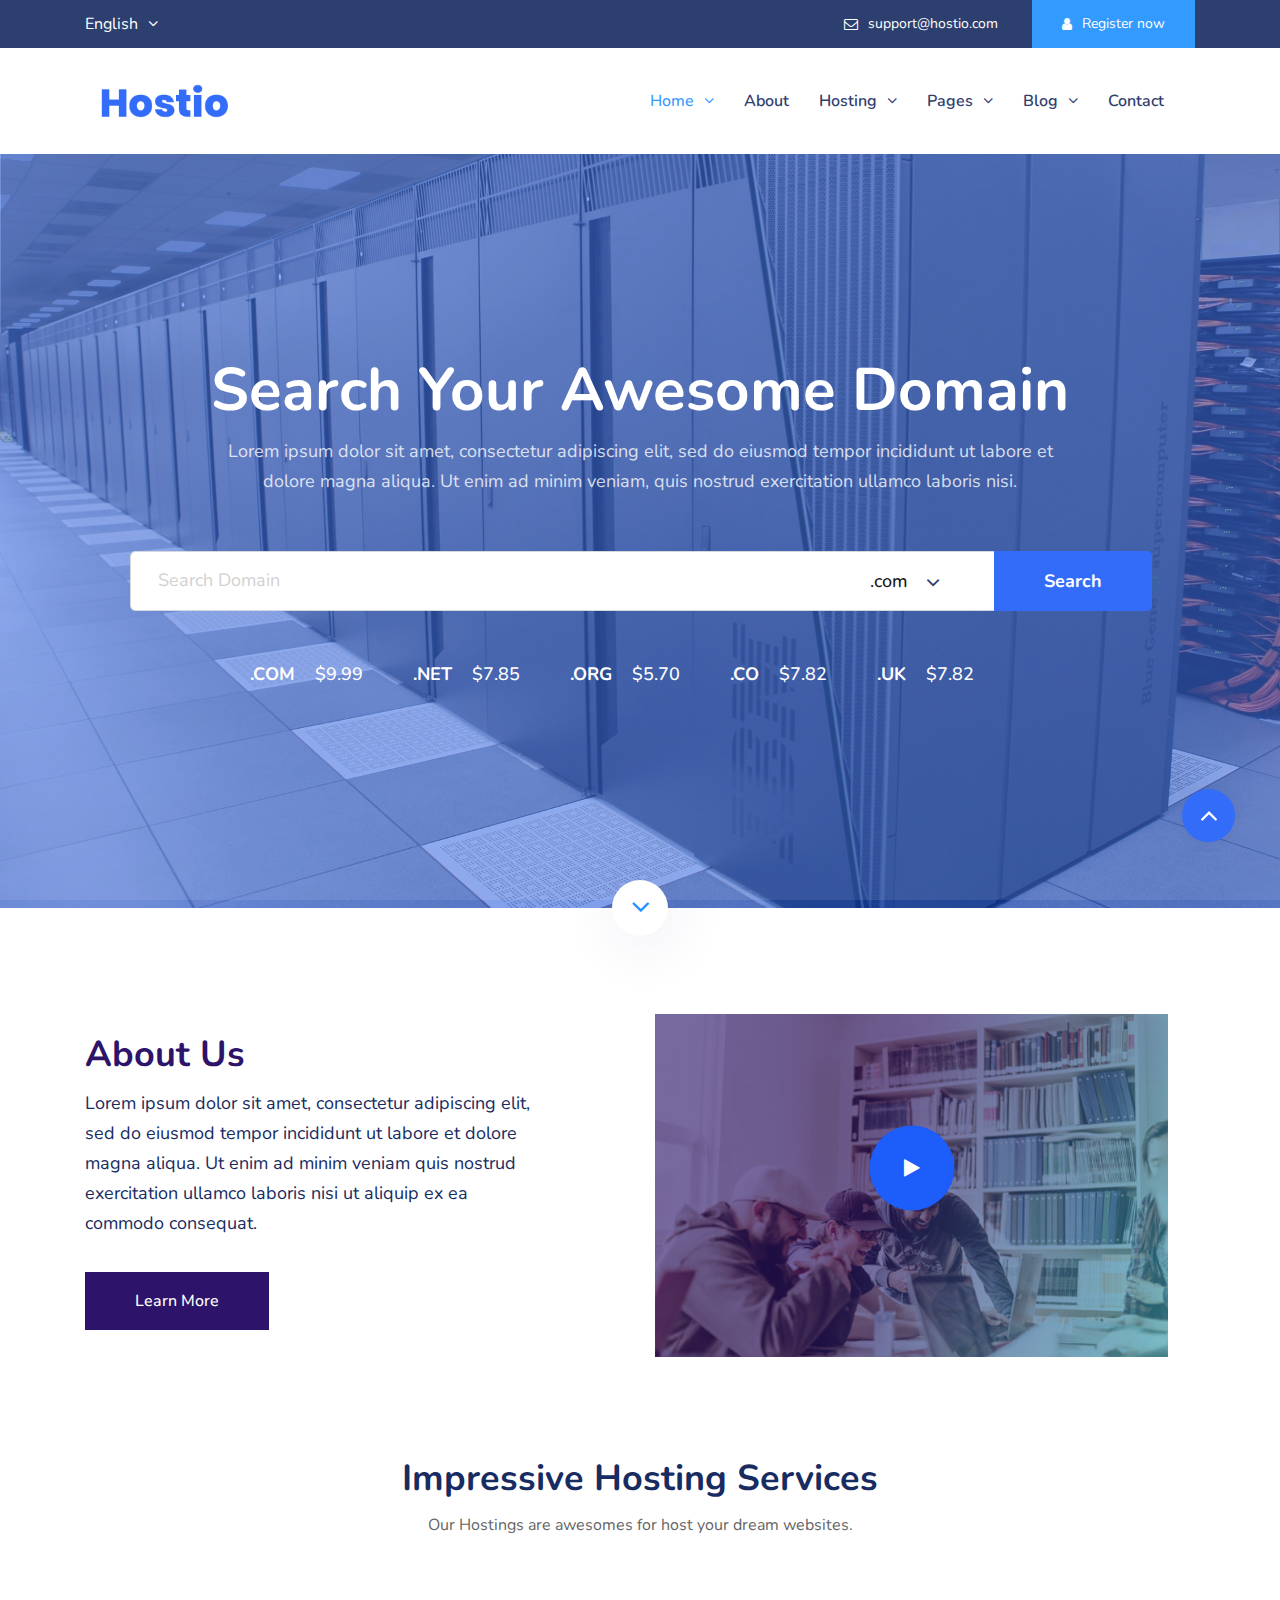
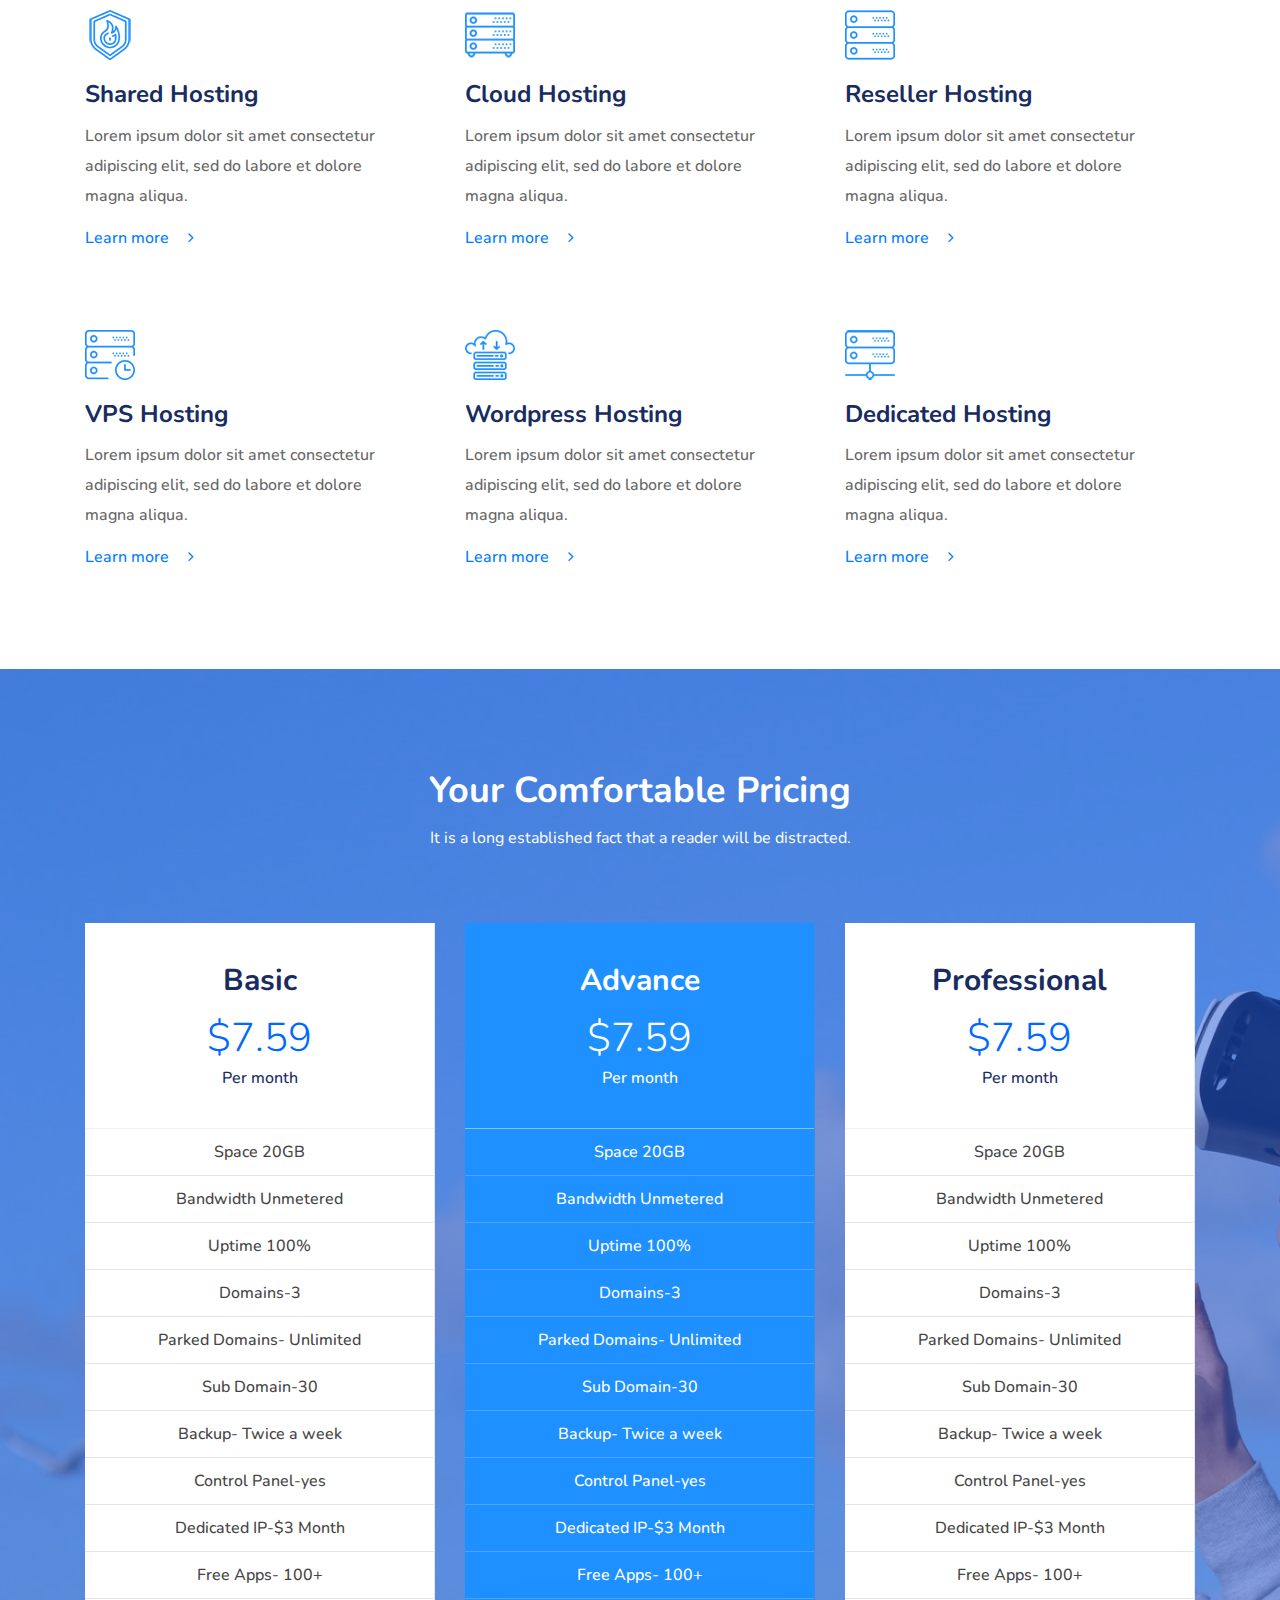
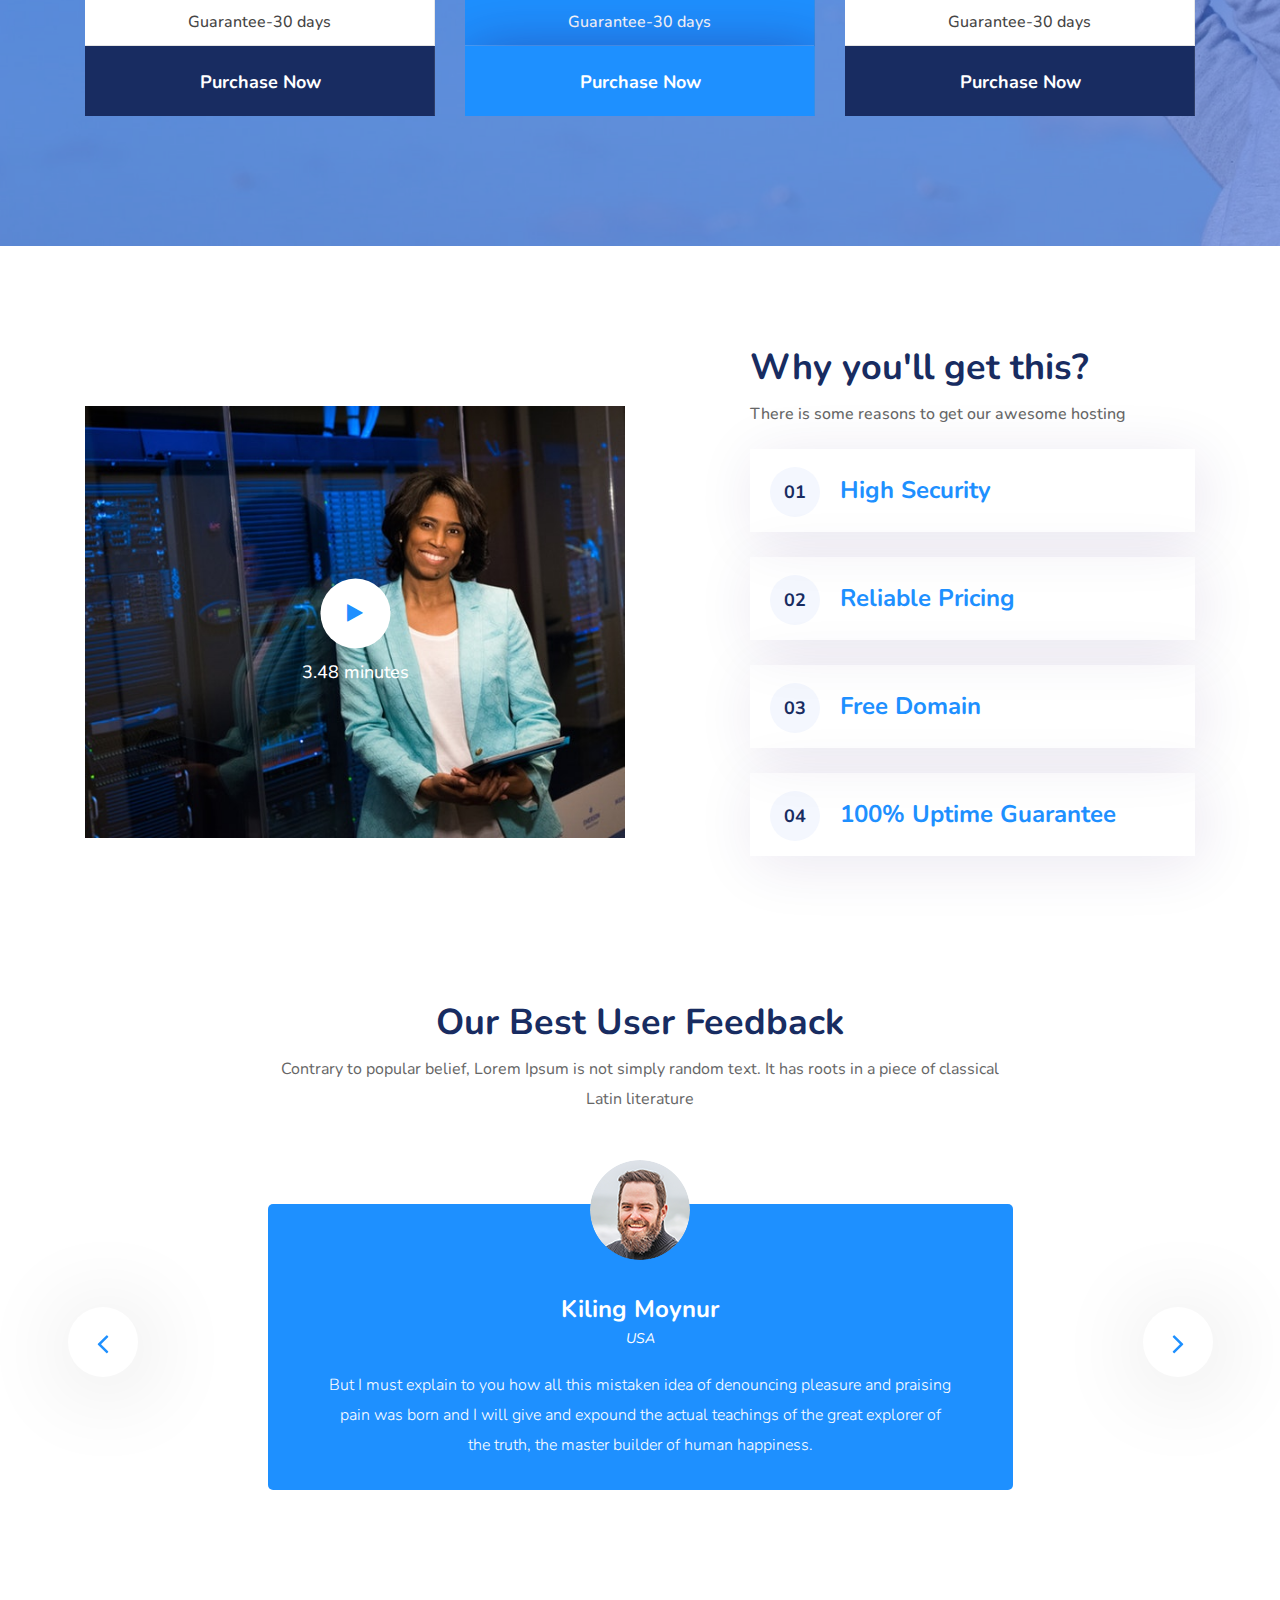
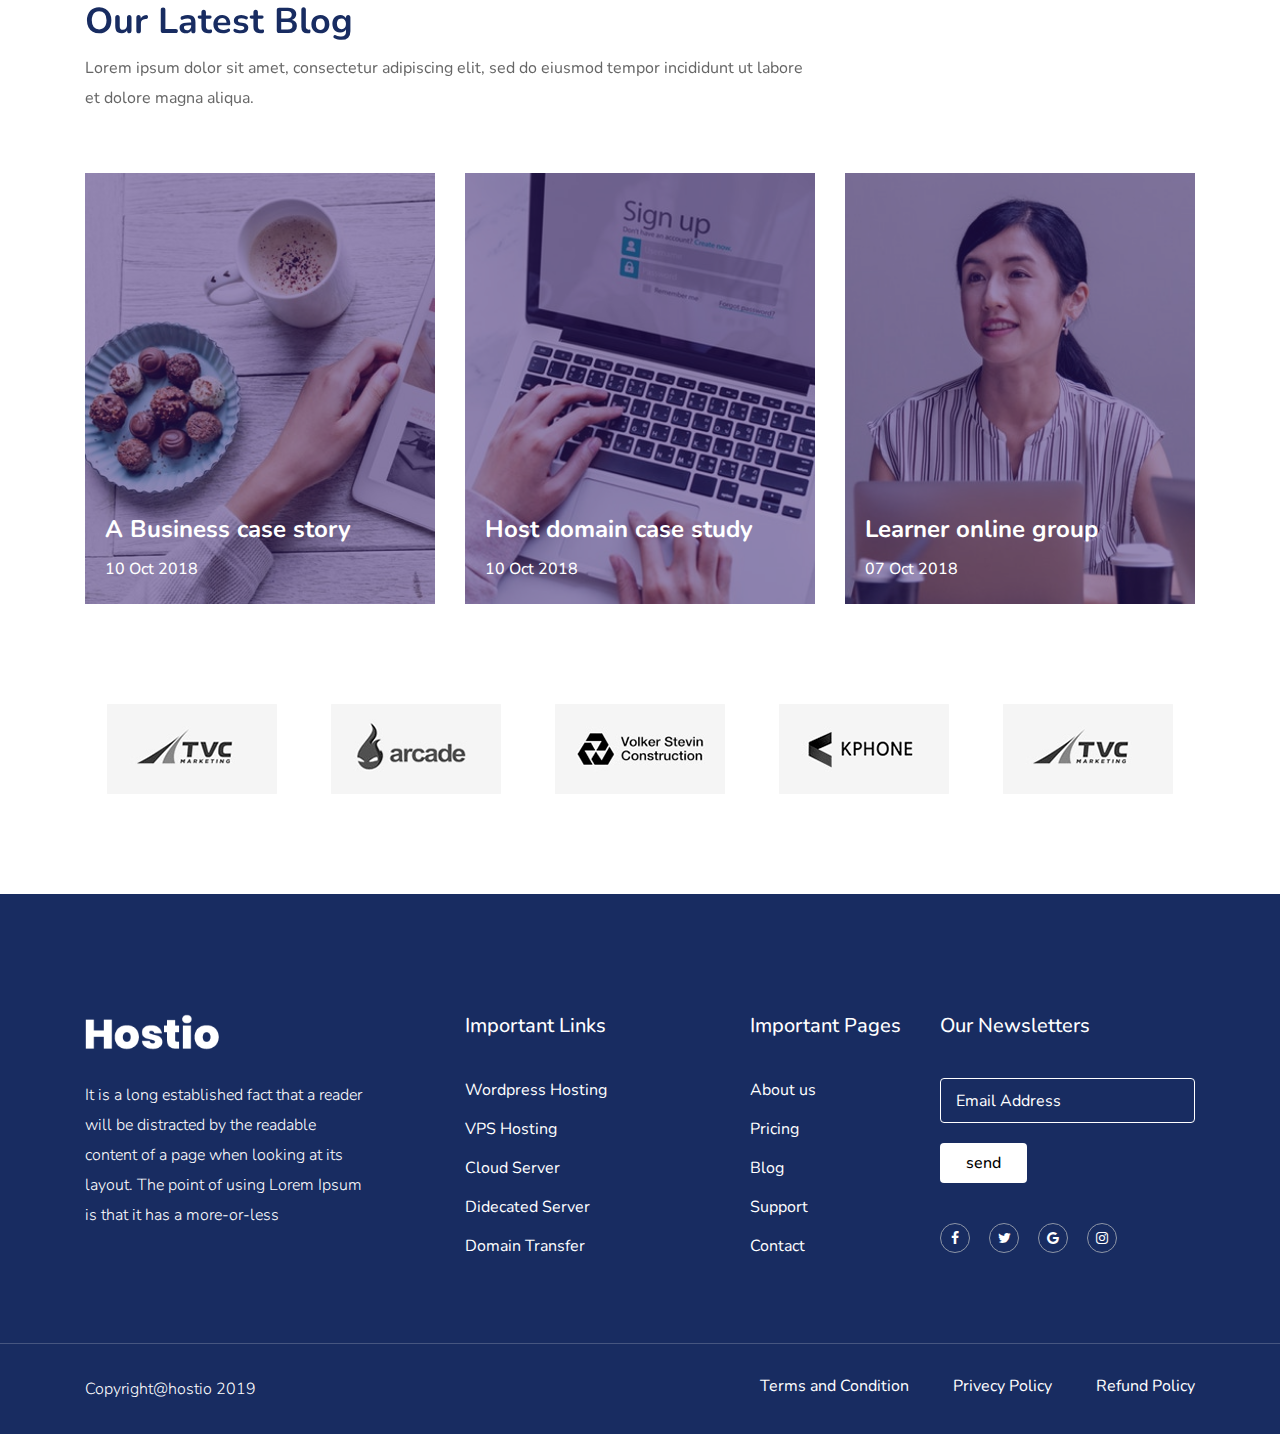
<file: demo/index.html>
<!DOCTYPE html>
<html class="no-js" lang="en">
<head>
	<meta charset="UTF-8">
    <meta http-equiv="x-ua-compatible" content="ie=edge">	
    <meta name="viewport" content="width=device-width, initial-scale=1.0">
    <title>hostio &mdash; Domain and Web hosting HTML Template</title>
	<!-- Favicon -->
	<link rel="shortcut icon" type="image/x-icon"  href="images/favicon.ico">
	<!-- Google Fonts -->
	<link href="https://fonts.googleapis.com/css?family=Nunito:300,400,600,700" rel="stylesheet">
	<link rel="stylesheet" href="css/assets/font-awesome.min.css"> 
	<link rel="stylesheet" href="css/assets/bootstrap.min.css" >
    <link rel="stylesheet" href="css/assets/flaticon.css">
    <link rel="stylesheet" href="css/assets/magnific-popup.css">
    <link rel="stylesheet" href="css/assets/meanmenu.css">
	<!-- owl carousel -->
	<link rel="stylesheet" href="css/assets/owl.carousel.min.css">
	<link rel="stylesheet" href="css/assets/owl.theme.default.min.css">
	<!-- Main Css -->
	<link rel="stylesheet" href="css/assets/stl.css">	
    <link rel="stylesheet" href="css/assets/rs.css">	
    <link rel="stylesheet" href="css/assets/ms.css">
    <link rel="stylesheet" href="css/main.css">
    <link rel="stylesheet" href="css/assets/inner-pages.css">
    <link rel="stylesheet" href="css/assets/inner-pages-responsive.css">
</head>
<body class="home-hostio" id="home-hostio">
<!-- Preloader -->
<div id="preloader">
    <div id="status">&nbsp;</div>
</div>
<header class="banner-area dark-overlay">
	<!--banner nav-->
	<div class="nav-header">
		<!-- header-top -->
		<div class="header-top">
			<div class="container">
				<div class="top-flex">
					<div class="top-area-left">
						<div class="left-header-top">
							<ul>
								<li class="nav-item dropdown_area">
		    		                <span>English<i class="fa fa-angle-down language_icon"></i></span>
					    		    <div class="dropdown_menu">
					    		      <a class="dropdown_item" href="#">French</a>
					    		      <a class="dropdown_item" href="#">German</a>
					    		      <a class="dropdown_item" href="#">Spanish</a>
					    		    </div>
			    		  		</li>
							</ul>
						</div>
					</div>
					<div class="top-area-right text-right">
						<div class="right-header-top">
							<ul class="">
								<li><a href="#" class="d-flex"><span><i class="fa fa-envelope-o"></i></span><p>support@hostio.com</p></a></li>
								<li class="active"><a href="#" class="d-flex"><span><i class="fa fa-user"></i></span><p>Register now</p></a></li>
							</ul>
						</div>
					</div>
				</div>
			</div>
		</div>
		<!-- nav-menu -->
		<div class="eco_nav">
			<div class="container">
                <nav class="navbar navbar-expand-md navbar-light bg-faded">
                    <a class="navbar-brand navbar-logo" href="index.html"><img src="images/logo_g.png" alt=""></a>
                    <div class="collapse navbar-collapse main-menu" id="navbarSupportedContent">
                        <ul class="navbar-nav nav ml-auto">
                            <li class="nav-item p-nav"><a href="index.html" class="nav-link active nav-menu">Home<i class="fa fa-angle-down"></i></a>
                                <ul class="nav_mega">
                                   <li>
                                        <div class="mega_menu_container">
                                            
                                            <div class="row pb-20">
                                                <div class="col-md-6 col-lg-4">
                                                    <div class="mega_menu_box">
                                                        <a href="">
                                                            <img src="images/demo/1.jpg" alt="thumbnail" class="img-fluid" />
                                                        </a>
                                                        <h4 class="mega_menu_heading"><a href="" class="">Home 1</a></h4>
                                                    </div>
                                                </div>                                                
                                                <div class="col-md-6 col-lg-4">
                                                    <div class="mega_menu_box">
                                                        <a href="">
                                                            <img src="images/demo/1.jpg" alt="thumbnail" class="img-fluid" />
                                                        </a>
                                                        <h4 class="mega_menu_heading"><a href="" class="">Home 1</a></h4>
                                                    </div>
                                                </div>

                                                <div class="col-md-6 col-lg-4">
                                                    <div class="mega_menu_box">
                                                        <a href="">
                                                            <img src="images/demo/1.jpg" alt="thumbnail" class="img-fluid" />
                                                        </a>
                                                        <h4 class="mega_menu_heading"><a href="" class="">Home 2</a></h4>
                                                    </div>
                                                </div>
                                            </div>
                                            
                                            <div class="row">
                                                <div class="col-md-6 col-lg-4">
                                                    <div class="mega_menu_box">
                                                        <a href="">
                                                            <img src="images/demo/1.jpg" alt="thumbnail" class="img-fluid" />
                                                        </a>
                                                        <h4 class="mega_menu_heading"><a href="" class="">Home 3</a></h4>
                                                    </div>
                                                </div>                                                
                                                <div class="col-md-6 col-lg-4">
                                                    <div class="mega_menu_box">
                                                        <a href="">
                                                            <img src="images/demo/1.jpg" alt="thumbnail" class="img-fluid" />
                                                        </a>
                                                        <h4 class="mega_menu_heading"><a href="" class="">Home 4</a></h4>
                                                    </div>
                                                </div>

                                                <div class="col-md-6 col-lg-4">
                                                    <div class="mega_menu_box">
                                                        <a href="">
                                                            <img src="images/demo/1.jpg" alt="thumbnail" class="img-fluid" />
                                                        </a>
                                                        <h4 class="mega_menu_heading"><a href="" class="">Home 5</a></h4>
                                                    </div>
                                                </div>
                                            </div>
											
                                        </div>
                                    </li>
                                </ul>                           
                            </li>                                                                    
                            <li class="nav-item single_nav"><a href="about.html" class="nav-link nav-menu">About</a>    
                            </li>
                            <li class="nav-item single_nav"><a href="#" class="nav-link dropdown_icon nav-menu">Hosting<i class="fa fa-angle-down"></i></a>
                                <ul class="navbar-nav nav mx-auto">
                                    <li class="nav-item"><a href="dedicated-hosting.html" class="nav-link">Shared Hosting</a></li>
                                    <li class="nav-item"><a href="vps-hosting.html" class="nav-link">VPS Hosting</a></li>
                                </ul>
                            </li>
                            <li class="nav-item single_nav"><a href="#" class="nav-link nav-menu">Pages<i class="fa fa-angle-down"></i></a>
                                <ul class="navbar-nav nav mx-auto">
                                    <li class="nav-item"><a href="faq.html" class="nav-link">FAQ</a></li> 
                                    <li class="nav-item"><a href="login.html" class="nav-link">Login</a></li>
                                    <li class="nav-item"><a href="register.html" class="nav-link">Register</a></li>
                                </ul>                            
                            </li> 
                            <li class="nav-item single_nav"><a href="#" class="nav-link nav-menu">Blog<i class="fa fa-angle-down"></i></a>
                                <ul class="navbar-nav nav mx-auto">
                                    <li class="nav-item"><a href="blog.html" class="nav-link">Blog</a></li>
                                    <li class="nav-item"><a href="blog-details.html" class="nav-link">Blog Details</a></li>
                                </ul>   
                            </li>    
                            <li class="nav-item p-nav"><a href="contact.html" class="nav-link nav-menu">Contact</a></li>
                        </ul>
                    </div>    
                </nav><!-- END NAVBAR -->
            </div> 
        </div> 
	</div>
	<!--banner area-->
	<div class="banner-body">
		<div class="container">
			<div class="col-md-12">
				<div class="banner-content text-center">
					<h2>Search Your Awesome Domain</h2>
					<p>Lorem ipsum dolor sit amet, consectetur adipiscing elit, sed do eiusmod tempor incididunt ut labore et <br/>dolore magna aliqua. Ut enim ad minim veniam, quis nostrud exercitation ullamco laboris nisi.</p>
				</div>
			</div>
		</div>
	</div>
	<!--banner search-->
	<div class="banner-search-area pb-150">
		<div class="container">
			<div class="col-md-12">
				<div class="search-banner pr-30 pl-30 pb-70">
					<input class="form-control search-inner" type="text" placeholder="Search Domain">			
					<div class="search-option"><i class="fa fa-angle-down "></i>
					  	<select name="search-option">
						    <option value=".com">.com</option>
						    <option value=".net">.net</option>
						    <option value=".org">.org</option>
						    <option value=".co">.co</option>
						    <option value=".uk">.uk</option>
					  	</select>
				 	</div>
					 <div class="search-submit">
						<input type="submit" value="Search">
					</div>
					<div class="site-search">
						<ul>
							<li>.com<span>$9.99</span></li>
							<li>.net<span>$7.85</span></li>
							<li>.org<span>$5.70</span></li>
							<li>.co<span>$7.82</span></li>
							<li>.uk<span>$7.82</span></li>
						</ul>
					</div>
				</div>		
			</div>
		</div>
	</div>
</header>
<a href="#about-section" class="icon-down myBtn"><i class="fa fa-angle-down"></i></a>
<!-- End Header -->

<div class="about_top_wrapper" id="about-section">
    <div class="container">            
        <div class="row">
            <div class="col-12 col-sm-12 col-md-12 col-lg-6 d-xl-flex d-lg-flex d-block align-items-center">
                <div class="title">
                    <h2 class="wow fadeInUp" data-wow-duration="2s" data-wow-delay=".2s">About Us</h2>
                    <p class="wow fadeInUp" data-wow-duration="2s" data-wow-delay=".3s">Lorem ipsum dolor sit amet, consectetur adipiscing elit, sed do eiusmod tempor incididunt ut labore et dolore magna aliqua. Ut enim ad minim veniam quis nostrud exercitation ullamco laboris nisi ut aliquip ex ea commodo consequat.</p>
                    <a href="#" title="" class="view-more-btn g-btn">Learn More</a>
                 </div>
            </div>
            <div class="col-12 col-sm-12 col-md-12 col-lg-6">
                <div class="video_wrapper">
                    <div class="video_banner">
                        <img src="images/about_banner_1.jpg" alt="" class=" img_a1 img-fluid">
                    </div>
                    <div class="video_play">
                        <div class="video-play-btn  wow zoomIn" data-wow-duration="2s" data-wow-delay=".1s">
                            <a href="https://www.youtube.com/watch?v=YJ5q8Wrkbdw" class="video-iframe"><i class="fa fa-play"></i></a>
                        </div>
                    </div> 
                 </div>
            </div>
        </div>
    </div>
</div>



<div class="service-section pb-100" id="service-section">
	<div class="container">
		<div class="row">
			<div class="col-md-2"></div>		
			<div class="col-md-8">	
				<div class="bestsite-head text-center pt-50 pb-70">
					<div class="section-title">
						<h2>Impressive Hosting Services</h2>
					</div>
					<div class="section-content">
						<p>Our Hostings are awesomes for host your dream websites.</p>
					</div>
				</div>
			</div>	
			<div class="col-md-2"></div>	
		</div>
		<div class="service-option">
			<div class="row">
				<!-- star service -->
				<div class="col-md-4">
					<div class="service-area">
						<div class="service-top">
							<div class="service-img">
					 			<img src="images/hv3-service-one.png" alt="service image">
					 		</div>
					  		<div class="service-body">
					   		 	<h5 class="card-title">Shared Hosting</h5>
					   			 <p class="card-text">Lorem ipsum dolor sit amet consectetur adipiscing elit, sed do labore et dolore magna aliqua. </p>
					    		<a href="#">Learn more <i class="fa fa-angle-right"></i></a>
						    </div>
						</div>
					</div>
					<div class="service-area">
						<div class="service-bottom">
							<div class="service-img">
					 			<img src="images/hv3-service-four.png" alt="service image">
					 		</div>
					  		<div class="service-body">
					   		 	<h5 class="card-title">VPS Hosting</h5>
					   			 <p class="card-text">Lorem ipsum dolor sit amet consectetur adipiscing elit, sed do labore et dolore magna aliqua. </p>
					    		<a href="#">Learn more <i class="fa fa-angle-right"></i></a>
						    </div>
						</div>
					</div>
				</div><!-- end service -->

				<!-- star service -->
				<div class="col-md-4">
					<div class="service-area">
						<div class="service-top">
							<div class="service-img">
					 			<img src="images/hv3-service-two.png" alt="service image">
					 		</div>
					  		<div class="service-body">
					   		 	<h5 class="card-title">Cloud Hosting</h5>
					   			 <p class="card-text">Lorem ipsum dolor sit amet consectetur adipiscing elit, sed do labore et dolore magna aliqua. </p>
					    		<a href="#">Learn more <i class="fa fa-angle-right"></i></a>
						    </div>
						</div>
					</div>
					<div class="service-area">
						<div class="service-bottom">
							<div class="service-img">
					 			<img src="images/hv3-service-five.png" alt="service image">
					 		</div>
					  		<div class="service-body">
					   		 	<h5 class="card-title">Wordpress Hosting</h5>
					   			 <p class="card-text">Lorem ipsum dolor sit amet consectetur adipiscing elit, sed do labore et dolore magna aliqua. </p>
					    		<a href="#">Learn more <i class="fa fa-angle-right"></i></a>
						    </div>
						</div>
					</div>
				</div><!-- end service -->

				<!-- star service -->
				<div class="col-md-4">
					<div class="service-area">
						<div class="service-top">
							<div class="service-img">
					 			<img src="images/hv3-service-three.png" alt="service image">
					 		</div>
					  		<div class="service-body">
					   		 	<h5 class="card-title">Reseller Hosting</h5>
					   			 <p class="card-text">Lorem ipsum dolor sit amet consectetur adipiscing elit, sed do labore et dolore magna aliqua. </p>
					    		<a href="#">Learn more <i class="fa fa-angle-right"></i></a>
						    </div>
						</div>
					</div>
					<div class="service-area">
						<div class="service-bottom">
							<div class="service-img">
					 			<img src="images/hv3-service-six.png" alt="service image">
					 		</div>
					  		<div class="service-body">
					   		 	<h5 class="card-title">Dedicated Hosting</h5>
					   			 <p class="card-text">Lorem ipsum dolor sit amet consectetur adipiscing elit, sed do labore et dolore magna aliqua. </p>
					    		<a href="#">Learn more <i class="fa fa-angle-right"></i></a>
						    </div>
						</div>
					</div>
				</div><!-- end service -->
			</div>
		</div>
	</div>
</div><!-- End service section -->

<!-- start price section -->
<div class="price-hv3-section dark-overlay pb-130">
	<div class="container">
		<div class="row">
		<div class="col-md-2"></div>		
		<div class="col-md-8">	
			<div class="bestsite-head text-center pt-100 pb-70">
				<div class="section-title">
					<h2>Your Comfortable Pricing</h2>
				</div>
				<div class="section-content">
					<p>It is a long established fact that a reader will be distracted.</p>
				</div>
			</div>
		</div>	
		<div class="col-md-2"></div>	
		</div>

		<div class="pricing-area text-center">
			<div class="row">
				<div class="col-12 col-md-6 col-lg-4 price_3_sigle">
					<div class="pricing-single">
						<div class="b-area">
			          	<div class="price-header">
			            	<h3>Basic</h3>
			            	<h4 class="price-title">$7.59 <span>Per month</span></h4>
			         	</div>		         	
			          	<div class="price-body">			            	
			            	<ul>
			              		<li>Space 20GB</li>
			              		<li>Bandwidth Unmetered</li>
			              		<li>Uptime 100%</li>
			              		<li>Domains-3</li>
			              		<li>Parked Domains- Unlimited</li>
			              		<li>Sub Domain-30</li>
			              		<li>Backup- Twice a week</li>
			              		<li>Control Panel-yes</li>
			              		<li>Dedicated IP-$3 Month</li>
			              		<li>Free Apps- 100+</li>
			              		<li>Guarantee-30 days</li>
			            	</ul>
			            	
			          </div>
			          </div>
			          		<a href="#" class="btn">Purchase Now</a>
			        </div>
				</div>
				<div class="col-12 col-md-6 col-lg-4 price_3_sigle">
					<div class="pricing-single active">
						<div class="b-area">
			          	<div class="price-header">
			            	<h3>Advance</h3>
			            	<h4 class="price-title">$7.59 <span>Per month</span></h4>
			         	</div>		         	
			          	<div class="price-body">			            	
			            	<ul>
			              		<li>Space 20GB</li>
			              		<li>Bandwidth Unmetered</li>
			              		<li>Uptime 100%</li>
			              		<li>Domains-3</li>
			              		<li>Parked Domains- Unlimited</li>
			              		<li>Sub Domain-30</li>
			              		<li>Backup- Twice a week</li>
			              		<li>Control Panel-yes</li>
			              		<li>Dedicated IP-$3 Month</li>
			              		<li>Free Apps- 100+</li>
			              		<li>Guarantee-30 days</li>
			            	</ul>
			            	
			          </div>
			          </div>
			          		<a href="#" class="btn">Purchase Now</a>
			        </div>
				</div>
				<div class="col-12 col-md-6 col-lg-4 price_3_sigle">
					<div class="pricing-single">
						<div class="b-area">
			          	<div class="price-header">
			            	<h3>Professional</h3>
			            	<h4 class="price-title">$7.59 <span>Per month</span></h4>
			         	</div>		         	
			          	<div class="price-body">			            	
			            	<ul>
			              		<li>Space 20GB</li>
			              		<li>Bandwidth Unmetered</li>
			              		<li>Uptime 100%</li>
			              		<li>Domains-3</li>
			              		<li>Parked Domains- Unlimited</li>
			              		<li>Sub Domain-30</li>
			              		<li>Backup- Twice a week</li>
			              		<li>Control Panel-yes</li>
			              		<li>Dedicated IP-$3 Month</li>
			              		<li>Free Apps- 100+</li>
			              		<li>Guarantee-30 days</li>
			            	</ul>
			            	
			          	</div>
			          	</div>
			          		<a href="#" class="btn">Purchase Now</a>
			        </div>
				</div>
				
			</div>
		</div>	
	</div>
</div><!-- End price section -->

<!-- Start choose section -->
<div class="choose-section pb-70 pt-100">
	<div class="container">
		<div class="row d-flex justify-content-between">
			<div class="col-12 col-md-12 col-lg-6">
				<div class="video-here">
					<div class="video-img">
						<img src="images/hv3-video.jpg" alt="">						
					</div>				
					<div class="video-icon text-center">
						<div class="v-icon-area">	
                            <a href="https://www.youtube.com/watch?v=YJ5q8Wrkbdw" class="video-iframe"><i class="fa fa-play"></i></a>		
						</div>		
						<span>3.48 minutes</span>
					</div>
				</div>
			</div>
			<div class="col-12 col-md-12 col-lg-6 col-xl-5">
				<div class="choose-area">
					<div class="choose-title">
						<h2>Why you'll get this?</h2>
						<p>There is some reasons to get our awesome hosting</p>
					</div>
					<ul>
						<li><span>01</span><p>High Security</p></li>
						<li><span>02</span><p>Reliable Pricing</p></li>
						<li><span>03</span><p>Free Domain</p></li>
						<li><span>04</span><p>100% Uptime Guarantee</p></li>
					</ul>
				</div>
			</div>
		</div>
	</div>
</div><!-- End choose section -->

<!-- star Feedback section -->
<div class="Feedback-section feedback_3">
	<div class="container">
		<div class="row">
			<div class="col-md-2"></div>		
			<div class="col-md-8">	
				<div class="bestsite-head  text-center pt-50 pb-40">
					<div class="section-title">
						<h2>Our best user feedback</h2>
					</div>
					<div class="section-content">
						<p>Contrary to popular belief, Lorem Ipsum is not simply random text. It has roots in a piece of classical Latin literature</p>
					</div>
				</div>
			</div>	
			<div class="col-md-2"></div>	
		</div>
		<div class="row d-flex justify-content-center">
			<div class="col-md-9">
				<!-- start testimonial slider  -->
				<div class="slider">
					<div class="testimonial-slider vh3-vh4 owl-carousel owl-theme" id="testimonial_slider_1">
						<!-- start item -->		
						<div class="item">									
							<div class="testimonial-area text-center">
								<div class="iteminner">
									<figure>
										<div class="item-img">
											<img src="images/testimonial-one.png" alt="" class="img-responsive rounded-circle">
										</div>
										<div class="slide-head">
									   		<p>Kiling Moynur <span> USA</span></p>
										</div>
									</figure>								
									<div class="slide-content">
									   <p>But I must explain to you how all this mistaken idea of denouncing pleasure and praising pain was born and I will give and expound the actual teachings of the great explorer of the truth, the master builder of human happiness.</p>
									</div>								
								</div>
							</div>				
						</div><!-- end item -->

						<!-- start item -->		
						<div class="item">									
							<div class="testimonial-area text-center">
								<div class="iteminner">
									<figure>
										<div class="item-img">
											<img src="images/testimonial-two.png" alt="" class="img-responsive rounded-circle">
										</div>
										<div class="slide-head">
									   		<p>Kiling Moynur <span> USA</span></p>
										</div>
									</figure>								
									<div class="slide-content">
									   <p>But I must explain to you how all this mistaken idea of denouncing pleasure and praising pain was born and I will give and expound the actual teachings of the great explorer of the truth, the master builder of human happiness.</p>
									</div>								
								</div>
							</div>				
						</div><!-- end item -->
					</div>		
				</div><!-- end testimonial slider  -->
			</div>
		</div>
	</div>
</div><!-- End Feedback section -->

<!-- star Blog section -->
<div class="blog-section blog-section_3 pb-100">
	<div class="container">
		<div class="row">	
		<div class="col-md-8">	
			<div class="bestsite-head pt-80 pb-60">
				<div class="section-title">
					<h2>Our Latest Blog</h2>
				</div>
				<div class="section-content">
					<p>Lorem ipsum dolor sit amet, consectetur adipiscing elit, sed do eiusmod tempor incididunt ut labore et dolore magna aliqua.</p>
				</div>
			</div>
		</div>	
		<div class="col-md-4"></div>	
		</div>

		<div class="row">
			<div class="col-12 col-md-6 col-lg-4">
				<div class="blog-area">
					<div class="blog-img">
						<a href="" title=""><img src="images/hv2-bussness.jpg" alt=""></a>
					</div>
					<div class="Blog-content-inner">
					<div class="blog-title">
						<h3>A Business case story</h3>
					</div>
					<div class="blog-date">
						<p>10 Oct 2018</p>
					</div>
					</div>
					<div class="blog-btn"><a href="#" class="g-btn">Read Now</a></div>
				</div>
			</div>
			<div class="col-12 col-md-6 col-lg-4">
				<div class="blog-area">
					<div class="blog-img">
						<a href="" title=""><img src="images/hv2-bussness-two.jpg" alt=""></a>
					</div>
					<div class="Blog-content-inner">
					<div class="blog-title">
						<h3>Host domain case study</h3>
					</div>
					<div class="blog-date">
						<p>10 Oct 2018</p>
					</div>
					</div>
					<div class="blog-btn"><a href="#" class="g-btn">Read Now</a></div>
				</div>
			</div>
			<div class="col-12 col-md-6 col-lg-4">
				<div class="blog-area">
					<div class="blog-img">
						<a href="" title=""><img src="images/hv2-bussness-three.jpg" alt=""></a>
					</div>
					<div class="Blog-content-inner">
					<div class="blog-title">
						<h3>Learner online group</h3>
					</div>
					<div class="blog-date">
						<p>07 Oct 2018</p>
					</div>
					</div>
					<div class="blog-btn"><a href="#" class="g-btn">Read Now</a></div>
				</div>
			</div>
		</div>
		<div class="Feedback-logo pt-100">
			<ul>
				<li class="logo-bottom"><a href="#"><img src="images/logo_one.png" alt=""></a></li>
				<li class="logo-bottom"><a href="#"><img src="images/logo_two.png" alt=""></a></li>
				<li class="logo-bottom"><a href="#"><img src="images/logo_three.png" alt=""></a></li>
				<li class="logo-bottom"><a href="#"><img src="images/logo_four.png" alt=""></a></li>
				<li class="logo-bottom"><a href="#"><img src="images/logo_one.png" alt=""></a></li>	
			</ul>
		</div>
	</div>
</div>
<!-- End Blog section -->

<!-- star Footer -->
<footer class="pt-120">
	<div class="container">
		<div class="footer-top pb-70">
		<div class="row">
			<div class="col-12 col-md-6 col-lg-4">
				<div class="footer-title">
					<img src="images/logo.png" alt="" class="f_logo">
					<p>It is a long established fact that a reader will be distracted by the readable content of a page when looking at its layout. The point of using Lorem Ipsum is that it has a more-or-less</p>
				</div>
			</div>
			<div class="col-12 col-md-6 col-lg-3">
				<div class="footer-link">
					<h3>Important Links</h3>
					<ul>
						<li><a href="#">Wordpress Hosting</a></li>
						<li><a href="#">VPS Hosting</a></li>
						<li><a href="#">Cloud Server</a></li>
						<li><a href="#">Didecated Server</a></li>
						<li><a href="#">Domain Transfer</a></li>
					</ul>
				</div>
			</div>
			<div class="col-12 col-md-6 col-lg-2">
				<div class="company-content">
					<h3>Important Pages</h3>
					<ul>
						<li><a href="#">About us</a></li>
						<li><a href="#">Pricing</a></li>
						<li><a href="#">Blog</a></li>
						<li><a href="#">Support</a></li>
						<li><a href="#">Contact</a></li>
					</ul>
				</div>
			</div>
			<div class="col-12 col-md-6 col-lg-3">
				<div class="newspaper-site">
				<h3>Our Newsletters</h3>
				<input type="email" name="email" placeholder="Email Address">
				<div class="btn-send">
					<a href="#">send</a>
				</div>
				<ul class="icon-bottom">
					<li><a href="#"><i class="fa fa-facebook"></i></a></li>
					<li><a href="#"><i class="fa fa-twitter"></i></a></li>
					<li><a href="#"><i class="fa fa-google"></i></a></li>
					<li><a href="#"><i class="fa fa-instagram"></i></a></li>
				</ul>
				</div>
			</div>
		</div>
		</div>
	</div>
	<div class="footer-bottom">
		<div class="container">
			<div class="row">
				<div class="col-md-6">
					<p>Copyright@hostio 2019</p>
				</div>
				<div class="col-md-6 text-right">
					<ul>
						<li><a href="">Terms and Condition</a></li>                  
						<li><a href="">Privecy Policy</a></li>                  
						<li><a href="">Refund Policy</a></li>                  
					</ul>
				</div>
			</div>
		</div>
	</div>
</footer><!-- End Footer -->

    <!--============= { Ccroll Top} ===========-->
    <section id="scroll-top" class="scroll-top">
        <h2 class="disabled">&nbsp;</h2>
        <div class="to-top pos-rtive">
            <a href="#"><i class = "flaticon-up-arrow"></i></a>
        </div>
    </section>
    
    <!-- JavaScript Files -->
    <script src="js/jquery-3.2.1.min.js"></script>
	<script src="js/popper.min.js"></script>
	<script src="js/bootstrap.min.js"></script>
	<script src="js/owl.carousel.min.js"></script>
    <script src="js/jquery.magnific-popup.min.js"></script>    
    <script src="js/jquery.meanmenu.min.js"></script> 	
	<script src="js/main.js"></script>
</body>
</html>
</file>
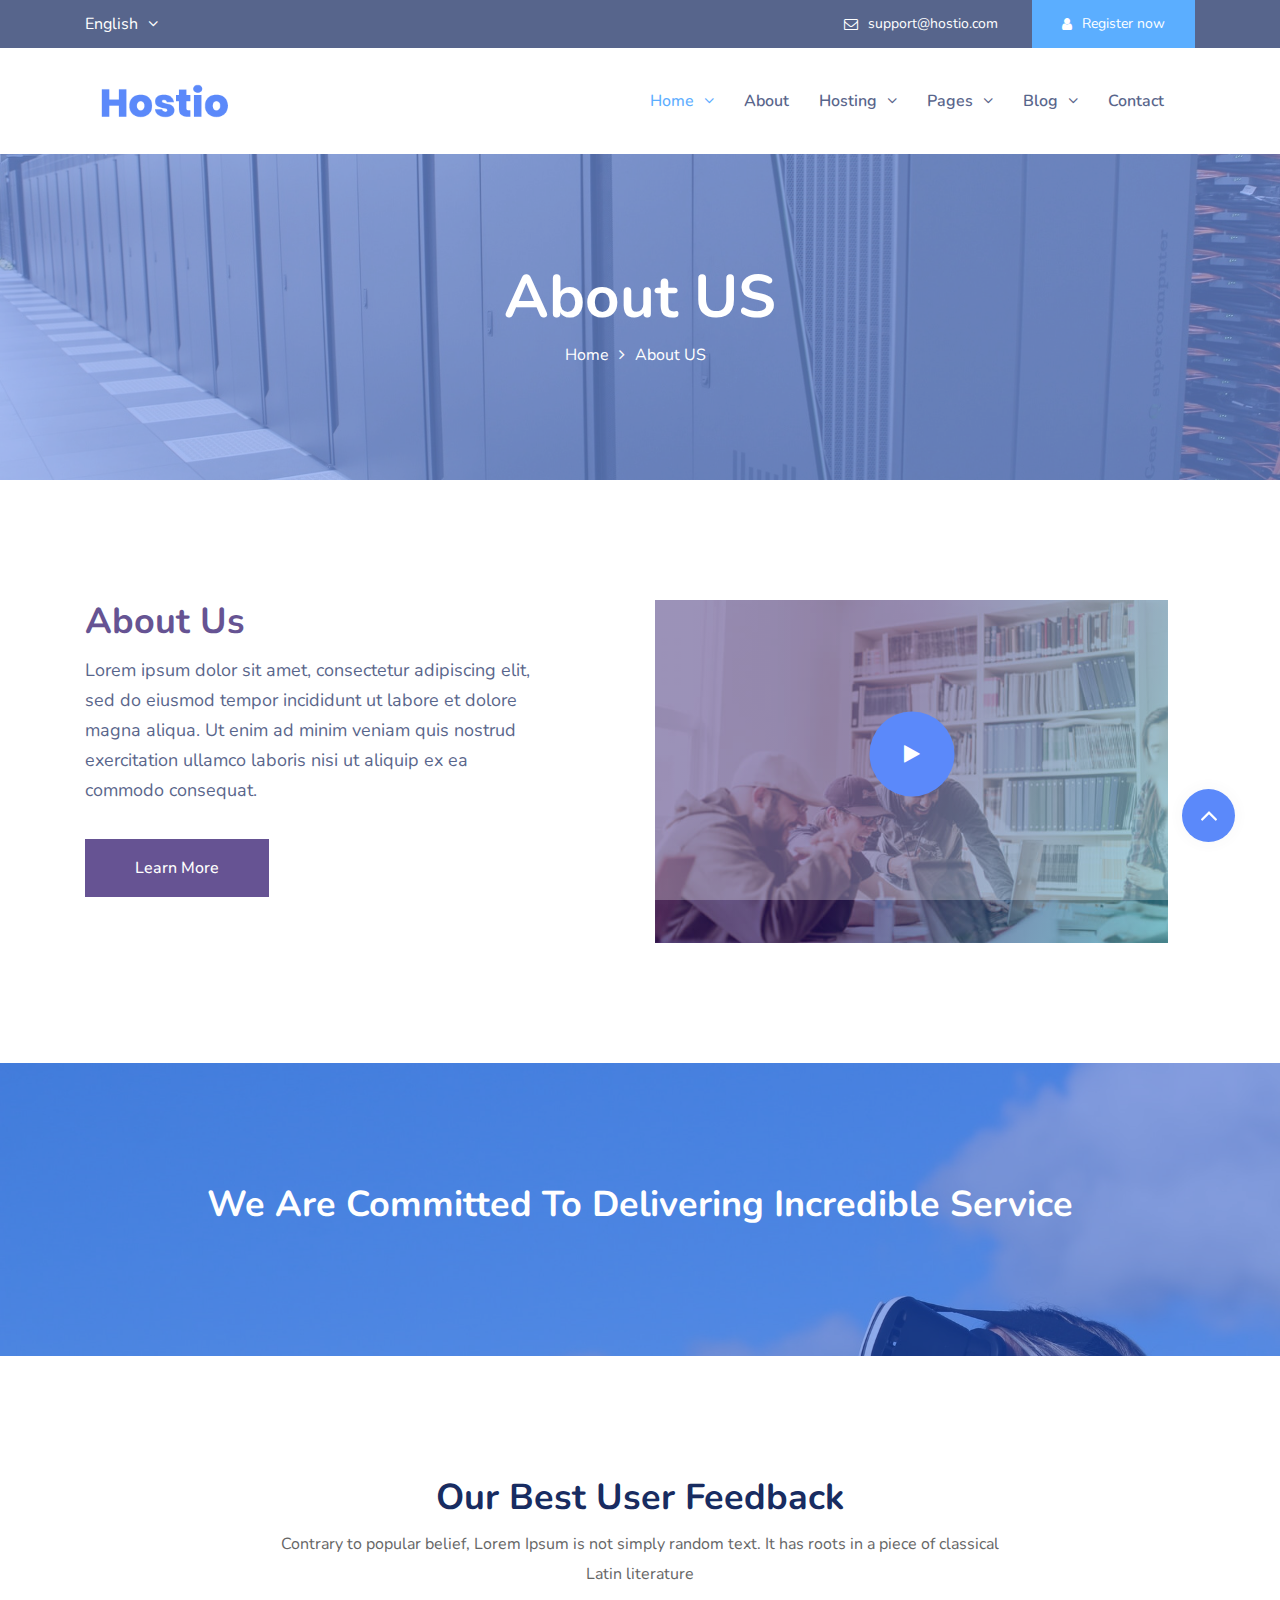
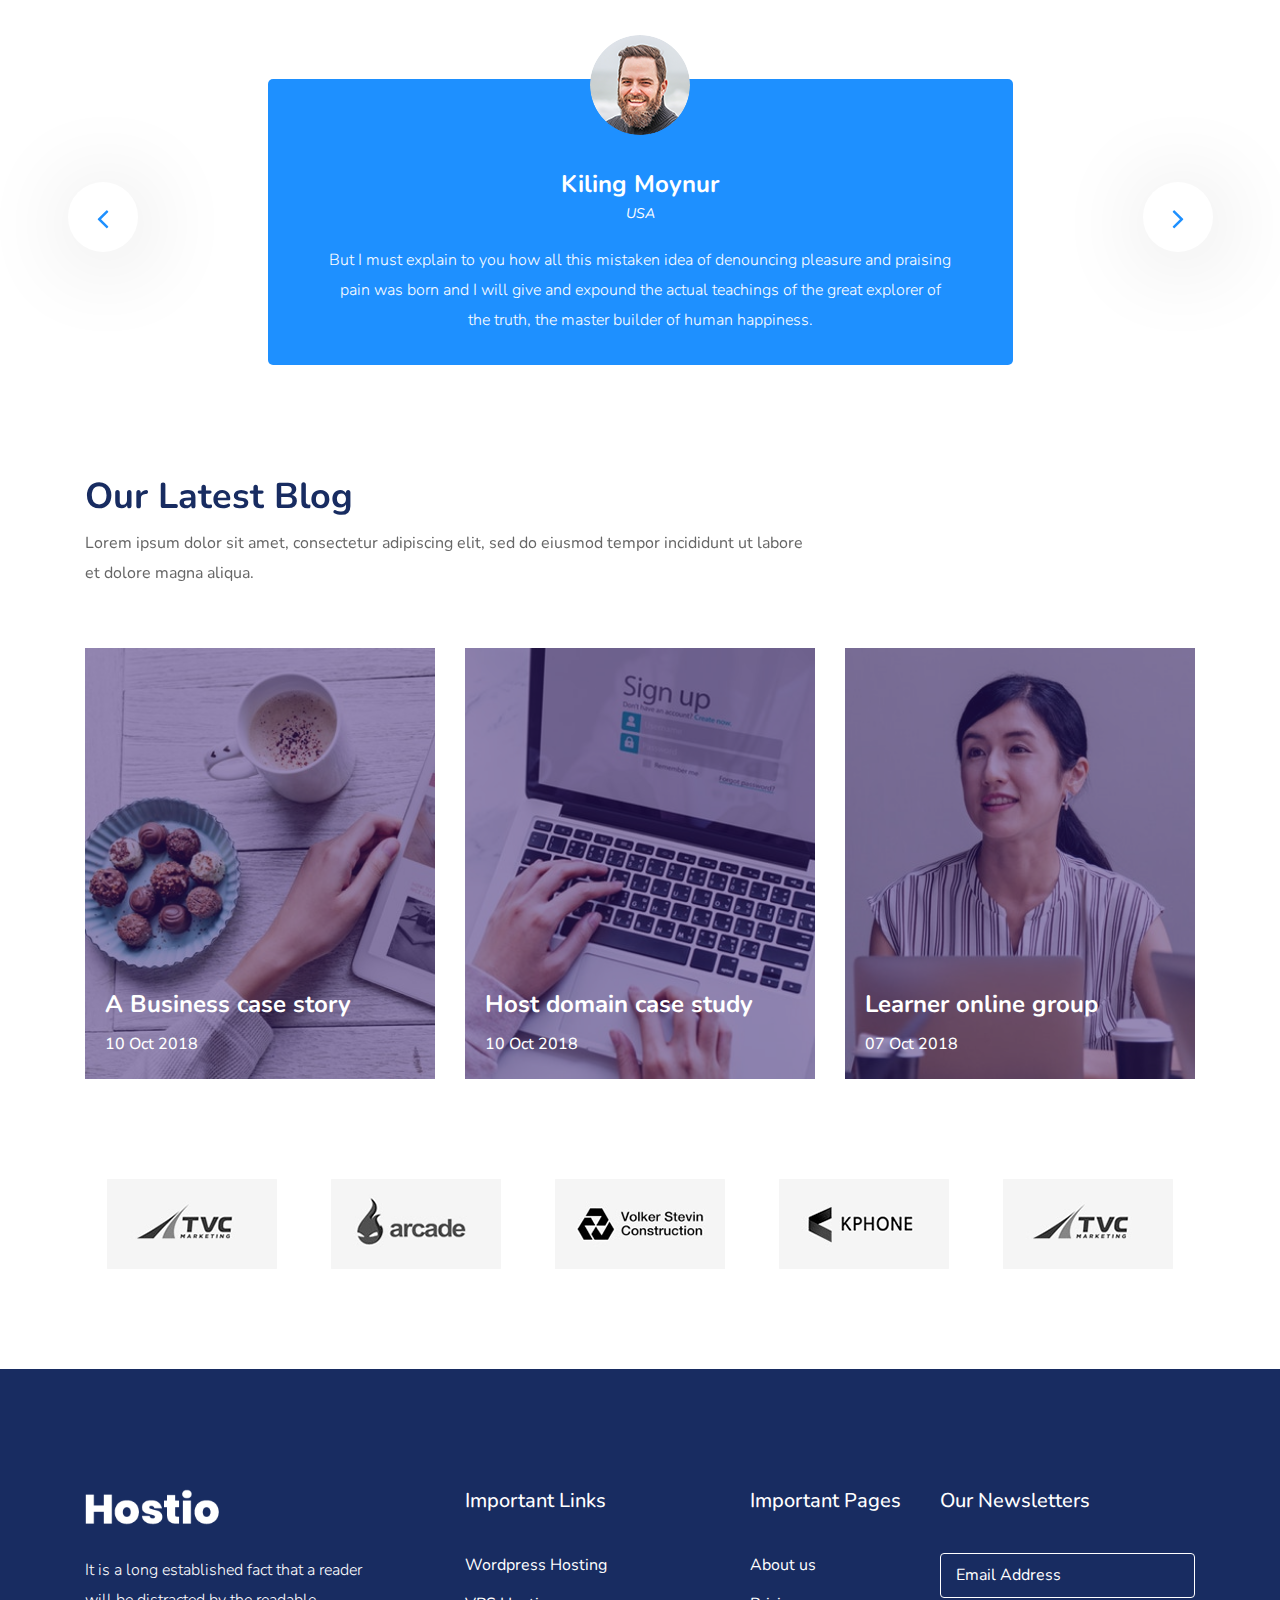
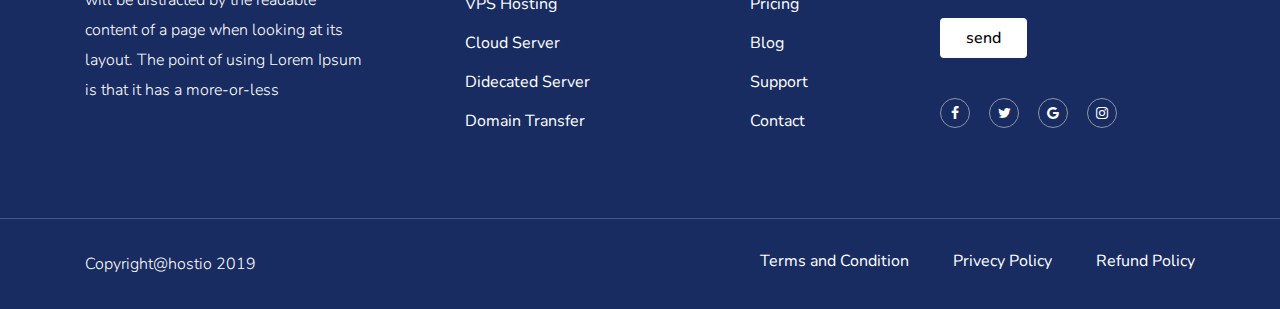
<file: demo/about.html>
<!DOCTYPE html>
<html class="no-js" lang="en">
    <head>
        <meta charset="UTF-8">
        <meta http-equiv="x-ua-compatible" content="ie=edge">	
        <meta name="viewport" content="width=device-width, initial-scale=1.0">
        <title>hostio &mdash; Domain and Web hosting HTML Template</title>
        <!-- Favicon -->
        <link rel="shortcut icon" type="image/x-icon"  href="images/favicon.ico">
        <!-- Google Fonts -->
        <link href="https://fonts.googleapis.com/css?family=Nunito:300,400,600,700" rel="stylesheet">
        <link rel="stylesheet" href="css/assets/font-awesome.min.css"> 
        <link rel="stylesheet" href="css/assets/bootstrap.min.css" >
        <link rel="stylesheet" href="css/assets/flaticon.css">
        <link rel="stylesheet" href="css/assets/magnific-popup.css">
        <link rel="stylesheet" href="css/assets/meanmenu.css">
        <!-- owl carousel -->
        <link rel="stylesheet" href="css/assets/owl.carousel.min.css">
        <link rel="stylesheet" href="css/assets/owl.theme.default.min.css">
        <!-- jquery ui css -->
        <link rel="stylesheet" href="css/assets/jquery-ui.css">
        <!-- Main Css -->
        <link rel="stylesheet" href="css/assets/stl.css">	
        <link rel="stylesheet" href="css/assets/rs.css">	
        <link rel="stylesheet" href="css/assets/ms.css">
        <link rel="stylesheet" href="css/main.css">
        <link rel="stylesheet" href="css/assets/inner-pages.css">
        <link rel="stylesheet" href="css/assets/inner-pages-responsive.css">
    </head>
    <body class="home-hostio" id="home-hostio">
    <!-- Preloader -->
    <div id="preloader">
        <div id="status">&nbsp;</div>
    </div>
    <header class="banner-area dark-overlay">
        <!--banner nav-->
        <div class="nav-header">
            <!-- header-top -->
            <div class="header-top">
                <div class="container">
                    <div class="top-flex">
                        <div class="top-area-left">
                            <div class="left-header-top">
                                <ul>
                                    <li class="nav-item dropdown_area">
                                        <span>English<i class="fa fa-angle-down language_icon"></i></span>
                                        <div class="dropdown_menu">
                                        <a class="dropdown_item" href="#">French</a>
                                        <a class="dropdown_item" href="#">German</a>
                                        <a class="dropdown_item" href="#">Spanish</a>
                                        </div>
                                    </li>
                                </ul>
                            </div>
                        </div>
                        <div class="top-area-right text-right">
                            <div class="right-header-top">
                                <ul class="">
                                    <li><a href="#" class="d-flex"><span><i class="fa fa-envelope-o"></i></span><p>support@hostio.com</p></a></li>
                                    <li class="active"><a href="#" class="d-flex"><span><i class="fa fa-user"></i></span><p>Register now</p></a></li>
                                </ul>
                            </div>
                        </div>
                    </div>
                </div>
            </div>
            <!-- nav-menu -->
            <div class="eco_nav">
                <div class="container">
                    <nav class="navbar navbar-expand-md navbar-light bg-faded">
                        <a class="navbar-brand navbar-logo" href="index.html"><img src="images/logo_g.png" alt=""></a>
                        <div class="collapse navbar-collapse main-menu" id="navbarSupportedContent">
                            <ul class="navbar-nav nav ml-auto">
                                <li class="nav-item p-nav"><a href="index.html" class="nav-link active nav-menu">Home<i class="fa fa-angle-down"></i></a>
                                    <ul class="nav_mega">
                                       <li>
                                            <div class="mega_menu_container">
                                                
                                                <div class="row pb-20">
                                                    <div class="col-md-6 col-lg-4">
                                                        <div class="mega_menu_box">
                                                            <a href="">
                                                                <img src="images/demo/1.jpg" alt="thumbnail" class="img-fluid" />
                                                            </a>
                                                            <h4 class="mega_menu_heading"><a href="" class="">Home 1</a></h4>
                                                        </div>
                                                    </div>                                                
                                                    <div class="col-md-6 col-lg-4">
                                                        <div class="mega_menu_box">
                                                            <a href="">
                                                                <img src="images/demo/1.jpg" alt="thumbnail" class="img-fluid" />
                                                            </a>
                                                            <h4 class="mega_menu_heading"><a href="" class="">Home 1</a></h4>
                                                        </div>
                                                    </div>
    
                                                    <div class="col-md-6 col-lg-4">
                                                        <div class="mega_menu_box">
                                                            <a href="">
                                                                <img src="images/demo/1.jpg" alt="thumbnail" class="img-fluid" />
                                                            </a>
                                                            <h4 class="mega_menu_heading"><a href="" class="">Home 2</a></h4>
                                                        </div>
                                                    </div>
                                                </div>
                                                
                                                <div class="row">
                                                    <div class="col-md-6 col-lg-4">
                                                        <div class="mega_menu_box">
                                                            <a href="">
                                                                <img src="images/demo/1.jpg" alt="thumbnail" class="img-fluid" />
                                                            </a>
                                                            <h4 class="mega_menu_heading"><a href="" class="">Home 3</a></h4>
                                                        </div>
                                                    </div>                                                
                                                    <div class="col-md-6 col-lg-4">
                                                        <div class="mega_menu_box">
                                                            <a href="">
                                                                <img src="images/demo/1.jpg" alt="thumbnail" class="img-fluid" />
                                                            </a>
                                                            <h4 class="mega_menu_heading"><a href="" class="">Home 4</a></h4>
                                                        </div>
                                                    </div>
    
                                                    <div class="col-md-6 col-lg-4">
                                                        <div class="mega_menu_box">
                                                            <a href="">
                                                                <img src="images/demo/1.jpg" alt="thumbnail" class="img-fluid" />
                                                            </a>
                                                            <h4 class="mega_menu_heading"><a href="" class="">Home 5</a></h4>
                                                        </div>
                                                    </div>
                                                </div>
                                                
                                            </div>
                                        </li>
                                    </ul>                           
                                </li>                                                                    
                                <li class="nav-item single_nav"><a href="about.html" class="nav-link nav-menu">About</a>    
                                </li>
                                <li class="nav-item single_nav"><a href="#" class="nav-link dropdown_icon nav-menu">Hosting<i class="fa fa-angle-down"></i></a>
                                    <ul class="navbar-nav nav mx-auto">
                                        <li class="nav-item"><a href="dedicated-hosting.html" class="nav-link">Shared Hosting</a></li>
                                        <li class="nav-item"><a href="vps-hosting.html" class="nav-link">VPS Hosting</a></li>
                                    </ul>
                                </li>
                                <li class="nav-item single_nav"><a href="#" class="nav-link nav-menu">Pages<i class="fa fa-angle-down"></i></a>
                                    <ul class="navbar-nav nav mx-auto">
                                        <li class="nav-item"><a href="faq.html" class="nav-link">FAQ</a></li> 
                                        <li class="nav-item"><a href="login.html" class="nav-link">Login</a></li>
                                        <li class="nav-item"><a href="register.html" class="nav-link">Register</a></li>
                                    </ul>                            
                                </li> 
                                <li class="nav-item single_nav"><a href="#" class="nav-link nav-menu">Blog<i class="fa fa-angle-down"></i></a>
                                    <ul class="navbar-nav nav mx-auto">
                                        <li class="nav-item"><a href="blog.html" class="nav-link">Blog</a></li>
                                        <li class="nav-item"><a href="blog-details.html" class="nav-link">Blog Details</a></li>
                                    </ul>   
                                </li>    
                                <li class="nav-item p-nav"><a href="contact.html" class="nav-link nav-menu">Contact</a></li>
                            </ul>
                        </div>    
                    </nav><!-- END NAVBAR -->
                </div> 
            </div> 
        </div>
    </header>
    <!-- End Header -->

    <!-- breadcrumb begin -->
    <div class="breadcrumb-hostio">
        <div class="container">
            <div class="row justify-content-center">
                <div class="col-xl-6 col-lg-6">
                    <div class="breadcrumb-content">
                        <h2>About US</h2>
                        <ul>
                            <li>
                                <a href="#">Home<i class="fa fa-angle-right"></i></a>
                            </li>
                            <li>About US</li>
                        </ul>
                    </div>
                </div>
            </div>
        </div>
    </div>
    <!-- breadcrumb end -->

    <!-- about begin -->
    <div class="about_top_wrapper about-page" id="about-section">
        <div class="container">            
            <div class="row">
                <div class="col-12 col-sm-12 col-md-12 col-lg-6">
                    <div class="title">
                        <h2 class="wow fadeInUp" data-wow-duration="2s" data-wow-delay=".2s">About Us</h2>
                        <p class="wow fadeInUp" data-wow-duration="2s" data-wow-delay=".3s">Lorem ipsum dolor sit amet, consectetur adipiscing elit, sed do eiusmod tempor incididunt ut labore et dolore magna aliqua. Ut enim ad minim veniam quis nostrud exercitation ullamco laboris nisi ut aliquip ex ea commodo consequat.</p>
                        <a href="#" title="" class="view-more-btn g-btn">Learn More</a>
                     </div>
                </div>
                <div class="col-12 col-sm-12 col-md-12 col-lg-6">
                    <div class="video_wrapper">
                        <div class="video_banner">
                            <img src="images/about_banner_1.jpg" alt="" class=" img_a1 img-fluid">
                        </div>
                        <div class="video_play">
                            <div class="video-play-btn  wow zoomIn" data-wow-duration="2s" data-wow-delay=".1s">
                                <a href="https://www.youtube.com/watch?v=YJ5q8Wrkbdw" class="video-iframe"><i class="fa fa-play"></i></a>
                            </div>
                        </div> 
                     </div>
                </div>
            </div>
        </div>
    </div>
    <!-- about end -->

    <!-- start price section -->
    <div class="price-hv3-section about-page dark-overlay pb-100 pt-100">
        <div class="container">
            
            <div class="row">
                <div class="col-xl-12 col-lg-12 text-center">
                    <div class="section-content">
                        <h2 class="text-white">We Are Committed To Delivering Incredible Service</h2>
                    </div>
                </div>
            </div>
            
        </div>
    </div>
    <!-- End price section -->
    
    <!-- star Feedback section -->
    <div class="Feedback-section feedback_3 about_page">
        <div class="container">
            <div class="row">
                <div class="col-md-2"></div>		
                <div class="col-md-8">	
                    <div class="bestsite-head  text-center pt-120 pb-40">
                        <div class="section-title">
                            <h2>Our best user feedback</h2>
                        </div>
                        <div class="section-content">
                            <p>Contrary to popular belief, Lorem Ipsum is not simply random text. It has roots in a piece of classical Latin literature</p>
                        </div>
                    </div>
                </div>	
                <div class="col-md-2"></div>	
            </div>
            <div class="row d-flex justify-content-center">
                <div class="col-md-9">
                    <!-- start testimonial slider  -->
                    <div class="slider">
                        <div class="testimonial-slider vh3-vh4 owl-carousel owl-theme" id="testimonial_slider_1">
                            <!-- start item -->		
                            <div class="item">									
                                <div class="testimonial-area text-center">
                                    <div class="iteminner">
                                        <figure>
                                            <div class="item-img">
                                                <img src="images/testimonial-one.png" alt="" class="img-responsive rounded-circle">
                                            </div>
                                            <div class="slide-head">
                                                <p>Kiling Moynur <span> USA</span></p>
                                            </div>
                                        </figure>								
                                        <div class="slide-content">
                                        <p>But I must explain to you how all this mistaken idea of denouncing pleasure and praising pain was born and I will give and expound the actual teachings of the great explorer of the truth, the master builder of human happiness.</p>
                                        </div>								
                                    </div>
                                </div>				
                            </div><!-- end item -->

                            <!-- start item -->		
                            <div class="item">									
                                <div class="testimonial-area text-center">
                                    <div class="iteminner">
                                        <figure>
                                            <div class="item-img">
                                                <img src="images/testimonial-two.png" alt="" class="img-responsive rounded-circle">
                                            </div>
                                            <div class="slide-head">
                                                <p>Kiling Moynur <span> USA</span></p>
                                            </div>
                                        </figure>								
                                        <div class="slide-content">
                                        <p>But I must explain to you how all this mistaken idea of denouncing pleasure and praising pain was born and I will give and expound the actual teachings of the great explorer of the truth, the master builder of human happiness.</p>
                                        </div>								
                                    </div>
                                </div>				
                            </div><!-- end item -->
                        </div>		
                    </div><!-- end testimonial slider  -->
                </div>
            </div>
        </div>
    </div>
    <!-- End Feedback section -->

    <!-- star Blog section -->
    <div class="blog-section blog-section_3 pb-100">
        <div class="container">
            <div class="row">	
            <div class="col-md-8">	
                <div class="bestsite-head pt-80 pb-60">
                    <div class="section-title">
                        <h2>Our Latest Blog</h2>
                    </div>
                    <div class="section-content">
                        <p>Lorem ipsum dolor sit amet, consectetur adipiscing elit, sed do eiusmod tempor incididunt ut labore et dolore magna aliqua.</p>
                    </div>
                </div>
            </div>	
            <div class="col-md-4"></div>	
            </div>
    
            <div class="row">
                <div class="col-12 col-md-6 col-lg-4">
                    <div class="blog-area">
                        <div class="blog-img">
                            <a href="" title=""><img src="images/hv2-bussness.jpg" alt=""></a>
                        </div>
                        <div class="Blog-content-inner">
                        <div class="blog-title">
                            <h3>A Business case story</h3>
                        </div>
                        <div class="blog-date">
                            <p>10 Oct 2018</p>
                        </div>
                        </div>
                        <div class="blog-btn"><a href="#" class="g-btn">Read Now</a></div>
                    </div>
                </div>
                <div class="col-12 col-md-6 col-lg-4">
                    <div class="blog-area">
                        <div class="blog-img">
                            <a href="" title=""><img src="images/hv2-bussness-two.jpg" alt=""></a>
                        </div>
                        <div class="Blog-content-inner">
                        <div class="blog-title">
                            <h3>Host domain case study</h3>
                        </div>
                        <div class="blog-date">
                            <p>10 Oct 2018</p>
                        </div>
                        </div>
                        <div class="blog-btn"><a href="#" class="g-btn">Read Now</a></div>
                    </div>
                </div>
                <div class="col-12 col-md-6 col-lg-4">
                    <div class="blog-area">
                        <div class="blog-img">
                            <a href="" title=""><img src="images/hv2-bussness-three.jpg" alt=""></a>
                        </div>
                        <div class="Blog-content-inner">
                        <div class="blog-title">
                            <h3>Learner online group</h3>
                        </div>
                        <div class="blog-date">
                            <p>07 Oct 2018</p>
                        </div>
                        </div>
                        <div class="blog-btn"><a href="#" class="g-btn">Read Now</a></div>
                    </div>
                </div>
            </div>
            <div class="Feedback-logo pt-100">
                <ul>
                    <li class="logo-bottom"><a href="#"><img src="images/logo_one.png" alt=""></a></li>
                    <li class="logo-bottom"><a href="#"><img src="images/logo_two.png" alt=""></a></li>
                    <li class="logo-bottom"><a href="#"><img src="images/logo_three.png" alt=""></a></li>
                    <li class="logo-bottom"><a href="#"><img src="images/logo_four.png" alt=""></a></li>
                    <li class="logo-bottom"><a href="#"><img src="images/logo_one.png" alt=""></a></li>	
                </ul>
            </div>
        </div>
    </div>
    <!-- End Blog section -->

    <!-- star Footer -->
    <footer class="pt-120">
        <div class="container">
            <div class="footer-top pb-70">
            <div class="row">
                <div class="col-12 col-md-6 col-lg-4">
                    <div class="footer-title">
                        <img src="images/logo.png" alt="" class="f_logo">
                        <p>It is a long established fact that a reader will be distracted by the readable content of a page when looking at its layout. The point of using Lorem Ipsum is that it has a more-or-less</p>
                    </div>
                </div>
                <div class="col-12 col-md-6 col-lg-3">
                    <div class="footer-link">
                        <h3>Important Links</h3>
                        <ul>
                            <li><a href="#">Wordpress Hosting</a></li>
                            <li><a href="#">VPS Hosting</a></li>
                            <li><a href="#">Cloud Server</a></li>
                            <li><a href="#">Didecated Server</a></li>
                            <li><a href="#">Domain Transfer</a></li>
                        </ul>
                    </div>
                </div>
                <div class="col-12 col-md-6 col-lg-2">
                    <div class="company-content">
                        <h3>Important Pages</h3>
                        <ul>
                            <li><a href="#">About us</a></li>
                            <li><a href="#">Pricing</a></li>
                            <li><a href="#">Blog</a></li>
                            <li><a href="#">Support</a></li>
                            <li><a href="#">Contact</a></li>
                        </ul>
                    </div>
                </div>
                <div class="col-12 col-md-6 col-lg-3">
                    <div class="newspaper-site">
                    <h3>Our Newsletters</h3>
                    <input type="email" name="email" placeholder="Email Address">
                    <div class="btn-send">
                        <a href="#">send</a>
                    </div>
                    <ul class="icon-bottom">
                        <li><a href="#"><i class="fa fa-facebook"></i></a></li>
                        <li><a href="#"><i class="fa fa-twitter"></i></a></li>
                        <li><a href="#"><i class="fa fa-google"></i></a></li>
                        <li><a href="#"><i class="fa fa-instagram"></i></a></li>
                    </ul>
                    </div>
                </div>
            </div>
            </div>
        </div>
        <div class="footer-bottom">
            <div class="container">
                <div class="row">
                    <div class="col-md-6">
                        <p>Copyright@hostio 2019</p>
                    </div>
                    <div class="col-md-6 text-right">
                        <ul>
                            <li><a href="">Terms and Condition</a></li>                  
                            <li><a href="">Privecy Policy</a></li>                  
                            <li><a href="">Refund Policy</a></li>                  
                        </ul>
                    </div>
                </div>
            </div>
        </div>
    </footer><!-- End Footer -->

    <!--============= { Ccroll Top} ===========-->
    <section id="scroll-top" class="scroll-top">
        <h2 class="disabled">&nbsp;</h2>
        <div class="to-top pos-rtive">
            <a href="#"><i class = "flaticon-up-arrow"></i></a>
        </div>
    </section>
    
    <!-- JavaScript Files -->
    <script src="js/jquery-3.2.1.min.js"></script>
	<script src="js/popper.min.js"></script>
	<script src="js/bootstrap.min.js"></script>
	<script src="js/owl.carousel.min.js"></script>
    <script src="js/jquery.magnific-popup.min.js"></script>    
    <script src="js/jquery.meanmenu.min.js"></script> 	
    <script src="js/jquery-ui.min.js"></script>
    <script src="js/ui-slider-activate.js"></script>
	<script src="js/main.js"></script>
</body>
</html>
</file>
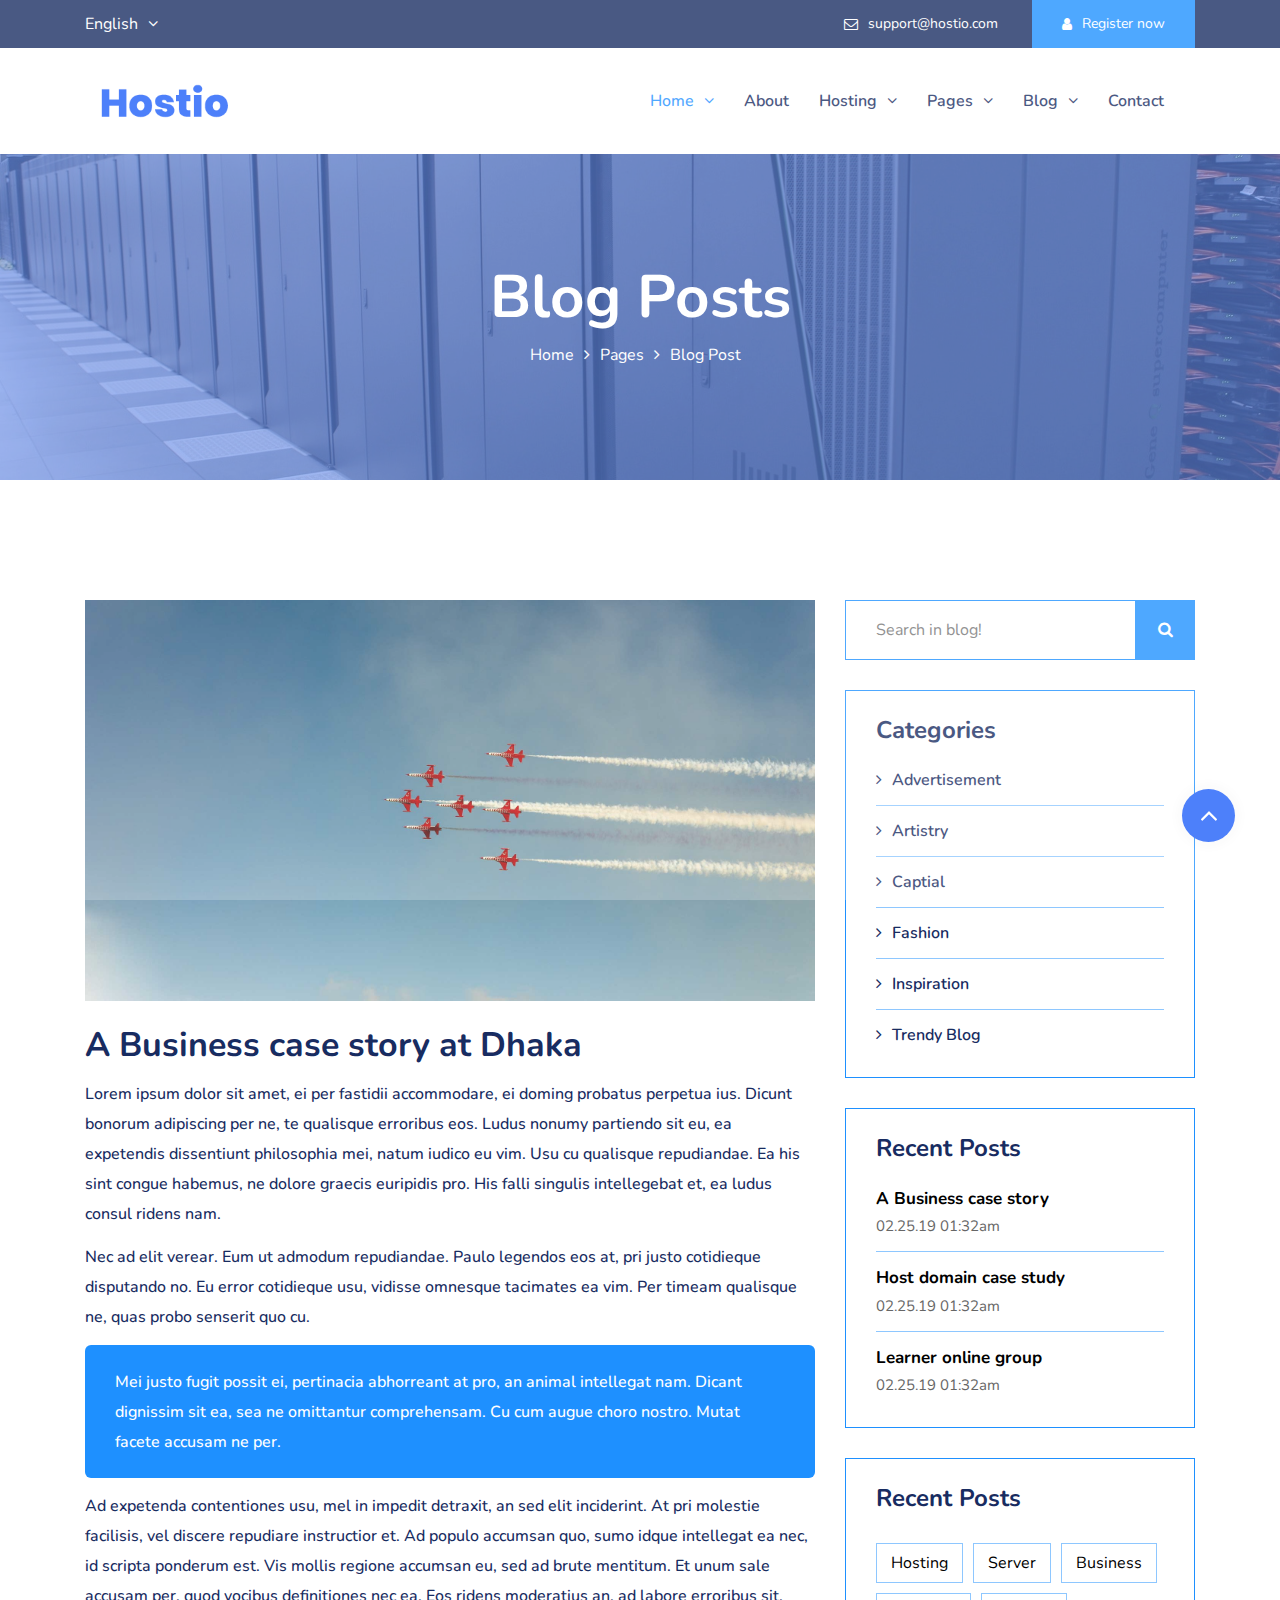
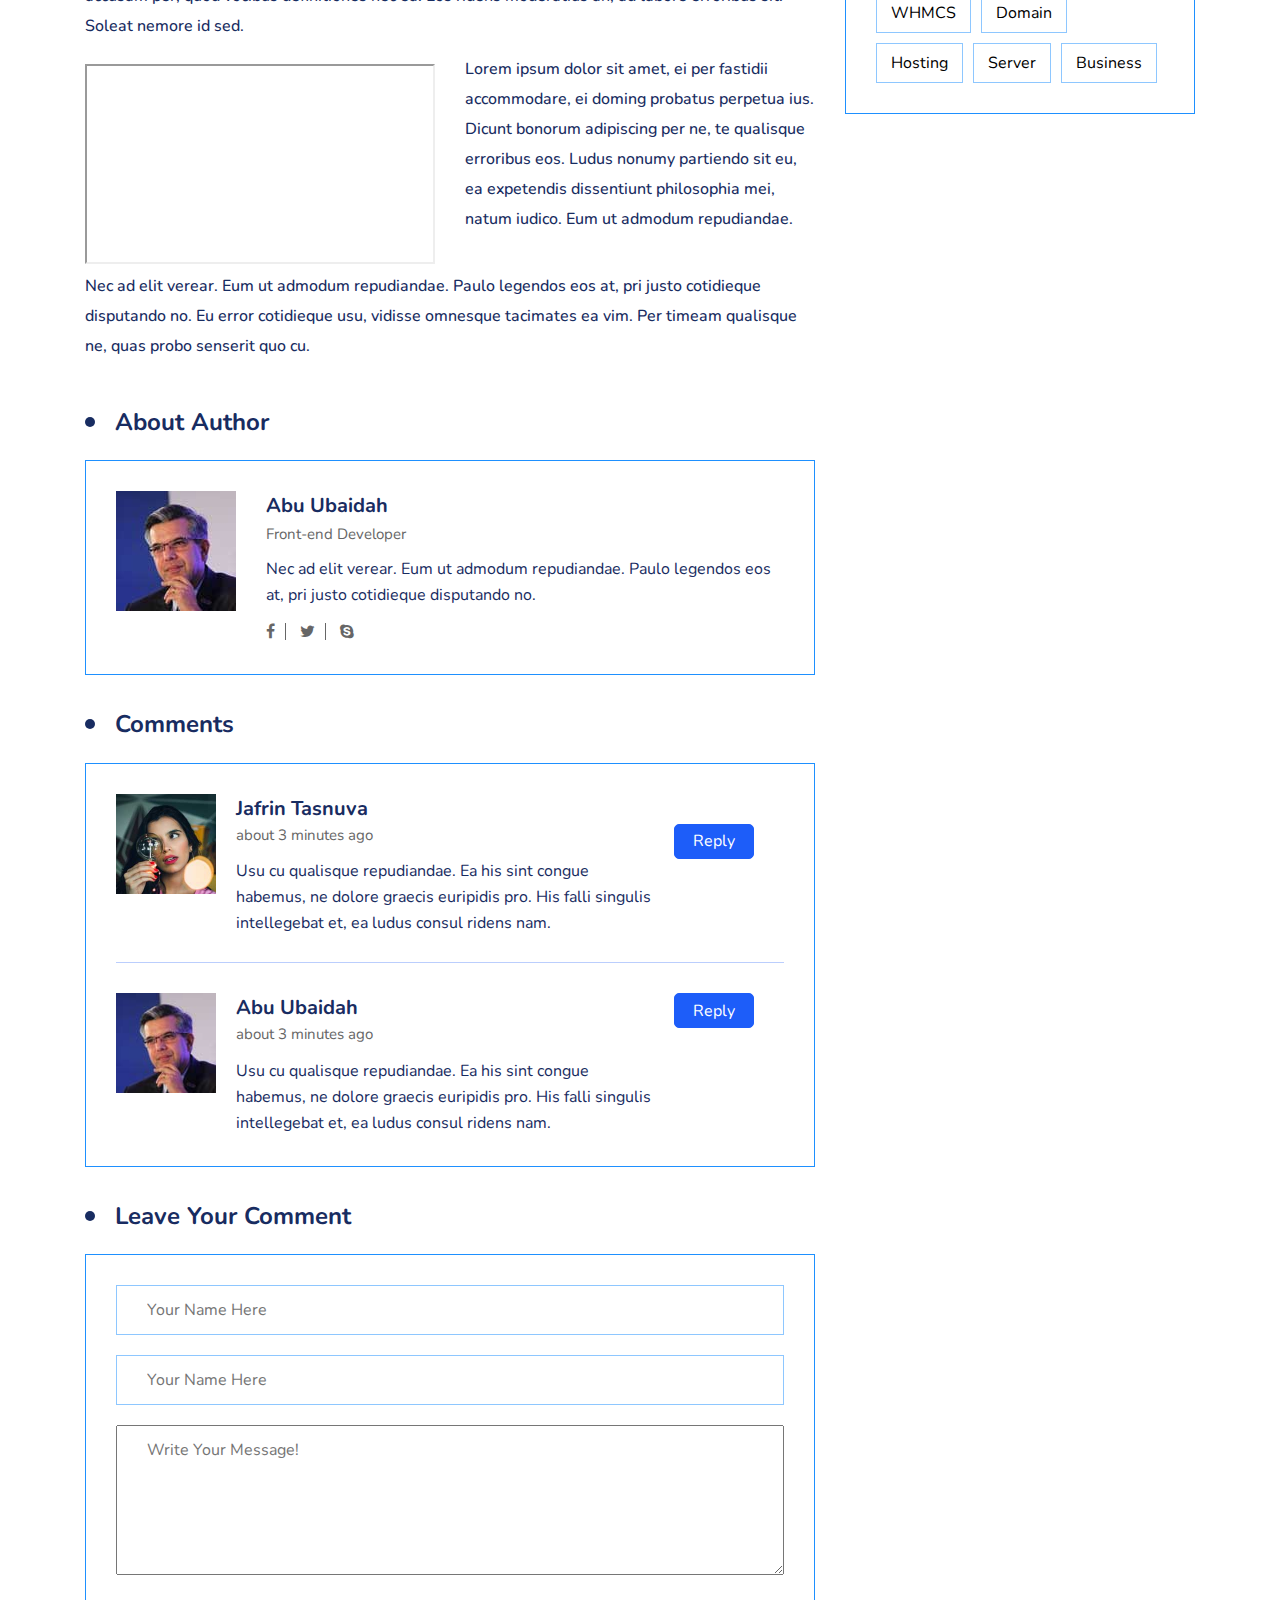
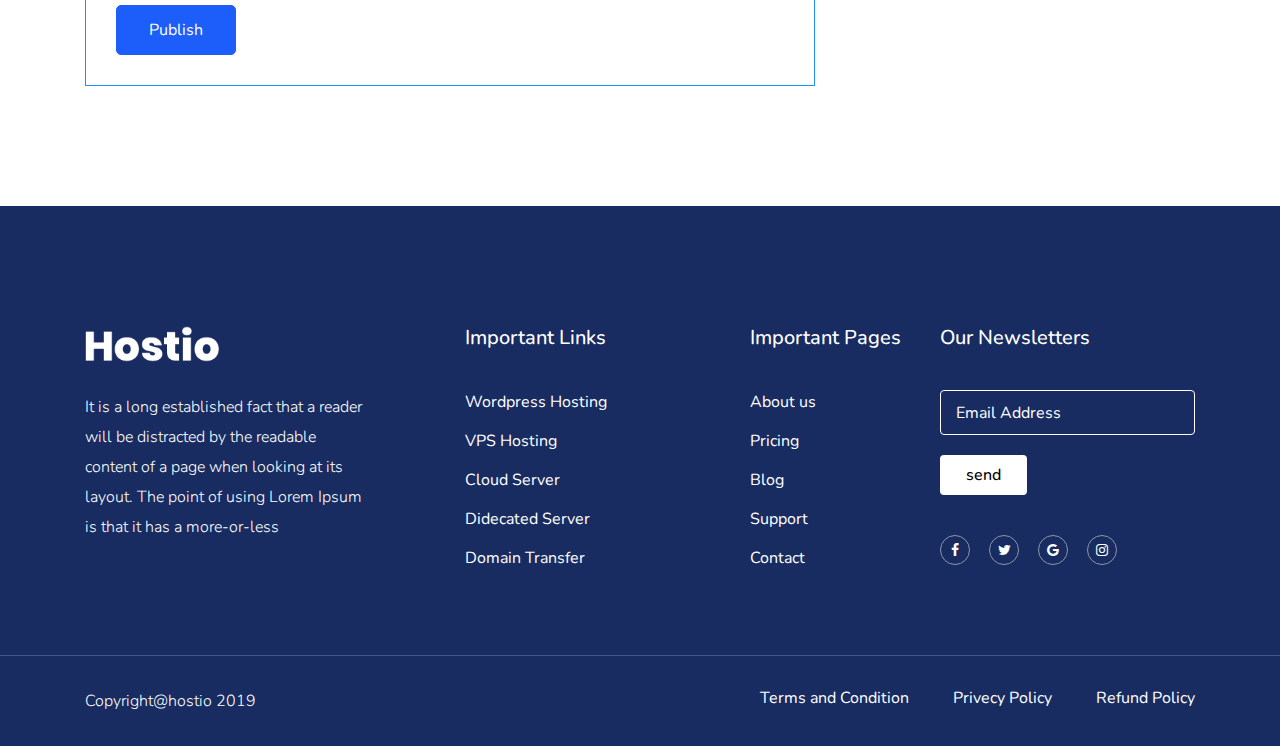
<file: demo/blog-details.html>
<!DOCTYPE html>
<html class="no-js" lang="en">
    <head>
        <meta charset="UTF-8">
        <meta http-equiv="x-ua-compatible" content="ie=edge">	
        <meta name="viewport" content="width=device-width, initial-scale=1.0">
        <title>hostio &mdash; Domain and Web hosting HTML Template</title>
        <!-- Favicon -->
        <link rel="shortcut icon" type="image/x-icon"  href="images/favicon.ico">
        <!-- Google Fonts -->
        <link href="https://fonts.googleapis.com/css?family=Nunito:300,400,600,700" rel="stylesheet">
        <link rel="stylesheet" href="css/assets/font-awesome.min.css"> 
        <link rel="stylesheet" href="css/assets/bootstrap.min.css" >
        <link rel="stylesheet" href="css/assets/flaticon.css">
        <link rel="stylesheet" href="css/assets/magnific-popup.css">
        <link rel="stylesheet" href="css/assets/meanmenu.css">
        <!-- owl carousel -->
        <link rel="stylesheet" href="css/assets/owl.carousel.min.css">
        <link rel="stylesheet" href="css/assets/owl.theme.default.min.css">
        <!-- Main Css -->
        <link rel="stylesheet" href="css/assets/stl.css">	
        <link rel="stylesheet" href="css/assets/rs.css">	
        <link rel="stylesheet" href="css/assets/ms.css">
        <link rel="stylesheet" href="css/main.css">
        <link rel="stylesheet" href="css/assets/inner-pages.css">
        <link rel="stylesheet" href="css/assets/inner-pages-responsive.css">
    </head>
    <body class="home-hostio" id="home-hostio">
    <!-- Preloader -->
    <div id="preloader">
        <div id="status">&nbsp;</div>
    </div>
    <header class="banner-area dark-overlay">
        <!--banner nav-->
        <div class="nav-header">
            <!-- header-top -->
            <div class="header-top">
                <div class="container">
                    <div class="top-flex">
                        <div class="top-area-left">
                            <div class="left-header-top">
                                <ul>
                                    <li class="nav-item dropdown_area">
                                        <span>English<i class="fa fa-angle-down language_icon"></i></span>
                                        <div class="dropdown_menu">
                                        <a class="dropdown_item" href="#">French</a>
                                        <a class="dropdown_item" href="#">German</a>
                                        <a class="dropdown_item" href="#">Spanish</a>
                                        </div>
                                    </li>
                                </ul>
                            </div>
                        </div>
                        <div class="top-area-right text-right">
                            <div class="right-header-top">
                                <ul class="">
                                    <li><a href="#" class="d-flex"><span><i class="fa fa-envelope-o"></i></span><p>support@hostio.com</p></a></li>
                                    <li class="active"><a href="#" class="d-flex"><span><i class="fa fa-user"></i></span><p>Register now</p></a></li>
                                </ul>
                            </div>
                        </div>
                    </div>
                </div>
            </div>
            <!-- nav-menu -->
            <div class="eco_nav">
                <div class="container">
                    <nav class="navbar navbar-expand-md navbar-light bg-faded">
                        <a class="navbar-brand navbar-logo" href="index.html"><img src="images/logo_g.png" alt=""></a>
                        <div class="collapse navbar-collapse main-menu" id="navbarSupportedContent">
                            <ul class="navbar-nav nav ml-auto">
                                <li class="nav-item p-nav"><a href="index.html" class="nav-link active nav-menu">Home<i class="fa fa-angle-down"></i></a>
                                    <ul class="nav_mega">
                                       <li>
                                            <div class="mega_menu_container">
                                                
                                                <div class="row pb-20">
                                                    <div class="col-md-6 col-lg-4">
                                                        <div class="mega_menu_box">
                                                            <a href="">
                                                                <img src="images/demo/1.jpg" alt="thumbnail" class="img-fluid" />
                                                            </a>
                                                            <h4 class="mega_menu_heading"><a href="" class="">Home 1</a></h4>
                                                        </div>
                                                    </div>                                                
                                                    <div class="col-md-6 col-lg-4">
                                                        <div class="mega_menu_box">
                                                            <a href="">
                                                                <img src="images/demo/1.jpg" alt="thumbnail" class="img-fluid" />
                                                            </a>
                                                            <h4 class="mega_menu_heading"><a href="" class="">Home 1</a></h4>
                                                        </div>
                                                    </div>
    
                                                    <div class="col-md-6 col-lg-4">
                                                        <div class="mega_menu_box">
                                                            <a href="">
                                                                <img src="images/demo/1.jpg" alt="thumbnail" class="img-fluid" />
                                                            </a>
                                                            <h4 class="mega_menu_heading"><a href="" class="">Home 2</a></h4>
                                                        </div>
                                                    </div>
                                                </div>
                                                
                                                <div class="row">
                                                    <div class="col-md-6 col-lg-4">
                                                        <div class="mega_menu_box">
                                                            <a href="">
                                                                <img src="images/demo/1.jpg" alt="thumbnail" class="img-fluid" />
                                                            </a>
                                                            <h4 class="mega_menu_heading"><a href="" class="">Home 3</a></h4>
                                                        </div>
                                                    </div>                                                
                                                    <div class="col-md-6 col-lg-4">
                                                        <div class="mega_menu_box">
                                                            <a href="">
                                                                <img src="images/demo/1.jpg" alt="thumbnail" class="img-fluid" />
                                                            </a>
                                                            <h4 class="mega_menu_heading"><a href="" class="">Home 4</a></h4>
                                                        </div>
                                                    </div>
    
                                                    <div class="col-md-6 col-lg-4">
                                                        <div class="mega_menu_box">
                                                            <a href="">
                                                                <img src="images/demo/1.jpg" alt="thumbnail" class="img-fluid" />
                                                            </a>
                                                            <h4 class="mega_menu_heading"><a href="" class="">Home 5</a></h4>
                                                        </div>
                                                    </div>
                                                </div>
                                                
                                            </div>
                                        </li>
                                    </ul>                           
                                </li>                                                                    
                                <li class="nav-item single_nav"><a href="about.html" class="nav-link nav-menu">About</a>    
                                </li>
                                <li class="nav-item single_nav"><a href="#" class="nav-link dropdown_icon nav-menu">Hosting<i class="fa fa-angle-down"></i></a>
                                    <ul class="navbar-nav nav mx-auto">
                                        <li class="nav-item"><a href="dedicated-hosting.html" class="nav-link">Shared Hosting</a></li>
                                        <li class="nav-item"><a href="vps-hosting.html" class="nav-link">VPS Hosting</a></li>
                                    </ul>
                                </li>
                                <li class="nav-item single_nav"><a href="#" class="nav-link nav-menu">Pages<i class="fa fa-angle-down"></i></a>
                                    <ul class="navbar-nav nav mx-auto">
                                        <li class="nav-item"><a href="faq.html" class="nav-link">FAQ</a></li> 
                                        <li class="nav-item"><a href="login.html" class="nav-link">Login</a></li>
                                        <li class="nav-item"><a href="register.html" class="nav-link">Register</a></li>
                                    </ul>                            
                                </li> 
                                <li class="nav-item single_nav"><a href="#" class="nav-link nav-menu">Blog<i class="fa fa-angle-down"></i></a>
                                    <ul class="navbar-nav nav mx-auto">
                                        <li class="nav-item"><a href="blog.html" class="nav-link">Blog</a></li>
                                        <li class="nav-item"><a href="blog-details.html" class="nav-link">Blog Details</a></li>
                                    </ul>   
                                </li>    
                                <li class="nav-item p-nav"><a href="contact.html" class="nav-link nav-menu">Contact</a></li>
                            </ul>
                        </div>    
                    </nav><!-- END NAVBAR -->
                </div> 
            </div> 
        </div>
    </header>
    <!-- End Header -->

    <!-- breadcrumb begin -->
    <div class="breadcrumb-hostio">
        <div class="container">
            <div class="row justify-content-center">
                <div class="col-xl-6 col-lg-6">
                    <div class="breadcrumb-content">
                        <h2>Blog Posts</h2>
                        <ul>
                            <li>
                                <a href="#">Home<i class="fa fa-angle-right"></i></a>
                            </li>
                            <li>
                                <a href="#">Pages<i class="fa fa-angle-right"></i></a>
                            </li>
                            <li>Blog Post</li>
                        </ul>
                    </div>
                </div>
            </div>
        </div>
    </div>
    <!-- breadcrumb end -->

    <!-- star Blog section -->
    <div class="blog-section blog-section_3 blog_page blog-details">
        <div class="container">

            <div class="row">

                <div class="col-xl-8 col-lg-8">
                    <div class="blog-area">
                        <div class="blog-img">
                            <img src="images/blog-details.jpg" alt="">
                        </div>
                        <div class="blog_text">
                            <h3 class="blog_title">A Business case story at Dhaka</h3>
                            <p>Lorem ipsum dolor sit amet, ei per fastidii accommodare, ei doming probatus perpetua ius. Dicunt bonorum adipiscing per ne, te qualisque erroribus eos. Ludus nonumy partiendo sit eu, ea expetendis dissentiunt philosophia mei, natum iudico eu vim. Usu cu qualisque repudiandae. Ea his sint congue habemus, ne dolore graecis euripidis pro. His falli singulis intellegebat et, ea ludus consul ridens nam.</p>
                            <p>Nec ad elit verear. Eum ut admodum repudiandae. Paulo legendos eos at, pri justo cotidieque disputando no. Eu error cotidieque usu, vidisse omnesque tacimates ea vim. Per timeam qualisque ne, quas probo senserit quo cu.</p>
                            <p class="special-text">Mei justo fugit possit ei, pertinacia abhorreant at pro, an animal intellegat nam. Dicant dignissim sit ea, sea ne omittantur comprehensam. Cu cum augue choro nostro. Mutat facete accusam ne per.</p>
                            <p>Ad expetenda contentiones usu, mel in impedit detraxit, an sed elit inciderint. At pri molestie facilisis, vel discere repudiare instructior et. Ad populo accumsan quo, 
                                sumo idque intellegat ea nec, id scripta ponderum est. Vis mollis regione accumsan eu, sed ad brute mentitum. Et unum sale accusam per, quod vocibus definitiones nec ea. Eos ridens moderatius an, 
                                ad labore erroribus sit. Soleat nemore id sed.</p>
                            <div class="row">
                                <div class="col-xl-6 col-lg-6">
                                    <div class="video-area">
                                            <iframe height="200" src="https://www.youtube.com/embed/uBxCEmac5lk" allow="accelerometer; autoplay; encrypted-media; gyroscope; picture-in-picture" allowfullscreen></iframe>
                                    </div>
                                </div>
                                <div class="col-xl-6 col-lg-6">
                                        <p>Lorem ipsum dolor sit amet, ei per fastidii accommodare, ei doming probatus perpetua ius. Dicunt bonorum adipiscing per ne, te qualisque erroribus eos. Ludus nonumy partiendo sit eu, ea expetendis dissentiunt philosophia mei, natum iudico. Eum ut admodum repudiandae. </p>
                                        
                                </div>
                            </div>
                            <p>Nec ad elit verear. Eum ut admodum repudiandae. Paulo legendos eos at, pri justo cotidieque disputando no. Eu error cotidieque usu, vidisse omnesque tacimates ea vim. Per timeam qualisque ne, quas probo senserit quo cu.</p>
                            
                        </div>
                        <h3 class="blog_sub_title">About Author</h3>
                        <div class="part-author">
                            <div class="author_pic">
                                <img src="images/commentor_pic.jpg" alt="">
                            </div>
                            <div class="author_details">
                                <span class="author_name">Abu Ubaidah</span>
                                <span class="author_position">Front-end Developer</span>
                                <p class="author_about">Nec ad elit verear. Eum ut admodum repudiandae. Paulo legendos eos at, pri justo cotidieque disputando no.</p>
                                <ul class="author_social">
                                    <li>
                                        <a href="#"><i class="fa fa-facebook-f"></i></a>
                                    </li>
                                    <li>
                                        <a href="#"><i class="fa fa-twitter"></i></a>
                                    </li>
                                    <li>
                                        <a href="#"><i class="fa fa-skype"></i></a>
                                    </li>
                                </ul>
                            </div>
                        </div>
                        <h3 class="blog_sub_title">Comments</h3>
                        <div class="blog_comment">
                            <div class="single_comment">
                                <div class="commentor_pic">
                                    <img src="images/author_pic.jpg" alt="">
                                </div>
                                <div class="commentor_text">
                                    <span class="commnentor_name">Jafrin Tasnuva</span>
                                    <span class="commnent_time">about 3 minutes ago</span>
                                    <p class="comment_text">Usu cu qualisque repudiandae. Ea his sint congue habemus, ne dolore graecis euripidis pro. His falli singulis intellegebat et, ea ludus consul ridens nam.</p>
                                </div>
                                <button class="reply_button">Reply</button>
                            </div>
                            <div class="single_comment">
                                <div class="commentor_pic">
                                    <img src="images/commentor_pic.jpg" alt="">
                                </div>
                                <div class="commentor_text">
                                    <span class="commnentor_name">Abu Ubaidah</span>
                                    <span class="commnent_time">about 3 minutes ago</span>
                                    <p class="comment_text">Usu cu qualisque repudiandae. Ea his sint congue habemus, ne dolore graecis euripidis pro. His falli singulis intellegebat et, ea ludus consul ridens nam.</p>
                                </div>
                                <button class="reply_button">Reply</button>
                            </div>
                        </div>
                        <h3 class="blog_sub_title">Leave Your Comment</h3>
                        <div class="blog_comment_box">
                            <form>
                                <input class="form_input" type="text" placeholder="Your Name Here">
                                <input class="form_input" type="email" placeholder="Your Name Here">
                                <textarea placeholder="Write Your Message!"></textarea>
                                <button class="submit_button">Publish</button>
                            </form>
                        </div>
                    </div>
                </div>

                <div class="col-xl-4 col-lg-4">
                    <div class="sidebar">
                        <div class="single-widget">
                            <div class="search_bar">
                                <form>
                                    <input type="text" placeholder="Search in blog!">
                                    <button><i class="fa fa-search"></i></button>
                                </form>
                            </div>
                        </div>
                        <div class="single-widget">
                            <div class="category">
                                <h3 class="widget_title">Categories</h3>
                                <ul>
                                    <li><a href="#"><i class="fa fa-angle-right"></i>Advertisement</a></li>
                                    <li><a href="#"><i class="fa fa-angle-right"></i>Artistry</a></li>
                                    <li><a href="#"><i class="fa fa-angle-right"></i>Captial</a></li>
                                    <li><a href="#"><i class="fa fa-angle-right"></i>Fashion</a></li>
                                    <li><a href="#"><i class="fa fa-angle-right"></i>Inspiration</a></li>
                                    <li><a href="#"><i class="fa fa-angle-right"></i>Trendy Blog</a></li>
                                </ul>
                            </div>
                        </div>
                        <div class="single-widget">
                            <div class="recent-post">
                                <h3 class="widget_title">Recent Posts</h3>
                                <div class="single_recent_post">
                                    <a href="#">A Business case story</a>
                                    <span class="date">02.25.19</span>
                                    <span class="time">01:32am</span>
                                </div>
                                <div class="single_recent_post">
                                    <a href="#">Host domain case study</a>
                                    <span class="date">02.25.19</span>
                                    <span class="time">01:32am</span>
                                </div>
                                <div class="single_recent_post">
                                    <a href="#">Learner online group</a>
                                    <span class="date">02.25.19</span>
                                    <span class="time">01:32am</span>
                                </div>
                            </div>
                        </div>
                        <div class="single-widget">
                            <div class="tags">
                                <h3 class="widget_title mb-30">Recent Posts</h3>
                                <a class="tag" href="#">Hosting</a>
                                <a class="tag" href="#">Server</a>
                                <a class="tag" href="#">Business</a>
                                <a class="tag" href="#">WHMCS</a>
                                <a class="tag" href="#">Domain</a>
                                <a class="tag" href="#">Hosting</a>
                                <a class="tag" href="#">Server</a>
                                <a class="tag" href="#">Business</a>
                            </div>
                        </div>
                    </div>
                </div>
            </div>

            
        </div>
    </div><!-- End Blog section -->

    <!-- star Footer -->
    <footer class="pt-120">
        <div class="container">
            <div class="footer-top pb-70">
            <div class="row">
                <div class="col-12 col-md-6 col-lg-4">
                    <div class="footer-title">
                        <img src="images/logo.png" alt="" class="f_logo">
                        <p>It is a long established fact that a reader will be distracted by the readable content of a page when looking at its layout. The point of using Lorem Ipsum is that it has a more-or-less</p>
                    </div>
                </div>
                <div class="col-12 col-md-6 col-lg-3">
                    <div class="footer-link">
                        <h3>Important Links</h3>
                        <ul>
                            <li><a href="#">Wordpress Hosting</a></li>
                            <li><a href="#">VPS Hosting</a></li>
                            <li><a href="#">Cloud Server</a></li>
                            <li><a href="#">Didecated Server</a></li>
                            <li><a href="#">Domain Transfer</a></li>
                        </ul>
                    </div>
                </div>
                <div class="col-12 col-md-6 col-lg-2">
                    <div class="company-content">
                        <h3>Important Pages</h3>
                        <ul>
                            <li><a href="#">About us</a></li>
                            <li><a href="#">Pricing</a></li>
                            <li><a href="#">Blog</a></li>
                            <li><a href="#">Support</a></li>
                            <li><a href="#">Contact</a></li>
                        </ul>
                    </div>
                </div>
                <div class="col-12 col-md-6 col-lg-3">
                    <div class="newspaper-site">
                    <h3>Our Newsletters</h3>
                    <input type="email" name="email" placeholder="Email Address">
                    <div class="btn-send">
                        <a href="#">send</a>
                    </div>
                    <ul class="icon-bottom">
                        <li><a href="#"><i class="fa fa-facebook"></i></a></li>
                        <li><a href="#"><i class="fa fa-twitter"></i></a></li>
                        <li><a href="#"><i class="fa fa-google"></i></a></li>
                        <li><a href="#"><i class="fa fa-instagram"></i></a></li>
                    </ul>
                    </div>
                </div>
            </div>
            </div>
        </div>
        <div class="footer-bottom">
            <div class="container">
                <div class="row">
                    <div class="col-md-6">
                        <p>Copyright@hostio 2019</p>
                    </div>
                    <div class="col-md-6 text-right">
                        <ul>
                            <li><a href="">Terms and Condition</a></li>                  
                            <li><a href="">Privecy Policy</a></li>                  
                            <li><a href="">Refund Policy</a></li>                  
                        </ul>
                    </div>
                </div>
            </div>
        </div>
    </footer><!-- End Footer -->

    <!--============= { Ccroll Top} ===========-->
    <section id="scroll-top" class="scroll-top">
        <h2 class="disabled">&nbsp;</h2>
        <div class="to-top pos-rtive">
            <a href="#"><i class = "flaticon-up-arrow"></i></a>
        </div>
    </section>
    
    <!-- JavaScript Files -->
    <script src="js/jquery-3.2.1.min.js"></script>
	<script src="js/popper.min.js"></script>
	<script src="js/bootstrap.min.js"></script>
	<script src="js/owl.carousel.min.js"></script>
    <script src="js/jquery.magnific-popup.min.js"></script>    
    <script src="js/jquery.meanmenu.min.js"></script> 	
	<script src="js/main.js"></script>
</body>
</html>
</file>
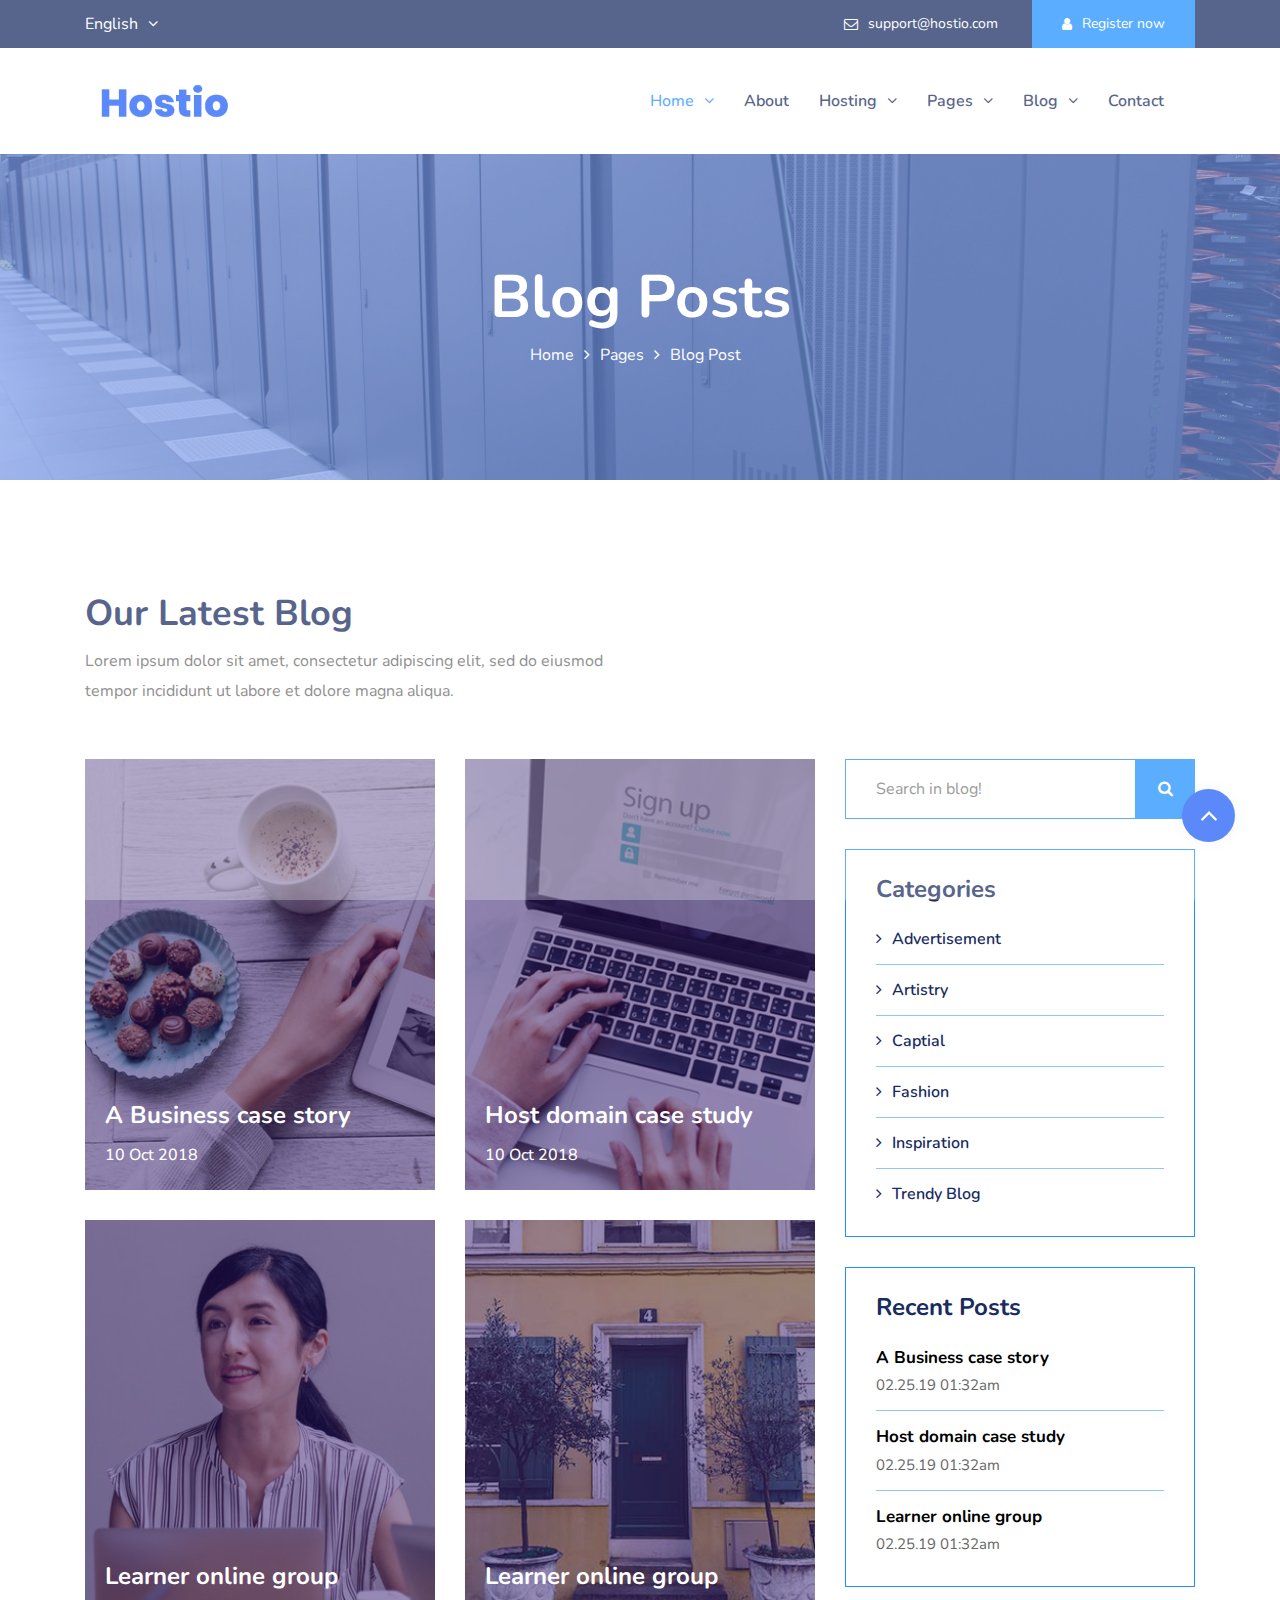
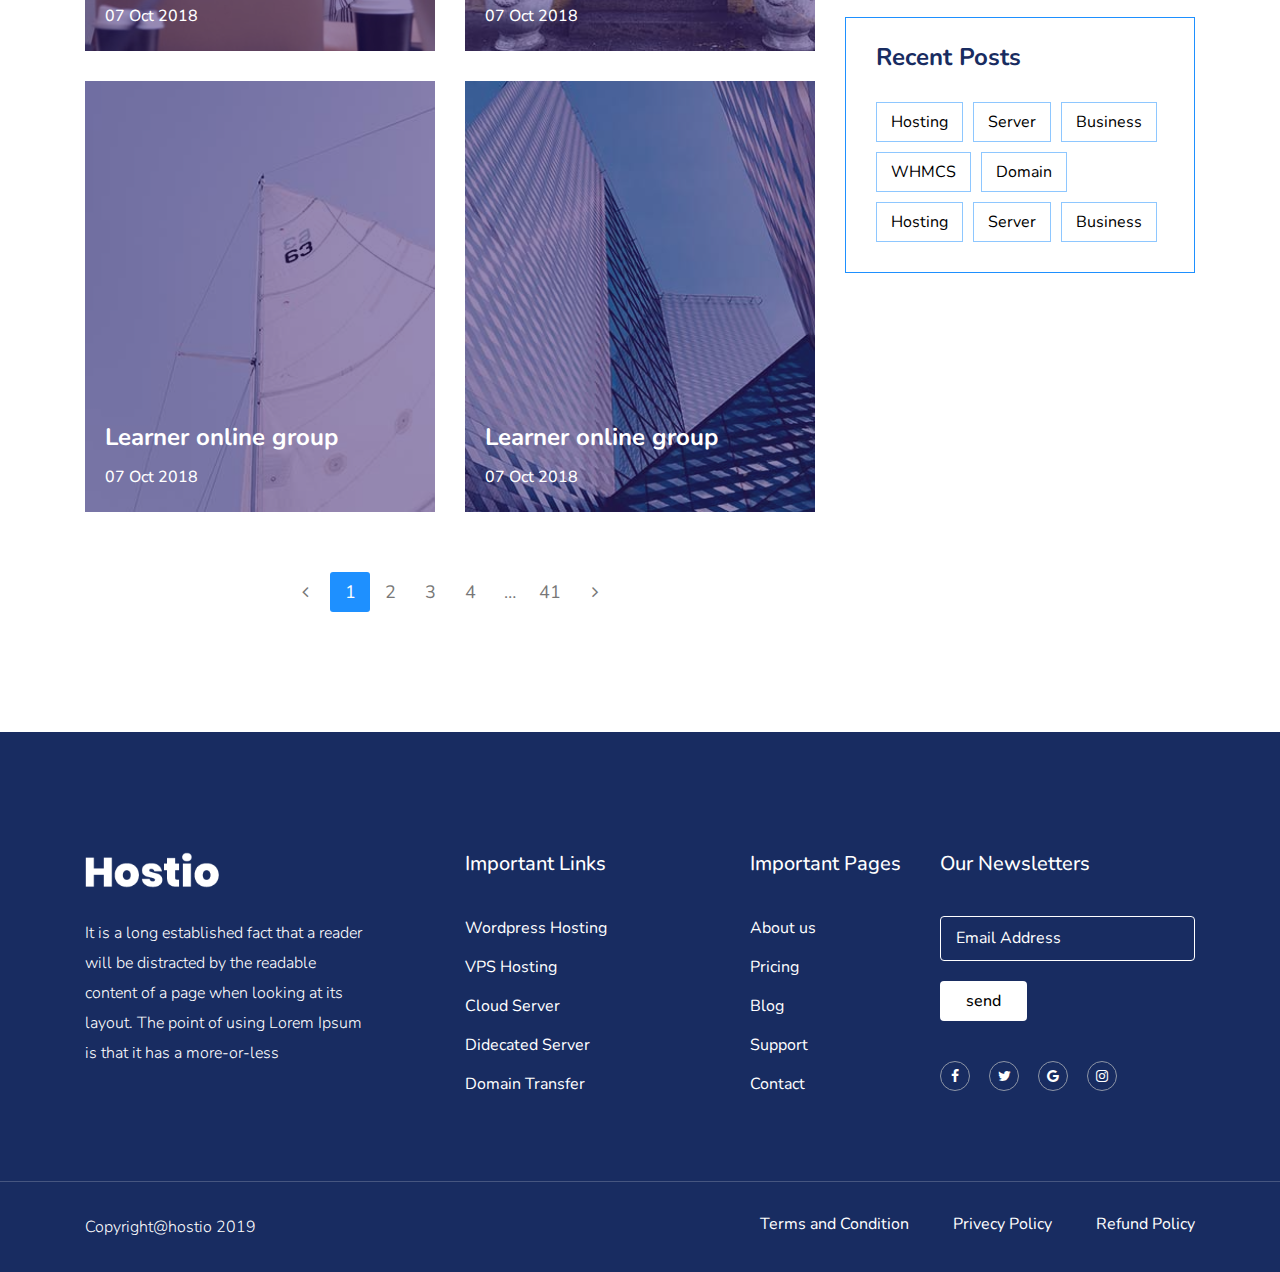
<file: demo/blog.html>
<!DOCTYPE html>
<html class="no-js" lang="en">
    <head>
        <meta charset="UTF-8">
        <meta http-equiv="x-ua-compatible" content="ie=edge">	
        <meta name="viewport" content="width=device-width, initial-scale=1.0">
        <title>hostio &mdash; Domain and Web hosting HTML Template</title>
        <!-- Favicon -->
        <link rel="shortcut icon" type="image/x-icon"  href="images/favicon.ico">
        <!-- Google Fonts -->
        <link href="https://fonts.googleapis.com/css?family=Nunito:300,400,600,700" rel="stylesheet">
        <link rel="stylesheet" href="css/assets/font-awesome.min.css"> 
        <link rel="stylesheet" href="css/assets/bootstrap.min.css" >
        <link rel="stylesheet" href="css/assets/flaticon.css">
        <link rel="stylesheet" href="css/assets/magnific-popup.css">
        <link rel="stylesheet" href="css/assets/meanmenu.css">
        <!-- owl carousel -->
        <link rel="stylesheet" href="css/assets/owl.carousel.min.css">
        <link rel="stylesheet" href="css/assets/owl.theme.default.min.css">
        <!-- Main Css -->
        <link rel="stylesheet" href="css/assets/stl.css">	
        <link rel="stylesheet" href="css/assets/rs.css">	
        <link rel="stylesheet" href="css/assets/ms.css">
        <link rel="stylesheet" href="css/main.css">
        <link rel="stylesheet" href="css/assets/inner-pages.css">
        <link rel="stylesheet" href="css/assets/inner-pages-responsive.css">
    </head>
    <body class="home-hostio" id="home-hostio">
    <!-- Preloader -->
    <div id="preloader">
        <div id="status">&nbsp;</div>
    </div>
    <header class="banner-area dark-overlay">
        <!--banner nav-->
        <div class="nav-header">
            <!-- header-top -->
            <div class="header-top">
                <div class="container">
                    <div class="top-flex">
                        <div class="top-area-left">
                            <div class="left-header-top">
                                <ul>
                                    <li class="nav-item dropdown_area">
                                        <span>English<i class="fa fa-angle-down language_icon"></i></span>
                                        <div class="dropdown_menu">
                                        <a class="dropdown_item" href="#">French</a>
                                        <a class="dropdown_item" href="#">German</a>
                                        <a class="dropdown_item" href="#">Spanish</a>
                                        </div>
                                    </li>
                                </ul>
                            </div>
                        </div>
                        <div class="top-area-right text-right">
                            <div class="right-header-top">
                                <ul class="">
                                    <li><a href="#" class="d-flex"><span><i class="fa fa-envelope-o"></i></span><p>support@hostio.com</p></a></li>
                                    <li class="active"><a href="#" class="d-flex"><span><i class="fa fa-user"></i></span><p>Register now</p></a></li>
                                </ul>
                            </div>
                        </div>
                    </div>
                </div>
            </div>
            <!-- nav-menu -->
            <div class="eco_nav">
                <div class="container">
                    <nav class="navbar navbar-expand-md navbar-light bg-faded">
                        <a class="navbar-brand navbar-logo" href="index.html"><img src="images/logo_g.png" alt=""></a>
                        <div class="collapse navbar-collapse main-menu" id="navbarSupportedContent">
                            <ul class="navbar-nav nav ml-auto">
                                <li class="nav-item p-nav"><a href="index.html" class="nav-link active nav-menu">Home<i class="fa fa-angle-down"></i></a>
                                    <ul class="nav_mega">
                                       <li>
                                            <div class="mega_menu_container">
                                                
                                                <div class="row pb-20">
                                                    <div class="col-md-6 col-lg-4">
                                                        <div class="mega_menu_box">
                                                            <a href="">
                                                                <img src="images/demo/1.jpg" alt="thumbnail" class="img-fluid" />
                                                            </a>
                                                            <h4 class="mega_menu_heading"><a href="" class="">Home 1</a></h4>
                                                        </div>
                                                    </div>                                                
                                                    <div class="col-md-6 col-lg-4">
                                                        <div class="mega_menu_box">
                                                            <a href="">
                                                                <img src="images/demo/1.jpg" alt="thumbnail" class="img-fluid" />
                                                            </a>
                                                            <h4 class="mega_menu_heading"><a href="" class="">Home 1</a></h4>
                                                        </div>
                                                    </div>
    
                                                    <div class="col-md-6 col-lg-4">
                                                        <div class="mega_menu_box">
                                                            <a href="">
                                                                <img src="images/demo/1.jpg" alt="thumbnail" class="img-fluid" />
                                                            </a>
                                                            <h4 class="mega_menu_heading"><a href="" class="">Home 2</a></h4>
                                                        </div>
                                                    </div>
                                                </div>
                                                
                                                <div class="row">
                                                    <div class="col-md-6 col-lg-4">
                                                        <div class="mega_menu_box">
                                                            <a href="">
                                                                <img src="images/demo/1.jpg" alt="thumbnail" class="img-fluid" />
                                                            </a>
                                                            <h4 class="mega_menu_heading"><a href="" class="">Home 3</a></h4>
                                                        </div>
                                                    </div>                                                
                                                    <div class="col-md-6 col-lg-4">
                                                        <div class="mega_menu_box">
                                                            <a href="">
                                                                <img src="images/demo/1.jpg" alt="thumbnail" class="img-fluid" />
                                                            </a>
                                                            <h4 class="mega_menu_heading"><a href="" class="">Home 4</a></h4>
                                                        </div>
                                                    </div>
    
                                                    <div class="col-md-6 col-lg-4">
                                                        <div class="mega_menu_box">
                                                            <a href="">
                                                                <img src="images/demo/1.jpg" alt="thumbnail" class="img-fluid" />
                                                            </a>
                                                            <h4 class="mega_menu_heading"><a href="" class="">Home 5</a></h4>
                                                        </div>
                                                    </div>
                                                </div>
                                                
                                            </div>
                                        </li>
                                    </ul>                           
                                </li>                                                                    
                                <li class="nav-item single_nav"><a href="about.html" class="nav-link nav-menu">About</a>    
                                </li>
                                <li class="nav-item single_nav"><a href="#" class="nav-link dropdown_icon nav-menu">Hosting<i class="fa fa-angle-down"></i></a>
                                    <ul class="navbar-nav nav mx-auto">
                                        <li class="nav-item"><a href="dedicated-hosting.html" class="nav-link">Shared Hosting</a></li>
                                        <li class="nav-item"><a href="vps-hosting.html" class="nav-link">VPS Hosting</a></li>
                                    </ul>
                                </li>
                                <li class="nav-item single_nav"><a href="#" class="nav-link nav-menu">Pages<i class="fa fa-angle-down"></i></a>
                                    <ul class="navbar-nav nav mx-auto">
                                        <li class="nav-item"><a href="faq.html" class="nav-link">FAQ</a></li> 
                                        <li class="nav-item"><a href="login.html" class="nav-link">Login</a></li>
                                        <li class="nav-item"><a href="register.html" class="nav-link">Register</a></li>
                                    </ul>                            
                                </li> 
                                <li class="nav-item single_nav"><a href="#" class="nav-link nav-menu">Blog<i class="fa fa-angle-down"></i></a>
                                    <ul class="navbar-nav nav mx-auto">
                                        <li class="nav-item"><a href="blog.html" class="nav-link">Blog</a></li>
                                        <li class="nav-item"><a href="blog-details.html" class="nav-link">Blog Details</a></li>
                                    </ul>   
                                </li>    
                                <li class="nav-item p-nav"><a href="contact.html" class="nav-link nav-menu">Contact</a></li>
                            </ul>
                        </div>    
                    </nav><!-- END NAVBAR -->
                </div> 
            </div> 
        </div>
    </header>
    <!-- End Header -->

    <!-- breadcrumb begin -->
    <div class="breadcrumb-hostio">
        <div class="container">
            <div class="row justify-content-center">
                <div class="col-xl-6 col-lg-6">
                    <div class="breadcrumb-content">
                        <h2>Blog Posts</h2>
                        <ul>
                            <li>
                                <a href="#">Home<i class="fa fa-angle-right"></i></a>
                            </li>
                            <li>
                                <a href="#">Pages<i class="fa fa-angle-right"></i></a>
                            </li>
                            <li>Blog Post</li>
                        </ul>
                    </div>
                </div>
            </div>
        </div>
    </div>
    <!-- breadcrumb end -->

    <!-- star Blog section -->
    <div class="blog-section blog-section_3 blog_page">
        <div class="container">
            <div class="row">	
                <div class="col-md-8 col-lg-6 col-xl-6">	
                    <div class="bestsite-head">
                        <div class="section-title">
                            <h2>Our Latest Blog</h2>
                        </div>
                        <div class="section-content">
                            <p>Lorem ipsum dolor sit amet, consectetur adipiscing elit, sed do eiusmod tempor incididunt ut labore et dolore magna aliqua.</p>
                        </div>
                    </div>
                </div>		
            </div>

            
            <div class="row">
                <div class="col-xl-8 col-lg-8">
                    <div class="row">
                        <div class="col-12 col-sm-6 col-lg-6 col-xl-6">
                            <div class="blog-area">
                                <div class="blog-img">
                                    <a href="" title=""><img src="images/hv2-bussness.jpg" alt=""></a>
                                </div>
                                <div class="Blog-content-inner">
                                <div class="blog-title">
                                    <h3>A Business case story</h3>
                                </div>
                                <div class="blog-date">
                                    <p>10 Oct 2018</p>
                                </div>
                                </div>
                                <div class="blog-btn"><a href="#" class="g-btn">Read Now</a></div>
                            </div>
                        </div>
                        <div class="col-12 col-sm-6 col-lg-6 col-xl-6">
                            <div class="blog-area">
                                <div class="blog-img">
                                    <a href="" title=""><img src="images/hv2-bussness-two.jpg" alt=""></a>
                                </div>
                                <div class="Blog-content-inner">
                                <div class="blog-title">
                                    <h3>Host domain case study</h3>
                                </div>
                                <div class="blog-date">
                                    <p>10 Oct 2018</p>
                                </div>
                                </div>
                                <div class="blog-btn"><a href="#" class="g-btn">Read Now</a></div>
                            </div>
                        </div>
                        <div class="col-12 col-sm-6 col-lg-6 col-xl-6">
                            <div class="blog-area">
                                <div class="blog-img">
                                    <a href="" title=""><img src="images/hv2-bussness-three.jpg" alt=""></a>
                                </div>
                                <div class="Blog-content-inner">
                                <div class="blog-title">
                                    <h3>Learner online group</h3>
                                </div>
                                <div class="blog-date">
                                    <p>07 Oct 2018</p>
                                </div>
                                </div>
                                <div class="blog-btn"><a href="#" class="g-btn">Read Now</a></div>
                            </div>
                        </div>
                        
                        <div class="col-12 col-sm-6 col-lg-6 col-xl-6">
                            <div class="blog-area">
                                <div class="blog-img">
                                    <a href="" title=""><img src="images/hv2-bussness-4.jpg" alt=""></a>
                                </div>
                                <div class="Blog-content-inner">
                                <div class="blog-title">
                                    <h3>Learner online group</h3>
                                </div>
                                <div class="blog-date">
                                    <p>07 Oct 2018</p>
                                </div>
                                </div>
                                <div class="blog-btn"><a href="#" class="g-btn">Read Now</a></div>
                            </div>
                        </div>
                        
                        <div class="col-12 col-sm-6 col-lg-6 col-xl-6">
                            <div class="blog-area">
                                <div class="blog-img">
                                    <a href="" title=""><img src="images/hv2-bussness-5.jpg" alt=""></a>
                                </div>
                                <div class="Blog-content-inner">
                                <div class="blog-title">
                                    <h3>Learner online group</h3>
                                </div>
                                <div class="blog-date">
                                    <p>07 Oct 2018</p>
                                </div>
                                </div>
                                <div class="blog-btn"><a href="#" class="g-btn">Read Now</a></div>
                            </div>
                        </div>
        
                        <div class="col-12 col-sm-6 col-lg-6 col-xl-6">
                            <div class="blog-area">
                                <div class="blog-img">
                                    <a href="" title=""><img src="images/hv2-bussness-6.jpg" alt=""></a>
                                </div>
                                <div class="Blog-content-inner">
                                <div class="blog-title">
                                    <h3>Learner online group</h3>
                                </div>
                                <div class="blog-date">
                                    <p>07 Oct 2018</p>
                                </div>
                                </div>
                                <div class="blog-btn"><a href="#" class="g-btn">Read Now</a></div>
                            </div>
                        </div>
        
                    </div>
                    <div class="row">
                        <div class="col-xl-12 col-lg-12">
                            <nav data-pagination>
                                <a href="#"><i class="fa fa-angle-left"></i></a>
                                <ul>
                                    <li class=current><a href=#1>1</a>
                                    <li><a href=#2>2</a>
                                    <li><a href=#3>3</a>
                                    <li><a href=#4>4</a>
                                    <li><a href=#10>…</a>
                                    <li><a href=#41>41</a>
                                </ul>
                                <a href=#2><i class="fa fa-angle-right"></i></a>
                            </nav>
                        </div>
                    </div>
                </div>
                <div class="col-xl-4 col-lg-4">
                    <div class="sidebar">
                        <div class="single-widget">
                            <div class="search_bar">
                                <form>
                                    <input type="text" placeholder="Search in blog!">
                                    <button><i class="fa fa-search"></i></button>
                                </form>
                            </div>
                        </div>
                        <div class="single-widget">
                            <div class="category">
                                <h3 class="widget_title">Categories</h3>
                                <ul>
                                    <li><a href="#"><i class="fa fa-angle-right"></i>Advertisement</a></li>
                                    <li><a href="#"><i class="fa fa-angle-right"></i>Artistry</a></li>
                                    <li><a href="#"><i class="fa fa-angle-right"></i>Captial</a></li>
                                    <li><a href="#"><i class="fa fa-angle-right"></i>Fashion</a></li>
                                    <li><a href="#"><i class="fa fa-angle-right"></i>Inspiration</a></li>
                                    <li><a href="#"><i class="fa fa-angle-right"></i>Trendy Blog</a></li>
                                </ul>
                            </div>
                        </div>
                        <div class="single-widget">
                            <div class="recent-post">
                                <h3 class="widget_title">Recent Posts</h3>
                                <div class="single_recent_post">
                                    <a href="#">A Business case story</a>
                                    <span class="date">02.25.19</span>
                                    <span class="time">01:32am</span>
                                </div>
                                <div class="single_recent_post">
                                    <a href="#">Host domain case study</a>
                                    <span class="date">02.25.19</span>
                                    <span class="time">01:32am</span>
                                </div>
                                <div class="single_recent_post">
                                    <a href="#">Learner online group</a>
                                    <span class="date">02.25.19</span>
                                    <span class="time">01:32am</span>
                                </div>
                            </div>
                        </div>
                        <div class="single-widget">
                            <div class="tags">
                                <h3 class="widget_title mb-30">Recent Posts</h3>
                                <a class="tag" href="#">Hosting</a>
                                <a class="tag" href="#">Server</a>
                                <a class="tag" href="#">Business</a>
                                <a class="tag" href="#">WHMCS</a>
                                <a class="tag" href="#">Domain</a>
                                <a class="tag" href="#">Hosting</a>
                                <a class="tag" href="#">Server</a>
                                <a class="tag" href="#">Business</a>
                            </div>
                        </div>
                    </div>
                </div>
            </div>

            
        </div>
    </div><!-- End Blog section -->

    <!-- star Footer -->
    <footer class="pt-120">
        <div class="container">
            <div class="footer-top pb-70">
            <div class="row">
                <div class="col-12 col-md-6 col-lg-4">
                    <div class="footer-title">
                        <img src="images/logo.png" alt="" class="f_logo">
                        <p>It is a long established fact that a reader will be distracted by the readable content of a page when looking at its layout. The point of using Lorem Ipsum is that it has a more-or-less</p>
                    </div>
                </div>
                <div class="col-12 col-md-6 col-lg-3">
                    <div class="footer-link">
                        <h3>Important Links</h3>
                        <ul>
                            <li><a href="#">Wordpress Hosting</a></li>
                            <li><a href="#">VPS Hosting</a></li>
                            <li><a href="#">Cloud Server</a></li>
                            <li><a href="#">Didecated Server</a></li>
                            <li><a href="#">Domain Transfer</a></li>
                        </ul>
                    </div>
                </div>
                <div class="col-12 col-md-6 col-lg-2">
                    <div class="company-content">
                        <h3>Important Pages</h3>
                        <ul>
                            <li><a href="#">About us</a></li>
                            <li><a href="#">Pricing</a></li>
                            <li><a href="#">Blog</a></li>
                            <li><a href="#">Support</a></li>
                            <li><a href="#">Contact</a></li>
                        </ul>
                    </div>
                </div>
                <div class="col-12 col-md-6 col-lg-3">
                    <div class="newspaper-site">
                    <h3>Our Newsletters</h3>
                    <input type="email" name="email" placeholder="Email Address">
                    <div class="btn-send">
                        <a href="#">send</a>
                    </div>
                    <ul class="icon-bottom">
                        <li><a href="#"><i class="fa fa-facebook"></i></a></li>
                        <li><a href="#"><i class="fa fa-twitter"></i></a></li>
                        <li><a href="#"><i class="fa fa-google"></i></a></li>
                        <li><a href="#"><i class="fa fa-instagram"></i></a></li>
                    </ul>
                    </div>
                </div>
            </div>
            </div>
        </div>
        <div class="footer-bottom">
            <div class="container">
                <div class="row">
                    <div class="col-md-6">
                        <p>Copyright@hostio 2019</p>
                    </div>
                    <div class="col-md-6 text-right">
                        <ul>
                            <li><a href="">Terms and Condition</a></li>                  
                            <li><a href="">Privecy Policy</a></li>                  
                            <li><a href="">Refund Policy</a></li>                  
                        </ul>
                    </div>
                </div>
            </div>
        </div>
    </footer><!-- End Footer -->

    <!--============= { Ccroll Top} ===========-->
    <section id="scroll-top" class="scroll-top">
        <h2 class="disabled">&nbsp;</h2>
        <div class="to-top pos-rtive">
            <a href="#"><i class = "flaticon-up-arrow"></i></a>
        </div>
    </section>
    
    <!-- JavaScript Files -->
    <script src="js/jquery-3.2.1.min.js"></script>
	<script src="js/popper.min.js"></script>
	<script src="js/bootstrap.min.js"></script>
	<script src="js/owl.carousel.min.js"></script>
    <script src="js/jquery.magnific-popup.min.js"></script>    
    <script src="js/jquery.meanmenu.min.js"></script> 	
	<script src="js/main.js"></script>
</body>
</html>
</file>
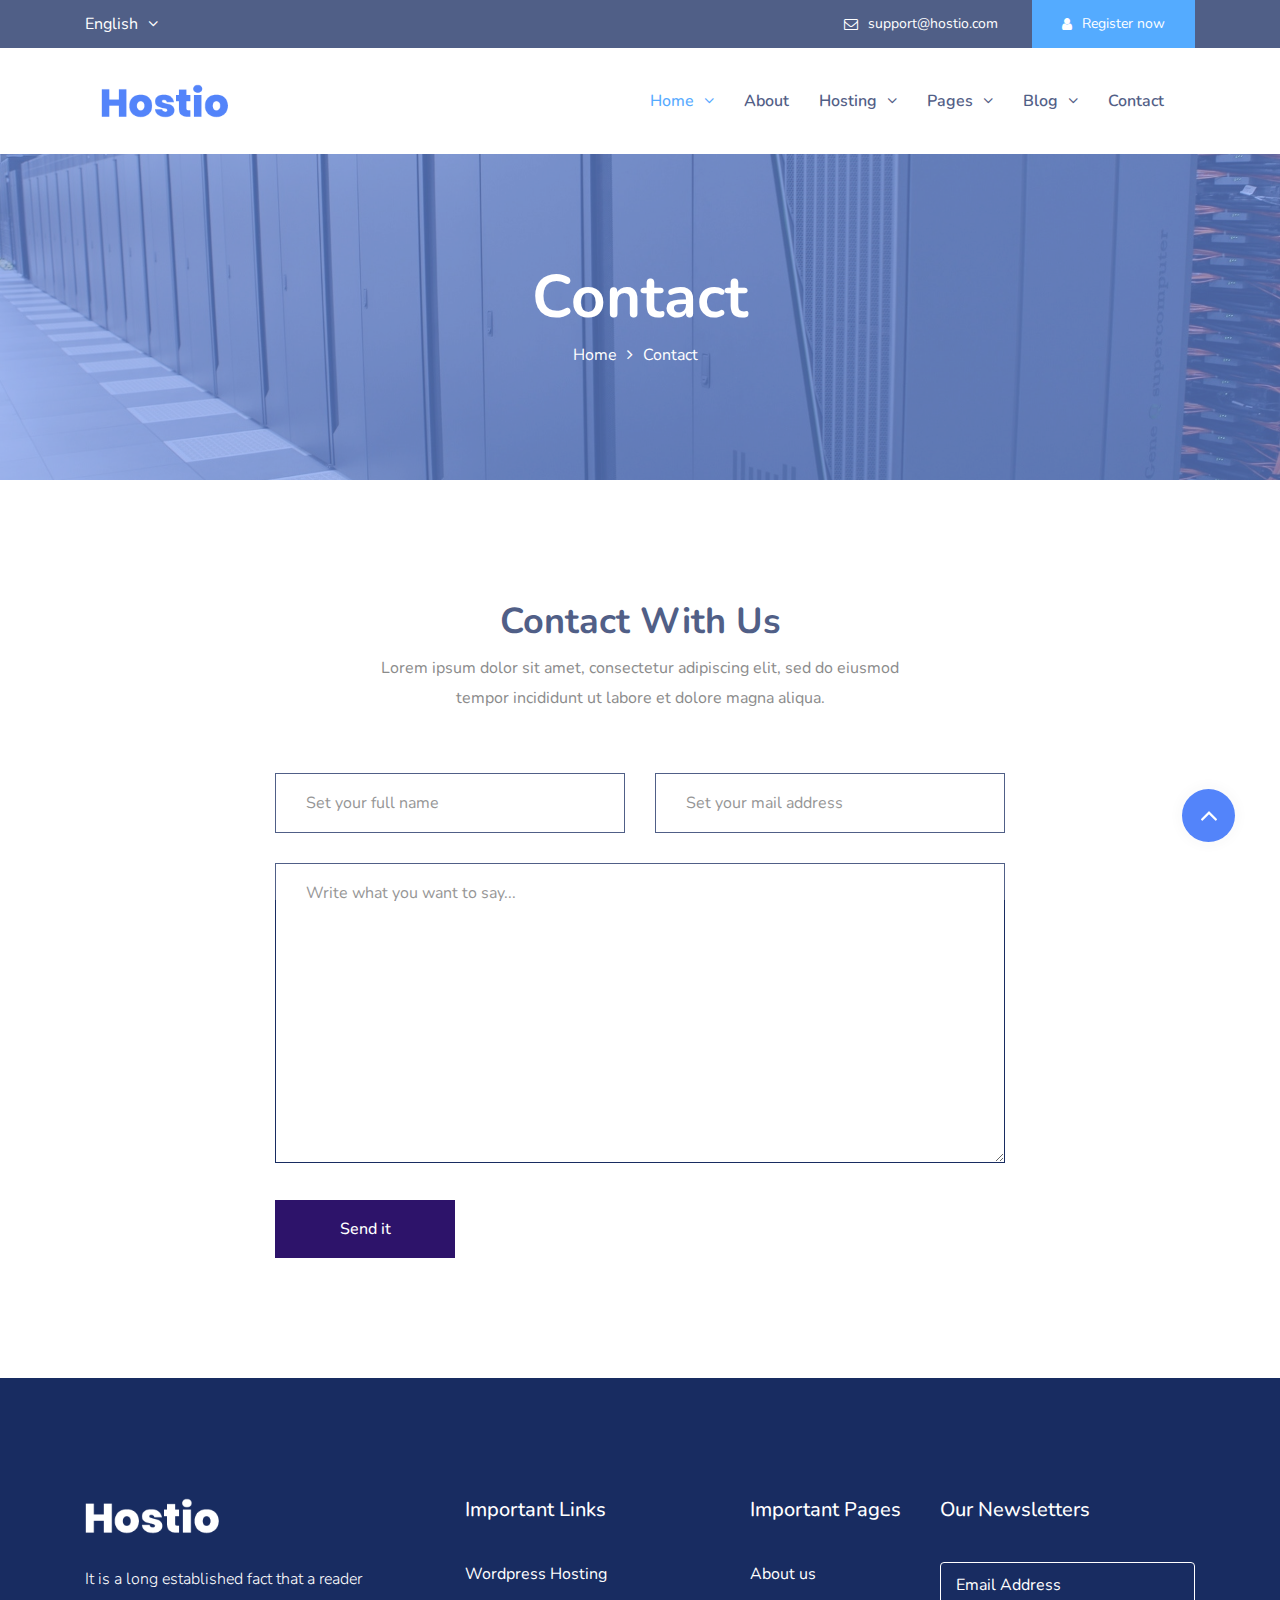
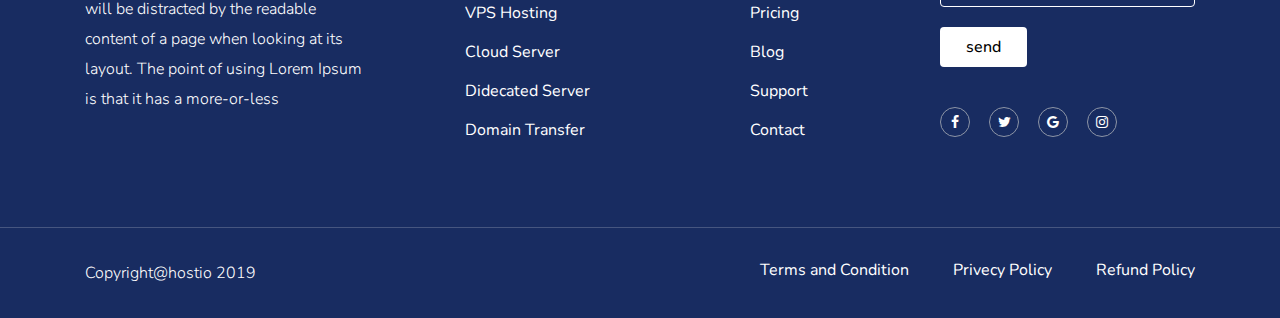
<file: demo/contact.html>
<!DOCTYPE html>
<html class="no-js" lang="en">
    <head>
        <meta charset="UTF-8">
        <meta http-equiv="x-ua-compatible" content="ie=edge">	
        <meta name="viewport" content="width=device-width, initial-scale=1.0">
        <title>hostio &mdash; Domain and Web hosting HTML Template</title>
        <!-- Favicon -->
        <link rel="shortcut icon" type="image/x-icon"  href="images/favicon.ico">
        <!-- Google Fonts -->
        <link href="https://fonts.googleapis.com/css?family=Nunito:300,400,600,700" rel="stylesheet">
        <link rel="stylesheet" href="css/assets/font-awesome.min.css"> 
        <link rel="stylesheet" href="css/assets/bootstrap.min.css" >
        <link rel="stylesheet" href="css/assets/flaticon.css">
        <link rel="stylesheet" href="css/assets/magnific-popup.css">
        <link rel="stylesheet" href="css/assets/meanmenu.css">
        <!-- owl carousel -->
        <link rel="stylesheet" href="css/assets/owl.carousel.min.css">
        <link rel="stylesheet" href="css/assets/owl.theme.default.min.css">
        <!-- jquery ui css -->
        <link rel="stylesheet" href="css/assets/jquery-ui.css">
        <!-- Main Css -->
        <link rel="stylesheet" href="css/assets/stl.css">	
        <link rel="stylesheet" href="css/assets/rs.css">	
        <link rel="stylesheet" href="css/assets/ms.css">
        <link rel="stylesheet" href="css/main.css">
        <link rel="stylesheet" href="css/assets/inner-pages.css">
        <link rel="stylesheet" href="css/assets/inner-pages-responsive.css">
    </head>
    <body class="home-hostio" id="home-hostio">
    <!-- Preloader -->
    <div id="preloader">
        <div id="status">&nbsp;</div>
    </div>
    <header class="banner-area dark-overlay">
        <!--banner nav-->
        <div class="nav-header">
            <!-- header-top -->
            <div class="header-top">
                <div class="container">
                    <div class="top-flex">
                        <div class="top-area-left">
                            <div class="left-header-top">
                                <ul>
                                    <li class="nav-item dropdown_area">
                                        <span>English<i class="fa fa-angle-down language_icon"></i></span>
                                        <div class="dropdown_menu">
                                        <a class="dropdown_item" href="#">French</a>
                                        <a class="dropdown_item" href="#">German</a>
                                        <a class="dropdown_item" href="#">Spanish</a>
                                        </div>
                                    </li>
                                </ul>
                            </div>
                        </div>
                        <div class="top-area-right text-right">
                            <div class="right-header-top">
                                <ul class="">
                                    <li><a href="#" class="d-flex"><span><i class="fa fa-envelope-o"></i></span><p>support@hostio.com</p></a></li>
                                    <li class="active"><a href="#" class="d-flex"><span><i class="fa fa-user"></i></span><p>Register now</p></a></li>
                                </ul>
                            </div>
                        </div>
                    </div>
                </div>
            </div>
            <!-- nav-menu -->
            <div class="eco_nav">
                <div class="container">
                    <nav class="navbar navbar-expand-md navbar-light bg-faded">
                        <a class="navbar-brand navbar-logo" href="index.html"><img src="images/logo_g.png" alt=""></a>
                        <div class="collapse navbar-collapse main-menu" id="navbarSupportedContent">
                            <ul class="navbar-nav nav ml-auto">
                                <li class="nav-item p-nav"><a href="index.html" class="nav-link active nav-menu">Home<i class="fa fa-angle-down"></i></a>
                                    <ul class="nav_mega">
                                       <li>
                                            <div class="mega_menu_container">
                                                
                                                <div class="row pb-20">
                                                    <div class="col-md-6 col-lg-4">
                                                        <div class="mega_menu_box">
                                                            <a href="">
                                                                <img src="images/demo/1.jpg" alt="thumbnail" class="img-fluid" />
                                                            </a>
                                                            <h4 class="mega_menu_heading"><a href="" class="">Home 1</a></h4>
                                                        </div>
                                                    </div>                                                
                                                    <div class="col-md-6 col-lg-4">
                                                        <div class="mega_menu_box">
                                                            <a href="">
                                                                <img src="images/demo/1.jpg" alt="thumbnail" class="img-fluid" />
                                                            </a>
                                                            <h4 class="mega_menu_heading"><a href="" class="">Home 1</a></h4>
                                                        </div>
                                                    </div>
    
                                                    <div class="col-md-6 col-lg-4">
                                                        <div class="mega_menu_box">
                                                            <a href="">
                                                                <img src="images/demo/1.jpg" alt="thumbnail" class="img-fluid" />
                                                            </a>
                                                            <h4 class="mega_menu_heading"><a href="" class="">Home 2</a></h4>
                                                        </div>
                                                    </div>
                                                </div>
                                                
                                                <div class="row">
                                                    <div class="col-md-6 col-lg-4">
                                                        <div class="mega_menu_box">
                                                            <a href="">
                                                                <img src="images/demo/1.jpg" alt="thumbnail" class="img-fluid" />
                                                            </a>
                                                            <h4 class="mega_menu_heading"><a href="" class="">Home 3</a></h4>
                                                        </div>
                                                    </div>                                                
                                                    <div class="col-md-6 col-lg-4">
                                                        <div class="mega_menu_box">
                                                            <a href="">
                                                                <img src="images/demo/1.jpg" alt="thumbnail" class="img-fluid" />
                                                            </a>
                                                            <h4 class="mega_menu_heading"><a href="" class="">Home 4</a></h4>
                                                        </div>
                                                    </div>
    
                                                    <div class="col-md-6 col-lg-4">
                                                        <div class="mega_menu_box">
                                                            <a href="">
                                                                <img src="images/demo/1.jpg" alt="thumbnail" class="img-fluid" />
                                                            </a>
                                                            <h4 class="mega_menu_heading"><a href="" class="">Home 5</a></h4>
                                                        </div>
                                                    </div>
                                                </div>
                                                
                                            </div>
                                        </li>
                                    </ul>                           
                                </li>                                                                    
                                <li class="nav-item single_nav"><a href="about.html" class="nav-link nav-menu">About</a>    
                                </li>
                                <li class="nav-item single_nav"><a href="#" class="nav-link dropdown_icon nav-menu">Hosting<i class="fa fa-angle-down"></i></a>
                                    <ul class="navbar-nav nav mx-auto">
                                        <li class="nav-item"><a href="dedicated-hosting.html" class="nav-link">Shared Hosting</a></li>
                                        <li class="nav-item"><a href="vps-hosting.html" class="nav-link">VPS Hosting</a></li>
                                    </ul>
                                </li>
                                <li class="nav-item single_nav"><a href="#" class="nav-link nav-menu">Pages<i class="fa fa-angle-down"></i></a>
                                    <ul class="navbar-nav nav mx-auto">
                                        <li class="nav-item"><a href="faq.html" class="nav-link">FAQ</a></li> 
                                        <li class="nav-item"><a href="login.html" class="nav-link">Login</a></li>
                                        <li class="nav-item"><a href="register.html" class="nav-link">Register</a></li>
                                    </ul>                            
                                </li> 
                                <li class="nav-item single_nav"><a href="#" class="nav-link nav-menu">Blog<i class="fa fa-angle-down"></i></a>
                                    <ul class="navbar-nav nav mx-auto">
                                        <li class="nav-item"><a href="blog.html" class="nav-link">Blog</a></li>
                                        <li class="nav-item"><a href="blog-details.html" class="nav-link">Blog Details</a></li>
                                    </ul>   
                                </li>    
                                <li class="nav-item p-nav"><a href="contact.html" class="nav-link nav-menu">Contact</a></li>
                            </ul>
                        </div>    
                    </nav><!-- END NAVBAR -->
                </div> 
            </div>  
        </div>
    </header>
    <!-- End Header -->

    <!-- breadcrumb begin -->
    <div class="breadcrumb-hostio">
        <div class="container">
            <div class="row justify-content-center">
                <div class="col-xl-6 col-lg-6">
                    <div class="breadcrumb-content">
                        <h2>Contact</h2>
                        <ul>
                            <li>
                                <a href="#">Home<i class="fa fa-angle-right"></i></a>
                            </li>
                            <li>
                                <a href="#">Contact</a>
                            </li>
                        </ul>
                    </div>
                </div>
            </div>
        </div>
    </div>
    <!-- breadcrumb end -->

    <!-- contact begin -->
    <div class="contact">
        <div class="container">
            <div class="row justify-content-center">	
                <div class="col-md-8 col-lg-6 col-xl-6">	
                    <div class="bestsite-head text-center mb-60">
                        <div class="section-title">
                            <h2>Contact With Us</h2>
                        </div>
                        <div class="section-content">
                            <p>Lorem ipsum dolor sit amet, consectetur adipiscing elit, sed do eiusmod tempor incididunt ut labore et dolore magna aliqua.</p>
                        </div>
                    </div>
                </div>		
            </div>
            <div class="row justify-content-center">
                <div class="col-xl-8 col-lg-8">
                    <form>
                        <div class="row">
                            <div class="col-xl-12 col-lg-12">
                                <div class="row">
                                    <div class="col-xl-6 col-lg-6">
                                        <input type="text" placeholder="Set your full name">
                                    </div>
                                    <div class="col-xl-6 col-lg-6">
                                        <input type="email" placeholder="Set your mail address">
                                    </div>
                                </div>
                                <textarea placeholder="Write what you want to say..."></textarea>
                                <button type="submit">Send it</button>
                            </div>
                        </div>
                    </form>
                </div>
            </div>
        </div>
    </div>
    <!-- contact end -->

    <!-- star Footer -->
    <footer class="pt-120">
        <div class="container">
            <div class="footer-top pb-70">
            <div class="row">
                <div class="col-12 col-md-6 col-lg-4">
                    <div class="footer-title">
                        <img src="images/logo.png" alt="" class="f_logo">
                        <p>It is a long established fact that a reader will be distracted by the readable content of a page when looking at its layout. The point of using Lorem Ipsum is that it has a more-or-less</p>
                    </div>
                </div>
                <div class="col-12 col-md-6 col-lg-3">
                    <div class="footer-link">
                        <h3>Important Links</h3>
                        <ul>
                            <li><a href="#">Wordpress Hosting</a></li>
                            <li><a href="#">VPS Hosting</a></li>
                            <li><a href="#">Cloud Server</a></li>
                            <li><a href="#">Didecated Server</a></li>
                            <li><a href="#">Domain Transfer</a></li>
                        </ul>
                    </div>
                </div>
                <div class="col-12 col-md-6 col-lg-2">
                    <div class="company-content">
                        <h3>Important Pages</h3>
                        <ul>
                            <li><a href="#">About us</a></li>
                            <li><a href="#">Pricing</a></li>
                            <li><a href="#">Blog</a></li>
                            <li><a href="#">Support</a></li>
                            <li><a href="#">Contact</a></li>
                        </ul>
                    </div>
                </div>
                <div class="col-12 col-md-6 col-lg-3">
                    <div class="newspaper-site">
                    <h3>Our Newsletters</h3>
                    <input type="email" name="email" placeholder="Email Address">
                    <div class="btn-send">
                        <a href="#">send</a>
                    </div>
                    <ul class="icon-bottom">
                        <li><a href="#"><i class="fa fa-facebook"></i></a></li>
                        <li><a href="#"><i class="fa fa-twitter"></i></a></li>
                        <li><a href="#"><i class="fa fa-google"></i></a></li>
                        <li><a href="#"><i class="fa fa-instagram"></i></a></li>
                    </ul>
                    </div>
                </div>
            </div>
            </div>
        </div>
        <div class="footer-bottom">
            <div class="container">
                <div class="row">
                    <div class="col-md-6">
                        <p>Copyright@hostio 2019</p>
                    </div>
                    <div class="col-md-6 text-right">
                        <ul>
                            <li><a href="">Terms and Condition</a></li>                  
                            <li><a href="">Privecy Policy</a></li>                  
                            <li><a href="">Refund Policy</a></li>                  
                        </ul>
                    </div>
                </div>
            </div>
        </div>
    </footer><!-- End Footer -->

    <!--============= { Ccroll Top} ===========-->
    <section id="scroll-top" class="scroll-top">
        <h2 class="disabled">&nbsp;</h2>
        <div class="to-top pos-rtive">
            <a href="#"><i class = "flaticon-up-arrow"></i></a>
        </div>
    </section>
    
    <!-- JavaScript Files -->
    <script src="js/jquery-3.2.1.min.js"></script>
	<script src="js/popper.min.js"></script>
	<script src="js/bootstrap.min.js"></script>
	<script src="js/owl.carousel.min.js"></script>
    <script src="js/jquery.magnific-popup.min.js"></script>    
    <script src="js/jquery.meanmenu.min.js"></script> 	
    <script src="js/jquery-ui.min.js"></script>
    <script src="js/ui-slider-activate.js"></script>
	<script src="js/main.js"></script>
</body>
</html>
</file>
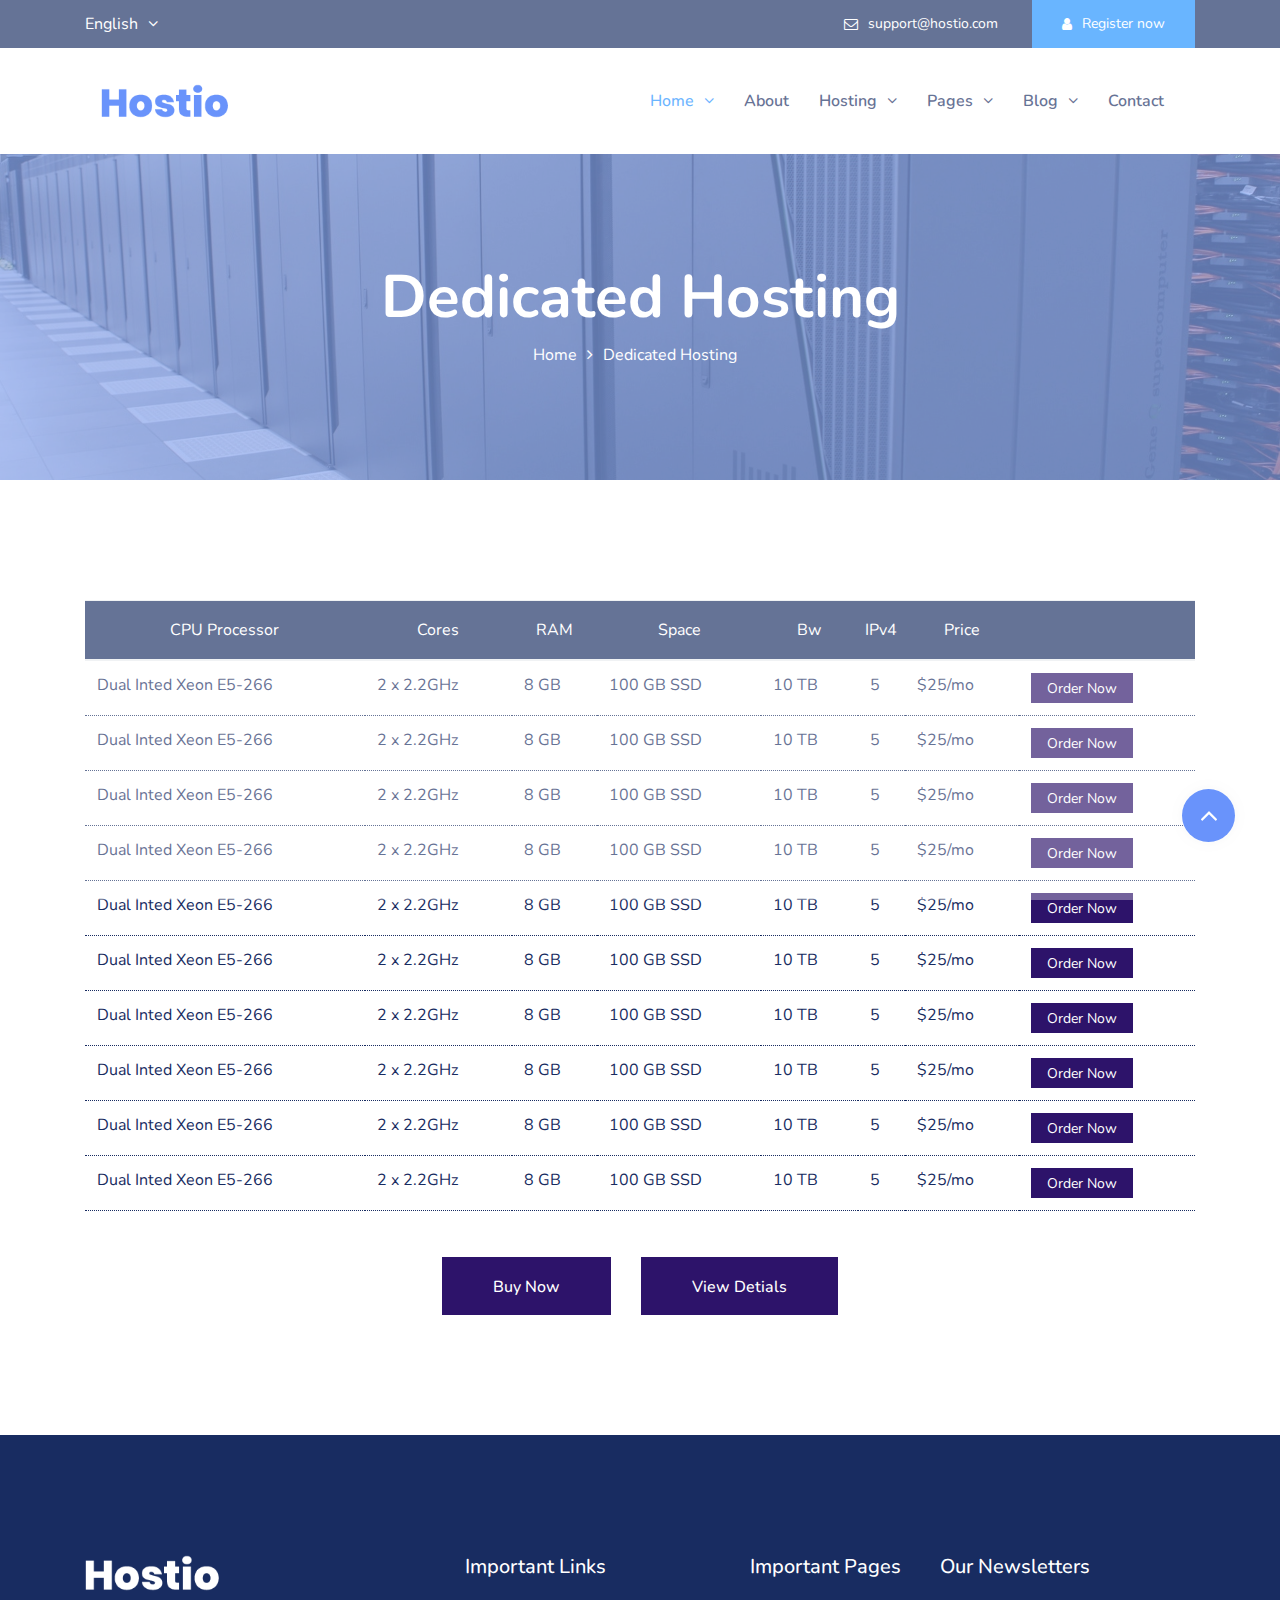
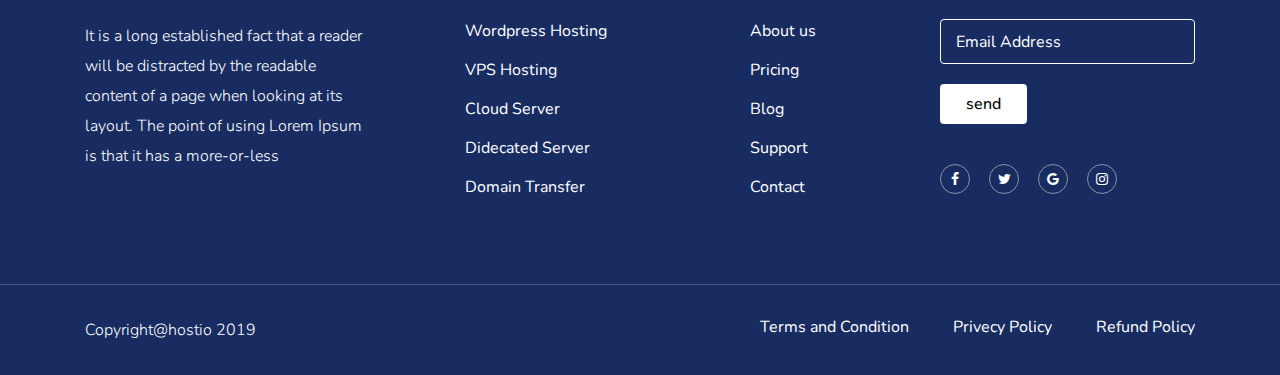
<file: demo/dedicated-hosting.html>
<!DOCTYPE html>
<html class="no-js" lang="en">
    <head>
        <meta charset="UTF-8">
        <meta http-equiv="x-ua-compatible" content="ie=edge">	
        <meta name="viewport" content="width=device-width, initial-scale=1.0">
        <title>hostio &mdash; Domain and Web hosting HTML Template</title>
        <!-- Favicon -->
        <link rel="shortcut icon" type="image/x-icon"  href="images/favicon.ico">
        <!-- Google Fonts -->
        <link href="https://fonts.googleapis.com/css?family=Nunito:300,400,600,700" rel="stylesheet">
        <link rel="stylesheet" href="css/assets/font-awesome.min.css"> 
        <link rel="stylesheet" href="css/assets/bootstrap.min.css" >
        <link rel="stylesheet" href="css/assets/flaticon.css">
        <link rel="stylesheet" href="css/assets/magnific-popup.css">
        <link rel="stylesheet" href="css/assets/meanmenu.css">
        <!-- owl carousel -->
        <link rel="stylesheet" href="css/assets/owl.carousel.min.css">
        <link rel="stylesheet" href="css/assets/owl.theme.default.min.css">
        <!-- jquery ui css -->
        <link rel="stylesheet" href="css/assets/jquery-ui.css">
        <!-- Main Css -->
        <link rel="stylesheet" href="css/assets/stl.css">	
        <link rel="stylesheet" href="css/assets/rs.css">	
        <link rel="stylesheet" href="css/assets/ms.css">
        <link rel="stylesheet" href="css/main.css">
        <link rel="stylesheet" href="css/assets/inner-pages.css">
        <link rel="stylesheet" href="css/assets/inner-pages-responsive.css">
    </head>
    <body class="home-hostio" id="home-hostio">
    <!-- Preloader -->
    <div id="preloader">
        <div id="status">&nbsp;</div>
    </div>
    <header class="banner-area dark-overlay">
        <!--banner nav-->
        <div class="nav-header">
            <!-- header-top -->
            <div class="header-top">
                <div class="container">
                    <div class="top-flex">
                        <div class="top-area-left">
                            <div class="left-header-top">
                                <ul>
                                    <li class="nav-item dropdown_area">
                                        <span>English<i class="fa fa-angle-down language_icon"></i></span>
                                        <div class="dropdown_menu">
                                        <a class="dropdown_item" href="#">French</a>
                                        <a class="dropdown_item" href="#">German</a>
                                        <a class="dropdown_item" href="#">Spanish</a>
                                        </div>
                                    </li>
                                </ul>
                            </div>
                        </div>
                        <div class="top-area-right text-right">
                            <div class="right-header-top">
                                <ul class="">
                                    <li><a href="#" class="d-flex"><span><i class="fa fa-envelope-o"></i></span><p>support@hostio.com</p></a></li>
                                    <li class="active"><a href="#" class="d-flex"><span><i class="fa fa-user"></i></span><p>Register now</p></a></li>
                                </ul>
                            </div>
                        </div>
                    </div>
                </div>
            </div>
            <!-- nav-menu -->
            <div class="eco_nav">
                <div class="container">
                    <nav class="navbar navbar-expand-md navbar-light bg-faded">
                        <a class="navbar-brand navbar-logo" href="index.html"><img src="images/logo_g.png" alt=""></a>
                        <div class="collapse navbar-collapse main-menu" id="navbarSupportedContent">
                            <ul class="navbar-nav nav ml-auto">
                                <li class="nav-item p-nav"><a href="index.html" class="nav-link active nav-menu">Home<i class="fa fa-angle-down"></i></a>
                                    <ul class="nav_mega">
                                       <li>
                                            <div class="mega_menu_container">
                                                
                                                <div class="row pb-20">
                                                    <div class="col-md-6 col-lg-4">
                                                        <div class="mega_menu_box">
                                                            <a href="">
                                                                <img src="images/demo/1.jpg" alt="thumbnail" class="img-fluid" />
                                                            </a>
                                                            <h4 class="mega_menu_heading"><a href="" class="">Home 1</a></h4>
                                                        </div>
                                                    </div>                                                
                                                    <div class="col-md-6 col-lg-4">
                                                        <div class="mega_menu_box">
                                                            <a href="">
                                                                <img src="images/demo/1.jpg" alt="thumbnail" class="img-fluid" />
                                                            </a>
                                                            <h4 class="mega_menu_heading"><a href="" class="">Home 1</a></h4>
                                                        </div>
                                                    </div>
    
                                                    <div class="col-md-6 col-lg-4">
                                                        <div class="mega_menu_box">
                                                            <a href="">
                                                                <img src="images/demo/1.jpg" alt="thumbnail" class="img-fluid" />
                                                            </a>
                                                            <h4 class="mega_menu_heading"><a href="" class="">Home 2</a></h4>
                                                        </div>
                                                    </div>
                                                </div>
                                                
                                                <div class="row">
                                                    <div class="col-md-6 col-lg-4">
                                                        <div class="mega_menu_box">
                                                            <a href="">
                                                                <img src="images/demo/1.jpg" alt="thumbnail" class="img-fluid" />
                                                            </a>
                                                            <h4 class="mega_menu_heading"><a href="" class="">Home 3</a></h4>
                                                        </div>
                                                    </div>                                                
                                                    <div class="col-md-6 col-lg-4">
                                                        <div class="mega_menu_box">
                                                            <a href="">
                                                                <img src="images/demo/1.jpg" alt="thumbnail" class="img-fluid" />
                                                            </a>
                                                            <h4 class="mega_menu_heading"><a href="" class="">Home 4</a></h4>
                                                        </div>
                                                    </div>
    
                                                    <div class="col-md-6 col-lg-4">
                                                        <div class="mega_menu_box">
                                                            <a href="">
                                                                <img src="images/demo/1.jpg" alt="thumbnail" class="img-fluid" />
                                                            </a>
                                                            <h4 class="mega_menu_heading"><a href="" class="">Home 5</a></h4>
                                                        </div>
                                                    </div>
                                                </div>
                                                
                                            </div>
                                        </li>
                                    </ul>                           
                                </li>                                                                    
                                <li class="nav-item single_nav"><a href="about.html" class="nav-link nav-menu">About</a>    
                                </li>
                                <li class="nav-item single_nav"><a href="#" class="nav-link dropdown_icon nav-menu">Hosting<i class="fa fa-angle-down"></i></a>
                                    <ul class="navbar-nav nav mx-auto">
                                        <li class="nav-item"><a href="dedicated-hosting.html" class="nav-link">Shared Hosting</a></li>
                                        <li class="nav-item"><a href="vps-hosting.html" class="nav-link">VPS Hosting</a></li>
                                    </ul>
                                </li>
                                <li class="nav-item single_nav"><a href="#" class="nav-link nav-menu">Pages<i class="fa fa-angle-down"></i></a>
                                    <ul class="navbar-nav nav mx-auto">
                                        <li class="nav-item"><a href="faq.html" class="nav-link">FAQ</a></li> 
                                        <li class="nav-item"><a href="login.html" class="nav-link">Login</a></li>
                                        <li class="nav-item"><a href="register.html" class="nav-link">Register</a></li>
                                    </ul>                            
                                </li> 
                                <li class="nav-item single_nav"><a href="#" class="nav-link nav-menu">Blog<i class="fa fa-angle-down"></i></a>
                                    <ul class="navbar-nav nav mx-auto">
                                        <li class="nav-item"><a href="blog.html" class="nav-link">Blog</a></li>
                                        <li class="nav-item"><a href="blog-details.html" class="nav-link">Blog Details</a></li>
                                    </ul>   
                                </li>    
                                <li class="nav-item p-nav"><a href="contact.html" class="nav-link nav-menu">Contact</a></li>
                            </ul>
                        </div>    
                    </nav><!-- END NAVBAR -->
                </div> 
            </div> 
        </div>
    </header>
    <!-- End Header -->

    <!-- breadcrumb begin -->
    <div class="breadcrumb-hostio">
        <div class="container">
            <div class="row justify-content-center">
                <div class="col-xl-6 col-lg-6">
                    <div class="breadcrumb-content">
                        <h2>Dedicated Hosting</h2>
                        <ul>
                            <li>
                                <a href="#">Home<i class="fa fa-angle-right"></i></a>
                            </li>
                            <li>Dedicated Hosting</li>
                        </ul>
                    </div>
                </div>
            </div>
        </div>
    </div>
    <!-- breadcrumb end -->

    <!-- dedicated begin-->
    <div class="dedicated-plan">
        <div class="container">
            <div class="row">
                <div class="col-xl-12 col-lg-12">
                    <div class="plan-table">
                        <table class="table">
                            <thead>
                                <tr>
                                    <th scope="col">CPU Processor</th>
                                    <th scope="col">Cores</th>
                                    <th scope="col">RAM</th>
                                    <th scope="col">Space</th>
                                    <th scope="col">Bw</th>
                                    <th scope="col">IPv4</th>
                                    <th scope="col">Price</th>
                                    <th scope="col"></th>
                                </tr>
                            </thead>
                            <tbody>
                                <tr>
                                    <th scope="row">Dual Inted Xeon E5-266</th>
                                    <td>2 x 2.2GHz</td>
                                    <td>8 GB</td>
                                    <td>100 GB SSD</td>
                                    <td>10 TB</td>
                                    <td>5</td>
                                    <td>$25/mo</td>
                                    <td><button class="order-button">Order Now</button></td>
                                </tr>
                                <tr>
                                    <th scope="row">Dual Inted Xeon E5-266</th>
                                    <td>2 x 2.2GHz</td>
                                    <td>8 GB</td>
                                    <td>100 GB SSD</td>
                                    <td>10 TB</td>
                                    <td>5</td>
                                    <td>$25/mo</td>
                                    <td><button class="order-button">Order Now</button></td>
                                </tr>
                                <tr>
                                    <th scope="row">Dual Inted Xeon E5-266</th>
                                    <td>2 x 2.2GHz</td>
                                    <td>8 GB</td>
                                    <td>100 GB SSD</td>
                                    <td>10 TB</td>
                                    <td>5</td>
                                    <td>$25/mo</td>
                                    <td><button class="order-button">Order Now</button></td>
                                </tr>
                                <tr>
                                    <th scope="row">Dual Inted Xeon E5-266</th>
                                    <td>2 x 2.2GHz</td>
                                    <td>8 GB</td>
                                    <td>100 GB SSD</td>
                                    <td>10 TB</td>
                                    <td>5</td>
                                    <td>$25/mo</td>
                                    <td><button class="order-button">Order Now</button></td>
                                </tr>
                                <tr>
                                    <th scope="row">Dual Inted Xeon E5-266</th>
                                    <td>2 x 2.2GHz</td>
                                    <td>8 GB</td>
                                    <td>100 GB SSD</td>
                                    <td>10 TB</td>
                                    <td>5</td>
                                    <td>$25/mo</td>
                                    <td><button class="order-button">Order Now</button></td>
                                </tr>
                                <tr>
                                    <th scope="row">Dual Inted Xeon E5-266</th>
                                    <td>2 x 2.2GHz</td>
                                    <td>8 GB</td>
                                    <td>100 GB SSD</td>
                                    <td>10 TB</td>
                                    <td>5</td>
                                    <td>$25/mo</td>
                                    <td><button class="order-button">Order Now</button></td>
                                </tr>
                                <tr>
                                    <th scope="row">Dual Inted Xeon E5-266</th>
                                    <td>2 x 2.2GHz</td>
                                    <td>8 GB</td>
                                    <td>100 GB SSD</td>
                                    <td>10 TB</td>
                                    <td>5</td>
                                    <td>$25/mo</td>
                                    <td><button class="order-button">Order Now</button></td>
                                </tr>
                                <tr>
                                    <th scope="row">Dual Inted Xeon E5-266</th>
                                    <td>2 x 2.2GHz</td>
                                    <td>8 GB</td>
                                    <td>100 GB SSD</td>
                                    <td>10 TB</td>
                                    <td>5</td>
                                    <td>$25/mo</td>
                                    <td><button class="order-button">Order Now</button></td>
                                </tr>
                                <tr>
                                    <th scope="row">Dual Inted Xeon E5-266</th>
                                    <td>2 x 2.2GHz</td>
                                    <td>8 GB</td>
                                    <td>100 GB SSD</td>
                                    <td>10 TB</td>
                                    <td>5</td>
                                    <td>$25/mo</td>
                                    <td><button class="order-button">Order Now</button></td>
                                </tr>
                                <tr>
                                    <th scope="row">Dual Inted Xeon E5-266</th>
                                    <td>2 x 2.2GHz</td>
                                    <td>8 GB</td>
                                    <td>100 GB SSD</td>
                                    <td>10 TB</td>
                                    <td>5</td>
                                    <td>$25/mo</td>
                                    <td><button class="order-button">Order Now</button></td>
                                </tr>
                            </tbody>
                        </table>
                    </div>
    
                    <div class="plan-buttons">
                        <a href="#">Buy Now</a>
                        <a href="#">View Detials</a>
                    </div>
                </div>
            </div>
        </div>
    </div>
    <!-- dedicated end -->

    <!-- star Footer -->
    <footer class="pt-120">
        <div class="container">
            <div class="footer-top pb-70">
            <div class="row">
                <div class="col-12 col-md-6 col-lg-4">
                    <div class="footer-title">
                        <img src="images/logo.png" alt="" class="f_logo">
                        <p>It is a long established fact that a reader will be distracted by the readable content of a page when looking at its layout. The point of using Lorem Ipsum is that it has a more-or-less</p>
                    </div>
                </div>
                <div class="col-12 col-md-6 col-lg-3">
                    <div class="footer-link">
                        <h3>Important Links</h3>
                        <ul>
                            <li><a href="#">Wordpress Hosting</a></li>
                            <li><a href="#">VPS Hosting</a></li>
                            <li><a href="#">Cloud Server</a></li>
                            <li><a href="#">Didecated Server</a></li>
                            <li><a href="#">Domain Transfer</a></li>
                        </ul>
                    </div>
                </div>
                <div class="col-12 col-md-6 col-lg-2">
                    <div class="company-content">
                        <h3>Important Pages</h3>
                        <ul>
                            <li><a href="#">About us</a></li>
                            <li><a href="#">Pricing</a></li>
                            <li><a href="#">Blog</a></li>
                            <li><a href="#">Support</a></li>
                            <li><a href="#">Contact</a></li>
                        </ul>
                    </div>
                </div>
                <div class="col-12 col-md-6 col-lg-3">
                    <div class="newspaper-site">
                    <h3>Our Newsletters</h3>
                    <input type="email" name="email" placeholder="Email Address">
                    <div class="btn-send">
                        <a href="#">send</a>
                    </div>
                    <ul class="icon-bottom">
                        <li><a href="#"><i class="fa fa-facebook"></i></a></li>
                        <li><a href="#"><i class="fa fa-twitter"></i></a></li>
                        <li><a href="#"><i class="fa fa-google"></i></a></li>
                        <li><a href="#"><i class="fa fa-instagram"></i></a></li>
                    </ul>
                    </div>
                </div>
            </div>
            </div>
        </div>
        <div class="footer-bottom">
            <div class="container">
                <div class="row">
                    <div class="col-md-6">
                        <p>Copyright@hostio 2019</p>
                    </div>
                    <div class="col-md-6 text-right">
                        <ul>
                            <li><a href="">Terms and Condition</a></li>                  
                            <li><a href="">Privecy Policy</a></li>                  
                            <li><a href="">Refund Policy</a></li>                  
                        </ul>
                    </div>
                </div>
            </div>
        </div>
    </footer><!-- End Footer -->

    <!--============= { Ccroll Top} ===========-->
    <section id="scroll-top" class="scroll-top">
        <h2 class="disabled">&nbsp;</h2>
        <div class="to-top pos-rtive">
            <a href="#"><i class = "flaticon-up-arrow"></i></a>
        </div>
    </section>
    
    <!-- JavaScript Files -->
    <script src="js/jquery-3.2.1.min.js"></script>
	<script src="js/popper.min.js"></script>
	<script src="js/bootstrap.min.js"></script>
	<script src="js/owl.carousel.min.js"></script>
    <script src="js/jquery.magnific-popup.min.js"></script>    
    <script src="js/jquery.meanmenu.min.js"></script> 	
    <script src="js/jquery-ui.min.js"></script>
    <script src="js/ui-slider-activate.js"></script>
	<script src="js/main.js"></script>
</body>
</html>
</file>
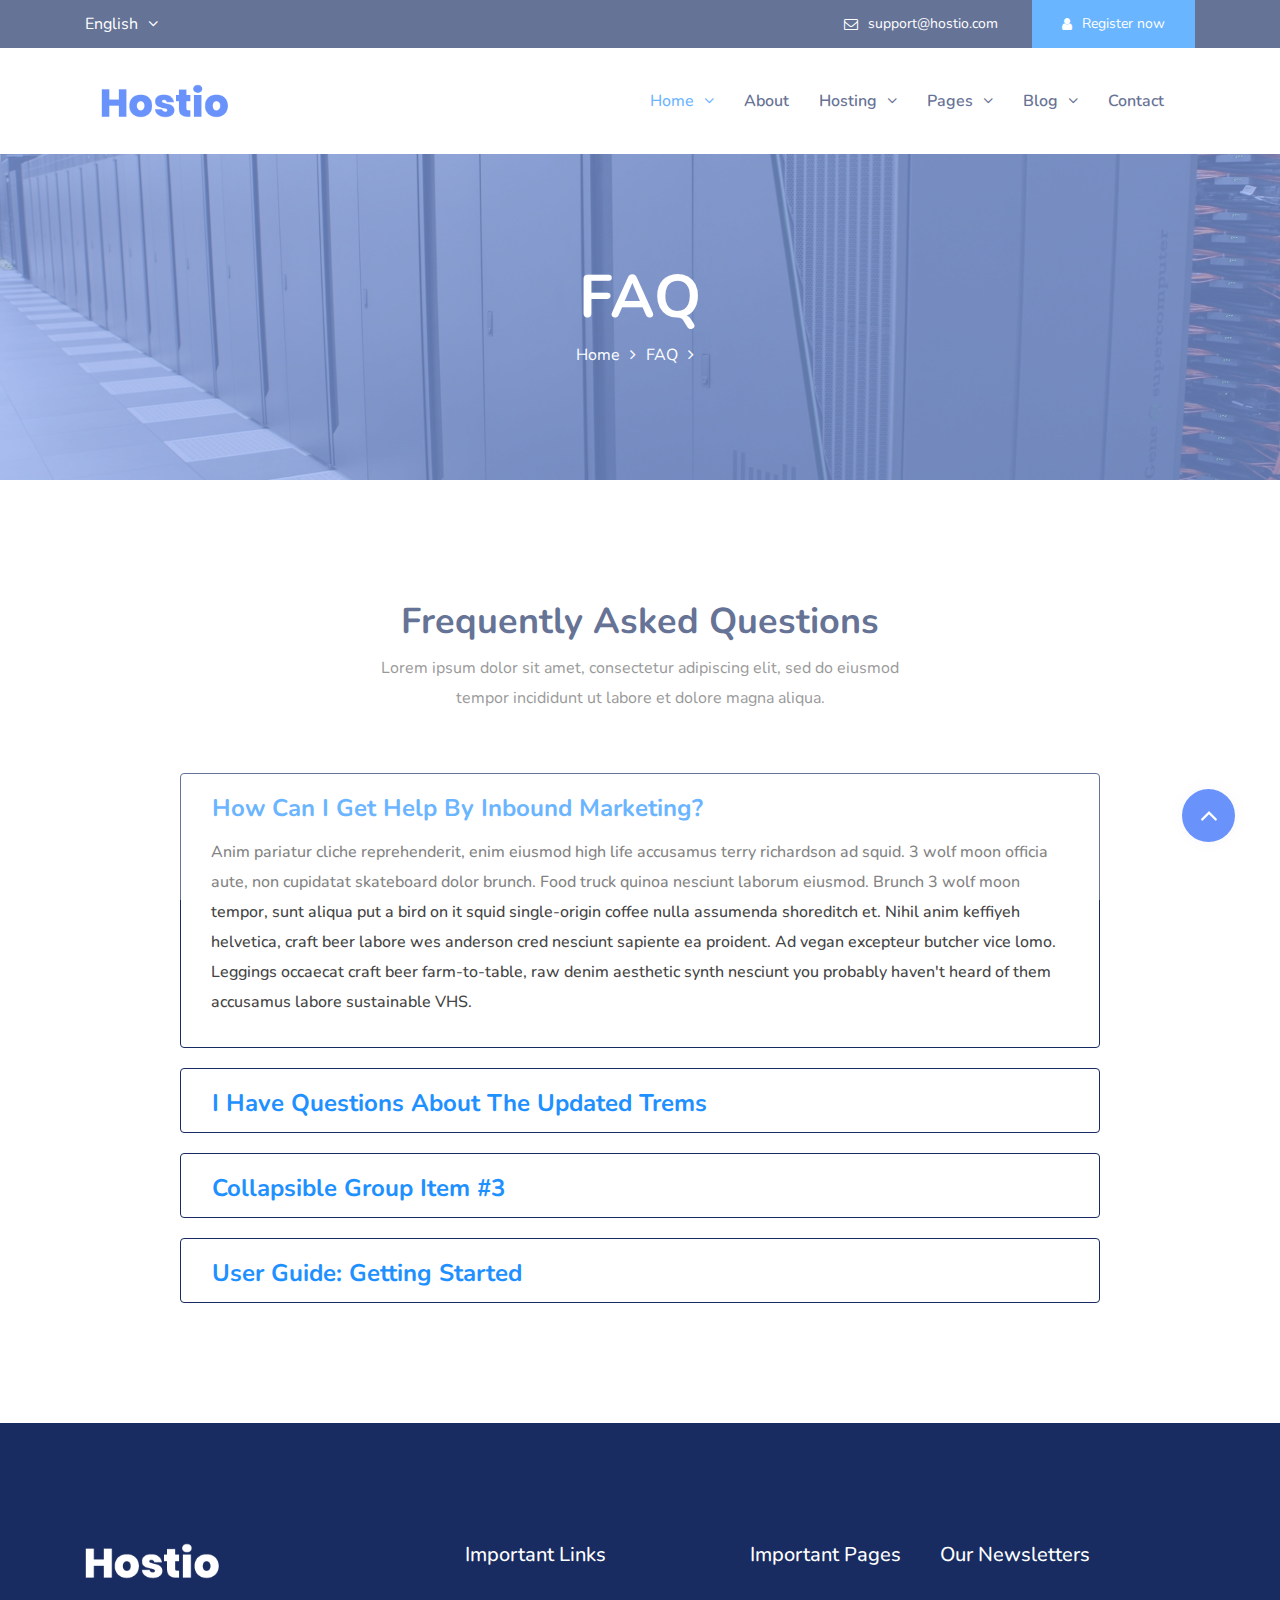
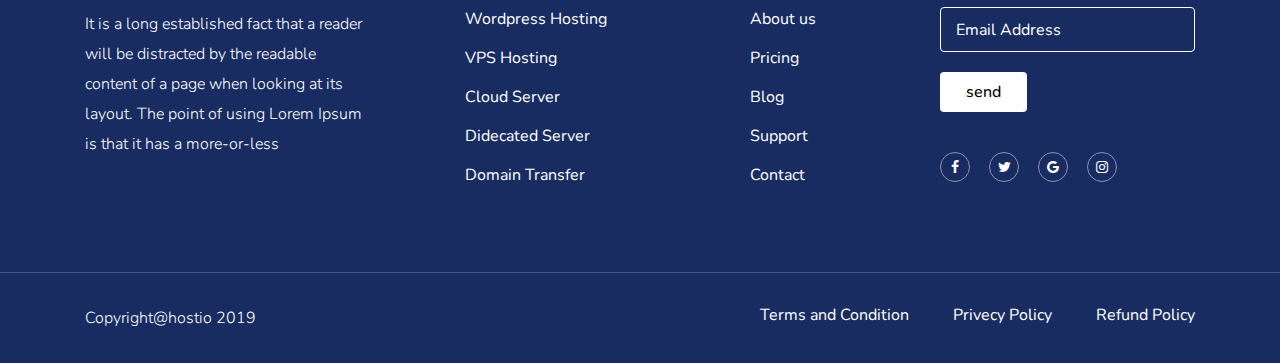
<file: demo/faq.html>
<!DOCTYPE html>
<html class="no-js" lang="en">
    <head>
        <meta charset="UTF-8">
        <meta http-equiv="x-ua-compatible" content="ie=edge">	
        <meta name="viewport" content="width=device-width, initial-scale=1.0">
        <title>hostio &mdash; Domain and Web hosting HTML Template</title>
        <!-- Favicon -->
        <link rel="shortcut icon" type="image/x-icon"  href="images/favicon.ico">
        <!-- Google Fonts -->
        <link href="https://fonts.googleapis.com/css?family=Nunito:300,400,600,700" rel="stylesheet">
        <link rel="stylesheet" href="css/assets/font-awesome.min.css"> 
        <link rel="stylesheet" href="css/assets/bootstrap.min.css" >
        <link rel="stylesheet" href="css/assets/flaticon.css">
        <link rel="stylesheet" href="css/assets/magnific-popup.css">
        <link rel="stylesheet" href="css/assets/meanmenu.css">
        <!-- owl carousel -->
        <link rel="stylesheet" href="css/assets/owl.carousel.min.css">
        <link rel="stylesheet" href="css/assets/owl.theme.default.min.css">
        <!-- jquery ui css -->
        <link rel="stylesheet" href="css/assets/jquery-ui.css">
        <!-- Main Css -->
        <link rel="stylesheet" href="css/assets/stl.css">	
        <link rel="stylesheet" href="css/assets/rs.css">	
        <link rel="stylesheet" href="css/assets/ms.css">
        <link rel="stylesheet" href="css/main.css">
        <link rel="stylesheet" href="css/assets/inner-pages.css">
        <link rel="stylesheet" href="css/assets/inner-pages-responsive.css">
    </head>
    <body class="home-hostio" id="home-hostio">
    <!-- Preloader -->
    <div id="preloader">
        <div id="status">&nbsp;</div>
    </div>
    <header class="banner-area dark-overlay">
        <!--banner nav-->
        <div class="nav-header">
            <!-- header-top -->
            <div class="header-top">
                <div class="container">
                    <div class="top-flex">
                        <div class="top-area-left">
                            <div class="left-header-top">
                                <ul>
                                    <li class="nav-item dropdown_area">
                                        <span>English<i class="fa fa-angle-down language_icon"></i></span>
                                        <div class="dropdown_menu">
                                        <a class="dropdown_item" href="#">French</a>
                                        <a class="dropdown_item" href="#">German</a>
                                        <a class="dropdown_item" href="#">Spanish</a>
                                        </div>
                                    </li>
                                </ul>
                            </div>
                        </div>
                        <div class="top-area-right text-right">
                            <div class="right-header-top">
                                <ul class="">
                                    <li><a href="#" class="d-flex"><span><i class="fa fa-envelope-o"></i></span><p>support@hostio.com</p></a></li>
                                    <li class="active"><a href="#" class="d-flex"><span><i class="fa fa-user"></i></span><p>Register now</p></a></li>
                                </ul>
                            </div>
                        </div>
                    </div>
                </div>
            </div>
            <!-- nav-menu -->
            <div class="eco_nav">
                <div class="container">
                    <nav class="navbar navbar-expand-md navbar-light bg-faded">
                        <a class="navbar-brand navbar-logo" href="index.html"><img src="images/logo_g.png" alt=""></a>
                        <div class="collapse navbar-collapse main-menu" id="navbarSupportedContent">
                            <ul class="navbar-nav nav ml-auto">
                                <li class="nav-item p-nav"><a href="index.html" class="nav-link active nav-menu">Home<i class="fa fa-angle-down"></i></a>
                                    <ul class="nav_mega">
                                       <li>
                                            <div class="mega_menu_container">
                                                
                                                <div class="row pb-20">
                                                    <div class="col-md-6 col-lg-4">
                                                        <div class="mega_menu_box">
                                                            <a href="">
                                                                <img src="images/demo/1.jpg" alt="thumbnail" class="img-fluid" />
                                                            </a>
                                                            <h4 class="mega_menu_heading"><a href="" class="">Home 1</a></h4>
                                                        </div>
                                                    </div>                                                
                                                    <div class="col-md-6 col-lg-4">
                                                        <div class="mega_menu_box">
                                                            <a href="">
                                                                <img src="images/demo/1.jpg" alt="thumbnail" class="img-fluid" />
                                                            </a>
                                                            <h4 class="mega_menu_heading"><a href="" class="">Home 1</a></h4>
                                                        </div>
                                                    </div>
    
                                                    <div class="col-md-6 col-lg-4">
                                                        <div class="mega_menu_box">
                                                            <a href="">
                                                                <img src="images/demo/1.jpg" alt="thumbnail" class="img-fluid" />
                                                            </a>
                                                            <h4 class="mega_menu_heading"><a href="" class="">Home 2</a></h4>
                                                        </div>
                                                    </div>
                                                </div>
                                                
                                                <div class="row">
                                                    <div class="col-md-6 col-lg-4">
                                                        <div class="mega_menu_box">
                                                            <a href="">
                                                                <img src="images/demo/1.jpg" alt="thumbnail" class="img-fluid" />
                                                            </a>
                                                            <h4 class="mega_menu_heading"><a href="" class="">Home 3</a></h4>
                                                        </div>
                                                    </div>                                                
                                                    <div class="col-md-6 col-lg-4">
                                                        <div class="mega_menu_box">
                                                            <a href="">
                                                                <img src="images/demo/1.jpg" alt="thumbnail" class="img-fluid" />
                                                            </a>
                                                            <h4 class="mega_menu_heading"><a href="" class="">Home 4</a></h4>
                                                        </div>
                                                    </div>
    
                                                    <div class="col-md-6 col-lg-4">
                                                        <div class="mega_menu_box">
                                                            <a href="">
                                                                <img src="images/demo/1.jpg" alt="thumbnail" class="img-fluid" />
                                                            </a>
                                                            <h4 class="mega_menu_heading"><a href="" class="">Home 5</a></h4>
                                                        </div>
                                                    </div>
                                                </div>
                                                
                                            </div>
                                        </li>
                                    </ul>                           
                                </li>                                                                    
                                <li class="nav-item single_nav"><a href="about.html" class="nav-link nav-menu">About</a>    
                                </li>
                                <li class="nav-item single_nav"><a href="#" class="nav-link dropdown_icon nav-menu">Hosting<i class="fa fa-angle-down"></i></a>
                                    <ul class="navbar-nav nav mx-auto">
                                        <li class="nav-item"><a href="dedicated-hosting.html" class="nav-link">Shared Hosting</a></li>
                                        <li class="nav-item"><a href="vps-hosting.html" class="nav-link">VPS Hosting</a></li>
                                    </ul>
                                </li>
                                <li class="nav-item single_nav"><a href="#" class="nav-link nav-menu">Pages<i class="fa fa-angle-down"></i></a>
                                    <ul class="navbar-nav nav mx-auto">
                                        <li class="nav-item"><a href="faq.html" class="nav-link">FAQ</a></li> 
                                        <li class="nav-item"><a href="login.html" class="nav-link">Login</a></li>
                                        <li class="nav-item"><a href="register.html" class="nav-link">Register</a></li>
                                    </ul>                            
                                </li> 
                                <li class="nav-item single_nav"><a href="#" class="nav-link nav-menu">Blog<i class="fa fa-angle-down"></i></a>
                                    <ul class="navbar-nav nav mx-auto">
                                        <li class="nav-item"><a href="blog.html" class="nav-link">Blog</a></li>
                                        <li class="nav-item"><a href="blog-details.html" class="nav-link">Blog Details</a></li>
                                    </ul>   
                                </li>    
                                <li class="nav-item p-nav"><a href="contact.html" class="nav-link nav-menu">Contact</a></li>
                            </ul>
                        </div>    
                    </nav><!-- END NAVBAR -->
                </div> 
            </div> 
        </div>
    </header>
    <!-- End Header -->

    <!-- breadcrumb begin -->
    <div class="breadcrumb-hostio">
        <div class="container">
            <div class="row justify-content-center">
                <div class="col-xl-6 col-lg-6">
                    <div class="breadcrumb-content">
                        <h2>FAQ</h2>
                        <ul>
                            <li>
                                <a href="#">Home<i class="fa fa-angle-right"></i></a>
                            </li>
                            <li>
                                <a href="#">FAQ<i class="fa fa-angle-right"></i></a>
                            </li>
                        </ul>
                    </div>
                </div>
            </div>
        </div>
    </div>
    <!-- breadcrumb end -->

    <!-- faq begin -->
    <div class="faq">
        <div class="container">
            <div class="row justify-content-center">	
                <div class="col-md-10 col-lg-8 col-xl-6">	
                    <div class="bestsite-head text-center mb-60">
                        <div class="section-title">
                            <h2>Frequently Asked Questions</h2>
                        </div>
                        <div class="section-content">
                            <p>Lorem ipsum dolor sit amet, consectetur adipiscing elit, sed do eiusmod tempor incididunt ut labore et dolore magna aliqua.</p>
                        </div>
                    </div>
                </div>		
            </div>
            <div class="row justify-content-center">
                <div class="col-xl-10 col-lg-10">
                    <div id="accordion">
                        <div class="card">
                          <div class="card-header" id="headingOne">
                            <h5 class="mb-0">
                              <button class="btn btn-link" data-toggle="collapse" data-target="#collapseOne" aria-expanded="true" aria-controls="collapseOne">
                                How can i get help by inbound marketing?
                              </button>
                            </h5>
                          </div>
                      
                          <div id="collapseOne" class="collapse show" aria-labelledby="headingOne" data-parent="#accordion">
                            <div class="card-body">
                              Anim pariatur cliche reprehenderit, enim eiusmod high life accusamus terry richardson ad squid. 3 wolf moon officia aute, non cupidatat skateboard dolor brunch. Food truck quinoa nesciunt laborum eiusmod. Brunch 3 wolf moon tempor, sunt aliqua put a bird on it squid single-origin coffee nulla assumenda shoreditch et. Nihil anim keffiyeh helvetica, craft beer labore wes anderson cred nesciunt sapiente ea proident. Ad vegan excepteur butcher vice lomo. Leggings occaecat craft beer farm-to-table, raw denim aesthetic synth nesciunt you probably haven't heard of them accusamus labore sustainable VHS.
                            </div>
                          </div>
                        </div>
                        <div class="card">
                          <div class="card-header" id="headingTwo">
                            <h5 class="mb-0">
                              <button class="btn btn-link collapsed" data-toggle="collapse" data-target="#collapseTwo" aria-expanded="false" aria-controls="collapseTwo">
                                I have questions about the updated trems
                              </button>
                            </h5>
                          </div>
                          <div id="collapseTwo" class="collapse" aria-labelledby="headingTwo" data-parent="#accordion">
                            <div class="card-body">
                              Anim pariatur cliche reprehenderit, enim eiusmod high life accusamus terry richardson ad squid. 3 wolf moon officia aute, non cupidatat skateboard dolor brunch. Food truck quinoa nesciunt laborum eiusmod. Brunch 3 wolf moon tempor, sunt aliqua put a bird on it squid single-origin coffee nulla assumenda shoreditch et. Nihil anim keffiyeh helvetica, craft beer labore wes anderson cred nesciunt sapiente ea proident. Ad vegan excepteur butcher vice lomo. Leggings occaecat craft beer farm-to-table, raw denim aesthetic synth nesciunt you probably haven't heard of them accusamus labore sustainable VHS.
                            </div>
                          </div>
                        </div>
                        <div class="card">
                          <div class="card-header" id="headingThree">
                            <h5 class="mb-0">
                              <button class="btn btn-link collapsed" data-toggle="collapse" data-target="#collapseThree" aria-expanded="false" aria-controls="collapseThree">
                                Collapsible Group Item #3
                              </button>
                            </h5>
                          </div>
                          <div id="collapseThree" class="collapse" aria-labelledby="headingThree" data-parent="#accordion">
                            <div class="card-body">
                              Anim pariatur cliche reprehenderit, enim eiusmod high life accusamus terry richardson ad squid. 3 wolf moon officia aute, non cupidatat skateboard dolor brunch. Food truck quinoa nesciunt laborum eiusmod. Brunch 3 wolf moon tempor, sunt aliqua put a bird on it squid single-origin coffee nulla assumenda shoreditch et. Nihil anim keffiyeh helvetica, craft beer labore wes anderson cred nesciunt sapiente ea proident. Ad vegan excepteur butcher vice lomo. Leggings occaecat craft beer farm-to-table, raw denim aesthetic synth nesciunt you probably haven't heard of them accusamus labore sustainable VHS.
                            </div>
                          </div>
                        </div>
                        <div class="card">
                            <div class="card-header" id="headingFour">
                            <h5 class="mb-0">
                            <button class="btn btn-link collapsed" data-toggle="collapse" data-target="#collapseFour" aria-expanded="false" aria-controls="collapseFour">
                                User Guide: Getting Started
                            </button>
                            </h5>
                        </div>
                        <div id="collapseFour" class="collapse" aria-labelledby="headingFour" data-parent="#accordion">
                            <div class="card-body">
                            Anim pariatur cliche reprehenderit, enim eiusmod high life accusamus terry richardson ad squid. 3 wolf moon officia aute, non cupidatat skateboard dolor brunch. Food truck quinoa nesciunt laborum eiusmod. Brunch 3 wolf moon tempor, sunt aliqua put a bird on it squid single-origin coffee nulla assumenda shoreditch et. Nihil anim keffiyeh helvetica, craft beer labore wes anderson cred nesciunt sapiente ea proident. Ad vegan excepteur butcher vice lomo. Leggings occaecat craft beer farm-to-table, raw denim aesthetic synth nesciunt you probably haven't heard of them accusamus labore sustainable VHS.
                            </div>
                        </div>
                        </div>
                      </div>
                </div>
            </div>
        </div>
    </div>
    <!-- faq end -->

    <!-- star Footer -->
    <footer class="pt-120">
        <div class="container">
            <div class="footer-top pb-70">
            <div class="row">
                <div class="col-12 col-md-6 col-lg-4">
                    <div class="footer-title">
                        <img src="images/logo.png" alt="" class="f_logo">
                        <p>It is a long established fact that a reader will be distracted by the readable content of a page when looking at its layout. The point of using Lorem Ipsum is that it has a more-or-less</p>
                    </div>
                </div>
                <div class="col-12 col-md-6 col-lg-3">
                    <div class="footer-link">
                        <h3>Important Links</h3>
                        <ul>
                            <li><a href="#">Wordpress Hosting</a></li>
                            <li><a href="#">VPS Hosting</a></li>
                            <li><a href="#">Cloud Server</a></li>
                            <li><a href="#">Didecated Server</a></li>
                            <li><a href="#">Domain Transfer</a></li>
                        </ul>
                    </div>
                </div>
                <div class="col-12 col-md-6 col-lg-2">
                    <div class="company-content">
                        <h3>Important Pages</h3>
                        <ul>
                            <li><a href="#">About us</a></li>
                            <li><a href="#">Pricing</a></li>
                            <li><a href="#">Blog</a></li>
                            <li><a href="#">Support</a></li>
                            <li><a href="#">Contact</a></li>
                        </ul>
                    </div>
                </div>
                <div class="col-12 col-md-6 col-lg-3">
                    <div class="newspaper-site">
                    <h3>Our Newsletters</h3>
                    <input type="email" name="email" placeholder="Email Address">
                    <div class="btn-send">
                        <a href="#">send</a>
                    </div>
                    <ul class="icon-bottom">
                        <li><a href="#"><i class="fa fa-facebook"></i></a></li>
                        <li><a href="#"><i class="fa fa-twitter"></i></a></li>
                        <li><a href="#"><i class="fa fa-google"></i></a></li>
                        <li><a href="#"><i class="fa fa-instagram"></i></a></li>
                    </ul>
                    </div>
                </div>
            </div>
            </div>
        </div>
        <div class="footer-bottom">
            <div class="container">
                <div class="row">
                    <div class="col-md-6">
                        <p>Copyright@hostio 2019</p>
                    </div>
                    <div class="col-md-6 text-right">
                        <ul>
                            <li><a href="">Terms and Condition</a></li>                  
                            <li><a href="">Privecy Policy</a></li>                  
                            <li><a href="">Refund Policy</a></li>                  
                        </ul>
                    </div>
                </div>
            </div>
        </div>
    </footer><!-- End Footer -->

    <!--============= { Ccroll Top} ===========-->
    <section id="scroll-top" class="scroll-top">
        <h2 class="disabled">&nbsp;</h2>
        <div class="to-top pos-rtive">
            <a href="#"><i class = "flaticon-up-arrow"></i></a>
        </div>
    </section>
    
    <!-- JavaScript Files -->
    <script src="js/jquery-3.2.1.min.js"></script>
	<script src="js/popper.min.js"></script>
	<script src="js/bootstrap.min.js"></script>
	<script src="js/owl.carousel.min.js"></script>
    <script src="js/jquery.magnific-popup.min.js"></script>    
    <script src="js/jquery.meanmenu.min.js"></script> 	
    <script src="js/jquery-ui.min.js"></script>
    <script src="js/ui-slider-activate.js"></script>
	<script src="js/main.js"></script>
</body>
</html>
</file>
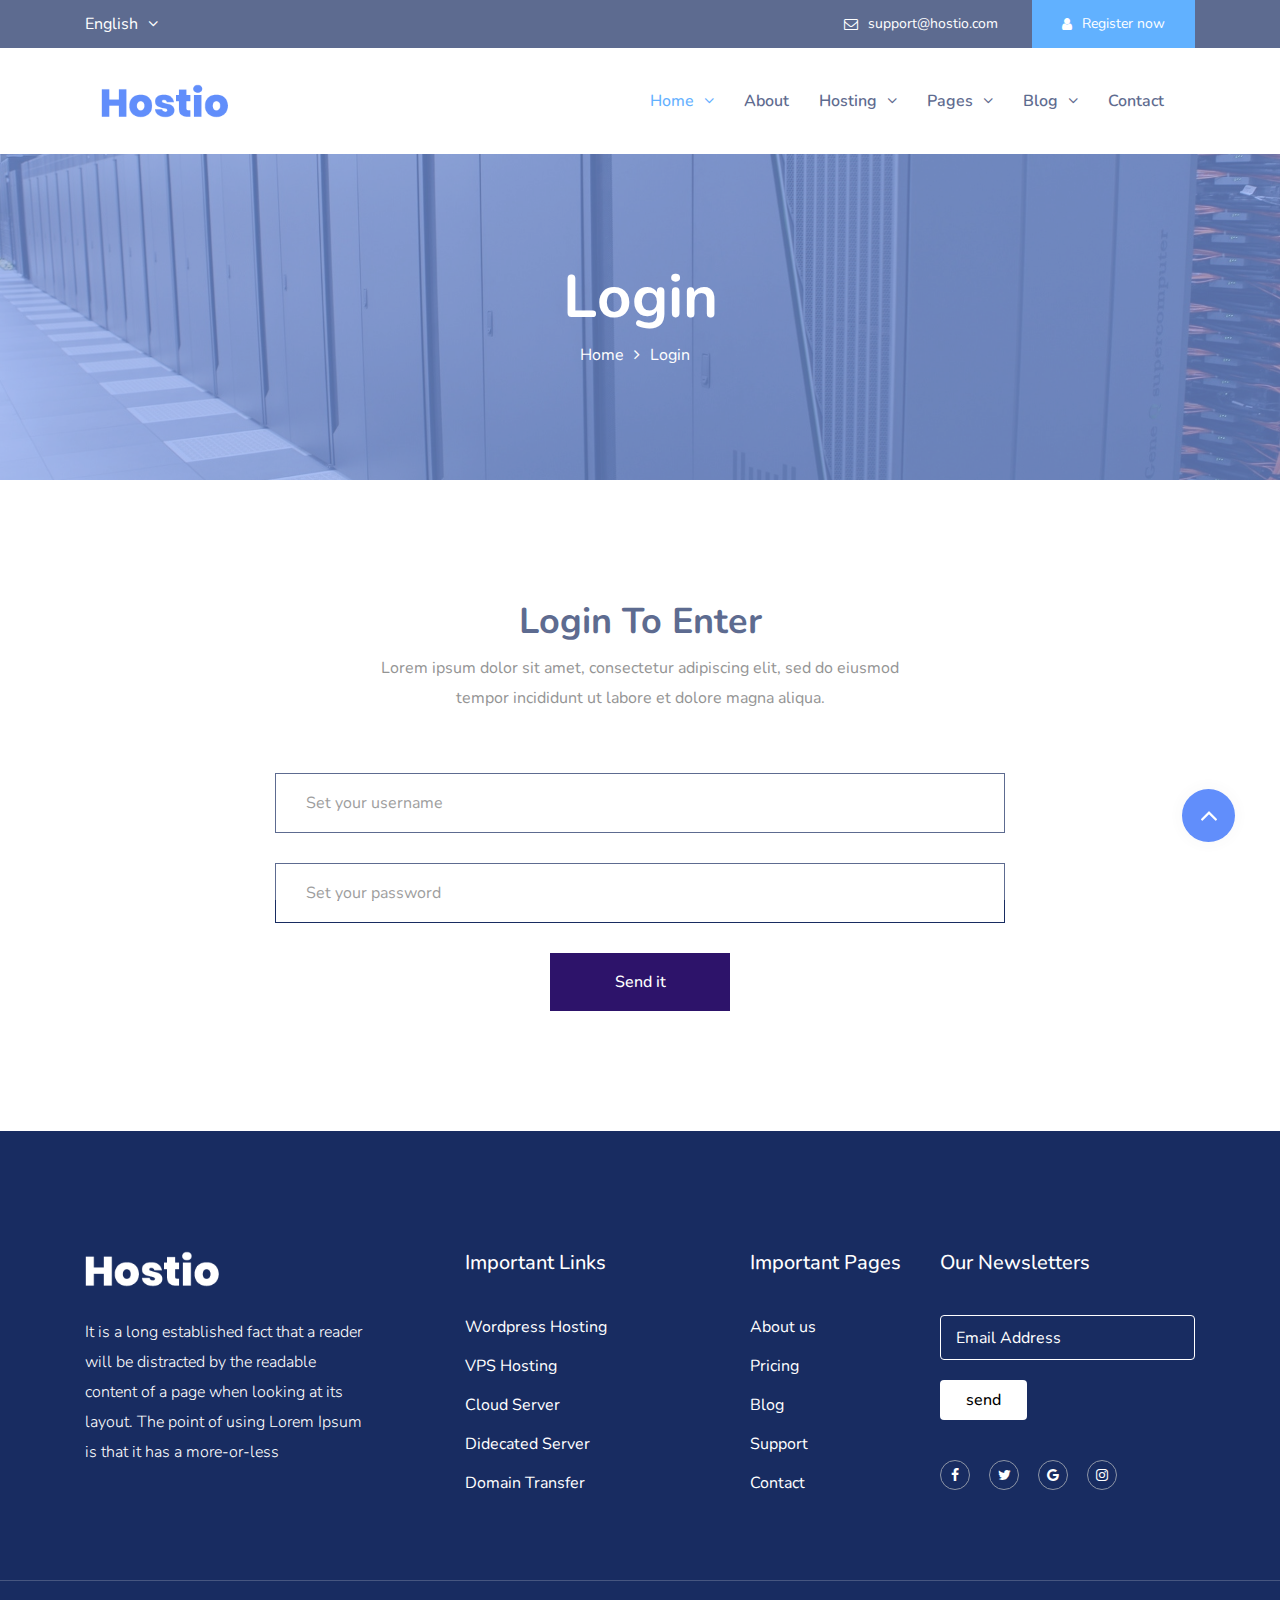
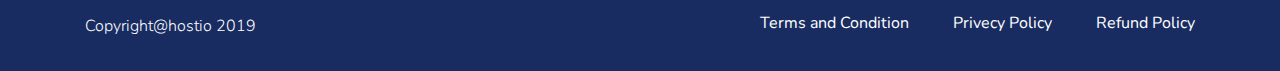
<file: demo/login.html>
<!DOCTYPE html>
<html class="no-js" lang="en">
    <head>
        <meta charset="UTF-8">
        <meta http-equiv="x-ua-compatible" content="ie=edge">	
        <meta name="viewport" content="width=device-width, initial-scale=1.0">
        <title>hostio &mdash; Domain and Web hosting HTML Template</title>
        <!-- Favicon -->
        <link rel="shortcut icon" type="image/x-icon"  href="images/favicon.ico">
        <!-- Google Fonts -->
        <link href="https://fonts.googleapis.com/css?family=Nunito:300,400,600,700" rel="stylesheet">
        <link rel="stylesheet" href="css/assets/font-awesome.min.css"> 
        <link rel="stylesheet" href="css/assets/bootstrap.min.css" >
        <link rel="stylesheet" href="css/assets/flaticon.css">
        <link rel="stylesheet" href="css/assets/magnific-popup.css">
        <link rel="stylesheet" href="css/assets/meanmenu.css">
        <!-- owl carousel -->
        <link rel="stylesheet" href="css/assets/owl.carousel.min.css">
        <link rel="stylesheet" href="css/assets/owl.theme.default.min.css">
        <!-- jquery ui css -->
        <link rel="stylesheet" href="css/assets/jquery-ui.css">
        <!-- Main Css -->
        <link rel="stylesheet" href="css/assets/stl.css">	
        <link rel="stylesheet" href="css/assets/rs.css">	
        <link rel="stylesheet" href="css/assets/ms.css">
        <link rel="stylesheet" href="css/main.css">
        <link rel="stylesheet" href="css/assets/inner-pages.css">
        <link rel="stylesheet" href="css/assets/inner-pages-responsive.css">
    </head>
    <body class="home-hostio" id="home-hostio">
    <!-- Preloader -->
    <div id="preloader">
        <div id="status">&nbsp;</div>
    </div>
    <header class="banner-area dark-overlay">
        <!--banner nav-->
        <div class="nav-header">
            <!-- header-top -->
            <div class="header-top">
                <div class="container">
                    <div class="top-flex">
                        <div class="top-area-left">
                            <div class="left-header-top">
                                <ul>
                                    <li class="nav-item dropdown_area">
                                        <span>English<i class="fa fa-angle-down language_icon"></i></span>
                                        <div class="dropdown_menu">
                                        <a class="dropdown_item" href="#">French</a>
                                        <a class="dropdown_item" href="#">German</a>
                                        <a class="dropdown_item" href="#">Spanish</a>
                                        </div>
                                    </li>
                                </ul>
                            </div>
                        </div>
                        <div class="top-area-right text-right">
                            <div class="right-header-top">
                                <ul class="">
                                    <li><a href="#" class="d-flex"><span><i class="fa fa-envelope-o"></i></span><p>support@hostio.com</p></a></li>
                                    <li class="active"><a href="#" class="d-flex"><span><i class="fa fa-user"></i></span><p>Register now</p></a></li>
                                </ul>
                            </div>
                        </div>
                    </div>
                </div>
            </div>
            <!-- nav-menu -->
            <div class="eco_nav">
                <div class="container">
                    <nav class="navbar navbar-expand-md navbar-light bg-faded">
                        <a class="navbar-brand navbar-logo" href="index.html"><img src="images/logo_g.png" alt=""></a>
                        <div class="collapse navbar-collapse main-menu" id="navbarSupportedContent">
                            <ul class="navbar-nav nav ml-auto">
                                <li class="nav-item p-nav"><a href="index.html" class="nav-link active nav-menu">Home<i class="fa fa-angle-down"></i></a>
                                    <ul class="nav_mega">
                                       <li>
                                            <div class="mega_menu_container">
                                                
                                                <div class="row pb-20">
                                                    <div class="col-md-6 col-lg-4">
                                                        <div class="mega_menu_box">
                                                            <a href="">
                                                                <img src="images/demo/1.jpg" alt="thumbnail" class="img-fluid" />
                                                            </a>
                                                            <h4 class="mega_menu_heading"><a href="" class="">Home 1</a></h4>
                                                        </div>
                                                    </div>                                                
                                                    <div class="col-md-6 col-lg-4">
                                                        <div class="mega_menu_box">
                                                            <a href="">
                                                                <img src="images/demo/1.jpg" alt="thumbnail" class="img-fluid" />
                                                            </a>
                                                            <h4 class="mega_menu_heading"><a href="" class="">Home 1</a></h4>
                                                        </div>
                                                    </div>
    
                                                    <div class="col-md-6 col-lg-4">
                                                        <div class="mega_menu_box">
                                                            <a href="">
                                                                <img src="images/demo/1.jpg" alt="thumbnail" class="img-fluid" />
                                                            </a>
                                                            <h4 class="mega_menu_heading"><a href="" class="">Home 2</a></h4>
                                                        </div>
                                                    </div>
                                                </div>
                                                
                                                <div class="row">
                                                    <div class="col-md-6 col-lg-4">
                                                        <div class="mega_menu_box">
                                                            <a href="">
                                                                <img src="images/demo/1.jpg" alt="thumbnail" class="img-fluid" />
                                                            </a>
                                                            <h4 class="mega_menu_heading"><a href="" class="">Home 3</a></h4>
                                                        </div>
                                                    </div>                                                
                                                    <div class="col-md-6 col-lg-4">
                                                        <div class="mega_menu_box">
                                                            <a href="">
                                                                <img src="images/demo/1.jpg" alt="thumbnail" class="img-fluid" />
                                                            </a>
                                                            <h4 class="mega_menu_heading"><a href="" class="">Home 4</a></h4>
                                                        </div>
                                                    </div>
    
                                                    <div class="col-md-6 col-lg-4">
                                                        <div class="mega_menu_box">
                                                            <a href="">
                                                                <img src="images/demo/1.jpg" alt="thumbnail" class="img-fluid" />
                                                            </a>
                                                            <h4 class="mega_menu_heading"><a href="" class="">Home 5</a></h4>
                                                        </div>
                                                    </div>
                                                </div>
                                                
                                            </div>
                                        </li>
                                    </ul>                           
                                </li>                                                                    
                                <li class="nav-item single_nav"><a href="about.html" class="nav-link nav-menu">About</a>    
                                </li>
                                <li class="nav-item single_nav"><a href="#" class="nav-link dropdown_icon nav-menu">Hosting<i class="fa fa-angle-down"></i></a>
                                    <ul class="navbar-nav nav mx-auto">
                                        <li class="nav-item"><a href="dedicated-hosting.html" class="nav-link">Shared Hosting</a></li>
                                        <li class="nav-item"><a href="vps-hosting.html" class="nav-link">VPS Hosting</a></li>
                                    </ul>
                                </li>
                                <li class="nav-item single_nav"><a href="#" class="nav-link nav-menu">Pages<i class="fa fa-angle-down"></i></a>
                                    <ul class="navbar-nav nav mx-auto">
                                        <li class="nav-item"><a href="faq.html" class="nav-link">FAQ</a></li> 
                                        <li class="nav-item"><a href="login.html" class="nav-link">Login</a></li>
                                        <li class="nav-item"><a href="register.html" class="nav-link">Register</a></li>
                                    </ul>                            
                                </li> 
                                <li class="nav-item single_nav"><a href="#" class="nav-link nav-menu">Blog<i class="fa fa-angle-down"></i></a>
                                    <ul class="navbar-nav nav mx-auto">
                                        <li class="nav-item"><a href="blog.html" class="nav-link">Blog</a></li>
                                        <li class="nav-item"><a href="blog-details.html" class="nav-link">Blog Details</a></li>
                                    </ul>   
                                </li>    
                                <li class="nav-item p-nav"><a href="contact.html" class="nav-link nav-menu">Contact</a></li>
                            </ul>
                        </div>    
                    </nav><!-- END NAVBAR -->
                </div> 
            </div> 
        </div>
    </header>
    <!-- End Header -->

    <!-- breadcrumb begin -->
    <div class="breadcrumb-hostio">
        <div class="container">
            <div class="row justify-content-center">
                <div class="col-xl-6 col-lg-6">
                    <div class="breadcrumb-content">
                        <h2>Login</h2>
                        <ul>
                            <li>
                                <a href="#">Home<i class="fa fa-angle-right"></i></a>
                            </li>
                            <li>
                                <a href="#">Login</a>
                            </li>
                        </ul>
                    </div>
                </div>
            </div>
        </div>
    </div>
    <!-- breadcrumb end -->

    <!-- login begin -->
    <div class="contact">
        <div class="container">
            <div class="row justify-content-center">	
                <div class="col-md-8 col-lg-6 col-xl-6">	
                    <div class="bestsite-head text-center mb-60">
                        <div class="section-title">
                            <h2>Login To Enter</h2>
                        </div>
                        <div class="section-content">
                            <p>Lorem ipsum dolor sit amet, consectetur adipiscing elit, sed do eiusmod tempor incididunt ut labore et dolore magna aliqua.</p>
                        </div>
                    </div>
                </div>		
            </div>
            <div class="row justify-content-center">
                <div class="col-xl-8 col-lg-8">
                    <form>
                        <div class="row">
                            <div class="col-xl-12 col-lg-12 text-center">
                                <input type="text" placeholder="Set your username">
                                <input type="password" placeholder="Set your password">
                                <button type="submit">Send it</button>
                            </div>
                        </div>
                    </form>
                </div>
            </div>
        </div>
    </div>
    <!-- login end -->

    <!-- star Footer -->
    <footer class="pt-120">
        <div class="container">
            <div class="footer-top pb-70">
            <div class="row">
                <div class="col-12 col-md-6 col-lg-4">
                    <div class="footer-title">
                        <img src="images/logo.png" alt="" class="f_logo">
                        <p>It is a long established fact that a reader will be distracted by the readable content of a page when looking at its layout. The point of using Lorem Ipsum is that it has a more-or-less</p>
                    </div>
                </div>
                <div class="col-12 col-md-6 col-lg-3">
                    <div class="footer-link">
                        <h3>Important Links</h3>
                        <ul>
                            <li><a href="#">Wordpress Hosting</a></li>
                            <li><a href="#">VPS Hosting</a></li>
                            <li><a href="#">Cloud Server</a></li>
                            <li><a href="#">Didecated Server</a></li>
                            <li><a href="#">Domain Transfer</a></li>
                        </ul>
                    </div>
                </div>
                <div class="col-12 col-md-6 col-lg-2">
                    <div class="company-content">
                        <h3>Important Pages</h3>
                        <ul>
                            <li><a href="#">About us</a></li>
                            <li><a href="#">Pricing</a></li>
                            <li><a href="#">Blog</a></li>
                            <li><a href="#">Support</a></li>
                            <li><a href="#">Contact</a></li>
                        </ul>
                    </div>
                </div>
                <div class="col-12 col-md-6 col-lg-3">
                    <div class="newspaper-site">
                    <h3>Our Newsletters</h3>
                    <input type="email" name="email" placeholder="Email Address">
                    <div class="btn-send">
                        <a href="#">send</a>
                    </div>
                    <ul class="icon-bottom">
                        <li><a href="#"><i class="fa fa-facebook"></i></a></li>
                        <li><a href="#"><i class="fa fa-twitter"></i></a></li>
                        <li><a href="#"><i class="fa fa-google"></i></a></li>
                        <li><a href="#"><i class="fa fa-instagram"></i></a></li>
                    </ul>
                    </div>
                </div>
            </div>
            </div>
        </div>
        <div class="footer-bottom">
            <div class="container">
                <div class="row">
                    <div class="col-md-6">
                        <p>Copyright@hostio 2019</p>
                    </div>
                    <div class="col-md-6 text-right">
                        <ul>
                            <li><a href="">Terms and Condition</a></li>                  
                            <li><a href="">Privecy Policy</a></li>                  
                            <li><a href="">Refund Policy</a></li>                  
                        </ul>
                    </div>
                </div>
            </div>
        </div>
    </footer><!-- End Footer -->

    <!--============= { Ccroll Top} ===========-->
    <section id="scroll-top" class="scroll-top">
        <h2 class="disabled">&nbsp;</h2>
        <div class="to-top pos-rtive">
            <a href="#"><i class = "flaticon-up-arrow"></i></a>
        </div>
    </section>
    
    <!-- JavaScript Files -->
    <script src="js/jquery-3.2.1.min.js"></script>
	<script src="js/popper.min.js"></script>
	<script src="js/bootstrap.min.js"></script>
	<script src="js/owl.carousel.min.js"></script>
    <script src="js/jquery.magnific-popup.min.js"></script>    
    <script src="js/jquery.meanmenu.min.js"></script> 	
    <script src="js/jquery-ui.min.js"></script>
    <script src="js/ui-slider-activate.js"></script>
	<script src="js/main.js"></script>
</body>
</html>
</file>
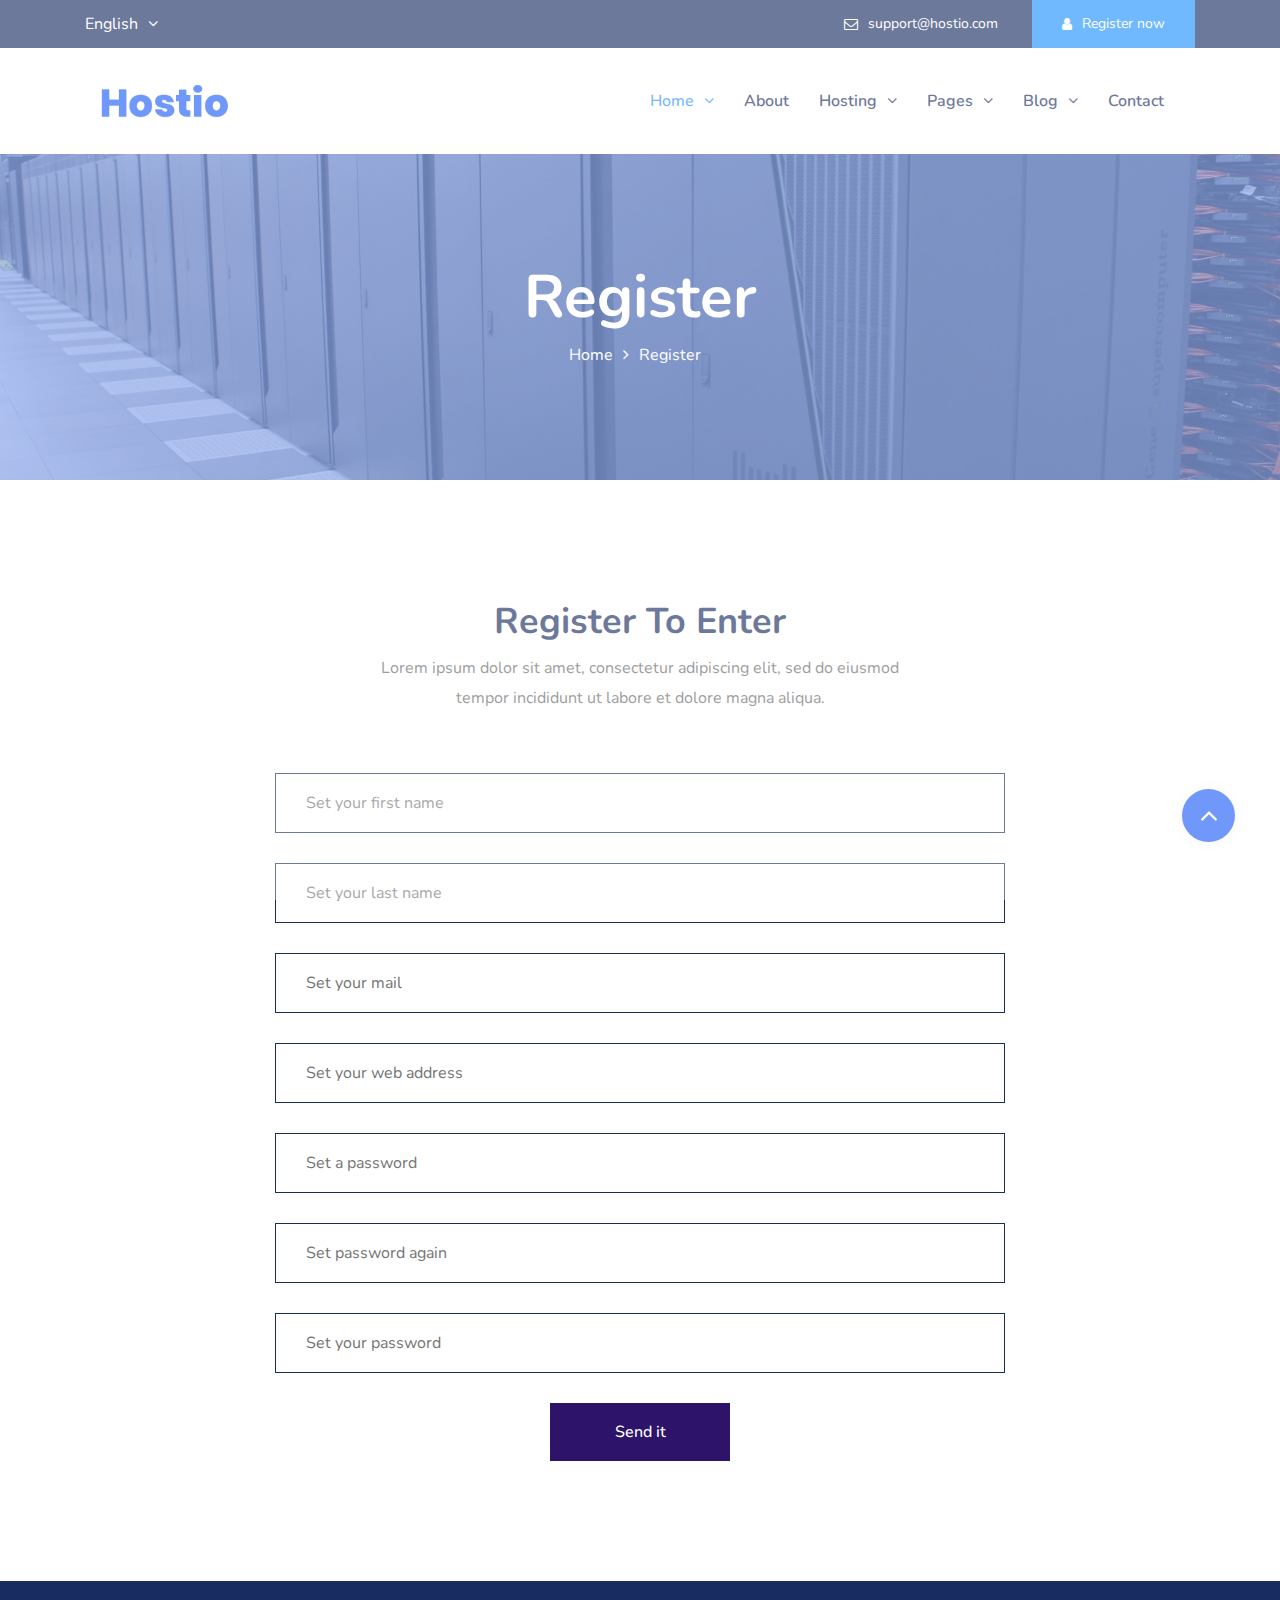
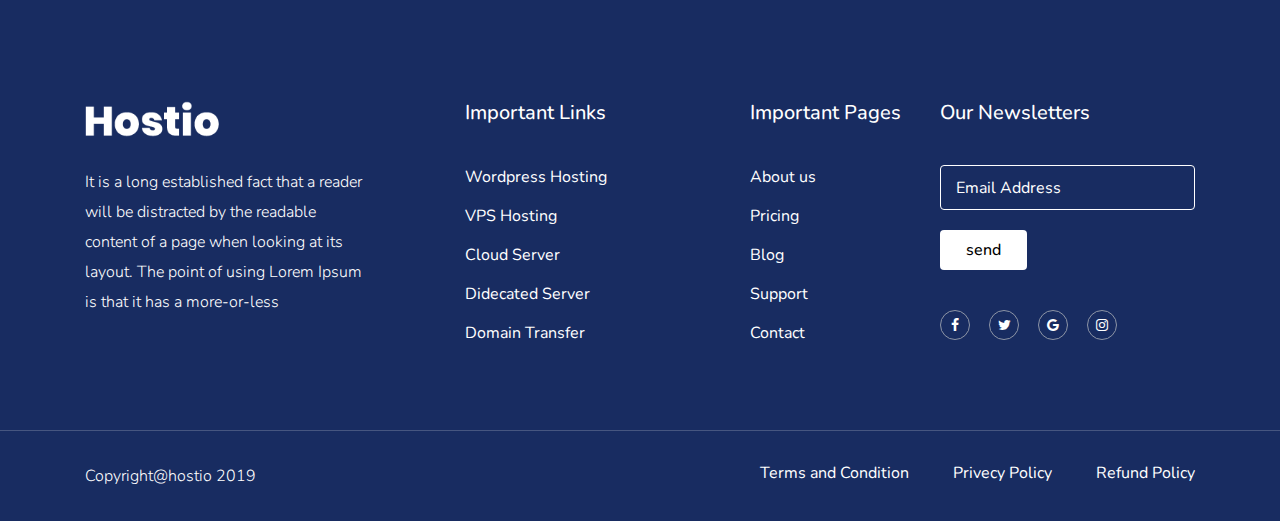
<file: demo/register.html>
<!DOCTYPE html>
<html class="no-js" lang="en">
    <head>
        <meta charset="UTF-8">
        <meta http-equiv="x-ua-compatible" content="ie=edge">	
        <meta name="viewport" content="width=device-width, initial-scale=1.0">
        <title>hostio &mdash; Domain and Web hosting HTML Template</title>
        <!-- Favicon -->
        <link rel="shortcut icon" type="image/x-icon"  href="images/favicon.ico">
        <!-- Google Fonts -->
        <link href="https://fonts.googleapis.com/css?family=Nunito:300,400,600,700" rel="stylesheet">
        <link rel="stylesheet" href="css/assets/font-awesome.min.css"> 
        <link rel="stylesheet" href="css/assets/bootstrap.min.css" >
        <link rel="stylesheet" href="css/assets/flaticon.css">
        <link rel="stylesheet" href="css/assets/magnific-popup.css">
        <link rel="stylesheet" href="css/assets/meanmenu.css">
        <!-- owl carousel -->
        <link rel="stylesheet" href="css/assets/owl.carousel.min.css">
        <link rel="stylesheet" href="css/assets/owl.theme.default.min.css">
        <!-- jquery ui css -->
        <link rel="stylesheet" href="css/assets/jquery-ui.css">
        <!-- Main Css -->
        <link rel="stylesheet" href="css/assets/stl.css">	
        <link rel="stylesheet" href="css/assets/rs.css">	
        <link rel="stylesheet" href="css/assets/ms.css">
        <link rel="stylesheet" href="css/main.css">
        <link rel="stylesheet" href="css/assets/inner-pages.css">
        <link rel="stylesheet" href="css/assets/inner-pages-responsive.css">
    </head>
    <body class="home-hostio" id="home-hostio">
    <!-- Preloader -->
    <div id="preloader">
        <div id="status">&nbsp;</div>
    </div>
    <header class="banner-area dark-overlay">
        <!--banner nav-->
        <div class="nav-header">
            <!-- header-top -->
            <div class="header-top">
                <div class="container">
                    <div class="top-flex">
                        <div class="top-area-left">
                            <div class="left-header-top">
                                <ul>
                                    <li class="nav-item dropdown_area">
                                        <span>English<i class="fa fa-angle-down language_icon"></i></span>
                                        <div class="dropdown_menu">
                                        <a class="dropdown_item" href="#">French</a>
                                        <a class="dropdown_item" href="#">German</a>
                                        <a class="dropdown_item" href="#">Spanish</a>
                                        </div>
                                    </li>
                                </ul>
                            </div>
                        </div>
                        <div class="top-area-right text-right">
                            <div class="right-header-top">
                                <ul class="">
                                    <li><a href="#" class="d-flex"><span><i class="fa fa-envelope-o"></i></span><p>support@hostio.com</p></a></li>
                                    <li class="active"><a href="#" class="d-flex"><span><i class="fa fa-user"></i></span><p>Register now</p></a></li>
                                </ul>
                            </div>
                        </div>
                    </div>
                </div>
            </div>
            <!-- nav-menu -->
            <div class="eco_nav">
                <div class="container">
                    <nav class="navbar navbar-expand-md navbar-light bg-faded">
                        <a class="navbar-brand navbar-logo" href="index.html"><img src="images/logo_g.png" alt=""></a>
                        <div class="collapse navbar-collapse main-menu" id="navbarSupportedContent">
                            <ul class="navbar-nav nav ml-auto">
                                <li class="nav-item p-nav"><a href="index.html" class="nav-link active nav-menu">Home<i class="fa fa-angle-down"></i></a>
                                    <ul class="nav_mega">
                                       <li>
                                            <div class="mega_menu_container">
                                                
                                                <div class="row pb-20">
                                                    <div class="col-md-6 col-lg-4">
                                                        <div class="mega_menu_box">
                                                            <a href="">
                                                                <img src="images/demo/1.jpg" alt="thumbnail" class="img-fluid" />
                                                            </a>
                                                            <h4 class="mega_menu_heading"><a href="" class="">Home 1</a></h4>
                                                        </div>
                                                    </div>                                                
                                                    <div class="col-md-6 col-lg-4">
                                                        <div class="mega_menu_box">
                                                            <a href="">
                                                                <img src="images/demo/1.jpg" alt="thumbnail" class="img-fluid" />
                                                            </a>
                                                            <h4 class="mega_menu_heading"><a href="" class="">Home 1</a></h4>
                                                        </div>
                                                    </div>
    
                                                    <div class="col-md-6 col-lg-4">
                                                        <div class="mega_menu_box">
                                                            <a href="">
                                                                <img src="images/demo/1.jpg" alt="thumbnail" class="img-fluid" />
                                                            </a>
                                                            <h4 class="mega_menu_heading"><a href="" class="">Home 2</a></h4>
                                                        </div>
                                                    </div>
                                                </div>
                                                
                                                <div class="row">
                                                    <div class="col-md-6 col-lg-4">
                                                        <div class="mega_menu_box">
                                                            <a href="">
                                                                <img src="images/demo/1.jpg" alt="thumbnail" class="img-fluid" />
                                                            </a>
                                                            <h4 class="mega_menu_heading"><a href="" class="">Home 3</a></h4>
                                                        </div>
                                                    </div>                                                
                                                    <div class="col-md-6 col-lg-4">
                                                        <div class="mega_menu_box">
                                                            <a href="">
                                                                <img src="images/demo/1.jpg" alt="thumbnail" class="img-fluid" />
                                                            </a>
                                                            <h4 class="mega_menu_heading"><a href="" class="">Home 4</a></h4>
                                                        </div>
                                                    </div>
    
                                                    <div class="col-md-6 col-lg-4">
                                                        <div class="mega_menu_box">
                                                            <a href="">
                                                                <img src="images/demo/1.jpg" alt="thumbnail" class="img-fluid" />
                                                            </a>
                                                            <h4 class="mega_menu_heading"><a href="" class="">Home 5</a></h4>
                                                        </div>
                                                    </div>
                                                </div>
                                                
                                            </div>
                                        </li>
                                    </ul>                           
                                </li>                                                                    
                                <li class="nav-item single_nav"><a href="about.html" class="nav-link nav-menu">About</a>    
                                </li>
                                <li class="nav-item single_nav"><a href="#" class="nav-link dropdown_icon nav-menu">Hosting<i class="fa fa-angle-down"></i></a>
                                    <ul class="navbar-nav nav mx-auto">
                                        <li class="nav-item"><a href="dedicated-hosting.html" class="nav-link">Shared Hosting</a></li>
                                        <li class="nav-item"><a href="vps-hosting.html" class="nav-link">VPS Hosting</a></li>
                                    </ul>
                                </li>
                                <li class="nav-item single_nav"><a href="#" class="nav-link nav-menu">Pages<i class="fa fa-angle-down"></i></a>
                                    <ul class="navbar-nav nav mx-auto">
                                        <li class="nav-item"><a href="faq.html" class="nav-link">FAQ</a></li> 
                                        <li class="nav-item"><a href="login.html" class="nav-link">Login</a></li>
                                        <li class="nav-item"><a href="register.html" class="nav-link">Register</a></li>
                                    </ul>                            
                                </li> 
                                <li class="nav-item single_nav"><a href="#" class="nav-link nav-menu">Blog<i class="fa fa-angle-down"></i></a>
                                    <ul class="navbar-nav nav mx-auto">
                                        <li class="nav-item"><a href="blog.html" class="nav-link">Blog</a></li>
                                        <li class="nav-item"><a href="blog-details.html" class="nav-link">Blog Details</a></li>
                                    </ul>   
                                </li>    
                                <li class="nav-item p-nav"><a href="contact.html" class="nav-link nav-menu">Contact</a></li>
                            </ul>
                        </div>    
                    </nav><!-- END NAVBAR -->
                </div> 
            </div> 
        </div>
    </header>
    <!-- End Header -->

    <!-- breadcrumb begin -->
    <div class="breadcrumb-hostio">
        <div class="container">
            <div class="row justify-content-center">
                <div class="col-xl-6 col-lg-6">
                    <div class="breadcrumb-content">
                        <h2>Register</h2>
                        <ul>
                            <li>
                                <a href="#">Home<i class="fa fa-angle-right"></i></a>
                            </li>
                            <li>
                                <a href="#">Register</a>
                            </li>
                        </ul>
                    </div>
                </div>
            </div>
        </div>
    </div>
    <!-- breadcrumb end -->

    <!-- register begin -->
    <div class="contact">
        <div class="container">
            <div class="row justify-content-center">	
                <div class="col-md-8 col-lg-6 col-xl-6">	
                    <div class="bestsite-head text-center mb-60">
                        <div class="section-title">
                            <h2>Register To Enter</h2>
                        </div>
                        <div class="section-content">
                            <p>Lorem ipsum dolor sit amet, consectetur adipiscing elit, sed do eiusmod tempor incididunt ut labore et dolore magna aliqua.</p>
                        </div>
                    </div>
                </div>		
            </div>
            <div class="row justify-content-center">
                <div class="col-xl-8 col-lg-8">
                    <form>
                        <div class="row">
                            <div class="col-xl-12 col-lg-12 text-center">
                                <input type="text" placeholder="Set your first name">
                                <input type="text" placeholder="Set your last name">
                                <input type="email" placeholder="Set your mail">
                                <input type="text" placeholder="Set your web address">
                                <input type="password" placeholder="Set a password">
                                <input type="password" placeholder="Set password again">
                                <input type="password" placeholder="Set your password">
                                <button type="submit">Send it</button>
                            </div>
                        </div>
                    </form>
                </div>
            </div>
        </div>
    </div>
    <!-- register end -->

    <!-- star Footer -->
    <footer class="pt-120">
        <div class="container">
            <div class="footer-top pb-70">
            <div class="row">
                <div class="col-12 col-md-6 col-lg-4">
                    <div class="footer-title">
                        <img src="images/logo.png" alt="" class="f_logo">
                        <p>It is a long established fact that a reader will be distracted by the readable content of a page when looking at its layout. The point of using Lorem Ipsum is that it has a more-or-less</p>
                    </div>
                </div>
                <div class="col-12 col-md-6 col-lg-3">
                    <div class="footer-link">
                        <h3>Important Links</h3>
                        <ul>
                            <li><a href="#">Wordpress Hosting</a></li>
                            <li><a href="#">VPS Hosting</a></li>
                            <li><a href="#">Cloud Server</a></li>
                            <li><a href="#">Didecated Server</a></li>
                            <li><a href="#">Domain Transfer</a></li>
                        </ul>
                    </div>
                </div>
                <div class="col-12 col-md-6 col-lg-2">
                    <div class="company-content">
                        <h3>Important Pages</h3>
                        <ul>
                            <li><a href="#">About us</a></li>
                            <li><a href="#">Pricing</a></li>
                            <li><a href="#">Blog</a></li>
                            <li><a href="#">Support</a></li>
                            <li><a href="#">Contact</a></li>
                        </ul>
                    </div>
                </div>
                <div class="col-12 col-md-6 col-lg-3">
                    <div class="newspaper-site">
                    <h3>Our Newsletters</h3>
                    <input type="email" name="email" placeholder="Email Address">
                    <div class="btn-send">
                        <a href="#">send</a>
                    </div>
                    <ul class="icon-bottom">
                        <li><a href="#"><i class="fa fa-facebook"></i></a></li>
                        <li><a href="#"><i class="fa fa-twitter"></i></a></li>
                        <li><a href="#"><i class="fa fa-google"></i></a></li>
                        <li><a href="#"><i class="fa fa-instagram"></i></a></li>
                    </ul>
                    </div>
                </div>
            </div>
            </div>
        </div>
        <div class="footer-bottom">
            <div class="container">
                <div class="row">
                    <div class="col-md-6">
                        <p>Copyright@hostio 2019</p>
                    </div>
                    <div class="col-md-6 text-right">
                        <ul>
                            <li><a href="">Terms and Condition</a></li>                  
                            <li><a href="">Privecy Policy</a></li>                  
                            <li><a href="">Refund Policy</a></li>                  
                        </ul>
                    </div>
                </div>
            </div>
        </div>
    </footer><!-- End Footer -->

    <!--============= { Ccroll Top} ===========-->
    <section id="scroll-top" class="scroll-top">
        <h2 class="disabled">&nbsp;</h2>
        <div class="to-top pos-rtive">
            <a href="#"><i class = "flaticon-up-arrow"></i></a>
        </div>
    </section>
    
    <!-- JavaScript Files -->
    <script src="js/jquery-3.2.1.min.js"></script>
	<script src="js/popper.min.js"></script>
	<script src="js/bootstrap.min.js"></script>
	<script src="js/owl.carousel.min.js"></script>
    <script src="js/jquery.magnific-popup.min.js"></script>    
    <script src="js/jquery.meanmenu.min.js"></script> 	
    <script src="js/jquery-ui.min.js"></script>
    <script src="js/ui-slider-activate.js"></script>
	<script src="js/main.js"></script>
</body>
</html>
</file>
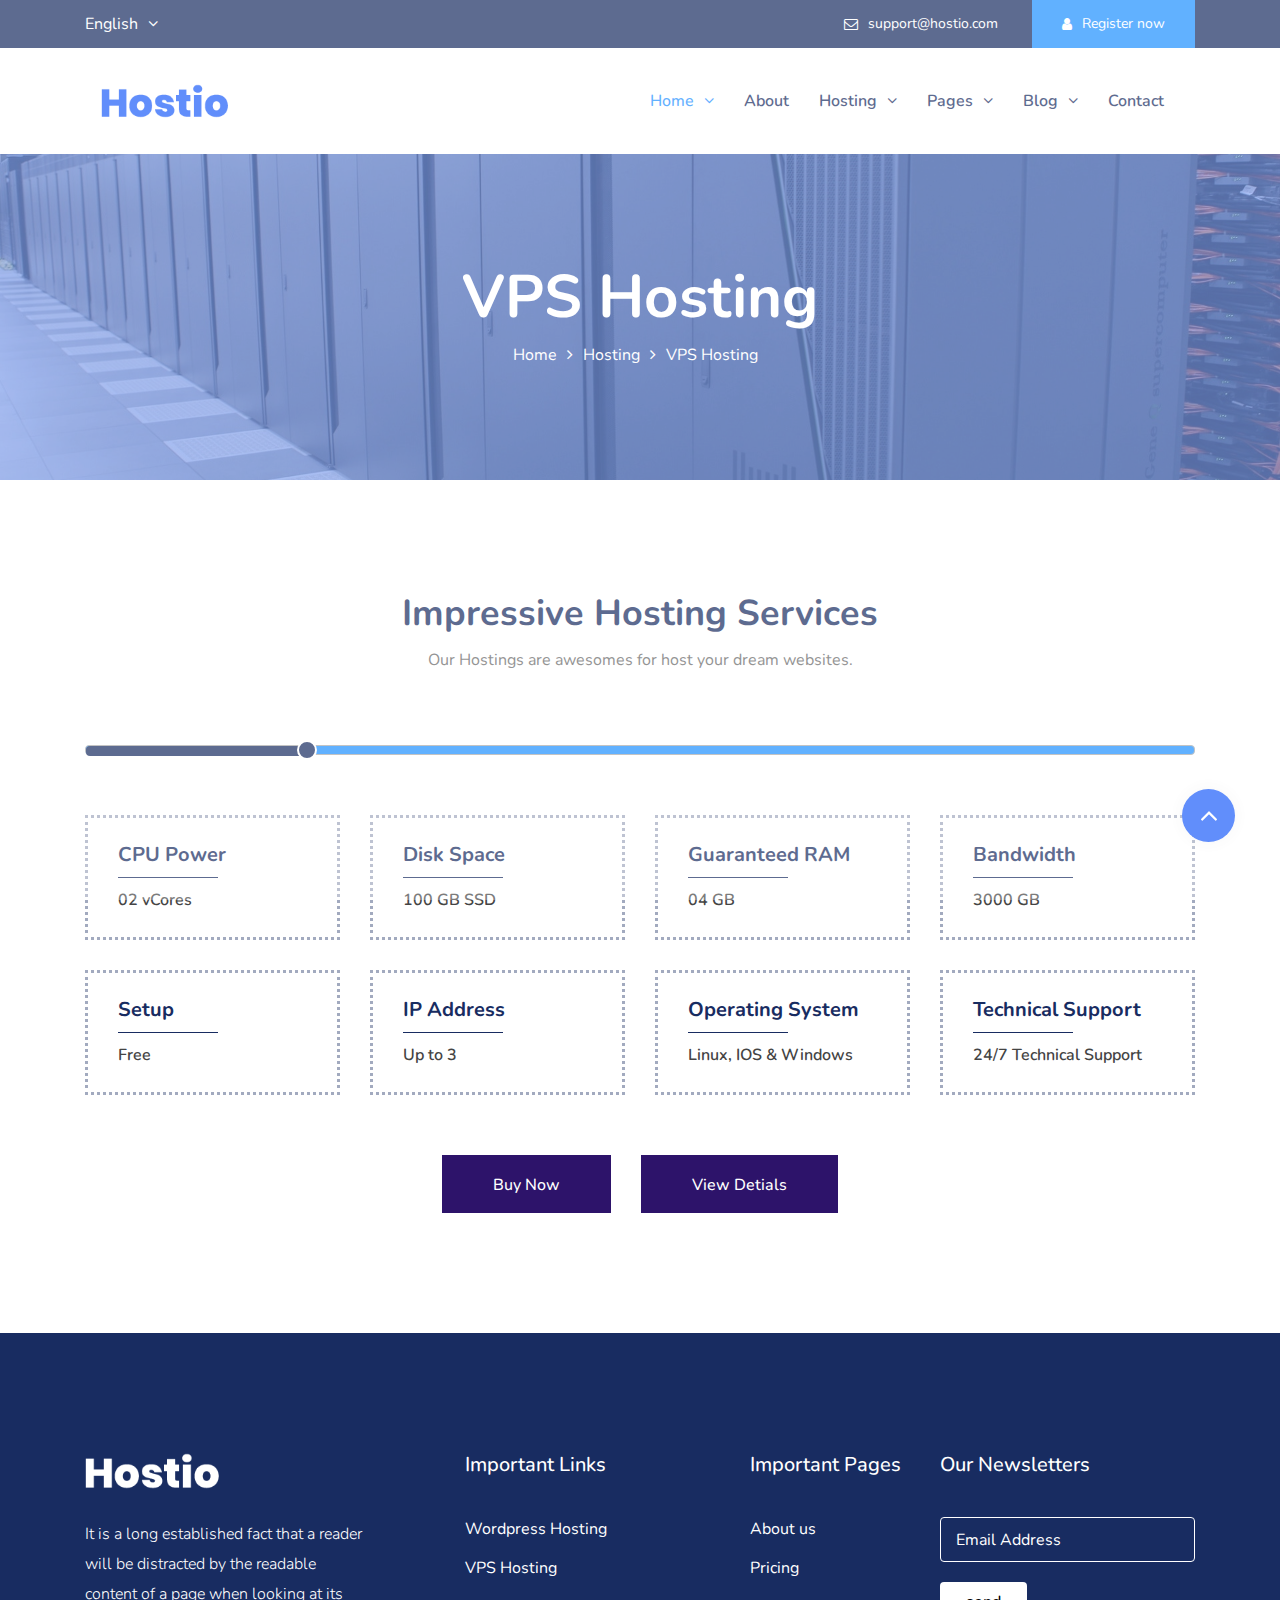
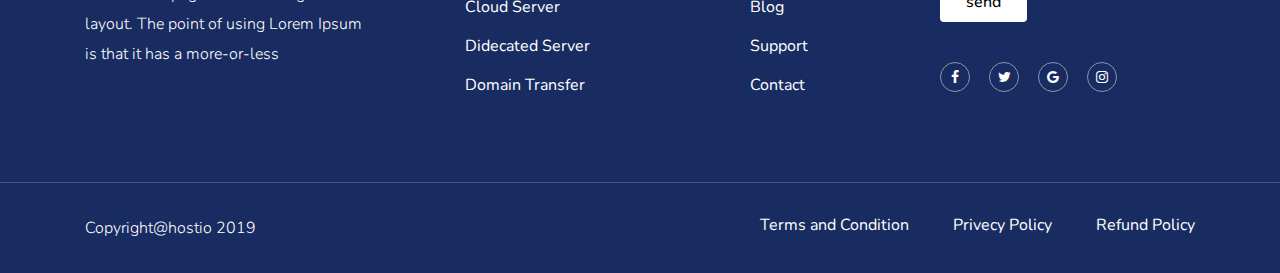
<file: demo/vps-hosting.html>
<!DOCTYPE html>
<html class="no-js" lang="en">
    <head>
        <meta charset="UTF-8">
        <meta http-equiv="x-ua-compatible" content="ie=edge">	
        <meta name="viewport" content="width=device-width, initial-scale=1.0">
        <title>hostio &mdash; Domain and Web hosting HTML Template</title>
        <!-- Favicon -->
        <link rel="shortcut icon" type="image/x-icon"  href="images/favicon.ico">
        <!-- Google Fonts -->
        <link href="https://fonts.googleapis.com/css?family=Nunito:300,400,600,700" rel="stylesheet">
        <link rel="stylesheet" href="css/assets/font-awesome.min.css"> 
        <link rel="stylesheet" href="css/assets/bootstrap.min.css" >
        <link rel="stylesheet" href="css/assets/flaticon.css">
        <link rel="stylesheet" href="css/assets/magnific-popup.css">
        <link rel="stylesheet" href="css/assets/meanmenu.css">
        <!-- owl carousel -->
        <link rel="stylesheet" href="css/assets/owl.carousel.min.css">
        <link rel="stylesheet" href="css/assets/owl.theme.default.min.css">
        <!-- jquery ui css -->
        <link rel="stylesheet" href="css/assets/jquery-ui.css">
        <!-- Main Css -->
        <link rel="stylesheet" href="css/assets/stl.css">	
        <link rel="stylesheet" href="css/assets/rs.css">	
        <link rel="stylesheet" href="css/assets/ms.css">
        <link rel="stylesheet" href="css/main.css">
        <link rel="stylesheet" href="css/assets/inner-pages.css">
        <link rel="stylesheet" href="css/assets/inner-pages-responsive.css">
    </head>
    <body class="home-hostio" id="home-hostio">
    <!-- Preloader -->
    <div id="preloader">
        <div id="status">&nbsp;</div>
    </div>
    <header class="banner-area dark-overlay">
        <!--banner nav-->
        <div class="nav-header">
            <!-- header-top -->
            <div class="header-top">
                <div class="container">
                    <div class="top-flex">
                        <div class="top-area-left">
                            <div class="left-header-top">
                                <ul>
                                    <li class="nav-item dropdown_area">
                                        <span>English<i class="fa fa-angle-down language_icon"></i></span>
                                        <div class="dropdown_menu">
                                        <a class="dropdown_item" href="#">French</a>
                                        <a class="dropdown_item" href="#">German</a>
                                        <a class="dropdown_item" href="#">Spanish</a>
                                        </div>
                                    </li>
                                </ul>
                            </div>
                        </div>
                        <div class="top-area-right text-right">
                            <div class="right-header-top">
                                <ul class="">
                                    <li><a href="#" class="d-flex"><span><i class="fa fa-envelope-o"></i></span><p>support@hostio.com</p></a></li>
                                    <li class="active"><a href="#" class="d-flex"><span><i class="fa fa-user"></i></span><p>Register now</p></a></li>
                                </ul>
                            </div>
                        </div>
                    </div>
                </div>
            </div>
            <!-- nav-menu -->
            <div class="eco_nav">
                <div class="container">
                    <nav class="navbar navbar-expand-md navbar-light bg-faded">
                        <a class="navbar-brand navbar-logo" href="index.html"><img src="images/logo_g.png" alt=""></a>
                        <div class="collapse navbar-collapse main-menu" id="navbarSupportedContent">
                            <ul class="navbar-nav nav ml-auto">
                                <li class="nav-item p-nav"><a href="index.html" class="nav-link active nav-menu">Home<i class="fa fa-angle-down"></i></a>
                                    <ul class="nav_mega">
                                       <li>
                                            <div class="mega_menu_container">
                                                
                                                <div class="row pb-20">
                                                    <div class="col-md-6 col-lg-4">
                                                        <div class="mega_menu_box">
                                                            <a href="">
                                                                <img src="images/demo/1.jpg" alt="thumbnail" class="img-fluid" />
                                                            </a>
                                                            <h4 class="mega_menu_heading"><a href="" class="">Home 1</a></h4>
                                                        </div>
                                                    </div>                                                
                                                    <div class="col-md-6 col-lg-4">
                                                        <div class="mega_menu_box">
                                                            <a href="">
                                                                <img src="images/demo/1.jpg" alt="thumbnail" class="img-fluid" />
                                                            </a>
                                                            <h4 class="mega_menu_heading"><a href="" class="">Home 1</a></h4>
                                                        </div>
                                                    </div>
    
                                                    <div class="col-md-6 col-lg-4">
                                                        <div class="mega_menu_box">
                                                            <a href="">
                                                                <img src="images/demo/1.jpg" alt="thumbnail" class="img-fluid" />
                                                            </a>
                                                            <h4 class="mega_menu_heading"><a href="" class="">Home 2</a></h4>
                                                        </div>
                                                    </div>
                                                </div>
                                                
                                                <div class="row">
                                                    <div class="col-md-6 col-lg-4">
                                                        <div class="mega_menu_box">
                                                            <a href="">
                                                                <img src="images/demo/1.jpg" alt="thumbnail" class="img-fluid" />
                                                            </a>
                                                            <h4 class="mega_menu_heading"><a href="" class="">Home 3</a></h4>
                                                        </div>
                                                    </div>                                                
                                                    <div class="col-md-6 col-lg-4">
                                                        <div class="mega_menu_box">
                                                            <a href="">
                                                                <img src="images/demo/1.jpg" alt="thumbnail" class="img-fluid" />
                                                            </a>
                                                            <h4 class="mega_menu_heading"><a href="" class="">Home 4</a></h4>
                                                        </div>
                                                    </div>
    
                                                    <div class="col-md-6 col-lg-4">
                                                        <div class="mega_menu_box">
                                                            <a href="">
                                                                <img src="images/demo/1.jpg" alt="thumbnail" class="img-fluid" />
                                                            </a>
                                                            <h4 class="mega_menu_heading"><a href="" class="">Home 5</a></h4>
                                                        </div>
                                                    </div>
                                                </div>
                                                
                                            </div>
                                        </li>
                                    </ul>                           
                                </li>                                                                    
                                <li class="nav-item single_nav"><a href="about.html" class="nav-link nav-menu">About</a>    
                                </li>
                                <li class="nav-item single_nav"><a href="#" class="nav-link dropdown_icon nav-menu">Hosting<i class="fa fa-angle-down"></i></a>
                                    <ul class="navbar-nav nav mx-auto">
                                        <li class="nav-item"><a href="dedicated-hosting.html" class="nav-link">Shared Hosting</a></li>
                                        <li class="nav-item"><a href="vps-hosting.html" class="nav-link">VPS Hosting</a></li>
                                    </ul>
                                </li>
                                <li class="nav-item single_nav"><a href="#" class="nav-link nav-menu">Pages<i class="fa fa-angle-down"></i></a>
                                    <ul class="navbar-nav nav mx-auto">
                                        <li class="nav-item"><a href="faq.html" class="nav-link">FAQ</a></li> 
                                        <li class="nav-item"><a href="login.html" class="nav-link">Login</a></li>
                                        <li class="nav-item"><a href="register.html" class="nav-link">Register</a></li>
                                    </ul>                            
                                </li> 
                                <li class="nav-item single_nav"><a href="#" class="nav-link nav-menu">Blog<i class="fa fa-angle-down"></i></a>
                                    <ul class="navbar-nav nav mx-auto">
                                        <li class="nav-item"><a href="blog.html" class="nav-link">Blog</a></li>
                                        <li class="nav-item"><a href="blog-details.html" class="nav-link">Blog Details</a></li>
                                    </ul>   
                                </li>    
                                <li class="nav-item p-nav"><a href="contact.html" class="nav-link nav-menu">Contact</a></li>
                            </ul>
                        </div>    
                    </nav><!-- END NAVBAR -->
                </div> 
            </div>  
        </div>
    </header>
    <!-- End Header -->

    <!-- breadcrumb begin -->
    <div class="breadcrumb-hostio">
        <div class="container">
            <div class="row justify-content-center">
                <div class="col-xl-6 col-lg-6">
                    <div class="breadcrumb-content">
                        <h2>VPS Hosting</h2>
                        <ul>
                            <li>
                                <a href="#">Home<i class="fa fa-angle-right"></i></a>
                            </li>
                            <li>
                                <a href="#">Hosting<i class="fa fa-angle-right"></i></a>
                            </li>
                            <li>VPS Hosting</li>
                        </ul>
                    </div>
                </div>
            </div>
        </div>
    </div>
    <!-- breadcrumb end -->

    <!-- vps hosting begin -->
    <section class="vps-pricing-area section-bg-3">
        <div class="container">
            <div class="row justify-content-center">
                    <div class="col-md-8">	
                        <div class="bestsite-head text-center pt-50 pb-70">
                            <div class="section-title">
                                <h2>Impressive Hosting Services</h2>
                            </div>
                            <div class="section-content">
                                <p>Our Hostings are awesomes for host your dream websites.</p>
                            </div>
                        </div>
                    </div>
            </div>
    
            <div class="row">
                <div class="col-lg-12">
                    <div class="vps-inner-area">
                        
                        <div class="bottom-content">
                            <div class="range-slider-wrapper">
                                <div id="rgslider"></div>
                            </div>
                            <div class="feature-box-wrapper">
                                <div class="row">
                                    <div class="col-lg-3 col-md-6 col-sm-6">
                                        <div class="single-vps-feature-box">
                                            
                                            <div class="vpsf-header">
                                                <h4 class="title">CPU Power</h4>
                                            </div>
                                            <div class="vpsf-body">
                                                <span class="detials"> <span id="power">02</span> vCores</span>
                                            </div>
                                        </div>
                                    </div>
                                    <div class="col-lg-3 col-md-6 col-sm-6">
                                        <div class="single-vps-feature-box">
                                            
                                            <div class="vpsf-header">
                                                <h4 class="title">Disk Space</h4>
                                            </div>
                                            <div class="vpsf-body">
                                                <span class="detials"><span id="diskspace">100</span> GB SSD</span>
                                            </div>
                                        </div>
                                    </div>
                                    <div class="col-lg-3 col-md-6 col-sm-6">
                                        <div class="single-vps-feature-box">
                                            
                                            <div class="vpsf-header">
                                                <h4 class="title">Guaranteed RAM</h4>
                                            </div>
                                            <div class="vpsf-body">
                                                <span class="detials"><span id="ram">04</span> GB</span>
                                            </div>
                                        </div>
                                    </div>
                                    <div class="col-lg-3 col-md-6 col-sm-6">
                                        <div class="single-vps-feature-box">
                                            
                                            <div class="vpsf-header">
                                                <h4 class="title">Bandwidth</h4>
                                            </div>
                                            <div class="vpsf-body">
                                                <span class="detials"><span id="brandwidth">3000</span> GB</span>
                                            </div>
                                        </div>
                                    </div>
                                    <div class="col-lg-3 col-md-6 col-sm-6">
                                        <div class="single-vps-feature-box">
                                            
                                            <div class="vpsf-header">
                                                <h4 class="title">Setup</h4>
                                            </div>
                                            <div class="vpsf-body">
                                                <span class="detials">Free</span>
                                            </div>
                                        </div>
                                    </div>
                                    <div class="col-lg-3 col-md-6 col-sm-6">
                                        <div class="single-vps-feature-box">
                                            
                                            <div class="vpsf-header">
                                                <h4 class="title">IP Address</h4>
                                            </div>
                                            <div class="vpsf-body">
                                                <span class="detials">Up to 3</span>
                                            </div>
                                        </div>
                                    </div>
                                    <div class="col-lg-3 col-md-6 col-sm-6">
                                        <div class="single-vps-feature-box">
                                            
                                            <div class="vpsf-header">
                                                <h4 class="title">Operating System</h4>
                                            </div>
                                            <div class="vpsf-body">
                                                <span class="detials">Linux, IOS & Windows</span>
                                            </div>
                                        </div>
                                    </div>
                                    <div class="col-lg-3 col-md-6 col-sm-6">
                                        <div class="single-vps-feature-box">
                                           
                                            <div class="vpsf-header">
                                                <h4 class="title">Technical Support</h4>
                                            </div>
                                            <div class="vpsf-body">
                                                <span class="detials">24/7 Technical Support</span>
                                            </div>
                                        </div>
                                    </div>
                                </div>
                            </div>
                        </div>
                    </div>
    
                    <div class="plan-buttons">
                        <a href="#">Buy Now</a>
                        <a href="#">View Detials</a>
                    </div>
                </div>
            </div>
        </div>
    </section>
    <!-- vps hosting begin -->

    <!-- star Footer -->
    <footer class="pt-120">
        <div class="container">
            <div class="footer-top pb-70">
            <div class="row">
                <div class="col-12 col-md-6 col-lg-4">
                    <div class="footer-title">
                        <img src="images/logo.png" alt="" class="f_logo">
                        <p>It is a long established fact that a reader will be distracted by the readable content of a page when looking at its layout. The point of using Lorem Ipsum is that it has a more-or-less</p>
                    </div>
                </div>
                <div class="col-12 col-md-6 col-lg-3">
                    <div class="footer-link">
                        <h3>Important Links</h3>
                        <ul>
                            <li><a href="#">Wordpress Hosting</a></li>
                            <li><a href="#">VPS Hosting</a></li>
                            <li><a href="#">Cloud Server</a></li>
                            <li><a href="#">Didecated Server</a></li>
                            <li><a href="#">Domain Transfer</a></li>
                        </ul>
                    </div>
                </div>
                <div class="col-12 col-md-6 col-lg-2">
                    <div class="company-content">
                        <h3>Important Pages</h3>
                        <ul>
                            <li><a href="#">About us</a></li>
                            <li><a href="#">Pricing</a></li>
                            <li><a href="#">Blog</a></li>
                            <li><a href="#">Support</a></li>
                            <li><a href="#">Contact</a></li>
                        </ul>
                    </div>
                </div>
                <div class="col-12 col-md-6 col-lg-3">
                    <div class="newspaper-site">
                    <h3>Our Newsletters</h3>
                    <input type="email" name="email" placeholder="Email Address">
                    <div class="btn-send">
                        <a href="#">send</a>
                    </div>
                    <ul class="icon-bottom">
                        <li><a href="#"><i class="fa fa-facebook"></i></a></li>
                        <li><a href="#"><i class="fa fa-twitter"></i></a></li>
                        <li><a href="#"><i class="fa fa-google"></i></a></li>
                        <li><a href="#"><i class="fa fa-instagram"></i></a></li>
                    </ul>
                    </div>
                </div>
            </div>
            </div>
        </div>
        <div class="footer-bottom">
            <div class="container">
                <div class="row">
                    <div class="col-md-6">
                        <p>Copyright@hostio 2019</p>
                    </div>
                    <div class="col-md-6 text-right">
                        <ul>
                            <li><a href="">Terms and Condition</a></li>                  
                            <li><a href="">Privecy Policy</a></li>                  
                            <li><a href="">Refund Policy</a></li>                  
                        </ul>
                    </div>
                </div>
            </div>
        </div>
    </footer><!-- End Footer -->

    <!--============= { Ccroll Top} ===========-->
    <section id="scroll-top" class="scroll-top">
        <h2 class="disabled">&nbsp;</h2>
        <div class="to-top pos-rtive">
            <a href="#"><i class = "flaticon-up-arrow"></i></a>
        </div>
    </section>
    
    <!-- JavaScript Files -->
    <script src="js/jquery-3.2.1.min.js"></script>
	<script src="js/popper.min.js"></script>
	<script src="js/bootstrap.min.js"></script>
	<script src="js/owl.carousel.min.js"></script>
    <script src="js/jquery.magnific-popup.min.js"></script>    
    <script src="js/jquery.meanmenu.min.js"></script> 	
    <script src="js/jquery-ui.min.js"></script>
    <script src="js/ui-slider-activate.js"></script>
	<script src="js/main.js"></script>
</body>
</html>
</file>
<file: demo/css/assets/flaticon.css>
/*
  	Flaticon icon font: Flaticon
  	Creation date: 07/10/2018 08:36
  	*/

@font-face {
  font-family: "Flaticon";
  src: url("../../fonts/flaticon/Flaticon.eot");
  src: url("../../fonts/flaticon/Flaticon.eot?#iefix") format("embedded-opentype"),
       url("../../fonts/flaticon/Flaticon.woff") format("woff"),
       url("../../fonts/flaticon/Flaticon.ttf") format("truetype"),
       url("../../fonts/flaticon/Flaticon.svg#Flaticon") format("svg");
  font-weight: normal;
  font-style: normal;
}

@media screen and (-webkit-min-device-pixel-ratio:0) {
  @font-face {
    font-family: "Flaticon";
    src: url("./Flaticon.svg#Flaticon") format("svg");
  }
}

[class^="flaticon-"]:before, [class*=" flaticon-"]:before,
[class^="flaticon-"]:after, [class*=" flaticon-"]:after {   
  font-family: Flaticon;
        font-size: 20px;
font-style: normal;
margin-left: 20px;
}

.flaticon-quotation-mark:before { content: "\f100"; }
.flaticon-angle-pointing-to-left:before { content: "\f101"; }
.flaticon-angle-arrow-pointing-to-right:before { content: "\f102"; }
.flaticon-play-arrow:before { content: "\f103"; }
.flaticon-up-arrow:before { content: "\f104"; }
.flaticon-play-button:before { content: "\f105"; }
.flaticon-music-player-play:before { content: "\f106"; }
.flaticon-star:before { content: "\f107"; }
.flaticon-profile:before { content: "\f108"; }
.flaticon-man-user:before { content: "\f109"; }
.flaticon-info-sign:before { content: "\f10a"; }
.flaticon-portfolio:before { content: "\f10b"; }
.flaticon-facebook-letter-logo:before { content: "\f10c"; }
.flaticon-twitter-black-shape:before { content: "\f10d"; }
.flaticon-pinterest:before { content: "\f10e"; }
.flaticon-linkedin:before { content: "\f10f"; }
.flaticon-skype-logo:before { content: "\f110"; }
.flaticon-youtube-logo:before { content: "\f111"; }
.flaticon-cancel-music:before { content: "\f112"; }
.flaticon-cancel:before { content: "\f113"; }
.flaticon-close:before { content: "\f114"; }
.flaticon-star-1:before { content: "\f115"; }
.flaticon-star-shape-with-half-full:before { content: "\f116"; }
.flaticon-angle-arrow-down:before { content: "\f117"; }
.flaticon-login-button:before { content: "\f118"; }
.flaticon-search-1:before { content: "\f119"; }
.flaticon-menu:before { content: "\f11a"; }
.flaticon-menu-1:before { content: "\f11b"; }
.flaticon-menu-2:before { content: "\f11c"; }
.flaticon-line-menu:before { content: "\f11d"; }
.flaticon-quotation-mark-1:before { content: "\f11e"; }
.flaticon-view:before { content: "\f11f"; }
.flaticon-calendar:before { content: "\f120"; }
.flaticon-comment:before { content: "\f121"; }
.flaticon-headphones:before { content: "\f122"; }
.flaticon-user:before { content: "\f123"; }
.flaticon-chat-comment-oval-speech-bubble-with-text-lines:before { content: "\f124"; }
.flaticon-phone-call:before { content: "\f125"; }
.flaticon-email:before { content: "\f126"; }
.flaticon-share:before { content: "\f127"; }
</file>
<file: demo/css/assets/stl.css>
/* ---------------------------------------

[Main Stylesheet]

Project:    	Hostio - Domain and Hosting HTML Template
Version:    	1.0
Last Change:    21/03/2019
Primary Use:    Domain and Hosting Business

------------------------------------------

[Table of contents]

1. Fonts
2. Reset Css
3. Global Settings
4. Section Styles
5. Colors
6. Margin and Padding
7. Background Overlay
8. Buttons Style
9. Preloader
10. ScrollUp Button
11. Main Header style
12. Hero Area
13. Listing Places Area
14. How It Works Area
15. Promote Business
16. Interested In Area
17. Search Listing
18. Listing Delivery Area
19. Counter Area
20. App Area
21. Blog Area
22. Footer Area
23. Custom Hero Area
24. Listing; Details Area
25. Add Listing
26. Contact Area
27. Acount Area
28. Blog Details Area
29. About Us
30. Trust us area
31. FAQs area
32. Responsive Css

-------------------------------------------*/


/*** 

====================================================================
	Fonts
====================================================================
font-family: 'Poppins', sans-serif;
font-family: 'Open Sans', sans-serif;

 ***/

html,
body {
  height: 100%;
  overflow: hidden scroll;
}

body {
  position: relative;
  font-family: 'Nunito', sans-serif;
  color: #8d95a6;
  font-size: 16px;
  font-weight: 400;
  height: 100%;
  width: 100%;
  margin: 0;
  padding: 0;
}

body,
div,
dl,
dt,
dd,
ul,
ol,
li,
h1,
h2,
h3,
h4,
h5,
h6,
pre,
form,
fieldset,
input,
textarea,
p,
blockquote,
th,
td {
  padding: 0;
  margin: 0;
}

table {
  border-spacing: 0;
}

fieldset,
img {
  border: 0;
}

address,
caption,
cite,
code,
dfn,
em,
strong,
th,
var {
  font-weight: normal;
  font-style: normal;
}

strong {
  font-weight: bold;
}

ol,
ul {
  list-style: none;
  margin: 0;
  padding: 0;
}

q:before,
q:after {
  content: '';
}

abbr,
acronym {
  border: 0;
}

a:focus {
  outline: 0px solid;
}

img {
  max-width: 100%;
  height: auto;
}

p {
  font-family: 'Nunito', sans-serif;
  font-weight: 300;
  color: #666666;
  font-size: 16px;
  margin: 0px;
  line-height: 30px;
}

h1,
h2,
h3,
h4,
h5,
h6 {
  margin-bottom: 10px;
  font-family: 'Nunito', sans-serif;
  color: #182C61;
}

h2 {
  font-weight: 700;
  font-size: 36px;
}

a {
  font-family: 'Nunito', sans-serif;
  text-decoration: none;
  display: block;
  margin: 0px;
  color: #000000;
}

a:hover {
  text-decoration: none;
}

a:active,
a:hover {
  outline: 0 none;
}

li {
  display: inline-block;
}

.clear {
  clear: both;
}

.disabled {
  display: none;
}

::-moz-selection {
  background: #1e90ff;
  color: #fff;
  text-shadow: none;
}

::selection {
  background: #1e90ff;
  color: #fff;
  text-shadow: none;
}

.browserupgrade {
  margin: 0.2em 0;
  background: #ccc;
  color: #000;
  padding: 0.2em 0;
}

.ptb-100 {
  padding: 100px 0;
}

.boxshadow,
.tp-caption.boxshadow {
  box-shadow: none;
}

.hades.tparrows::before {
  color: #20b8f1;
  font-size: 20px;
  line-height: 50px;
}

.hades.tparrows {
  height: 50px;
  position: absolute;
  width: 50px;
  z-index: 1000;
  border: 1px solid #20b8f1;
  background: transparent;
}

.hades.tparrows:hover::before {
  background: none;
  color: #20b8f1;
}

.tp-bannertimer {
  background: #00aeef;
}




 
.dark-overlay {
  background-size: cover !important;
    position: relative;
    z-index: 1;
}

.dark-overlay:after {
    position: absolute;
    left: 0;
    top: 0;
    height: 100%;
    width: 100%;
    background: #1D5DF9;
    content: "";
    z-index: -1;
    opacity: .5;
}
 











/*=====basce css end here=========*/


/* =====================================
MARGIN TOP
===================================== */

.mt-0 {
  margin-top: 0;
}

.mt-10 {
  margin-top: 10px;
}

.mt-15 {
  margin-top: 15px;
}

.mt-20 {
  margin-top: 20px;
}

.mt-30 {
  margin-top: 30px;
}

.mt-40 {
  margin-top: 40px;
}

.mt-50 {
  margin-top: 50px;
}

.mt-60 {
  margin-top: 60px;
}

.mt-70 {
  margin-top: 70px;
}

.mt-80 {
  margin-top: 80px;
}

.mt-90 {
  margin-top: 90px;
}

.mt-100 {
  margin-top: 100px;
}

.mt-110 {
  margin-top: 110px;
}

.mt-120 {
  margin-top: 120px;
}

.mt-130 {
  margin-top: 130px;
}

.mt-140 {
  margin-top: 140px;
}

.mt-150 {
  margin-top: 150px;
}


/* =====================================
MARGIN RIGHT,LEFT
===================================== */

.mr-15 {
  margin-right: 15px;
}

.mr-30 {
  margin-right: 30px;
}

.mr-20 {
  margin-right: 20px;
}

.mr-40 {
  margin-right: 40px;
}

.mr-50 {
  margin-right: 50px;
}

.ml-10 {
  margin-left: 10px;
}

.ml-15 {
  margin-left: 15px;
}

.ml-20 {
  margin-left: 20px;
}

.ml-50 {
  margin-left: 50px;
}


/* =====================================
MARGIN BOTTOM
===================================== */

.mb-0 {
  margin-bottom: 0;
}

.mb-10 {
  margin-bottom: 10px;
}

.mb-15 {
  margin-bottom: 15px;
}

.mb-20 {
  margin-bottom: 20px;
}

.mb-30 {
  margin-bottom: 30px;
}

.mb-40 {
  margin-bottom: 40px;
}

.mb-50 {
  margin-bottom: 50px;
}

.mb-55 {
  margin-bottom: 55px;
}

.mb-60 {
  margin-bottom: 60px;
}

.mb-70 {
  margin-bottom: 70px;
}

.mb-80 {
  margin-bottom: 80px;
}

.mb-90 {
  margin-bottom: 90px;
}

.mb-100 {
  margin-bottom: 100px;
}

.mb-110 {
  margin-bottom: 110px;
}

.mb-120 {
  margin-bottom: 120px;
}

.mb-130 {
  margin-bottom: 130px;
}

.mb-140 {
  margin-bottom: 140px;
}

.mb-150 {
  margin-bottom: 150px;
}


/*===================================== 
PADDING TOP
===================================== */

.pt-0 {
  padding-top: 0;
}

.pt-10 {
  padding-top: 10px;
}

.pt-15 {
  padding-top: 15px;
}

.pt-20 {
  padding-top: 20px;
}

.pt-30 {
  padding-top: 30px;
}

.pt-40 {
  padding-top: 40px;
}

.pt-50 {
  padding-top: 50px;
}

.pt-60 {
  padding-top: 60px;
}

.pt-70 {
  padding-top: 70px;
}

.pt-80 {
  padding-top: 80px;
}

.pt-90 {
  padding-top: 90px;
}

.pt-100 {
  padding-top: 100px;
}

.pt-110 {
  padding-top: 110px;
}

.pt-120 {
  padding-top: 120px;
}

.pt-130 {
  padding-top: 130px;
}

.pt-140 {
  padding-top: 140px;
}

.pt-150 {
  padding-top: 150px;
}

.pt-160 {
  padding-top: 160px;
}

.pt-180 {
  padding-top: 180px;
}

.pt-190 {
  padding-top: 190px;
}

.pt-200 {
  padding-top: 150px;
}


/* =====================================
PADDING RIGHT
===================================== */

.pr-0 {
  padding-right: 0;
}

.pr-10 {
  padding-right: 10px;
}

.pr-15 {
  padding-right: 15px;
}

.pr-20 {
  padding-right: 20px;
}

.pr-25 {
  padding-right: 25px;
}

.pr-30 {
  padding-right: 30px;
}

.pr-40 {
  padding-right: 40px;
}

.pr-45 {
  padding-right: 45px;
}

.pr-50 {
  padding-right: 50px;
}

.pr-60 {
  padding-right: 60px;
}

.pr-70 {
  padding-right: 70px;
}

.pr-75 {
  padding-right: 75px;
}

.pr-80 {
  padding-right: 80px;
}

.pr-90 {
  padding-right: 90px;
}

.pr-100 {
  padding-right: 100px;
}

.pr-110 {
  padding-right: 110px;
}

.pr-120 {
  padding-right: 120px;
}

.pr-130 {
  padding-right: 130px;
}

.pr-140 {
  padding-right: 140px;
}


/* =====================================
PADDING BOTTOM
===================================== */

.pb-0 {
  padding-bottom: 0;
}

.pb-10 {
  padding-bottom: 10px;
}

.pb-15 {
  padding-bottom: 15px;
}

.pb-20 {
  padding-bottom: 20px;
}

.pb-30 {
  padding-bottom: 30px;
}

.pb-40 {
  padding-bottom: 40px;
}

.pb-50 {
  padding-bottom: 50px;
}

.pb-60 {
  padding-bottom: 60px;
}

.pb-70 {
  padding-bottom: 70px;
}

.pb-80 {
  padding-bottom: 80px;
}

.pb-90 {
  padding-bottom: 90px;
}

.pb-100 {
  padding-bottom: 100px;
}

.pb-110 {
  padding-bottom: 110px;
}

.pb-120 {
  padding-bottom: 120px;
}

.pb-130 {
  padding-bottom: 130px;
}

.pb-140 {
  padding-bottom: 140px;
}

.pb-150 {
  padding-bottom: 150px;
}

.pb-160 {
  padding-bottom: 160px;
}

.pb-170 {
  padding-bottom: 170px;
}

.pb-180 {
  padding-bottom: 180px;
}

.pb-190 {
  padding-bottom: 190px;
}

.pb-200 {
  padding-bottom: 200px;
}


/* =====================================
PADDING LEFT
===================================== */

.pl-0 {
  padding-left: 0;
}

.pl-10 {
  padding-left: 10px;
}

.pl-15 {
  padding-left: 15px;
}

.pl-20 {
  padding-left: 20px;
}

.pl-25 {
  padding-left: 25px;
}

.pl-30 {
  padding-left: 30px;
}

.pl-40 {
  padding-left: 40px;
}

.pl-45 {
  padding-left: 45px;
}

.pl-50 {
  padding-left: 50px;
}

.pl-60 {
  padding-left: 60px;
}

.pl-70 {
  padding-left: 70px;
}

.pl-80 {
  padding-left: 80px;
}

.pl-90 {
  padding-left: 90px;
}

.pl-100 {
  padding-left: 100px;
}

.pl-110 {
  padding-left: 110px;
}

.pl-120 {
  padding-left: 120px;
}

.pl-130 {
  padding-left: 130px;
}

.pl-140 {
  padding-left: 140px;
}

.pl-150 {
  padding-left: 150px;
}


/* =====================================
1.3. PAGE SECTION PADDING
===================================== */

.ptb-0 {
  padding: 0;
}

.ptb-10 {
  padding: 10px 0;
}

.ptb-20 {
  padding: 20px 0;
}

.ptb-30 {
  padding: 30px 0;
}

.ptb-40 {
  padding: 40px 0;
}

.ptb-50 {
  padding: 50px 0;
}

.ptb-60 {
  padding: 60px 0;
}

.ptb-70 {
  padding: 70px 0;
}

.ptb-80 {
  padding: 80px 0;
}

.ptb-90 {
  padding: 90px 0;
}

.ptb-100 {
  padding: 100px 0;
}

.ptb-110 {
  padding: 110px 0;
}

.ptb-120 {
  padding: 120px 0;
}

.ptb-130 {
  padding: 130px 0;
}

.ptb-140 {
  padding: 140px 0;
}

.ptb-150 {
  padding: 150px 0;
}

.p-100 {
  padding: 100px;
}


/* =====================================
1.4. PAGE SECTION MARGIN
===================================== */

.mtb-0 {
  margin: 0;
}

.mtb-10 {
  margin: 10px 0;
}

.mtb-15 {
  margin: 15px 0;
}

.mtb-20 {
  margin: 20px 0;
}

.mtb-30 {
  margin: 30px 0;
}

.mtb-40 {
  margin: 40px 0;
}

.mtb-50 {
  margin: 50px 0;
}

.mtb-60 {
  margin: 60px 0;
}

.mtb-70 {
  margin: 70px 0;
}

.mtb-80 {
  margin: 80px 0;
}

.mtb-90 {
  margin: 90px 0;
}

.mtb-100 {
  margin: 100px 0;
}

.mtb-110 {
  margin: 110px 0;
}

.mtb-120 {
  margin: 120px 0;
}

.mtb-130 {
  margin: 130px 0;
}

.mtb-140 {
  margin: 140px 0;
}

.mtb-150 {
  margin: 150px 0;
}

.mr-60 {
  margin: 0px 60px 0px 0px;
}


/*==============================
 theme buttons css goes here
===============================*/

.btn-one-dtf::before {
  position: absolute;
  height: 100%;
  width: 100%;
  content: "";
  top: 0;
  left: 0;
  opacity: 0;
  border-radius: 10px;
  background: -webkit-linear-gradient(0deg, #0e94d8 0%, #1f9dec 47%, #30a5ff 100%);
  background: linear-gradient(0deg, #0e94d8 0%, #1f9dec 47%, #30a5ff 100%);
}

.btn-two-dtf {
  border-radius: 3px;
  background: -webkit-linear-gradient(0deg, #008dd5 0%, #008dd5 100%);
  background: linear-gradient(0deg, #008dd5 0%, #008dd5 100%);
  transition: all 0.3s ease-in-out;
}

.btn-outline-primary.btn-sm {
  background: transparent none repeat scroll 0 0;
  border-radius: 10px;
  display: inline-block;
  border: 1px solid #ffffff;
}

.btn {
  border-radius: 18px;
  font-style: normal;
  padding: 0 22px;
  position: relative;
  text-align: center;
  text-decoration: none;
  text-transform: capitalize;
  z-index: 500;
}

.home-version-four .cd-pricing-switcher .cd-switch {
  background: #007bff;
}

.home-version-four .cd-pricing-switcher .fieldset {
  background: #1D5DF9;
}

.home-version-four .cd-pricing-wrapper>li {
  background-color: transparent;
}

.home-version-four .cd-pricing-list>li {
  justify-content: space-between;
  display: flex !important;
}

.home-version-four .price-vh-four .main-vh-four {
  padding-bottom: 0px !important;
  padding: 0;
}

.home-version-four .pricing-section .pricing-main-area .price-deck .pricing-main {
  padding: 20px 0 80px;
}

.home-version-four .pricing-section .pricing-main-area .price-deck .three-d-site {
  position: relative;
  width: 310px;
}

.cd-pricing-switcher {
  text-align: center;
  margin-top: 55px;
}

.cd-pricing-switcher .fieldset {
  display: inline-block;
  position: relative;
  padding: 2px;
  border: transparent;
  background: #1e90ff;
}

.cd-pricing-switcher input[type="radio"] {
  position: absolute;
  opacity: 0;
}

.cd-pricing-switcher label {
  position: relative;
  z-index: 1;
  display: inline-block;
  float: left;
  width: 200px;
  height: 60px;
  transform: translate(0%, 50%);
  line-height: 3px;
  cursor: pointer;
  font-size: 18px;
  font-weight: 700;
  font-family: 'Nunito', sans-serif;
  color: #ffffff;
}

.cd-pricing-switcher .cd-switch {
  background: #2d136a;
  position: absolute;
  top: 0px;
  left: 0px;
  height: 100%;
  width: 200px;
  -webkit-transition: -webkit-transform 0.5s;
  -moz-transition: -moz-transform 0.5s;
  transition: transform 0.5s;
}

.cd-pricing-switcher input[type="radio"]:checked+label+.cd-switch,
.cd-pricing-switcher input[type="radio"]:checked+label:nth-of-type(n)+.cd-switch {
  -webkit-transform: translateX(2050px);
  -moz-transform: translateX(205px);
  -ms-transform: translateX(205px);
  -o-transform: translateX(205px);
  transform: translateX(205px);
}

.no-js .cd-pricing-switcher {
  display: none;
}

.cd-pricing-list {
  margin-top: 80px;
}

.cd-pricing-list>li {
  position: relative;
  margin-bottom: 1em;
}

.cd-pricing-wrapper {
  position: relative;
  display: inline-block;
  z-index: 1;
}

.cd-pricing-wrapper.is-switched .is-visible {
  -webkit-transform: rotateY(180deg);
  -moz-transform: rotateY(180deg);
  -ms-transform: rotateY(180deg);
  -o-transform: rotateY(180deg);
  transform: rotateY(180deg);
  -webkit-animation: cd-rotate 0.5s;
  -moz-animation: cd-rotate 0.5s;
  animation: cd-rotate 0.5s;
}

.cd-pricing-wrapper.is-switched .is-hidden {
  -webkit-transform: rotateY(0);
  -moz-transform: rotateY(0);
  -ms-transform: rotateY(0);
  -o-transform: rotateY(0);
  transform: rotateY(0);
  -webkit-animation: cd-rotate-inverse 0.5s;
  -moz-animation: cd-rotate-inverse 0.5s;
  animation: cd-rotate-inverse 0.5s;
  opacity: 0;
}

.cd-pricing-wrapper.is-switched .is-selected {
  opacity: 1;
}

.cd-pricing-wrapper.is-switched.reverse-animation .is-visible {
  -webkit-transform: rotateY(-180deg);
  -moz-transform: rotateY(-180deg);
  -ms-transform: rotateY(-180deg);
  -o-transform: rotateY(-180deg);
  transform: rotateY(-180deg);
  -webkit-animation: cd-rotate-back 0.5s;
  -moz-animation: cd-rotate-back 0.5s;
  animation: cd-rotate-back 0.5s;
}

.cd-pricing-wrapper.is-switched.reverse-animation .is-hidden {
  -webkit-transform: rotateY(0);
  -moz-transform: rotateY(0);
  -ms-transform: rotateY(0);
  -o-transform: rotateY(0);
  transform: rotateY(0);
  -webkit-animation: cd-rotate-inverse-back 0.5s;
  -moz-animation: cd-rotate-inverse-back 0.5s;
  animation: cd-rotate-inverse-back 0.5s;
  opacity: 0;
}

.cd-pricing-wrapper.is-switched.reverse-animation .is-selected {
  opacity: 1;
}

.cd-pricing-wrapper>li {
  background-color: #FFFFFF;
  -webkit-backface-visibility: hidden;
  backface-visibility: hidden;
  outline: 1px solid transparent;
}

.cd-pricing-wrapper>li::after {
  content: '';
  position: absolute;
  top: 0;
  right: 0;
  height: 100%;
  width: 50px;
  pointer-events: none;
}

.cd-pricing-wrapper>li.is-ended::after {
  display: none;
}

.cd-pricing-wrapper .is-visible {
  position: relative;
  z-index: 5;
}

.cd-pricing-wrapper .is-hidden {
  position: absolute;
  top: 0;
  left: 0;
  height: 100%;
  width: 100%;
  z-index: 1;
  -webkit-transform: rotateY(180deg);
  -moz-transform: rotateY(180deg);
  -ms-transform: rotateY(180deg);
  -o-transform: rotateY(180deg);
  transform: rotateY(180deg);
}

.cd-pricing-wrapper .is-selected {
  z-index: 3 !important;
}

.no-js .cd-pricing-wrapper .is-hidden {
  position: relative;
  -webkit-transform: rotateY(0);
  -moz-transform: rotateY(0);
  -ms-transform: rotateY(0);
  -o-transform: rotateY(0);
  transform: rotateY(0);
  margin-top: 1em;
}

.cd-popular+li .cd-pricing-wrapper>li::before {
  display: none;
}

.d-inline-block {
  display: inline-block;
  width: 100%;
}

.cd-pricing-body {
  -webkit-overflow-scrolling: touch;
  margin: 0px 15px;
}

.is-switched .cd-pricing-body {
  overflow: hidden;
}

.cd-select {
  position: relative;
  z-index: 1;
  display: block;
  height: 100%;
  /* hide button text on mobile */
  overflow: hidden;
  text-indent: 100%;
  white-space: nowrap;
  color: transparent;
}

.section-title h2 {
  font-weight: 700;
  font-size: 36px;
  text-transform: capitalize;
}


/* -------------------------------- xkeyframes -------------------------------- */

@-webkit-keyframes cd-rotate {
  0% {
    -webkit-transform: perspective(2000px) rotateY(0);
  }
  70% {
    /* this creates the bounce effect */
    -webkit-transform: perspective(2000px) rotateY(200deg);
  }
  100% {
    -webkit-transform: perspective(2000px) rotateY(180deg);
  }
}

@-moz-keyframes cd-rotate {
  0% {
    -moz-transform: perspective(2000px) rotateY(0);
  }
  70% {
    /* this creates the bounce effect */
    -moz-transform: perspective(2000px) rotateY(200deg);
  }
  100% {
    -moz-transform: perspective(2000px) rotateY(180deg);
  }
}

@keyframes cd-rotate {
  0% {
    -webkit-transform: perspective(2000px) rotateY(0);
    -moz-transform: perspective(2000px) rotateY(0);
    -ms-transform: perspective(2000px) rotateY(0);
    -o-transform: perspective(2000px) rotateY(0);
    transform: perspective(2000px) rotateY(0);
  }
  70% {
    /* this creates the bounce effect */
    -webkit-transform: perspective(2000px) rotateY(200deg);
    -moz-transform: perspective(2000px) rotateY(200deg);
    -ms-transform: perspective(2000px) rotateY(200deg);
    -o-transform: perspective(2000px) rotateY(200deg);
    transform: perspective(2000px) rotateY(200deg);
  }
  100% {
    -webkit-transform: perspective(2000px) rotateY(180deg);
    -moz-transform: perspective(2000px) rotateY(180deg);
    -ms-transform: perspective(2000px) rotateY(180deg);
    -o-transform: perspective(2000px) rotateY(180deg);
    transform: perspective(2000px) rotateY(180deg);
  }
}

@-webkit-keyframes cd-rotate-inverse {
  0% {
    -webkit-transform: perspective(2000px) rotateY(-180deg);
  }
  70% {
    /* this creates the bounce effect */
    -webkit-transform: perspective(2000px) rotateY(20deg);
  }
  100% {
    -webkit-transform: perspective(2000px) rotateY(0);
  }
}

@-moz-keyframes cd-rotate-inverse {
  0% {
    -moz-transform: perspective(2000px) rotateY(-180deg);
  }
  70% {
    /* this creates the bounce effect */
    -moz-transform: perspective(2000px) rotateY(20deg);
  }
  100% {
    -moz-transform: perspective(2000px) rotateY(0);
  }
}

@keyframes cd-rotate-inverse {
  0% {
    -webkit-transform: perspective(2000px) rotateY(-180deg);
    -moz-transform: perspective(2000px) rotateY(-180deg);
    -ms-transform: perspective(2000px) rotateY(-180deg);
    -o-transform: perspective(2000px) rotateY(-180deg);
    transform: perspective(2000px) rotateY(-180deg);
  }
  70% {
    /* this creates the bounce effect */
    -webkit-transform: perspective(2000px) rotateY(20deg);
    -moz-transform: perspective(2000px) rotateY(20deg);
    -ms-transform: perspective(2000px) rotateY(20deg);
    -o-transform: perspective(2000px) rotateY(20deg);
    transform: perspective(2000px) rotateY(20deg);
  }
  100% {
    -webkit-transform: perspective(2000px) rotateY(0);
    -moz-transform: perspective(2000px) rotateY(0);
    -ms-transform: perspective(2000px) rotateY(0);
    -o-transform: perspective(2000px) rotateY(0);
    transform: perspective(2000px) rotateY(0);
  }
}

@-webkit-keyframes cd-rotate-back {
  0% {
    -webkit-transform: perspective(2000px) rotateY(0);
  }
  70% {
    /* this creates the bounce effect */
    -webkit-transform: perspective(2000px) rotateY(-200deg);
  }
  100% {
    -webkit-transform: perspective(2000px) rotateY(-180deg);
  }
}

@-moz-keyframes cd-rotate-back {
  0% {
    -moz-transform: perspective(2000px) rotateY(0);
  }
  70% {
    /* this creates the bounce effect */
    -moz-transform: perspective(2000px) rotateY(-200deg);
  }
  100% {
    -moz-transform: perspective(2000px) rotateY(-180deg);
  }
}

@keyframes cd-rotate-back {
  0% {
    -webkit-transform: perspective(2000px) rotateY(0);
    -moz-transform: perspective(2000px) rotateY(0);
    -ms-transform: perspective(2000px) rotateY(0);
    -o-transform: perspective(2000px) rotateY(0);
    transform: perspective(2000px) rotateY(0);
  }
  70% {
    /* this creates the bounce effect */
    -webkit-transform: perspective(2000px) rotateY(-200deg);
    -moz-transform: perspective(2000px) rotateY(-200deg);
    -ms-transform: perspective(2000px) rotateY(-200deg);
    -o-transform: perspective(2000px) rotateY(-200deg);
    transform: perspective(2000px) rotateY(-200deg);
  }
  100% {
    -webkit-transform: perspective(2000px) rotateY(-180deg);
    -moz-transform: perspective(2000px) rotateY(-180deg);
    -ms-transform: perspective(2000px) rotateY(-180deg);
    -o-transform: perspective(2000px) rotateY(-180deg);
    transform: perspective(2000px) rotateY(-180deg);
  }
}

@-webkit-keyframes cd-rotate-inverse-back {
  0% {
    -webkit-transform: perspective(2000px) rotateY(180deg);
  }
  70% {
    /* this creates the bounce effect */
    -webkit-transform: perspective(2000px) rotateY(-20deg);
  }
  100% {
    -webkit-transform: perspective(2000px) rotateY(0);
  }
}

@-moz-keyframes cd-rotate-inverse-back {
  0% {
    -moz-transform: perspective(2000px) rotateY(180deg);
  }
  70% {
    /* this creates the bounce effect */
    -moz-transform: perspective(2000px) rotateY(-20deg);
  }
  100% {
    -moz-transform: perspective(2000px) rotateY(0);
  }
}

@keyframes cd-rotate-inverse-back {
  0% {
    -webkit-transform: perspective(2000px) rotateY(180deg);
    -moz-transform: perspective(2000px) rotateY(180deg);
    -ms-transform: perspective(2000px) rotateY(180deg);
    -o-transform: perspective(2000px) rotateY(180deg);
    transform: perspective(2000px) rotateY(180deg);
  }
  70% {
    /* this creates the bounce effect */
    -webkit-transform: perspective(2000px) rotateY(-20deg);
    -moz-transform: perspective(2000px) rotateY(-20deg);
    -ms-transform: perspective(2000px) rotateY(-20deg);
    -o-transform: perspective(2000px) rotateY(-20deg);
    transform: perspective(2000px) rotateY(-20deg);
  }
  100% {
    -webkit-transform: perspective(2000px) rotateY(0);
    -moz-transform: perspective(2000px) rotateY(0);
    -ms-transform: perspective(2000px) rotateY(0);
    -o-transform: perspective(2000px) rotateY(0);
    transform: perspective(2000px) rotateY(0);
  }
}


/*=======[ 05. Index 1 and 2 Shape Css ]========*/

.img_4 {
  animation: bounce 2s infinite linear;
  -webkit-animation: bounce 2s infinite linear;
}

@keyframes bounce {
  0% {
    transform: translateY(0px);
  }
  50% {
    transform: translateY(-20px);
  }
  100% {
    transform: translateY(0px);
  }
}

.img_2 {
  animation: bouncex 2s infinite linear;
  -webkit-animation: bouncex 2s infinite linear;
}

@keyframes bouncex {
  0% {
    transform: translateX(0px);
  }
  50% {
    transform: translateX(-10px);
  }
  100% {
    transform: translateX(0px);
  }
}

.img_1 {
  animation: bounce-l 2s infinite linear;
  -webkit-animation: bounce-l 2s infinite linear;
}

@keyframes bounce-l {
  0% {
    transform: translateY(0px);
  }
  50% {
    transform: translateY(10px);
  }
  100% {
    transform: translateY(0px);
  }
}

.img_5 {
  animation: bounce-p 2s infinite linear;
  -webkit-animation: bounce-p 2s infinite linear;
}

@keyframes bounce-p {
  0% {
    transform: translateY(0px);
  }
  50% {
    transform: translateY(-10px);
  }
  100% {
    transform: translateY(0px);
  }
}

input {
  outline: none;
}

input[type=text] {
  box-shadow: none !important;
}


/*=======[ Index Sticky Nav Style ]========*/

#home-version-two .is-sticky .hostcox_sticky_nav {
  background: #fff;
}

.is-sticky {
  transition: all 0.3s ease-in-out;
}

.is-sticky .navbar-header a span {
  color: red;
}

.is-sticky .hostcox_sticky_nav {
  padding: 0px 0;
  background: #2b4fd6;
  z-index: 1000;
  transition: 0.5s ease;
  box-shadow: 0 0 50px 0 rgba(0, 0, 0, 0.15);
  transition: all 0.3s ease-in-out;
  border: none;
}


/* Revolation Slider Overlay*/

.rev_slider_wrapper {
  position: relative;
  margin-top: -93px;
  z-index: 0;
}

.rev_slider_wrapper ul li .slider-overlay {
  height: 100%;
  left: 0;
  position: absolute;
  top: 0;
  width: 100%;
  z-index: 1;
}

.zeus.tparrows.tp-leftarrow:before {
  font-family: "Flaticon";
  content: "\f101" !important;
}

.zeus.tparrows.tp-rightarrow:before {
  font-family: "Flaticon";
  content: "\f102" !important;
}

.section-content p {
  font-weight: 400;
}


/* -------- Pre Loader -------- */

#preloader {
  position: fixed;
  top: 0;
  left: 0;
  right: 0;
  bottom: 0;
  background-color: #fefefe;
  z-index: 999999999;
}

#preloader #status {
  width: 100px;
  height: 100px;
  position: absolute;
  left: 50%;
  top: 50%;
  background-image: url("../../images/preloader.gif");
  background-repeat: no-repeat;
  background-position: center;
  transform: translate(-50%, -50%);
}


/*=========== { 58. crool to top section css} ===========*/

#scroll-top .pos-rtive {
  position: relative;
}

#scroll-top h2 {
  display: none;
}

#scroll-top .to-top a {
  box-shadow: 0 0 15px 0px rgba(0, 0, 0, 0.05);
  background: #1D5DF9;
  border-radius: 50%;
  color: #ffffff;
  font-size: 20px;
  height: 53px;
  width: 53px;
  line-height: 53px;
  position: fixed;
  text-align: center;
  top: 87.7%;
  right: 45px;
  -webkit-transition: all 0.5s ease-in-out 0s;
  transition: all 0.5s ease-in-out 0s;
  z-index: 999;
}

#scroll-top .to-top a i:before {
  margin: 0;
  font-size: 16px;
}

#scroll-top .to-top:hover {
  background: #ffff00 none repeat scroll 0 0;
  color: #283754;
}

.g-btn {
  position: relative;
  z-index: 1;
  overflow: hidden;
  background: #1e90ff;
}

.g-btn:before {
  position: absolute;
  background: linear-gradient(28deg, #2b6f96 0%, #3ec9cf 100%);
  content: "";
  height: 100%;
  width: 100%;
  left: 50%;
  top: 50%;
  transform: translate(-50%, -50%);
  z-index: -1;
  opacity: 0;
  visibility: hidden;
  transition: all 0.3s ease-in-out;
}

.g-btn:hover:before {
  visibility: visible;
  opacity: 1;
  height: 105%;
  width: 105%;
}

.home_u_1 .g-btn {
  position: relative;
  z-index: 1;
  overflow: hidden;
  background: #1e90ff;
}

.home_u_1 .g-btn:before {
  position: absolute;
  background: linear-gradient(-135deg, #0dbbe6 0%, #342fd2 100%);
  content: "";
  height: 100%;
  width: 100%;
  left: 50%;
  top: 50%;
  transform: translate(-50%, -50%);
  z-index: -1;
  opacity: 0;
  visibility: hidden;
  transition: all 0.3s ease-in-out;
}

.home_u_1 .g-btn:hover {
  color: #ffffff !important;
}

.home_u_1 .g-btn:hover:before {
  visibility: visible;
  opacity: 1;
  height: 105%;
  width: 105%;
}

.modal-backdrop.show {
  opacity: 0.8;
}

.demo {
  position: relative;
}

.demo .navbar-nav li a {
  padding: 10px 0px 10px 15px;
}

.demo .modal.right .modal-dialog {
  position: fixed;
  margin: auto;
  width: 480px;
  height: 100%;
  -webkit-transform: translate3d(0%, 0, 0);
  -ms-transform: translate3d(0%, 0, 0);
  -o-transform: translate3d(0%, 0, 0);
  transform: translate3d(0%, 0, 0);
}

.demo .modal.right.fade.show .modal-dialog {
  right: 0;
  transition: all 0.3s ease-in-out;
}

.demo .modal.right.fade .modal-dialog {
  right: -320px;
  transition: all 0.3s ease-in-out;
}

.demo .modal-header {
  display: inline;
  padding: 0;
  border: none;
}

.demo .modal.right .modal-content {
  height: 100%;
  overflow-y: auto;
  border-radius: 0;
  border: none;
}

.demo .modal.right .modal-body {
  padding: 0;
}

.demo .modal-body .bar-top {
  padding: 0px 50px 20px;
  border-bottom: 1px solid #EBEBEB;
}

.demo .modal-header .close {
  height: 60px;
  width: 60px;
  background: #00ffe0;
  font-size: 30px;
  color: #000000;
  margin: 0px;
  padding: 0px;
  cursor: pointer;
  transition: all 0.3s ease-in-out;
  border: none;
  opacity: 1;
}

.demo .modal-header .close i:before {
  margin: 0;
  font-size: 16px;
  line-height: 60px;
}

.demo .modal-header .close:hover {
  background: #1e90ff;
  color: #ffffff;
  transition: all 0.3s ease-in-out;
  opacity: 1;
}

.demo .modal-header h2 a {
  color: red;
}

.demo .modal-header h2 img {
  height: 44px;
}

.demo button:focus {
  outline: 0px;
}

.demo .modal-header h2 {
  font-size: 40px;
  background: linear-gradient(142deg, #3ec9cf 0%, #2d136a 100%);
  -webkit-background-clip: text;
  -webkit-text-fill-color: transparent;
  font-weight: 700;
  display: inlilne-block;
  padding: 40px 60px 50px 50px;
  text-align: left;
}

.demo .modal-body ul {
  padding-top: 10px;
}

.demo .modal-body .bar-nav h2 {
  font-size: 26px;
  color: #1e90ff;
  font-weight: 700;
}

.demo .modal-body .bar-nav ul li {
  width: 250px;
  position: relative;
}

.demo .modal-body .bar-nav ul li a {
  font-size: 16px;
  color: #2d136a;
  line-height: 30px;
  font-weight: 400;
  transition: all 0.3s ease-in-out;
}

.demo .modal-body .bar-nav ul li a:hover {
  color: #1e90ff;
}

.demo .modal-body .bar-nav ul li a:hover i {
  right: -15px;
}

.demo .modal-body .bar-nav ul li a i {
  position: absolute;
  top: 0;
  right: 0;
  line-height: 30px;
  transition: all 0.3s ease-in-out;
}

.demo .modal-body .bar-icon h2 {
  color: #2d136a;
  font-size: 30px;
}

.demo .modal-body .bar-icon .social_iocns {
  margin-bottom: 20px;
  padding: 5px 50px;
}

.demo .modal-body .bar-icon .social_iocns li {
  margin-right: 10px;
}

.demo .modal-body .bar-icon .social_iocns li a {
  width: 30px;
  height: 30px;
  color: #2d136a;
  font-size: 14px;
  border-radius: 50%;
  border: 1px solid #2d136a;
  margin-top: 8px;
  text-align: center;
  line-height: 2;
  transition: all 0.3s ease-in-out;
}

.demo .modal-body .bar-icon .social_iocns li a:hover {
  background: #1e90ff;
  color: #ffffff;
  border: 1px solid transparent;
  transition: all 0.3s ease-in-out;
}

.demo .modal-body .bar-contact {
  padding: 20px 50px;
}

.demo .modal-body .bar-contact span {
  display: inherit;
  color: #2d136a;
  line-height: 30px;
  font-weight: 400;
}

.demo .modal-body .serach_option {
  padding: 0px 70px 20px 50px;
}

.demo .modal-body .serach_option form {
  position: relative;
}

.demo .modal-body .serach_option form input {
  background: transparent;
  box-shadow: none;
  border: 1px solid #ebebeb;
  border-radius: 0px;
  height: 60px;
  padding: 0px 80px 0 25px;
  transition: all 0.5s ease 0s;
  width: 100%;
  color: #2d136a;
  font-size: 16px;
  font-weight: 400;
}

.demo .modal-body .serach_option form input:focus {
  border: 1px solid #9b9b9c;
  outline: none;
}

.demo .modal-body .serach_option form input ::-webkit-input-placeholder {
  /* Chrome/Opera/Safari */
  color: #2d136a;
  font-size: 16px;
  font-weight: 500;
}

.demo .modal-body .serach_option form input ::-moz-placeholder {
  /* Firefox 19+ */
  color: #2d136a;
  font-size: 16px;
  font-weight: 500;
}

.demo .modal-body .serach_option form input :-ms-input-placeholder {
  /* IE 10+ */
  color: #2d136a;
  font-size: 16px;
  font-weight: 500;
}

.demo .modal-body .serach_option form input :-moz-placeholder {
  /* Firefox 18- */
  color: #2d136a;
  font-size: 16px;
  font-weight: 500;
}

.demo .modal-body .serach_option form button {
  position: absolute;
  right: 0;
  top: 0;
  height: 60px;
  width: 60px;
  border: none;
  background: #1D5DF9;
  border-radius: 0;
  cursor: pointer;
}

.demo .modal-body .serach_option form button i {
  font-size: 24px;
}

.demo .modal-body .serach_option form button i:before {
  margin: 0;
  color: #ffffff;
}

.contat-version header {
  background: url(../images/inner-bg.jpg);
  background-repeat: no-repeat;
  background-size: cover;
  position: relative;
}

.contat-version header:before {
  position: absolute;
  content: "";
  background: linear-gradient(166deg, #3ec9cf 0%, #2d136a 50%);
  top: 0;
  left: 0;
  height: 100%;
  width: 100%;
  opacity: 0.95;
}

header {
  background-image: -moz-linear-gradient(-120deg, #2d136a 43%, #3ec9cf 100%);
  background-image: -webkit-linear-gradient(-120deg, #2d136a 43%, #3ec9cf 100%);
  background-image: -ms-linear-gradient(-120deg, #2d136a 43%, 100%);
  color: #ffffff;
  position: relative;
}

header::before {
  position: absolute;
  content: "";
  background: url(../../images/header-shade.png);
  top: 0;
  left: 0;
  height: 100%;
  width: 100%;
  background-repeat: no-repeat;
}

header .nav-header {
  position: relative;
}

header .nav-header .header-top {
  background: #2d136a;
  padding: 9px 0px;
  z-index: 5;
  position: relative;
}

header .nav-header .header-top .top-flex {
  display: flex;
  align-items: center;
}

header .nav-header .header-top p {
  font-weight: 400;
  font-size: 14px;
  color: #ffffff;
}

header .nav-header .header-top .left-header-top,
header .nav-header .header-top .middle-header-top,
header .nav-header .header-top .right-header-top {
  display: inline-block;
}

header .nav-header .header-top .header-top-icon {
  margin-right: 10px;
  margin-top: 0px;
  line-height: 30px;
}

header .nav-header .header-top .left-header-top {
  margin-right: 60px;
}

header .nav-header .header-top .left-header-top .email {
  display: flex;
}

header .nav-header .header-top .middle-header-top .phone {
  display: flex;
}

header .nav-header .header-top .top-area-left {
  flex: 1;
}

header .nav-header .header-top .top-area-right {
  flex: 1;
}

header .nav-header .header-top .right-header-top ul li {
  font-weight: 500;
  font-size: 14px;
  margin-left: 30px;
}

header .nav-header .header-top .right-header-top ul li a {
  color: #ffffff;
  transition: all 0.3s ease-in-out;
  font-weight: 400;
}

header .nav-header .header-top .right-header-top ul li a:hover {
  color: #1e90ff;
  transition: all 0.3s ease-in-out;
}

header .nav-header .header-top .right-header-top ul li a:hover i {
  color: #ffffff;
}

header .nav-header .header-top .right-header-top ul li a i {
  color: #ffffff;
}

header .nav-header .header-top .right-header-top ul li:first-child {
  margin-left: 0px;
}

header .nav-header .header-top .right-header-top ul li:nth-child(2) {
  margin-left: 50px;
}

header .eco_nav {
  padding-right: 0px;
}

/* header .eco_nav nav {
  padding: 0px;
} */

header .eco_nav nav .navbar-logo h2 {
  color: #ffffff;
  font-size: 36px;
  font-weight: 700;
}

header .eco_nav nav .navbar-logo img {
  height: 34px;
}

header .eco_nav nav .navbar-nav .nav-menu i,
header .eco_nav nav .navbar-nav .dropdown_icon i {
  margin-left: 10px;
}

header .eco_nav nav .navbar-nav .single_nav {
  position: relative;
}

header .eco_nav nav .navbar-nav .single_nav ul {
  min-width: 200px;
  padding: 15px 0 15px 15px;
}

header .eco_nav nav .navbar-nav .single_nav ul li {
  width: 100%;
}

header .eco_nav nav .navbar-nav .single_nav ul li .d-width {
  width: 190px;
}

header .eco_nav nav .navbar-nav li .nav-menu {
  font-weight: 600;
  color: #ffffff;
  font-size: 16px;
  padding: 33px 0px;
  margin: 0px 15px;
  text-decoration: none;
}

header .eco_nav nav .navbar-nav li .nav-menu.active,
header .eco_nav nav .navbar-nav li .nav-menu:hover,
header .eco_nav nav .navbar-nav li .nav-menu:focus {
  background: transparent;
  outline: none;
  color: #ffffff;
}

header .eco_nav nav .navbar-nav li .active {
  font-weight: 500;
}

header .eco_nav nav .navbar-nav li .nav_mega {
  padding: 0;
  margin: 0 130px;
}

header .eco_nav nav .navbar-nav li ul {
  position: absolute;
  top: 88px;
  left: 0;
  box-shadow: 0px 0px 81px 0px rgba(47, 47, 47, 0.1);
  padding: 0;
  z-index: 28;
  background: #fff;
  visibility: hidden;
  opacity: 0;
  transition: all 0.3s ease-in-out;
}

header .eco_nav nav .navbar-nav li ul li {
  width: 100%;
  margin-bottom: 0px;
  position: relative;
}

header .eco_nav nav .navbar-nav li ul li .dropdown_icon:before {
  opacity: 1;
  visibility: visible;
}

header .eco_nav nav .navbar-nav li ul li:hover ul {
  opacity: 1 !important;
  visibility: visible;
  top: 0px;
  z-index: 9999;
}

header .eco_nav nav .navbar-nav li ul li a {
  position: relative;
  font-weight: 600;
  font-size: 16px;
  padding: 0px 0;
  margin: 0;
  color: rgba(0, 0, 0, 0.9) !important;
  line-height: 39px !important;
  display: flex;
  justify-content: space-between;
  transition: all 0.3s ease-in-out;
}

header .eco_nav nav .navbar-nav li ul li a:hover {
  color: #1e90ff !important;
}

header .eco_nav nav .navbar-nav li ul li .mega_menu_container {
  text-align: center;
  padding: 30px 30px 20px;
}

header .eco_nav nav .navbar-nav li ul li .mega_menu_container .mega_menu_box {
  box-shadow: 0px 0px 81px 0px rgba(47, 47, 47, 0.1);
  padding-bottom: 0px;
}

header .eco_nav nav .navbar-nav li ul li .mega_menu_container .mega_menu_box a {
  display: inline-block;
}

header .eco_nav nav .navbar-nav li ul li .mega_menu_container .mega_menu_box .mega_menu_heading {
  margin-top: 0px;
}

header .eco_nav nav .navbar-nav li ul li .mega_menu_container .mega_menu_box .mega_menu_heading a {
  transition: all 0.3s ease-in-out;
  margin: 0;
}

header .eco_nav nav .navbar-nav li ul li .mega_menu_container .mega_menu_box .mega_menu_heading a:before {
  display: none;
}

header .eco_nav nav .navbar-nav li ul li ul {
  position: absolute;
  top: 0px;
  left: 185px;
  opacity: 0 !important;
  visibility: hidden;
}

header .eco_nav nav .navbar-nav li .d-right i {
  position: relative;
  left: 0px;
  transition: all 0.3s ease-in-out;
  padding-right: 30px;
  line-height: 39px;
}

header .eco_nav nav .navbar-nav li .d-right:hover i {
  left: 15px;
  transition: all 0.3s ease-in-out;
}

header .eco_nav nav .navbar-nav li:hover ul {
  visibility: visible;
  opacity: 1;
  top: 90px;
}

header .eco_nav nav .sign-in-option .navbar-nav li a {
  color: #ffffff;
}

.banner-body {
  padding: 95px 0px;
  color: #ffffff;
}

.banner-body .banner-body-content h2 {
  font-size: 55px;
  font-weight: 700;
  line-height: 65px;
  padding: 0;
  color: #ffffff;
}

.banner-body .banner-body-content p {
  font-size: 18px;
  font-weight: 300;
  color: #ffffff;
  line-height: 30px;
  margin-bottom: 50px;
}

.banner-body .banner-body-content a {
  background: #ffffff;
  color: #2d136a;
  border: none;
  padding: 20px 45px;
  font-size: 18px;
  font-weight: 700;
  display: inline-block;
  transition: all 0.3s ease-in-out;
}

.banner-body .banner-body-content a:hover {
  background: #1e90ff;
  color: #ffffff;
  transition: all 0.3s ease-in-out;
}

.banner-search-area .search-banner {
  position: relative;
}

.banner-search-area .search-banner .search-inner {
  border-radius: 5px;
  text-indent: 15px;
}

.banner-search-area .search-banner input::placeholder {
  font-size: 18px;
  color: #cecdcd;
}

.banner-search-area .search-banner input[type=text] {
  padding-right: 330px;
  box-shadow: none;
}

.banner-search-area .search-banner .search-option {
  position: absolute;
  right: 200px;
  top: 0px;
  z-index: 1;
}

.banner-search-area .search-banner .search-option select {
  background: none;
  border: none;
  font-family: 'Nunito', sans-serif;
  font-weight: 500;
  font-size: 18px;
  width: 120px;
  height: 60px;
  -webkit-appearance: none;
  -moz-appearance: none;
  appearance: none;
  padding: 10px;
}

.banner-search-area .search-banner .search-option select:focus {
  outline: none;
}

.banner-search-area .search-banner .search-option select option[value="1"],
.banner-search-area .search-banner .search-option select option[value="2"],
.banner-search-area .search-banner .search-option select option[value="3"],
.banner-search-area .search-banner .search-option select option[value="4"] {
  font-family: 'Nunito', sans-serif;
  font-weight: 500;
  font-size: 18px;
}

.banner-search-area .search-banner .search-option i {
  position: absolute;
  top: 51%;
  transform: translateY(-50%);
  right: 40px;
  font-size: 22px;
  color: #182C61;
  z-index: -6;
}

.banner-search-area .search-banner .search-submit {
  position: absolute;
  right: 28px;
  top: 0;
  padding-left: 50px;
  overflow: hidden;
}

.banner-search-area .search-banner .search-submit input {
  cursor: pointer;
  background: #1D5DF9;
  font-size: 18px;
  border: none;
  padding: 0px 50px;
  height: 60px;
  line-height: 60px;
  font-weight: 700;
  color: #ffffff;
  border-radius: 0px 5px 5px 0;
  transition: all 0.3s ease-in-out;
}

.banner-search-area .search-banner .search-submit input input[type=submit] {
  display: none;
}

.banner-search-area .search-banner .site-search {
  padding: 50px 120px 0px;
}

.banner-search-area .search-banner .site-search ul li {
  font-family: 'Nunito', sans-serif;
  font-weight: 700;
  font-size: 18px;
  padding-right: 46px;
  text-transform: uppercase;
}

.banner-search-area .search-banner .site-search ul li span {
  color: #1e90ff;
  font-weight: 500;
  padding-left: 20px;
}

.banner-search-area .search-banner .site-search ul li:last-child {
  padding-right: 0px;
}


/*============================================================ End Header =========================*/


/*============================================================ Strat best-section =========================*/

.best-section .best-card .card_site_active {
  box-shadow: 5px 8.66px 60px 0px rgba(45, 19, 106, 0.1);
}

.best-section .best-card .card-site {
  transition: all 0.3s ease-in-out;
}

.best-section .best-card .card-site:hover {
  box-shadow: 5px 8.66px 60px 0px rgba(45, 19, 106, 0.1);
  transition: all 0.3s ease-in-out;
}

.best-section .best-card .card-site.active {
  box-shadow: 5px 8.66px 60px 0px rgba(45, 19, 106, 0.1);
}

.best-section .best-card .card-site .main-card h5 {
  font-size: 24px;
  font-weight: 700;
  padding-top: 30px;
  padding-bottom: 20px;
}

.best-section .best-card .card-site .main-card p {
  font-size: 18px;
  line-height: 30px;
}


/*================================================================ End best-section =========================*/


/*================================================================ Strat pricing-section =========================*/

.pricing-section {
  background-image: -moz-linear-gradient(142deg, #2d136a 0%, #3ec9cf 100%);
  background-image: -webkit-linear-gradient(142deg, #2d136a 0%, #3ec9cf 100%);
  background-image: -ms-linear-gradient(142deg, #2d136a 0%, #3ec9cf 100%);
  position: relative;
}

.pricing-section::before {
  content: "";
  background: url(../images/pricing-header.png);
  background-repeat: no-repeat;
  content: "";
  left: 43%;
  top: 15%;
  height: 350px;
  width: 350px;
  position: absolute;
}

.pricing-section .bestsite-head .section-title h2 {
  color: #ffffff;
}

.pricing-section .bestsite-head .section-content p {
  color: #ffffff;
}

.pricing-section .pricing-main-area .price-deck {
  background: #ffffff;
  border-radius: 5px;
  transition: all 0.3s ease-in-out;
}

.pricing-section .pricing-main-area .price-deck .pricing-main {
  position: relative;
  padding: 20px 17px 80px;
}

.pricing-section .pricing-main-area .price-deck .pricing-main .price-body {
  padding: 40px 60px 10px;
  border-bottom: 2px solid #ebebeb;
  margin-bottom: 30px;
}

.pricing-section .pricing-main-area .price-deck .pricing-main .price-body h4 {
  font-size: 24px;
  text-transform: capitalize;
}

.pricing-section .pricing-main-area .price-deck .pricing-main .price-body h3 {
  font-size: 50px;
  font-weight: 700;
  background: linear-gradient(142deg, #3ec9cf 0%, #2d136a 100%);
  -webkit-background-clip: text;
  -webkit-text-fill-color: transparent;
  display: inline-block;
}

.pricing-section .pricing-main-area .price-deck .pricing-main .price-body small {
  text-transform: uppercase;
  font-weight: 500;
  font-size: 24px;
  position: relative;
  bottom: 20px;
  right: 5px;
  color: black;
}

.pricing-section .pricing-main-area .price-deck .pricing-main ul {
  margin-bottom: 50px;
}

.pricing-section .pricing-main-area .price-deck .pricing-main ul li {
  display: block;
  padding: 6px 0px;
  font-size: 16px;
  color: #182C61;
}

.pricing-section .pricing-main-area .price-deck .pricing-main .pricing-price small {
  font-size: 18px;
  position: relative;
  bottom: 5px;
  right: 5px;
}

.pricing-section .pricing-main-area .price-deck .pricing-main .pricing-price h3 {
  font-size: 24px;
  font-weight: 700;
  background: -moz-linear-gradient(142deg, #2d136a 0%, #3ec9cf 100%);
  background: -webkit-linear-gradient(142deg, #2d136a 0%, #3ec9cf 100%);
  background: -ms-linear-gradient(142deg, #2d136a 0%, #3ec9cf 100%);
  -webkit-background-clip: text;
  -webkit-text-fill-color: transparent;
  display: inline-block;
}

.pricing-section .pricing-main-area .price-deck .pricing-main .pricing-price h3 span {
  font-size: 18px;
  font-weight: 400;
}

.pricing-section .pricing-main-area .price-deck .pricing-main a {
  position: absolute;
  bottom: -30px;
  left: 50%;
  font-size: 18px;
  font-weight: 700;
  display: inline-block;
  padding: 15px 38px;
  border-radius: 0px;
  background: #2d136a;
  color: #ffffff;
  transform: translateX(-50%);
}

.pricing-section .pricing-main-area .price-deck .three-d-site {
  position: relative;
}

.pricing-section .pricing-main-area .price-deck .three-d-site::before {
  position: absolute;
  height: 300px;
  width: 300px;
  content: "";
  top: 0px;
  right: 160px;
  background: url(../images/pricing-3d.png);
  background-repeat: no-repeat;
  animation: bounce_price_2 25s infinite linear;
  -webkit-animation: bounce_price_2 25s infinite linear;
  z-index: -1;
  opacity: 1;
}

.pricing-section .pricing-main-area .price-deck .three-d-copy {
  position: relative;
}

.pricing-section .pricing-main-area .price-deck .three-d-copy::before {
  position: absolute;
  height: 300px;
  width: 200px;
  content: "";
  bottom: -110px;
  left: 225px;
  background: url(../images/pricing-3d-copy.png);
  background-repeat: no-repeat;
  animation: bounce_price_1 25s infinite linear;
  -webkit-animation: bounce_price_1 25s infinite linear;
  z-index: -1;
  opacity: 1;
}

@keyframes bounce_price_1 {
  0% {
    transform: translateY(0px);
  }
  50% {
    transform: translateY(-320px);
  }
  100% {
    transform: translateY(0px);
  }
}

@keyframes bounce_price_2 {
  0% {
    transform: translateY(0px);
  }
  50% {
    transform: translateY(320px);
  }
  100% {
    transform: translateY(0px);
  }
}


/*================================================================ End pricing-section =========================*/


/*================================================================ Strat Secured-speed-section =========================*/

.speed-Secured-content h2 {
  font-weight: 700;
  font-size: 36px;
  line-height: 46px;
  margin-bottom: 20px;
}

.speed-Secured-content p {
  font-size: 18px;
}

.speed-Secured-content a {
  padding: 18px 40px;
  background: #2d136a;
  color: #ffffff;
  display: inline-block;
  font-size: 18px;
  font-weight: 700;
  transition: all 0.3s ease-in-out;
}

.speed-Secured-content ul {
  padding: 30px 0 40px;
}

.speed-Secured-content ul li {
  font-size: 16px;
  color: #666666;
  padding-bottom: 11px;
  font-weight: 500;
}

.speed-Secured-content ul li i {
  padding-right: 10px;
  color: #1D5DF9;
}

.speed-Secured-content .item_key {
  padding: 40px 0 25px;
}

.speed-Secured-content .item_key li {
  display: flex;
  padding-bottom: 30px;
}

.speed-Secured-content .item_key li i {
  padding-right: 18px;
  color: #1D5DF9;
  font-size: 30px;
}

.speed-Secured-content .item_key li .item_key_content h4 {
  font-size: 18px;
  color: #182C61;
}

.speed-Secured-content .item_key li .item_key_content p {
  font-size: 16px;
  color: #666666;
  padding-bottom: 11px;
  font-weight: 300;
  line-height: 23px;
}

.spreed_top_1 .left_img {
  position: relative;
  z-index: 10;
  width: 246px;
}

.spreed_top_1 .left_img .img_shape img {
  position: absolute;
  width: 100%;
  animation-name: bounce_fountainG;
  animation-duration: 3s;
  animation-iteration-count: infinite;
  animation-direction: normal;
}

.spreed_top_1 .left_img .img_shape .ser_1 {
  z-index: -1;
  bottom: -12px;
  animation-delay: 0s;
}

.spreed_top_1 .left_img .img_shape .ser_2 {
  z-index: -2;
  bottom: -31px;
  animation-delay: 0.39s;
}

.spreed_top_1 .left_img .img_shape .ser_3 {
  z-index: -3;
  bottom: -50px;
  animation-delay: 0.78s;
}

.spreed_top_1 .left_img .img_shape .ser_4 {
  z-index: -4;
  bottom: -69px;
  animation-delay: 1.17s;
}

.spreed_top_1 .left_img .img_shape .ser_5 {
  z-index: -5;
  bottom: -88px;
  animation-delay: 1.56s;
}

@keyframes bounce_fountainG {
  0% {
    transform: translateY(0);
    opacity: 0;
  }
  50% {
    transform: translateY(19px);
    opacity: 1;
  }
  100% {
    transform: translateY(19px);
    opacity: 0;
  }
}

@keyframes services_1 {
  0% {
    transform: translateY(0px);
  }
  50% {
    transform: translateY(-20px);
  }
  100% {
    transform: translateY(0px);
  }
}

.spreed_top_1 img.supprt_2 {
  position: absolute;
  top: 60px;
  right: 70px;
}

.spreed_btm_1 .speed--Secured-section {
  margin-top: 50px;
}

.spreed_btm_1 .right_img .img_shape .ser_1 {
  z-index: -1;
  top: 34%;
  left: 84px;
  position: absolute;
  transform: translateY(-50%);
  animation: services2_1 6s infinite linear;
  -webkit-animation: services2_1 6s infinite linear;
}

.spreed_btm_1 .right_img .img_shape .ser_2 {
  z-index: -1;
  top: 41%;
  right: 84px;
  position: absolute;
  transform: translateY(-50%);
  animation: services2_2 6s infinite linear;
  -webkit-animation: services2_2 6s infinite linear;
}

.spreed_btm_1 img.supprt_1 {
  position: absolute;
  left: 50%;
  transform: translateX(-50%);
}

@keyframes services2_1 {
  0% {
    transform: translateY(0px);
  }
  50% {
    transform: translateY(40px);
  }
  100% {
    transform: translateY(0px);
  }
}

@keyframes services2_2 {
  0% {
    transform: translateY(0px);
  }
  50% {
    transform: translateY(-40px);
  }
  100% {
    transform: translateY(0px);
  }
}


/*================================================================ End Secured-speed-section =========================*/


/*================================================================ Strat location-section =========================*/

.location-section {
  background-image: -moz-linear-gradient(32deg, #2d136a 62%, #3ec9cf 100%);
  background-image: -webkit-linear-gradient(32deg, #2d136a 62%, #3ec9cf 100%);
  background-image: -ms-linear-gradient(32deg, #2d136a 62%, #3ec9cf 100%);
}

.location-section .section-title h2 {
  color: #ffffff;
}

.location-section .section-content p {
  color: #8d95a6;
}

.location-section .location-map {
  position: relative;
}

.location-section .location-map .map-area {
  position: absolute;
  right: 50px;
  bottom: 50px;
  display: inline-block;
}

.location-section .location-map .map-area ul li {
  font-weight: 500;
  font-size: 20px;
  display: block;
  position: relative;
}

.location-section .location-map .map-area ul li::before {
  content: "";
  position: absolute;
  width: 6px;
  height: 6px;
  left: -30px;
  top: 12px;
  background: #1e90ff;
  border-radius: 50%;
}

.location-section .location-map .map-area ul li span {
  color: #1e90ff;
}


/*================================================================ End location-section =========================*/


/*================================================================ Strat Feedback-section =========================*/

.Feedback-section .slider .testimonial-slider .testimonial-area {
  padding: 30px 60px;
  box-shadow: 0px 1px 40px 0px rgba(45, 19, 106, 0.1);
  margin: 30px 0px;
}

.Feedback-section .slider .testimonial-slider .testimonial-area .iteminner figure {
  display: flex;
}

.Feedback-section .slider .testimonial-slider .testimonial-area .iteminner figure img {
  width: auto;
}

.Feedback-section .slider .testimonial-slider .testimonial-area .iteminner figure .slide-head {
  position: relative;
  width: 100%;
}

.Feedback-section .slider .testimonial-slider .testimonial-area .iteminner figure .slide-head p {
  position: absolute;
  top: 34%;
  left: 30px;
  font-size: 24px;
  font-weight: 700;
  color: #182C61;
}

.Feedback-section .slider .testimonial-slider .testimonial-area .iteminner figure .slide-head p span {
  font-size: 14px;
  font-style: italic;
  font-weight: 400;
  color: #1e90ff;
}

.Feedback-section .slider .testimonial-slider .testimonial-area .iteminner .slide-content p {
  color: #182C61;
  font-size: 18px;
}

.Feedback-section .owl-item {
  padding: 0 40px;
}

.Feedback-section .owl-prev,
.Feedback-section .owl-next {
  position: absolute;
  top: 50%;
  transform: translateY(-50%);
}

.Feedback-section .owl-prev i:before,
.Feedback-section .owl-next i:before {
  margin: 0;
  font-size: 26px;
  color: #2d136a;
  transition: all 0.3s ease-in-out;
}

.Feedback-section .owl-prev:hover i:before,
.Feedback-section .owl-next:hover i:before {
  color: #1e90ff;
}

.Feedback-section .owl-prev {
  left: -9% !important;
}

.Feedback-section .owl-next {
  right: -9% !important;
}

.feedback_1 {
  max-height: 860px;
  overflow: hidden;
}

.Feedback-logo ul .logo-top {
  padding-right: 166px;
  margin-bottom: 30px;
}

.Feedback-logo ul .logo-top:nth-child(4) {
  padding-right: 0px;
}

.Feedback-logo ul .logo-bottom {
  padding-right: 50px;
}

.Feedback-logo ul .logo-bottom:nth-child(8) {
  padding-right: 0px;
}


/*================================================================ End Feedback-section =========================*/


/*================================================================ Strat guranatee-section =========================*/

.guranatee-section {
  position: relative;
  z-index: 1;
  background: #2d136a;
}

.guranatee-section::before {
  position: absolute;
  content: "";
  background: url(../images/days-money-bg.png);
  background-size: cover;
  background-repeat: no-repeat;
  width: 100%;
  left: 0;
  top: 0;
  height: 100%;
  z-index: -1;
}

.guranatee-section::after {
  position: absolute;
  content: "";
  background: url(../images/3d-money.png);
  background-repeat: no-repeat;
  width: 200px;
  left: 43%;
  top: 40px;
  height: 300px;
  z-index: -1;
}

.guranatee-section .bestsite-head .section-title h2 {
  color: #ffffff;
}

.guranatee-section .bestsite-head .section-content {
  margin-top: 25px;
}

.guranatee-section .bestsite-head .section-content p {
  color: #ffffff;
}

.guranatee-section .guranatee-more {
  width: 100%;
}

.guranatee-section .guranatee-more a {
  padding: 18px 40px;
  border: 2px solid #3ec9cf;
  display: inline-block;
  font-size: 18px;
  color: #ffffff;
  font-weight: 700;
  transition: all 0.3s ease-in-out;
}

.guranatee-section .guranatee-more a:before {
  background: #1e90ff;
}


/*================================================================ End guranatee-section =========================*/


/*================================================================ Strat Blog-section =========================*/

.blog-section .blog-area {
  position: relative;
  display: block;
  overflow: hidden;
}

.blog-section .blog-area::before {
  position: absolute;
  content: "";
  height: 100%;
  width: 100%;
  background: #2d136a;
  bottom: 0px;
  left: 0;
  opacity: 0.5;
  visibility: visible;
  transition: all 0.3s ease-in-out;
}

.blog-section .blog-area:hover:before {
  opacity: 0;
  visibility: hidden;
  transition: all 0.3s ease-in-out;
}

.blog-section .blog-area .blog-img {
  display: block;
}

.blog-section .blog-area .Blog-content-inner {
  padding: 20px;
  position: absolute;
  top: 0;
}

.blog-section .blog-area .Blog-content-inner p,
.blog-section .blog-area .Blog-content-inner h3 {
  font-weight: 700;
  color: #ffffff;
}

.blog-section .blog-area .Blog-content-inner .blog-name {
  padding: 15px 0px;
}

.blog-section .blog-area .Blog-content-inner .blog-name p {
  font-size: 16px;
}

.blog-section .blog-area .Blog-content-inner .blog-title h3 {
  font-size: 24px;
}

.blog-section .blog-area .Blog-content-inner .blog-date p {
  font-size: 16px;
  font-weight: 500;
}

.blog-section .blog-area .blog-btn {
  position: absolute;
  bottom: -50px;
  left: 0;
  opacity: 0;
  transition: all 0.3s ease-in-out;
}

.blog-section .blog-area .blog-btn a {
  color: black;
  font-size: 18px;
  font-weight: 700;
  background: #ffffff;
  padding: 18px 40px;
}

.blog-section .blog-area .blog-btn a:before {
  background: #1e90ff;
}

.blog-section .blog-area:hover .blog-btn {
  opacity: 1;
  bottom: 0px;
  transition: all 0.3s ease-in-out;
}


/*================================================================ End guranatee-section =========================*/


/*================================================================ Strat Blog-section =========================*/

.Rectangle_16 {
  position: absolute;
  left: -15px;
  top: 8282px;
  width: 1938px;
  height: 543px;
  z-index: 3;
}

footer {
  background-image: -moz-linear-gradient(-171deg, #2d136a 53%, #3ec9cf 100%);
  background-image: -webkit-linear-gradient(-171deg, #2d136a 53%, #3ec9cf 100%);
  background-image: -ms-linear-gradient(-171deg, #2d136a 53%, #3ec9cf 100%);
}

footer h2,
footer p,
footer li,
footer a {
  color: #ffffff;
  transition: all 0.3s ease-in-out;
}

footer a:hover {
  color: #1e90ff;
}

footer h3 {
  font-weight: 500;
  font-size: 20px;
  color: #1e90ff;
  margin-bottom: 40px;
}

footer img.f_logo {
  height: 36px;
  margin-bottom: 30px;
}

footer .icon-bottom li {
  margin-right: 15px;
  display: inline-flex;
}

footer .icon-bottom li:last-child {
  margin-right: 0px;
}

footer ul li {
  padding-bottom: 15px;
  display: inherit;
}

footer ul li:last-childe {
  padding-bottom: 0px;
}

footer .footer-title {
  padding-right: 70px;
}

footer .footer-title h2 {
  font-size: 30px;
  font-weight: 700;
  margin-bottom: 28px;
}

footer .footer-title p {
  font-size: 16px;
}

footer .company-content ul li {
  display: block;
}

footer .newspaper-site input[type='email'] {
      background: none;
    border: 1px solid #1e90ff;
    color: #ffffff;
    height: 45px;
    width: 100%;
    border-radius: 4px;
    text-indent: 15px;
}

footer .newspaper-site input::placeholder {
  color: #ffffff;
  font-family: 'Nunito', sans-serif;
}

footer .newspaper-site .btn-send a {
  padding: 8px 26px;
  background: #ffffff;
  color: black;
  font-size: 16px;
  font-weight: 500;
  display: inline-block;
  margin: 20px 0px 40px;
  transition: all 0.3s ease-in-out;
      border-radius: 4px;
}

footer .newspaper-site .btn-send a:hover {
  background: #1e90ff;
  color: #ffffff;
}

footer .newspaper-site ul li a {
  font-size: 14px;
  height: 30px;
  width: 30px;
  text-align: center;
  line-height: 30px;
  border-radius: 50%;
  border: 1px solid #8d95a6;
  transition: all 0.3s ease-in-out;
}

footer .newspaper-site ul li a:hover {
  background: #ffffff;
  color: #1e90ff;
}

footer .footer-bottom {
  border-top: 1px solid rgba(255, 255, 255, 0.2);
  padding: 30px 0px;
}

footer .footer-bottom ul li {
  padding-left: 40px;
  padding-bottom: 0px;
  display: inline-flex;
}

footer .footer-bottom ul li:first-child {
  padding-left: 0px;
}


/*============================================================================================================= End Home version one ===============================================================================================================*/

.home-version-one_u .banner-area {
  background: none;
  overflow: hidden;
}

.home-version-one_u .banner-area::before {
  height: 100%;
  width: 100%;
  left: 0;
  top: 0;
  content: "";
  background: linear-gradient(50deg, #2d136a 43%, #3ec9cf 100%);
  z-index: -2;
}

.home-version-one_u .banner-area .shape {
  border-top: 1000px solid rgba(255, 255, 255, 0.03);
  border-left: 30px solid transparent;
  border-right: 30px solid transparent;
  height: 0;
  width: 250px;
  position: absolute;
  bottom: -124px;
  left: -25px;
  transform: rotate(-30deg);
  z-index: -2;
}

.home-version-one_u .banner-area .shape_1 {
  border-top: 1000px solid rgba(255, 255, 255, 0.02);
  border-left: 30px solid transparent;
  border-right: 30px solid transparent;
  height: 0;
  width: 300px;
  position: absolute;
  bottom: -124px;
  left: -229px;
  transform: rotate(-26deg);
  z-index: -2;
}

.home-version-one_u .banner-area .shape_3 {
  border-bottom: 1000px solid rgba(255, 255, 255, 0.03);
  border-left: 50px solid transparent;
  border-right: 39px solid transparent;
  height: 0;
  width: 265px;
  position: absolute;
  top: -182px;
  right: 29px;
  transform: rotate(-37deg);
  z-index: -2;
}

.home-version-one_u .banner-area .shape_4 {
  border-top: 1000px solid rgba(255, 255, 255, 0.03);
  border-left: 30px solid transparent;
  border-right: 30px solid transparent;
  height: 0;
  width: 250px;
  position: absolute;
  top: -124px;
  right: -214px;
  transform: rotate(-34deg);
  z-index: -2;
}

.home-version-one_u .banner-area .eco_nav {
  border-bottom: 1px solid rgba(255, 255, 255, 0.1);
}

.home-version-one_u .banner-body {
  padding: 190px 0px 100px;
}

.home-version-one_u .banner-body .banner-body-image {
  min-height: 448px;
  position: relative;
}

.home-version-one_u .banner-body .banner-body-image img {
  position: absolute;
}

.home-version-one_u .banner-body .banner-body-image .img_1 {
  top: 0;
  left: 0;
}

.home-version-one_u .banner-body .banner-body-image .img_2 {
  top: -35px;
  left: 134px;
  z-index: -1;
}

.home-version-one_u .banner-body .banner-body-image .img_3 {
  top: -31px;
  right: 80px;
}

.home-version-one_u .banner-body .banner-body-image .img_4 {
  top: -58px;
  right: 110px;
}

.home-version-one_u .banner-body .banner-body-image .img_5 {
  bottom: 31px;
  right: 42px;
}

.home-version-one_u .banner-body-content h2 {
  padding: 15px 0px 25px;
}

.home-version-one_u .banner-body-content a {
  background: #ffffff !important;
}

.home-version-one_u .pricing-section {
  background: none;
  overflow: hidden;
}

.home-version-one_u .pricing-section::before {
  height: 100%;
  width: 100%;
  left: 0;
  top: 0;
  content: "";
  background: linear-gradient(142deg, #3ec9cf 0%, #2d136a 100%);
  z-index: -2;
}

.home-version-one_u .pricing-section::after {
  content: "";
  background: url(../images/pricing-header.png);
  background-repeat: no-repeat;
  content: "";
  left: 50%;
  transform: translateX(-50%);
  top: 15%;
  height: 350px;
  width: 350px;
  position: absolute;
  z-index: -1;
}

.home-version-one_u .pricing-section .price-deck {
  margin: 0 25px;
}

.home-version-one_u .pricing-section .shape {
  border-top: 1000px solid rgba(255, 255, 255, 0.03);
  border-left: 30px solid transparent;
  border-right: 30px solid transparent;
  height: 0;
  width: 250px;
  position: absolute;
  bottom: 68px;
  left: -1px;
  transform: rotate(-35deg);
  z-index: -2;
}

.home-version-one_u .pricing-section .shape_1 {
  border-top: 1000px solid rgba(255, 255, 255, 0.02);
  border-left: 30px solid transparent;
  border-right: 30px solid transparent;
  height: 0;
  width: 250px;
  position: absolute;
  bottom: -174px;
  left: -43px;
  transform: rotate(-35deg);
  z-index: -2;
}

.home-version-one_u .pricing-section .shape_3 {
  border-bottom: 700px solid rgba(255, 255, 255, 0.03);
  border-left: 50px solid transparent;
  border-right: 39px solid transparent;
  height: 0;
  width: 300px;
  position: absolute;
  top: -180px;
  right: -115px;
  transform: rotate(-37deg);
  z-index: -2;
}

.home-version-one_u .pricing-section .shape_4 {
  border-top: 500px solid rgba(255, 255, 255, 0.03);
  border-left: 30px solid transparent;
  border-right: 30px solid transparent;
  height: 0;
  width: 250px;
  position: absolute;
  top: -124px;
  right: -214px;
  transform: rotate(-34deg);
  z-index: -2;
}

.home-version-one_u .Feedback-section .bestsite-head {
  max-width: 800px;
  margin: 0px auto;
}

.home-version-one_u .Feedback-section .slider {
  padding: 0 100px;
  cursor: e-resize;
}

.home-version-one_u .Feedback-section .slider .owl-item {
  opacity: 0.2;
  padding: 80px 0px;
  box-shadow: none;
  transition: all 1s ease-in-out;
}

.home-version-one_u .Feedback-section .slider .owl-item .testimonial-area {
  margin: 0;
  padding: 30px 80px;
  box-shadow: none;
}

.home-version-one_u .Feedback-section .slider .owl-item .testimonial-area figure img {
  box-shadow: 0px 1px 40px 0px rgba(45, 19, 106, 0.1);
}

.home-version-one_u .Feedback-section .slider .owl-item.active {
  transition: all 1s ease-in-out;
  opacity: 1;
}

.home-version-one_u .Feedback-section .slider .owl-item.active .testimonial-area {
  box-shadow: 10px 17px 100px 0px rgba(0, 0, 0, 0.08);
  padding: 30px 60px;
}

.home-version-one_u .Feedback-section .owl-controls {
  display: none !important;
}

.home-version-one_u .guranatee-site_6 {
  position: relative;
  z-index: 1;
}

.home-version-one_u .guranatee-site_6 .guranatee-left-bg {
  background: url(../images/update_in_g-1.jpg);
  position: absolute;
  width: 50%;
  left: 0;
  top: 0;
  height: 100%;
}

.home-version-one_u .guranatee-site_6 .guranatee-left-bg:before {
  position: absolute;
  top: 0;
  left: 0;
  width: 100%;
  height: 100%;
  content: "";
  background: linear-gradient(56deg, #342fd2 43%, #0dbbe6 100%);
  opacity: 0.8;
}

.home-version-one_u .guranatee-site_6 .guranatee-right-bg {
  background: url(../images/update_in_g-2.jpg);
  position: absolute;
  width: 50%;
  right: 0;
  top: 0;
  height: 100%;
}

.home-version-one_u .guranatee-site_6 .guranatee-right-bg:before {
  position: absolute;
  top: 0;
  left: 0;
  width: 100%;
  height: 100%;
  content: "";
  background: linear-gradient(50deg, #342fd2 43%, #10afe4 100%);
  opacity: 0.8;
}

.home-version-one_u .guranatee-site_6 .guranatee-area {
  padding: 0 15px;
}

.home-version-one_u .guranatee-site_6 .guranatee-area .guranatee-area-img img {
  height: 95px;
}

.home-version-one_u .guranatee-site_6 .guranatee-area .guranatee-body .card-title {
  font-size: 28px;
  font-weight: 700;
}

.home-version-one_u .guranatee-site_6 .guranatee-area .guranatee-body .card-text {
  font-size: 16px;
  margin-bottom: 40px;
  padding: 0 30px;
}

.home-version-one_u .guranatee-site_6 .guranatee-area .guranatee-body a {
  padding: 14px 35px;
  font-size: 16px;
}

.home-version-one_u .guranatee-site_6 .guranatee-area .guranatee-body a:hover {
  color: #2d136a;
}

.home-version-one_u .blog_ection_1 .blog-area:hover .blog-img a:before {
  opacity: 0;
  visibility: hidden;
}

.home-version-one_u .blog_ection_1 .blog-area:hover .blog-img a img {
  transform: scale(1);
}

.home-version-one_u .blog_ection_1 .blog-area:hover .Blog-content .blog-name span {
  color: #1D5DF9;
}

.home-version-one_u .blog_ection_1 .blog-area:hover .Blog-content .blog-name span a {
  color: #1D5DF9;
}

.home-version-one_u .blog_ection_1 .blog-area:hover .Blog-content .blog-btn a {
  color: #1D5DF9;
}

.home-version-one_u .blog_ection_1 .blog-area .blog-img {
  overflow: hidden;
}

.home-version-one_u .blog_ection_1 .blog-area .blog-img a {
  position: relative;
}

.home-version-one_u .blog_ection_1 .blog-area .blog-img a:before {
  position: absolute;
  top: 0;
  left: 0;
  height: 100%;
  width: 100%;
  background: linear-gradient(0deg, #2c1369 43%, #3998b4 100%);
  content: "";
  z-index: 1;
  border-radius: 0;
  transition: all 0.3s ease-in-out;
  opacity: 0.5;
  visibility: visible;
}

.home-version-one_u .blog_ection_1 .blog-area .blog-img a img {
  transform: scale(1.1);
  transition: all 0.3s ease-in-out;
}

.home-version-one_u .blog_ection_1 .blog-area .Blog-content {
  background: #ffffff;
  padding: 15px 20px;
  margin: 0 25px;
  position: relative;
  margin-top: -84px;
  box-shadow: 15px 26px 100px 0px rgba(0, 0, 0, 0.1);
  z-index: 2;
}

.home-version-one_u .blog_ection_1 .blog-area .Blog-content .blog-name {
  margin-bottom: 15px;
}

.home-version-one_u .blog_ection_1 .blog-area .Blog-content .blog-name span {
  font-size: 16px;
  font-weight: 700;
  color: #251157;
  transition: all 0.3s ease-in-out;
}

.home-version-one_u .blog_ection_1 .blog-area .Blog-content .blog-name span a {
  color: #251157;
  transition: all 0.3s ease-in-out;
}

.home-version-one_u .blog_ection_1 .blog-area .Blog-content .blog-title {
  margin-bottom: 40px;
}

.home-version-one_u .blog_ection_1 .blog-area .Blog-content .blog-title h3 a {
  font-size: 24px;
  font-weight: 700;
  color: #251157;
}

.home-version-one_u .blog_ection_1 .blog-area .Blog-content .blog-btn a {
  font-size: 16px;
  font-weight: 400;
  color: #251157;
  transition: all 0.3s ease-in-out;
}

.home-version-one_u .logos_area {
  border-top: 1px solid #f5f5f5;
}

.home-version-one_u footer {
  background: linear-gradient(-130deg, #2d136a 53%, #3ec9cf 100%);
  overflow: hidden;
  position: relative;
  z-index: 1;
}

.home-version-one_u footer .shape {
  border-top: 1000px solid rgba(255, 255, 255, 0.03);
  border-left: 30px solid transparent;
  border-right: 30px solid transparent;
  height: 0;
  width: 250px;
  position: absolute;
  bottom: -111px;
  left: -132px;
  transform: rotate(-28deg);
  z-index: -2;
}

.home-version-one_u footer .shape_1 {
  border-top: 1000px solid rgba(255, 255, 255, 0.02);
  border-left: 30px solid transparent;
  border-right: 30px solid transparent;
  height: 0;
  width: 250px;
  position: absolute;
  bottom: -174px;
  left: -281px;
  transform: rotate(-30deg);
  z-index: -2;
}

.home-version-one_u footer .shape_3 {
  border-bottom: 700px solid rgba(255, 255, 255, 0.03);
  border-left: 50px solid transparent;
  border-right: 39px solid transparent;
  height: 0;
  width: 300px;
  position: absolute;
  top: -180px;
  right: -115px;
  transform: rotate(-37deg);
  z-index: -2;
}

.home-version-one_u footer .shape_4 {
  border-top: 500px solid rgba(255, 255, 255, 0.03);
  border-left: 30px solid transparent;
  border-right: 30px solid transparent;
  height: 0;
  width: 250px;
  position: absolute;
  top: -124px;
  right: -214px;
  transform: rotate(-34deg);
  z-index: -2;
}

.home-version-one .banner-body {
  padding: 190px 0px 100px;
}

.home-version-one .banner-body .banner-body-image {
  min-height: 448px;
  position: relative;
  z-index: 9;
}

.home-version-one .banner-body .banner-body-image img {
  position: absolute;
}

.home-version-one .banner-body .banner-body-image .img_1 {
  top: 0;
  left: 0;
}

.home-version-one .banner-body .banner-body-image .img_2 {
  top: -35px;
  left: 134px;
  z-index: -1;
}

.home-version-one .banner-body .banner-body-image .img_3 {
  top: -31px;
  right: 80px;
}

.home-version-one .banner-body .banner-body-image .img_4 {
  top: -58px;
  right: 110px;
}

.home-version-one .banner-body .banner-body-image .img_5 {
  bottom: 31px;
  right: 42px;
}

.home-version-one .banner-body-content h2 {
  padding: 15px 0px 25px;
}


/*============================================================================================================= Strat Home version two ===============================================================================================================*/


/*================================================================ Strat pricing-section =========================*/

.home-version-two,
.shape-version {
  /*End pricing-section */
}

.home-version-two .pricing-section,
.shape-version .pricing-section {
  background: #ffffff;
}

.home-version-two .pricing-section::before,
.shape-version .pricing-section::before {
  display: none;
}

.home-version-two .pricing-section .bestsite-head h2,
.shape-version .pricing-section .bestsite-head h2 {
  color: #2d136a;
}

.home-version-two .pricing-section .bestsite-head p,
.shape-version .pricing-section .bestsite-head p {
  color: #8d95a6;
}

.home-version-two .pricing-section .bestsite-head .pricing-btn,
.shape-version .pricing-section .bestsite-head .pricing-btn {
  display: inline-block;
  border: 1px solid #3ec9cf;
}

.home-version-two .pricing-section .bestsite-head .pricing-btn a,
.shape-version .pricing-section .bestsite-head .pricing-btn a {
  font-size: 18px;
  font-weight: 700;
  font-family: 'Nunito', sans-serif;
  display: inline-block;
  padding: 14px 40px;
  background: #2d136a;
  color: #ffffff;
  transition: all 0.3s ease-in-out;
}

.home-version-two .pricing-section .bestsite-head .pricing-btn a:last-child,
.shape-version .pricing-section .bestsite-head .pricing-btn a:last-child {
  padding: 14px 47px;
  background: #ffffff;
  color: black;
}

.home-version-two .pricing-section .bestsite-head .pricing-btn a:hover,
.shape-version .pricing-section .bestsite-head .pricing-btn a:hover {
  background: #1e90ff;
  color: #ffffff;
  transition: all 0.3s ease-in-out;
}

.home-version-two .pricing-section .pricing-main-area .three-d-site::before,
.shape-version .pricing-section .pricing-main-area .three-d-site::before {
  display: none;
}

.home-version-two .pricing-section .pricing-main-area .three-d-copy::before,
.shape-version .pricing-section .pricing-main-area .three-d-copy::before {
  display: none;
}

.home-version-two .pricing-section .pricing-main-area .price-deck,
.shape-version .pricing-section .pricing-main-area .price-deck {
  box-shadow: 15px 0px 100px 0px rgba(0, 0, 0, 0.1);
}

.home-version-two .pricing-section .pricing-main-area .price-deck a,
.shape-version .pricing-section .pricing-main-area .price-deck a {
  position: unset;
  background: #1e90ff;
  display: inline;
  transition: all 0.3s ease-in-out;
}

.home-version-two .pricing-section .pricing-main-area .price-deck .pricing-main,
.shape-version .pricing-section .pricing-main-area .price-deck .pricing-main {
  padding-bottom: 30px;
}

.home-version-two .pricing-section .pricing-main-area .price-deck .pricing-main:hover a,
.shape-version .pricing-section .pricing-main-area .price-deck .pricing-main:hover a {
  background: #2d136a;
}

.home-version-two .pricing-section .pricing-main-area .price-deck .pricing-value h3,
.shape-version .pricing-section .pricing-main-area .price-deck .pricing-value h3 {
  font-size: 50px;
  font-weight: 700;
  color: #1e90ff;
  display: inline-block;
}

.home-version-two .pricing-section .pricing-main-area .price-deck .pricing-value small,
.shape-version .pricing-section .pricing-main-area .price-deck .pricing-value small {
  text-transform: uppercase;
  font-weight: 500;
  font-size: 24px;
  position: relative;
  bottom: 20px;
  right: 5px;
  color: black;
}

.home-version-two .pricing-section .pricing-main-area .price-deck .price-body .price-body-title,
.shape-version .pricing-section .pricing-main-area .price-deck .price-body .price-body-title {
  padding-bottom: 10px;
}

.home-version-two .pricing-section .pricing-main-area .price-deck .price-body .price-body-title h3,
.shape-version .pricing-section .pricing-main-area .price-deck .price-body .price-body-title h3 {
  -webkit-text-fill-color: #182C61;
  font-size: 28px;
}

.home-version-two .pricing-section .pricing-main-area .price-deck .price-body .pricing-price span,
.shape-version .pricing-section .pricing-main-area .price-deck .price-body .pricing-price span {
  -webkit-text-fill-color: #182C61;
}

.home-version-two .pricing-section .pricing-main-area .price-deck .price-body .pricing-price h3,
.shape-version .pricing-section .pricing-main-area .price-deck .price-body .pricing-price h3 {
  -webkit-text-fill-color: #1e90ff;
}

.home-version-two .pricing-section .pricing-main-area .price-middle .pricing-main li,
.shape-version .pricing-section .pricing-main-area .price-middle .pricing-main li {
  color: #ffffff;
}

.home-version-two .pricing-section .pricing-main-area .price-middle .pricing-main .pricing-value h3,
.shape-version .pricing-section .pricing-main-area .price-middle .pricing-main .pricing-value h3 {
  -webkit-text-fill-color: #ffffff;
}

.home-version-two .pricing-section .pricing-main-area .price-middle .pricing-main .pricing-value small,
.shape-version .pricing-section .pricing-main-area .price-middle .pricing-main .pricing-value small {
  color: #2d136a;
}

.home-version-two .pricing-section .pricing-main-area .price-middle .pricing-main .price-body .price-body-title h3,
.shape-version .pricing-section .pricing-main-area .price-middle .pricing-main .price-body .price-body-title h3 {
  -webkit-text-fill-color: #ffffff;
}

.home-version-two .pricing-section .pricing-main-area .price-middle .pricing-main .price-body .pricing-price small,
.home-version-two .pricing-section .pricing-main-area .price-middle .pricing-main .price-body .pricing-price h3,
.shape-version .pricing-section .pricing-main-area .price-middle .pricing-main .price-body .pricing-price small,
.shape-version .pricing-section .pricing-main-area .price-middle .pricing-main .price-body .pricing-price h3 {
  -webkit-text-fill-color: #ffffff;
  color: #ffffff;
}

.home-version-two .pricing-section .pricing-main-area .price-middle .pricing-main .price-body .pricing-price h3 span,
.shape-version .pricing-section .pricing-main-area .price-middle .pricing-main .price-body .pricing-price h3 span {
  -webkit-text-fill-color: #ffffff;
}

.home-version-two .pricing-section .pricing-main-area .price-middle .price-deck,
.shape-version .pricing-section .pricing-main-area .price-middle .price-deck {
  background: #1e90ff;
}

.home-version-two .pricing-section .pricing-main-area .price-middle .price-deck a,
.shape-version .pricing-section .pricing-main-area .price-middle .price-deck a {
  background: #ffffff;
  color: #2d136a;
}

.home-version-two .pricing-section .pricing-main-area .price-middle .price-deck .pricing-main .price-body,
.shape-version .pricing-section .pricing-main-area .price-middle .price-deck .pricing-main .price-body {
  border-bottom: 2px solid rgba(255, 255, 255, 0.5);
}

.home-version-two .pricing-section .pricing-main-area .price-middle .price-deck .pricing-main:hover a,
.shape-version .pricing-section .pricing-main-area .price-middle .price-deck .pricing-main:hover a {
  background: #2d136a;
  color: #ffffff;
}

.shape-version .service-option .service-area .service-body p {
  color: #182C61 !important;
}

.home-version-two {
  /*================================================================ End header-section =========================*/
  /*================================================================ Strat feature-section =========================*/
}

.home-version-two header {
  background: url(../images/h-v-2-banner.jpg);
  background-repeat: no-repeat;
  background-size: cover;
}

.home-version-two header::before {
  position: absolute;
  content: "";
  background: url(../images/hv2-header-shape.png);
  top: 0;
  left: 0;
  height: 100%;
  width: 100%;
  background-repeat: no-repeat;
  background-size: contain;
  z-index: 0;
}

.home-version-two header .nav-header .header-top {
  background: #1e90ff;
  padding: 8px 0px;
  margin-right: 0;
}

.home-version-two header .nav-header .header-top p {
  font-weight: 400;
}

.home-version-two header .nav-header .header-top .top_body {
  align-items: center;
}

.home-version-two header .nav-header .header-top .top-area-left a {
  color: #ffffff;
  font-size: 14px;
  font-weight: 400;
  transition: all 0.3s ease-in-out;
  line-height: 30px;
}

.home-version-two header .nav-header .header-top .top-area-left a:hover {
  color: black;
}

.home-version-two header .nav-header .header-top .top-area-left a:hover i {
  color: #ffffff;
}

.home-version-two header .nav-header .header-top .left-header-top {
  margin-right: 30px;
}

.home-version-two header .nav-header .header-top .right-header-top {
  margin-right: 0px;
}

.home-version-two header .nav-header .header-top .right-header-top li:hover a {
  color: #2d136a;
}

.home-version-two header .nav-header .header-top .right-header-top ul li:nth-child(2) {
  margin-left: 30px;
}

.home-version-two header .nav-header .header-top .right-header-top .flex-right {
  display: flex;
}

.home-version-two header .nav-header .header-top .right-header-top li:last-child a:hover {
  color: black;
}

.home-version-two header .nav-header .header-top .right-header-top li:last-child a:hover i {
  color: #ffffff;
}

.home-version-two header .nav-header .nav-wrapper {
  z-index: 1;
  position: relative;
}

.home-version-two header .nav-header .eco_nav {
  padding: 0px;
  width: 1240px;
  background: #ffffff;
  border-radius: 0 0 5px 5px;
  margin: 0px auto;
}

.home-version-two header .nav-header .eco_nav .navbar-nav li .nav-menu {
  color: #182C61;
}

.home-version-two header .nav-header .eco_nav .navbar-nav li .nav-menu:hover,
.home-version-two header .nav-header .eco_nav .navbar-nav li .nav-menu.active {
  color: #1e90ff;
}

.home-version-two header .nav-header .eco_nav .navbar-logo h2 {
  background-image: -moz-linear-gradient(50deg, #2d136a 43%, #3ec9cf 100%);
  background-image: -webkit-linear-gradient(50deg, #2d136a 43%, #3ec9cf 100%);
  background-image: -ms-linear-gradient(50deg, #2d136a 43%, #3ec9cf 100%);
  -webkit-background-clip: text;
  -webkit-text-fill-color: transparent;
}

.home-version-two header .nav-header .eco_nav nav .sign-in-option .navbar-nav li a {
  color: #182C61;
}

.home-version-two header .nav-header .eco_nav nav .sign-in-option .navbar-nav li a:hover {
  color: #1e90ff;
}

.home-version-two header .banner-body-content {
  width: 145%;
}

.home-version-two header .banner-body h2 {
  font-size: 50px;
}

.home-version-two header .banner-body p {
  padding-right: 90px;
}

.home-version-two header .banner-body .banner-body-image img {
  margin-left: 10%;
}

.home-version-two .banner-search-area .search-inner {
  border-radius: 0px;
  border: 0px;
  box-shadow: 15px 25px 100px 0px rgba(45, 19, 106, 0.1);
  height: 82px;
}

.home-version-two .banner-search-area .search-option {
  right: 100px;
}

.home-version-two .banner-search-area .site-search {
  padding: 50px 80px 0px;
}

.home-version-two .banner-search-area .site-search li {
  color: black;
}

.home-version-two .banner-search-area .search-submit {
  border-radius: 0px;
  right: 0px;
  width: 90px;
  padding-left: 0;
}

.home-version-two .banner-search-area .search-submit input {
  font-size: 30px;
  border: none;
  border-radius: 0px;
  box-shadow: none;
  height: 82px;
  width: 90px;
  padding: 0;
  text-align: center;
  line-height: 82px;
  position: relative;
}

.home-version-two .banner-search-area .search-submit .submit_icon {
  position: absolute;
  top: 50%;
  left: 50%;
  transform: translate(-50%, -50%);
  text-align: center;
}

.home-version-two .banner-search-area .search-submit .submit_icon:before {
  color: #ffffff;
  font-size: 30px;
  margin: 0;
}

.home-version-two .feature-section {
  background: #f4f3f7;
}

.home-version-two .feature-section .bestsite-head h2 {
  color: #2d136a;
}

.home-version-two .feature-section .feature-area .feature-top {
  margin-bottom: 35px;
}

.home-version-two .feature-section .feature-area .feature-main .feature-content {
  transition: all 0.3s ease-in-out;
  padding: 30px 40px;
}

.home-version-two .feature-section .feature-area .feature-main .feature-content:hover {
  background: #ffffff;
  box-shadow: 5px 8.66px 60px 0px rgba(45, 19, 106, 0.1);
  transition: all 0.3s ease-in-out;
  border-radius: 5px;
}

.home-version-two .feature-section .feature-area .feature-main .feature-content figure {
  display: flex;
}

.home-version-two .feature-section .feature-area .feature-main .feature-content figure .feature-image {
  width: 80px;
  height: 80px;
  margin-right: 25px;
}

.home-version-two .feature-section .feature-area .feature-main .feature-content figure .slide-head {
  position: relative;
  top: 22px;
}

.home-version-two .feature-section .feature-area .feature-main .feature-content figure .slide-head h4 {
  font-size: 24px;
  font-weight: 700;
  color: #182C61;
}

.home-version-two .pricing-section .pricing-main-area .price-deck .pricing-main {
  position: relative;
  padding: 0px 0px 40px 0;
}

.home-version-two .pricing-section .pricing-main-area .price-deck .pricing-main ul {
  margin-bottom: 40px;
}

.home-version-two .pricing-section .pricing-main-area .price-deck .pricing-main .price-body {
  border-bottom: 1px solid #ebebeb;
}

.home-version-two .pricing-section .pricing-main-area .price-middle .price-deck .pricing-main .price-body {
  border-bottom: 1px solid #ebebeb;
}

.home-version-two .cd-pricing-body {
  width: 33.33%;
}

.home-version-two .cd-pricing-body {
  margin: 0px 38px;
}

.home-version-two .service-option .service-area .service-body p {
  color: #ffffff !important;
}


/*================================================================ Strat service-section =========================*/

.service-section {
  background: url(../images/service-bg_wp.jpg);
  background-repeat: no-repeat;
  background-size: cover;
  position: relative;
}

.service-section:before {
  position: absolute;
  content: "";
  background: linear-gradient(-130deg, rgba(45, 19, 106, 0.8) 63%, rgba(90, 219, 226, 0.92) 100%);
  top: 0;
  left: 0;
  height: 100%;
  width: 100%;
  z-index: 0;
}

.service-section .bestsite-head h2,
.service-section .bestsite-head p {
  color: #ffffff;
}

.service-section .service-option .service-top {
  margin-bottom: 80px;
}

.service-section .service-option .service-area {
  padding-right: 30px;
}

.service-section .service-option .service-area .service-img {
  padding-bottom: 20px;
}

.service-section .service-option .service-area .service-body h5,
.service-section .service-option .service-area .service-body a {
  color: #ffffff;
}

.service-section .service-option .service-area .service-body h5 {
  font-weight: 700;
  font-size: 24px;
}

.service-section .service-option .service-area .service-body p {
  padding-bottom: 15px;
  font-size: 16px;
  color: #ffffff;
  font-weight: 500;
  line-height: 30px;
}

.service-section .service-option .service-area .service-body a {
  font-weight: 500;
  transition: all 0.3s ease-in-out;
}

.service-section .service-option .service-area .service-body a i {
  padding-left: 15px;
  transition: all 0.3s ease-in-out;
}

.service-section .service-option .service-area .service-body a:hover {
  color: #1D5DF9;
}

.service-section .service-option .service-area .service-body a:hover i {
  padding-left: 25px;
}


/*================================================================ End service-section =========================*/


/*================================================================ Strat guranatee-section =========================*/

.guranatee-site .guranatee-right-bg,
.guranatee-site .guranatee-left-bg {
  background-size: cover;
  background-repeat: no-repeat;
}

.guranatee-site .guranatee-area {
  padding: 0 15px;
}

.guranatee-site .guranatee-area .guranatee-area-img {
  height: 130px;
  margin-bottom: 30px;
}

.guranatee-site .guranatee-area .guranatee-body .card-text {
  padding: 0 30px;
  font-weight: 300;
}

.guranatee-site .guranatee-area .guranatee-body a,
.guranatee-site .guranatee-area .guranatee-body h5,
.guranatee-site .guranatee-area .guranatee-body p {
  color: #ffffff;
}

.guranatee-site .guranatee-area .guranatee-body h5 {
  font-size: 28px;
  font-weight: 700;
}

.guranatee-site .guranatee-area .guranatee-body p {
  font-size: 16px;
  margin-bottom: 50px;
}

.guranatee-site .guranatee-area .guranatee-body a {
  font-size: 16px;
  font-weight: 700;
  padding: 14px 25px;
  border: 1px solid #3ec9cf;
  display: inline-block;
  transition: all 0.3s ease-in-out;
  background: transparent;
}

.guranatee-site .guranatee-area .guranatee-body a:before {
  background: #1e90ff;
}

.guranatee-site .guranatee-area .guranatee-body a:hover {
  transition: all 0.3s ease-in-out;
}

.guranatee-site_6 {
  position: relative;
  z-index: 1;
}

.guranatee-site_6 .guranatee-left-bg {
  background: url(../images/update_in_g-1.jpg);
  position: absolute;
  width: 50%;
  left: 0;
  top: 0;
  height: 100%;
}

.guranatee-site_6 .guranatee-left-bg:before {
  position: absolute;
  top: 0;
  left: 0;
  width: 100%;
  height: 100%;
  content: "";
  background: #2d136a;
  opacity: 0.8;
}

.guranatee-site_6 .guranatee-right-bg {
  background: url(../images/update_in_g-2.jpg);
  position: absolute;
  width: 50%;
  right: 0;
  top: 0;
  height: 100%;
}

.guranatee-site_6 .guranatee-right-bg:before {
  position: absolute;
  top: 0;
  left: 0;
  width: 100%;
  height: 100%;
  content: "";
  background: #251157;
  opacity: 0.8;
}


/*================================================================ End guranatee-section =========================*/


/*================================================================ Strat blog-section =========================*/

.blog-site .blog-inner .blog-area:hover .blog_banner img {
  transform: scale(1);
}

.blog-site .blog-inner .blog-area:hover .blog_banner a:before {
  opacity: 0;
  visibility: hidden;
}

.blog-site .blog-inner .blog-area:hover .blog-content h5 a {
  color: #1e90ff;
}

.blog-site .blog-inner .blog-area .blog_banner {
  overflow: hidden;
}

.blog-site .blog-inner .blog-area .blog_banner a {
  position: relative;
}

.blog-site .blog-inner .blog-area .blog_banner a:before {
  position: absolute;
  top: 0;
  left: 0;
  height: 100%;
  width: 100%;
  background: linear-gradient(0deg, #2c1369 43%, #3998b4 100%);
  content: "";
  z-index: 1;
  border-radius: 0;
  transition: all 0.3s ease-in-out;
  opacity: 0.5;
  visibility: visible;
}

.blog-site .blog-inner .blog-area .blog_banner a img {
  transform: scale(1.1);
  transition: all 0.3s ease-in-out;
  width: 100%;
}

.blog-site .blog-inner .blog-area .blog-content {
  position: relative;
  bottom: 85px;
  right: 0;
  padding: 20px;
  margin-left: 65px;
  background: #ffffff;
  box-shadow: 15px 25.981px 73px 0px rgba(0, 0, 0, 0.1);
  transition: all 0.3s ease-in-out;
  z-index: 1;
}

.blog-site .blog-inner .blog-area .blog-content .progress {
  background: transparent;
  border-radius: 0px;
}

.blog-site .blog-inner .blog-area .blog-content .progress .progress-bar {
  width: 20px;
  height: 5px;
  background: #1e90ff;
}

.blog-site .blog-inner .blog-area .blog-content h5 a {
  font-size: 20px;
  font-weight: 700;
  color: #182C61;
  transition: all 0.3s ease-in-out;
}

.blog-site .blog-inner .blog-area .blog-content p {
  font-weight: 300;
  font-size: 16px;
  margin-bottom: 25px;
}

.blog-site .blog-inner .blog-area .blog-content span {
  font-size: 16px;
  font-weight: 700;
  color: #182C61;
}

.footer_02 {
  background: #2d136a;
}


/*============================================================================================================= End Home version two ===============================================================================================================*/

.icon-down {
  position: relative;
  width: 56px;
  height: 56px;
  bottom: 28px;
  left: 50%;
  background: #ffffff;
  box-shadow: 5px 8.66px 60px 0px rgba(45, 19, 106, 0.1);
  font-size: 30px;
  color: #1e90ff;
  border-radius: 50%;
  line-height: 0;
  transform: translateX(-50%);
  text-align: center;
  line-height: 56px;
  transition: all 0.3s ease-in-out;
  z-index: 1;
}

.icon-down:hover {
  background: #1e90ff;
  color: #ffffff;
}


/*============================================================================================================= Strat Home version three ===============================================================================================================*/

.home-hostio header .nav-header .header-top,
.vps-hosting-version header .nav-header .header-top {
  background: #182C61;
  padding: 0px;
}

.home-hostio header .nav-header .header-top a,
.vps-hosting-version header .nav-header .header-top a {
  color: #ffffff;
}

.home-hostio header .nav-header .header-top li a,
.vps-hosting-version header .nav-header .header-top li a {
  padding: 9px 0px;
  font-size: 14px;
  font-weight: 400;
}

.home-hostio header .nav-header .header-top li .dropdown-toggle span,
.vps-hosting-version header .nav-header .header-top li .dropdown-toggle span {
  margin-left: 10px;
}

.home-hostio header .nav-header .header-top li .dropdown-toggle::after,
.vps-hosting-version header .nav-header .header-top li .dropdown-toggle::after {
  display: none;
}

.home-hostio header .nav-header .header-top li .dropdown-menu,
.vps-hosting-version header .nav-header .header-top li .dropdown-menu {
  padding: 0px;
  border-radius: 0;
  background: #1D5DF9;
  border: none;
}

.home-hostio header .nav-header .header-top li .dropdown-menu .dropdown-item,
.vps-hosting-version header .nav-header .header-top li .dropdown-menu .dropdown-item {
  padding: 5px 15px;
  color: #ffffff;
  transition: all 0.3s ease-in-out;
}

.home-hostio header .nav-header .header-top li .dropdown-menu .dropdown-item:hover,
.vps-hosting-version header .nav-header .header-top li .dropdown-menu .dropdown-item:hover {
  color: #2d136a;
  background: transparent;
}

.home-hostio header .nav-header .header-top .top-area-right .right-header-top ul li,
.vps-hosting-version header .nav-header .header-top .top-area-right .right-header-top ul li {
  transition: all 0.3s ease-in-out;
  padding: 0px 30px;
}

.home-hostio header .nav-header .header-top .top-area-right .right-header-top ul li.active,
.vps-hosting-version header .nav-header .header-top .top-area-right .right-header-top ul li.active {
  background: #1e90ff;
}

.home-hostio header .nav-header .header-top .top-area-right .right-header-top ul li span,
.vps-hosting-version header .nav-header .header-top .top-area-right .right-header-top ul li span {
  margin-right: 10px;
  position: relative;
  top: 5px;
}

.home-hostio header .nav-header .header-top .top-area-right .right-header-top ul li p,
.vps-hosting-version header .nav-header .header-top .top-area-right .right-header-top ul li p {
  font-weight: 400;
}

.home-hostio header .nav-header .header-top .top-area-right .right-header-top ul li:last-child,
.vps-hosting-version header .nav-header .header-top .top-area-right .right-header-top ul li:last-child {
  margin: 0px;
}

.home-hostio {
  /*=========================================== End header =============================================*/
  /*=========================================== Strat service =============================================*/
  /*================================================================= End service ===================================================================*/
  /*================================================================= Strat testimonial ===================================================================*/
  /*================================================================= End testimonial ===================================================================*/
  /*================================================================= Strat blog ===================================================================*/
  /*================================================================= End blog ===================================================================*/
  /*================================================================= Strat footer ===================================================================*/
  /*================================================================= End footer ===================================================================*/
}

.home-hostio header {
  background: url(../../images/hv3-banner.jpg);
  background-repeat: no-repeat;
  background-size: cover;
}

.home-hostio header::before {
  display: none;
}

.home-hostio header .nav-header .header-top .dropdown_area {
  position: relative;
  line-height: 48px;
  cursor: pointer;
}

.home-hostio header .nav-header .header-top .dropdown_area:hover .dropdown_menu {
  opacity: 1;
  visibility: visible;
}

.home-hostio header .nav-header .header-top .dropdown_area .language_icon {
  padding-left: 10px;
}

.home-hostio header .nav-header .header-top .dropdown_area .dropdown_menu {
  position: absolute;
  top: 48px;
  left: 0;
  padding: 0px;
  border-radius: 0;
  background: #1D5DF9;
  border: none;
  min-width: 100px;
  opacity: 0;
  visibility: hidden;
  transition: all 0.3s ease-in-out;
}

.home-hostio header .nav-header .header-top .dropdown_area .dropdown_menu .dropdown_item {
  padding: 6px 15px;
  color: #ffffff;
  transition: all 0.3s ease-in-out;
  line-height: 23px;
}

.home-hostio header .nav-header .header-top .dropdown_area .dropdown_menu .dropdown_item:hover {
  color: #2d136a;
  background: transparent;
}

.home-hostio header .nav-header .eco_nav {
  background: #ffffff;
}

.home-hostio header .nav-header .eco_nav nav .navbar-logo h2 {
  color: #182C61;
}

.home-hostio header .nav-header .eco_nav nav .navbar-nav li .nav-menu:hover,
.home-hostio header .nav-header .eco_nav nav .navbar-nav li.active {
  color: #1e90ff;
}

.home-hostio header .nav-header .eco_nav nav .navbar-nav li .nav-menu {
  color: #182C61;
}

.home-hostio header .nav-header .eco_nav nav .navbar-nav li .active {
  color: #1e90ff;
}

.home-hostio header .nav-header .eco_nav nav .sign-in-option .navbar-nav li a {
  color: #1e90ff;
}

.home-hostio header .banner-body {
  padding: 200px 0px 55px;
}

.home-hostio header .banner-body .banner-content p,
.home-hostio header .banner-body .banner-content h2 {
  color: #ffffff;
}

.home-hostio header .banner-body .banner-content p {
  color: rgba(255, 255, 255, 0.8);
}

.home-hostio header .banner-body .banner-content h2 {
  font-size: 60px;
  font-weight: 700;
}

.home-hostio header .banner-body .banner-content p {
  font-size: 18px;
  font-weight: 400;
  line-height: 30px;
}

.home-hostio header .banner-search-area .search-banner .search-inner {
  height: 60px;
}

.home-hostio header .banner-search-area .search-banner .search-submit {
  right: 28px;
}

.home-hostio header .banner-search-area .search-banner .search-submit a {
  background: #ffffff;
  color: #1e90ff;
  box-shadow: 0px 0px 80px 0px rgba(46, 90, 232, 0.2);
  height: 82px;
  transition: all 0.3s ease-in-out;
}

.home-hostio header .banner-search-area .search-banner .search-submit a:hover {
  background: #1e90ff;
  color: #ffffff;
}

.home-hostio header .banner-search-area .search-banner .site-search ul li span {
  color: #ffffff;
}

.home-hostio header .blog-section .blog-area .blog-img {
  position: relative;
}

.home-hostio header .blog-section .blog-area .blog-img:before {
  position: absolute;
  background: #1e90ff;
  content: "";
  height: 100%;
  width: 100%;
  left: 0;
  top: 0;
  z-index: 1;
  opacity: 0.7;
}

.home-hostio .blog-section_3 .g-btn {
  transition: all 0.3s ease-in-out;
}

.home-hostio .blog-section_3 .g-btn:hover {
  color: #ffffff;
}

.home-hostio .service-section {
  background: #ffffff;
}

.home-hostio .service-section:before {
  display: none;
}

.home-hostio .service-section .bestsite-head h2 {
  color: #182C61;
}

.home-hostio .service-section .bestsite-head p {
  color: #666 !important;]
  font-size: 17px;
}

.home-hostio .service-section .service-body p {
  color: #666 !important;
}

.home-hostio .service-section .service-option .service-area .service-body .card-title {
  color: #182C61;
}

.home-hostio .service-section .service-option .service-area .service-body a {
  color: #1e90ff;
}

.home-hostio .Feedback-section .testimonial-slider .testimonial-area {
  position: relative;
  margin-top: 50px;
  box-shadow: none;
  background: #1e90ff;
  border-radius: 5px;
}

.home-hostio .Feedback-section .testimonial-slider .testimonial-area .iteminner figure {
  display: block;
}

.home-hostio .Feedback-section .testimonial-slider .testimonial-area .iteminner figure .item-img {
  display: inline-block;
  position: absolute;
  top: -44px;
  left: 50%;
  transform: translate(-50%);
}

.home-hostio .Feedback-section .testimonial-slider .testimonial-area .iteminner figure .slide-head p,
.home-hostio .Feedback-section .testimonial-slider .testimonial-area .iteminner figure .slide-head p span {
  color: #ffffff;
}

.home-hostio .Feedback-section .testimonial-slider .testimonial-area .iteminner figure .slide-head p {
  position: unset;
  margin-top: 60px;
}

.home-hostio .Feedback-section .testimonial-slider .testimonial-area .iteminner figure .slide-head p span {
  display: block;
}

.home-hostio .Feedback-section .testimonial-slider .testimonial-area .iteminner .slide-content p {
  color: #ffffff;
}

.home-hostio .Feedback-section .testimonial-slider .owl-prev,
.home-hostio .Feedback-section .testimonial-slider .owl-next {
  height: 70px;
  width: 70px;
  line-height: 68px;
  border-radius: 50%;
  box-shadow: 4px 7px 95px 0px rgba(0, 0, 0, 0.16);
  transition: all 0.3s ease-in-out;
}

.home-hostio .Feedback-section .testimonial-slider .owl-prev:hover,
.home-hostio .Feedback-section .testimonial-slider .owl-next:hover {
  background: #1e90ff;
}

.home-hostio .Feedback-section .testimonial-slider .owl-prev:hover i:before,
.home-hostio .Feedback-section .testimonial-slider .owl-next:hover i:before {
  color: #ffffff;
}

.home-hostio .Feedback-section .testimonial-slider .owl-prev i:before,
.home-hostio .Feedback-section .testimonial-slider .owl-next i:before {
  font-size: 18px;
  color: #1e90ff;
  transition: all 0.3s ease-in-out;
}

.home-hostio .Feedback-section .testimonial-slider .owl-prev {
  left: -20% !important;
}

.home-hostio .Feedback-section .testimonial-slider .owl-next {
  right: -20% !important;
}

.home-hostio .blog-section .blog-area .Blog-content-inner {
  top: auto;
  bottom: 0;
}

.home-hostio .blog-section .blog-area:hover .blog-btn {
  bottom: 50%;
  transition: all 0.3s ease-in-out;
}

.home-hostio .blog-section .blog-area .blog-btn {
  bottom: 30%;
  left: 50%;
  transform: translate(-50%, 50%);
}

.home-hostio footer {
  background: #182C61;
}

.home-hostio footer a:hover {
  color: #1e90ff;
}

.home-hostio footer .newspaper-site ul li a:hover {
  background: #1e90ff;
}

.home-hostio footer .newspaper-site .btn-send a:hover {
  background: #1e90ff;
}


/*================================================================= Strat price ===================================================================*/

.price-hv3-section {
  background: url(../../images/hv3-pricing.jpg);
  background-repeat: no-repeat;
  background-size: cover;
}

.price-hv3-section .bestsite-head h2,
.price-hv3-section .bestsite-head p {
  color: #ffffff;
}

.price-hv3-section .pricing-area .pricing-single {
  background: #ffffff;
  overflow: hidden;
  transition: all 0.3s ease-in-out;
}

.price-hv3-section .pricing-area .pricing-single .b-area {
  border-right: 1px solid rgba(140, 140, 140, 0.2);
}

.price-hv3-section .pricing-area .pricing-single:hover,
.price-hv3-section .pricing-area .pricing-single.active {
  background: #1e90ff;
  transition: all 0.3s ease-in-out;
}

.price-hv3-section .pricing-area .pricing-single:hover .price-header h3,
.price-hv3-section .pricing-area .pricing-single:hover .price-header .price-title,
.price-hv3-section .pricing-area .pricing-single:hover .price-header .price-title span,
.price-hv3-section .pricing-area .pricing-single:hover li,
.price-hv3-section .pricing-area .pricing-single.active .price-header h3,
.price-hv3-section .pricing-area .pricing-single.active .price-header .price-title,
.price-hv3-section .pricing-area .pricing-single.active .price-header .price-title span,
.price-hv3-section .pricing-area .pricing-single.active li {
  color: #ffffff;
}

.price-hv3-section .pricing-area .pricing-single:hover .price-header,
.price-hv3-section .pricing-area .pricing-single.active .price-header {
  border-bottom: 1px solid rgba(240, 240, 240, 0.5);
}

.price-hv3-section .pricing-area .pricing-single:hover a,
.price-hv3-section .pricing-area .pricing-single.active a {
  background: #1e90ff;
  box-shadow: 5px 8px 60px 0px rgba(45, 19, 106, 0.5);
}

.price-hv3-section .pricing-area .pricing-single .price-header {
  border-bottom: 1px solid #f0f0f0;
  padding: 40px 20px 40px;
}

.price-hv3-section .pricing-area .pricing-single .price-header h3 {
  font-size: 30px;
  font-weight: 700;
  color: #182C61;
  margin-bottom: 15px;
}

.price-hv3-section .pricing-area .pricing-single .price-header .price-title {
  font-weight: 300;
  font-size: 40px;
  color: #0069ff;
  margin: 0;
}

.price-hv3-section .pricing-area .pricing-single .price-header .price-title span {
  font-size: 16px;
  font-weight: 500;
  color: #182C61;
  display: block;
  margin-top: 7px;
}

.price-hv3-section .pricing-area .pricing-single.active .price-body ul li,
.price-hv3-section .pricing-area .pricing-single:hover .price-body ul li {
  border-bottom: 1px solid rgba(255, 255, 255, 0.2);
  color: #fff;
}

.price-hv3-section .pricing-area .pricing-single .price-body ul li {
  padding: 11px 0px;
  display: block;
  transition: all 0.3s ease-in-out;
  border-bottom: 1px solid rgba(0, 0, 0, 0.1);
  color: #464545;
  font-weight: 500;
}

.price-hv3-section .pricing-area .pricing-single .price-body ul li:hover {
  background: #3742fa;
  color: #fff;
  transition: all 0.3s ease-in-out;
}

.price-hv3-section .pricing-area .pricing-single a {
  text-align: center;
  height: 70px;
  line-height: 70px;
  width: 100%;
  background: #182C61;
  color: #ffffff;
  font-size: 18px;
  font-weight: 700;
  border-radius: 0px;
  border-right: 1px solid rgba(140, 140, 140, 0.2);
}


/*=========================================== End hader =============================================*/


/*=========================================== Strat service =============================================*/

.choose-section .video-here {
  position: relative;
  margin-top: 60px;
}

.choose-section .video-here .video-icon {
  position: absolute;
  top: 50%;
  left: 50%;
  transform: translate(-50%, -50%);
}

.choose-section .video-here .video-icon .v-icon-area {
  position: absolute;
  top: 50%;
  left: 50%;
  transform: translate(-50%, -50%);
}

.choose-section .video-here .video-icon .v-icon-area a {
  font-size: 20px;
  color: #1e90ff;
  padding: 20px 27px;
  border-radius: 50%;
  background: #ffffff;
  margin-bottom: 16px;
  height: 70px;
  width: 70px;
}

.choose-section .video-here .video-icon span {
  position: relative;
  top: 50px;
  font-size: 18px;
  font-weight: 500;
  color: #ffffff;
}

.choose-section .choose-area .choose-title {
  margin-bottom: 20px;
}

.choose-section .choose-area .choose-title h2 {
  font-size: 36px;
  font-weight: 700;
  color: #182C61;
}

.choose-section .choose-area .choose-title p {
  font-size: 16px;
  font-weight: 500;
  color: #666666;
}

.choose-section .choose-area ul li {
  padding: 26px 20px;
  box-shadow: 5px 8px 60px 0px rgba(45, 19, 106, 0.1);
  margin-bottom: 25px;
  display: block;
}

.choose-section .choose-area ul li span {
  font-size: 18px;
  font-weight: 700;
  color: #182C61;
  padding: 10px 14px;
  border-radius: 50%;
  position: relative;
}

.choose-section .choose-area ul li span:before {
  position: absolute;
  content: "";
  height: 50px;
  width: 50px;
  background: #f4f7fe;
  left: 50%;
  top: 50%;
  top: 50%;
  transform: translate(-50%, -50%);
  z-index: -1;
  border-radius: 50%;
}

.choose-section .choose-area ul li p {
  font-size: 24px;
  font-weight: 700;
  color: #1e90ff;
  margin-left: 20px;
  display: inline-block;
}


/*============================================================================================================= End Home version three ===============================================================================================================*/

.shape-version,
.home-hostio,
.home-version-four {
  /*=========================================== Strat service =============================================*/
  /*================================================================= End service ===================================================================*/
}

.shape-version .service-section,
.home-hostio .service-section,
.home-version-four .service-section {
  background: none;
}

.shape-version .service-section .bestsite-head h2,
.home-hostio .service-section .bestsite-head h2,
.home-version-four .service-section .bestsite-head h2 {
  color: #182C61;
}

.shape-version .service-section .bestsite-head p,
.home-hostio .service-section .bestsite-head p,
.home-version-four .service-section .bestsite-head p {
  color: #666666;
}

.shape-version .service-section .service-option .service-area .service-body .card-title,
.home-hostio .service-section .service-option .service-area .service-body .card-title,
.home-version-four .service-section .service-option .service-area .service-body .card-title {
  color: #182C61;
}

.shape-version .service-section .service-option .service-area .service-body a,
.home-hostio .service-section .service-option .service-area .service-body a,
.home-version-four .service-section .service-option .service-area .service-body a {
  color: #007bff;
  transition: all 0.3s ease-in-out;
}

.shape-version .service-section .service-option .service-area .service-body a:hover,
.home-hostio .service-section .service-option .service-area .service-body a:hover,
.home-version-four .service-section .service-option .service-area .service-body a:hover {
  color: #1D5DF9;
}

.track-flow .track-flow-work .flow-content .img-flow {
  height: 85px;
}

.track-flow .track-flow-work .flow-content .small-img {
  position: relative;
  top: 15px;
}

.track-flow .track-flow-work .flow-content .f-img {
  display: inline-block;
  width: 190px;
  text-align: center;
}

.track-flow .track-flow-work .flow-content .f-img h3 {
  font-size: 20px;
  font-weight: 700;
  color: #182C61;
  margin-bottom: 0px;
}

.track-flow .track-flow-work .flow-content .circle-bottom,
.track-flow .track-flow-work .flow-content .circle-top {
  position: relative;
}

.track-flow .track-flow-work .flow-content .circle-bottom::before,
.track-flow .track-flow-work .flow-content .circle-bottom::after,
.track-flow .track-flow-work .flow-content .circle-top::before,
.track-flow .track-flow-work .flow-content .circle-top::after {
  position: absolute;
  content: "";
  left: 50%;
  transform: translate(-50%, 0%);
  border-radius: 50%;
  background: #1D5DF9;
}

.track-flow .track-flow-work .flow-content .circle-bottom::before,
.track-flow .track-flow-work .flow-content .circle-top::before {
  opacity: 0.5;
  height: 24px;
  width: 24px;
}

.track-flow .track-flow-work .flow-content .circle-bottom::after,
.track-flow .track-flow-work .flow-content .circle-top::after {
  width: 10px;
  height: 10px;
  opacity: 1;
}

.track-flow .track-flow-work .flow-content .circle-bottom::before {
  bottom: -50px;
}

.track-flow .track-flow-work .flow-content .circle-bottom::after {
  bottom: -43px;
}

.track-flow .track-flow-work .flow-content .circle-top::after {
  top: -46px;
}

.track-flow .track-flow-work .flow-content .circle-top::before {
  top: -53px;
}

.track-flow .track-flow-work .flow-content .f-border {
  width: 100%;
  background: rgba(66, 232, 224, 0.2);
  height: 2px;
  margin-top: 35px;
  margin-bottom: 40px;
  position: relative;
}

.track-flow .track-flow-work .flow-content .f-border .line-border {
  position: absolute;
  content: "";
  background: #1D5DF9;
  height: 100%;
  width: 33.3%;
  left: 0;
  top: 0;
}

.track-flow .track-flow-work .flow-content .f-gaf {
  width: 173px;
  display: inline-block;
}

.home-hostio .vh3-vh4 .owl-prev,
.home-hostio .vh3-vh4 .owl-next,
.home-version-four .vh3-vh4 .owl-prev,
.home-version-four .vh3-vh4 .owl-next,
.shape-version .vh3-vh4 .owl-prev,
.shape-version .vh3-vh4 .owl-next,
.vps-hosting-version .vh3-vh4 .owl-prev,
.vps-hosting-version .vh3-vh4 .owl-next {
  height: 70px;
  width: 70px;
  line-height: 68px;
  border-radius: 50% !important;
  box-shadow: 4px 7px 95px 0px rgba(0, 0, 0, 0.16);
  transition: all 0.3s ease-in-out;
}

.home-hostio .vh3-vh4 .owl-prev:hover,
.home-hostio .vh3-vh4 .owl-next:hover,
.home-version-four .vh3-vh4 .owl-prev:hover,
.home-version-four .vh3-vh4 .owl-next:hover,
.shape-version .vh3-vh4 .owl-prev:hover,
.shape-version .vh3-vh4 .owl-next:hover,
.vps-hosting-version .vh3-vh4 .owl-prev:hover,
.vps-hosting-version .vh3-vh4 .owl-next:hover {
  background: #1e90ff;
}

.home-hostio .vh3-vh4 .owl-prev:hover i:before,
.home-hostio .vh3-vh4 .owl-next:hover i:before,
.home-version-four .vh3-vh4 .owl-prev:hover i:before,
.home-version-four .vh3-vh4 .owl-next:hover i:before,
.shape-version .vh3-vh4 .owl-prev:hover i:before,
.shape-version .vh3-vh4 .owl-next:hover i:before,
.vps-hosting-version .vh3-vh4 .owl-prev:hover i:before,
.vps-hosting-version .vh3-vh4 .owl-next:hover i:before {
  color: #ffffff;
}

.home-hostio .vh3-vh4 .owl-prev i:before,
.home-hostio .vh3-vh4 .owl-next i:before,
.home-version-four .vh3-vh4 .owl-prev i:before,
.home-version-four .vh3-vh4 .owl-next i:before,
.shape-version .vh3-vh4 .owl-prev i:before,
.shape-version .vh3-vh4 .owl-next i:before,
.vps-hosting-version .vh3-vh4 .owl-prev i:before,
.vps-hosting-version .vh3-vh4 .owl-next i:before {
  font-size: 18px;
  color: #1e90ff;
  transition: all 0.3s ease-in-out;
}

.home-hostio .vh3-vh4 .owl-prev,
.home-version-four .vh3-vh4 .owl-prev,
.shape-version .vh3-vh4 .owl-prev,
.vps-hosting-version .vh3-vh4 .owl-prev {
  left: -20% !important;
}

.home-hostio .vh3-vh4 .owl-next,
.home-version-four .vh3-vh4 .owl-next,
.shape-version .vh3-vh4 .owl-next,
.vps-hosting-version .vh3-vh4 .owl-next {
  right: -20% !important;
}

.home-hostio .pricing-section,
.home-version-four .pricing-section,
.shape-version .pricing-section {
  background: #ffffff;
}

.home-hostio .pricing-section::before,
.home-version-four .pricing-section::before,
.shape-version .pricing-section::before {
  display: none;
}

.home-hostio .pricing-section .bestsite-head h2,
.home-version-four .pricing-section .bestsite-head h2,
.shape-version .pricing-section .bestsite-head h2 {
  color: #2d136a;
}

.home-hostio .pricing-section .bestsite-head p,
.home-version-four .pricing-section .bestsite-head p,
.shape-version .pricing-section .bestsite-head p {
  color: #8d95a6;
}

.home-hostio .pricing-section .bestsite-head .pricing-btn,
.home-version-four .pricing-section .bestsite-head .pricing-btn,
.shape-version .pricing-section .bestsite-head .pricing-btn {
  display: inline-block;
  border: 1px solid #3ec9cf;
}

.home-hostio .pricing-section .bestsite-head .pricing-btn a,
.home-version-four .pricing-section .bestsite-head .pricing-btn a,
.shape-version .pricing-section .bestsite-head .pricing-btn a {
  font-size: 18px;
  font-weight: 700;
  font-family: 'Nunito', sans-serif;
  display: inline-block;
  padding: 14px 40px;
  background: #2d136a;
  color: #ffffff;
  transition: all 0.3s ease-in-out;
}

.home-hostio .pricing-section .bestsite-head .pricing-btn a:last-child,
.home-version-four .pricing-section .bestsite-head .pricing-btn a:last-child,
.shape-version .pricing-section .bestsite-head .pricing-btn a:last-child {
  padding: 14px 47px;
  background: #ffffff;
  color: black;
}

.home-hostio .pricing-section .bestsite-head .pricing-btn a:hover,
.home-version-four .pricing-section .bestsite-head .pricing-btn a:hover,
.shape-version .pricing-section .bestsite-head .pricing-btn a:hover {
  background: #1e90ff;
  color: #ffffff;
  transition: all 0.3s ease-in-out;
}

.home-hostio .pricing-section .pricing-main-area .three-d-site::before,
.home-version-four .pricing-section .pricing-main-area .three-d-site::before,
.shape-version .pricing-section .pricing-main-area .three-d-site::before {
  display: none;
}

.home-hostio .pricing-section .pricing-main-area .three-d-copy::before,
.home-version-four .pricing-section .pricing-main-area .three-d-copy::before,
.shape-version .pricing-section .pricing-main-area .three-d-copy::before {
  display: none;
}

.home-hostio .pricing-section .pricing-main-area .price-deck,
.home-version-four .pricing-section .pricing-main-area .price-deck,
.shape-version .pricing-section .pricing-main-area .price-deck {
  box-shadow: 15px 0px 100px 0px rgba(0, 0, 0, 0.1);
}

.home-hostio .pricing-section .pricing-main-area .price-deck a,
.home-version-four .pricing-section .pricing-main-area .price-deck a,
.shape-version .pricing-section .pricing-main-area .price-deck a {
  position: unset;
  background: #1D5DF9;
}

.home-hostio .pricing-section .pricing-main-area .price-deck .pricing-main,
.home-version-four .pricing-section .pricing-main-area .price-deck .pricing-main,
.shape-version .pricing-section .pricing-main-area .price-deck .pricing-main {
  padding-bottom: 30px;
}

.home-hostio .pricing-section .pricing-main-area .price-deck .pricing-main:hover a,
.home-version-four .pricing-section .pricing-main-area .price-deck .pricing-main:hover a,
.shape-version .pricing-section .pricing-main-area .price-deck .pricing-main:hover a {
  background: #2d136a;
}

.home-hostio .pricing-section .pricing-main-area .price-deck .pricing-value h3,
.home-version-four .pricing-section .pricing-main-area .price-deck .pricing-value h3,
.shape-version .pricing-section .pricing-main-area .price-deck .pricing-value h3 {
  font-size: 50px;
  font-weight: 700;
  color: #1e90ff;
  display: inline-block;
}

.home-hostio .pricing-section .pricing-main-area .price-deck .pricing-value small,
.home-version-four .pricing-section .pricing-main-area .price-deck .pricing-value small,
.shape-version .pricing-section .pricing-main-area .price-deck .pricing-value small {
  text-transform: uppercase;
  font-weight: 500;
  font-size: 24px;
  position: relative;
  bottom: 20px;
  right: 5px;
  color: black;
}

.home-hostio .pricing-section .pricing-main-area .price-deck .price-body .price-body-title,
.home-version-four .pricing-section .pricing-main-area .price-deck .price-body .price-body-title,
.shape-version .pricing-section .pricing-main-area .price-deck .price-body .price-body-title {
  padding-bottom: 10px;
}

.home-hostio .pricing-section .pricing-main-area .price-deck .price-body .price-body-title h3,
.home-version-four .pricing-section .pricing-main-area .price-deck .price-body .price-body-title h3,
.shape-version .pricing-section .pricing-main-area .price-deck .price-body .price-body-title h3 {
  -webkit-text-fill-color: #182C61;
  font-size: 28px;
}

.home-hostio .pricing-section .pricing-main-area .price-deck .price-body .pricing-price span,
.home-version-four .pricing-section .pricing-main-area .price-deck .price-body .pricing-price span,
.shape-version .pricing-section .pricing-main-area .price-deck .price-body .pricing-price span {
  -webkit-text-fill-color: #182C61;
}

.home-hostio .pricing-section .pricing-main-area .price-deck .price-body .pricing-price h3,
.home-version-four .pricing-section .pricing-main-area .price-deck .price-body .pricing-price h3,
.shape-version .pricing-section .pricing-main-area .price-deck .price-body .pricing-price h3 {
  -webkit-text-fill-color: #1e90ff;
}

.home-hostio .pricing-section .pricing-main-area .price-middle .pricing-main li,
.home-version-four .pricing-section .pricing-main-area .price-middle .pricing-main li,
.shape-version .pricing-section .pricing-main-area .price-middle .pricing-main li {
  color: #ffffff;
}

.home-hostio .pricing-section .pricing-main-area .price-middle .pricing-main .pricing-value h3,
.home-version-four .pricing-section .pricing-main-area .price-middle .pricing-main .pricing-value h3,
.shape-version .pricing-section .pricing-main-area .price-middle .pricing-main .pricing-value h3 {
  -webkit-text-fill-color: #ffffff;
}

.home-hostio .pricing-section .pricing-main-area .price-middle .pricing-main .pricing-value small,
.home-version-four .pricing-section .pricing-main-area .price-middle .pricing-main .pricing-value small,
.shape-version .pricing-section .pricing-main-area .price-middle .pricing-main .pricing-value small {
  color: #2d136a;
}

.home-hostio .pricing-section .pricing-main-area .price-middle .pricing-main .price-body-title h3,
.home-version-four .pricing-section .pricing-main-area .price-middle .pricing-main .price-body-title h3,
.shape-version .pricing-section .pricing-main-area .price-middle .pricing-main .price-body-title h3 {
  -webkit-text-fill-color: #ffffff;
}

.home-hostio .pricing-section .pricing-main-area .price-middle .pricing-main .pricing-price small,
.home-hostio .pricing-section .pricing-main-area .price-middle .pricing-main .pricing-price h3,
.home-version-four .pricing-section .pricing-main-area .price-middle .pricing-main .pricing-price small,
.home-version-four .pricing-section .pricing-main-area .price-middle .pricing-main .pricing-price h3,
.shape-version .pricing-section .pricing-main-area .price-middle .pricing-main .pricing-price small,
.shape-version .pricing-section .pricing-main-area .price-middle .pricing-main .pricing-price h3 {
  -webkit-text-fill-color: #ffffff;
  color: #ffffff;
}

.home-hostio .pricing-section .pricing-main-area .price-middle .pricing-main .pricing-price h3 span,
.home-version-four .pricing-section .pricing-main-area .price-middle .pricing-main .pricing-price h3 span,
.shape-version .pricing-section .pricing-main-area .price-middle .pricing-main .pricing-price h3 span {
  -webkit-text-fill-color: #ffffff;
}

.home-hostio .pricing-section .pricing-main-area .price-middle .price-deck,
.home-version-four .pricing-section .pricing-main-area .price-middle .price-deck,
.shape-version .pricing-section .pricing-main-area .price-middle .price-deck {
  background: #1e90ff;
}

.home-hostio .pricing-section .pricing-main-area .price-middle .price-deck a,
.home-version-four .pricing-section .pricing-main-area .price-middle .price-deck a,
.shape-version .pricing-section .pricing-main-area .price-middle .price-deck a {
  background: #ffffff;
  color: #2d136a;
}

.home-hostio .pricing-section .pricing-main-area .price-middle .price-deck .pricing-main .price-body,
.home-version-four .pricing-section .pricing-main-area .price-middle .price-deck .pricing-main .price-body,
.shape-version .pricing-section .pricing-main-area .price-middle .price-deck .pricing-main .price-body {
  border-bottom: 2px solid rgba(255, 255, 255, 0.5);
}

.home-hostio .pricing-section .pricing-main-area .price-middle .price-deck .pricing-main:hover a,
.home-version-four .pricing-section .pricing-main-area .price-middle .price-deck .pricing-main:hover a,
.shape-version .pricing-section .pricing-main-area .price-middle .price-deck .pricing-main:hover a {
  background: #2d136a;
  color: #ffffff;
}

.home-hostio,
.home-version-four {
  /*================================================================= Strat footer ===================================================================*/
  /*================================================================= End footer ===================================================================*/
}

.home-hostio footer h3,
.home-version-four footer h3 {
  color: #ffffff;
}

.home-hostio footer .newspaper-site input[type='email'],
.home-version-four footer .newspaper-site input[type='email'] {
  border: 1px solid white;
}

.home-hostio footer .newspaper-site ul li a:hover,
.home-version-four footer .newspaper-site ul li a:hover {
  color: #ffffff;
  border: 1px solid transparent;
}


/*============================================================================================================= Strat Home version four ===============================================================================================================*/

.home-version-four {
  /*============================================================================= Strat pricing-section ===============================================================================*/
  /*============================================================================= end pricing-section ===============================================================================*/
  /*============================================================================= Strat location-section ===============================================================================*/
  /*============================================================================= end location-section ===============================================================================*/
  /*================================================================= Strat footer ===================================================================*/
  /*================================================================= End footer ===================================================================*/
  /*================================================================= blog ===================================================================*/
}

.home-version-four header {
  background: #007bff;
  min-height: 900px;
  position: relative;
  z-index: 5;
  overflow: hidden;
}

.home-version-four header::before {
  display: none;
}

.home-version-four header .nav-header .header-top {
  background: #002955;
  padding: 9px 0px;
}

.home-version-four header .nav-header .header-top .right-header-top ul li:nth-child(2) {
  margin-left: 30px;
}

.home-version-four header .eco_nav {
  background: #ffffff;
}

.home-version-four header .eco_nav nav .navbar-nav li .nav-menu.active,
.home-version-four header .eco_nav nav .navbar-nav li .nav-menu:hover {
  color: #007bff;
}

.home-version-four header .eco_nav nav .navbar-nav li .nav-menu.active {
  color: #007bff;
}

.home-version-four header .eco_nav nav .navbar-nav li .nav-menu {
  color: #182C61;
}

.home-version-four header .eco_nav nav .navbar-logo h2 {
  color: #182C61;
}

.home-version-four header .eco_nav nav .sign-in-option .navbar-nav li a {
  color: #182C61;
}

.home-version-four header .eco_nav nav .sign-in-option .navbar-nav li a:hover {
  color: #007bff;
}

.home-version-four header .banner-body .banner-body-content h2 {
  font-size: 60px;
  margin-top: 25%;
}

.home-version-four header .banner-body .banner-body-content a {
  border: 1px solid #1e90ff;
  background: transparent !important;
  color: #ffffff;
  padding: 15px 40px;
}

.home-version-four header .banner-body .banner-body-content a:before {
  background: #ffffff;
}

.home-version-four header .banner-body .banner-body-content a:hover {
  border: 1px solid #ffffff;
  color: #1e90ff;
}

.home-version-four header .banner-body-image {
  margin-top: 90px;
  position: relative;
  min-height: 500px;
  max-width: 432px;
  float: right;
}

.home-version-four header .banner-body-image .banner_shpe {
  position: absolute;
}

.home-version-four header .banner-body-image .banner_shpe_1 {
  top: -50px;
  right: -160px;
  -webkit-animation: 2s linear 0s infinite alternate banner_shpe_1;
  animation: 2s linear 0s infinite alternate banner_shpe_1;
}

.home-version-four header .banner-body-image .banner_shpe_2 {
  left: 64px;
  bottom: 75px;
  -webkit-animation: 3s linear 0s infinite alternate banner_shpe_2;
  animation: 3s linear 0s infinite alternate banner_shpe_2;
}

.home-version-four header .banner-body-image img {
  float: right;
}

.home-version-four header .shape-header {
  position: absolute;
  height: 100%;
  width: 100%;
}

.home-version-four header .shape-header .small-shape {
  height: 100%;
  width: 100%;
}

.home-version-four header .shape-header .big-left,
.home-version-four header .shape-header .shape-right {
  position: absolute;
}

.home-version-four header .shape-header .big-left {
  bottom: 0;
  left: 0;
}

.home-version-four header .shape-header .shape-right {
  bottom: 0;
  right: 0;
}

.home-version-four header .cloud_shpe {
  position: absolute;
  z-index: -1;
}

.home-version-four header .cloud_shpe_1 {
  top: 15%;
  left: 6%;
  opacity: 0.1;
  animation: animatedBg 180s infinite linear;
  -webkit-animation: animatedBg 180s infinite linear;
}

.home-version-four header .cloud_shpe_2 {
  top: 46%;
  left: 43%;
  opacity: 0.05;
  animation: animatedBg 80s infinite linear;
  -webkit-animation: animatedBg 80s infinite linear;
}

.home-version-four header .cloud_shpe_3 {
  top: 15%;
  right: 12%;
  opacity: 0.5;
  animation: animatedBg 50s infinite linear;
  -webkit-animation: animatedBg 50s infinite linear;
}

.home-version-four header .cloud_shpe_4 {
  bottom: 0;
  right: 12%;
  opacity: 0.1;
  animation: animatedBg 100s infinite linear;
  -webkit-animation: animatedBg 100s infinite linear;
}

.home-version-four header .cloud_shpe_5 {
  bottom: 20%;
  left: 12%;
  opacity: 0.05;
  animation: animatedBg 150s infinite linear;
  -webkit-animation: animatedBg 150s infinite linear;
}

.home-version-four header .cloud_shpe_6 {
  bottom: 30%;
  right: -100px;
  opacity: 0.1;
  animation: animatedBg 90s infinite linear;
  -webkit-animation: animatedBg 90s infinite linear;
}

@keyframes animatedBg {
  0% {
    transform: translateX(0px);
  }
  100% {
    transform: translateX(-1920px);
  }
}

@keyframes banner_shpe_1 {
  0% {
    transform: translateY(0px);
  }
  100% {
    transform: translateY(-20px);
  }
}

@keyframes banner_shpe_2 {
  0% {
    transform: translateY(0px);
  }
  100% {
    transform: translateY(-20px);
  }
}

.home-version-four .pricing-section .bestsite-head .price-btn .left-btn {
  background: #1e90ff;
}

.home-version-four .pricing-section .bestsite-head .price-btn .left-btn:hover {
  background: #ffffff;
  color: #182C61;
}

.home-version-four .pricing-section .bestsite-head .price-btn .left-btn:last-child {
  background: #1e90ff;
  color: #ffffff;
}

.home-version-four .pricing-section .bestsite-head .price-btn .left-btn:last-child:hover {
  background: #ffffff;
  color: #182C61;
}

.home-version-four .pricing-section .pricing-main-area .price-vh-four {
  margin: 0px 15px;
  transition: all 0.5s ease-in-out;
}

.home-version-four .pricing-section .pricing-main-area .price-vh-four .main-vh-four {
  padding-bottom: 0px !important;
}

.home-version-four .pricing-section .pricing-main-area .price-vh-four .main-vh-four .price-body {
  padding: 20px 20px 10px;
}

.home-version-four .pricing-section .pricing-main-area .price-vh-four .main-vh-four:hover .btn-a {
  background: #1e90ff;
}

.home-version-four .pricing-section .pricing-main-area .price-vh-four .main-vh-four .pricing-value .title-inner {
  -webkit-text-fill-color: #1e90ff;
}

.home-version-four .pricing-section .pricing-main-area .price-vh-four .pricing-price {
  margin-bottom: 25px;
}

.home-version-four .pricing-section .pricing-main-area .price-vh-four .pricing-price small {
  color: #182C61;
}

.home-version-four .pricing-section .pricing-main-area .price-vh-four .pricing-price h3 {
  -webkit-text-fill-color: #182C61;
}

.home-version-four .pricing-section .pricing-main-area .price-vh-four .btn-a {
  transform: none;
}

.home-version-four .pricing-section .pricing-main-area .price-vh-four:hover,
.home-version-four .pricing-section .pricing-main-area .price-vh-four.active {
  background: #007bff;
  transition: all 0.5s ease-in-out;
}

.home-version-four .pricing-section .pricing-main-area .price-vh-four:hover .main-vh-four .price-body-title h3,
.home-version-four .pricing-section .pricing-main-area .price-vh-four.active .main-vh-four .price-body-title h3 {
  -webkit-text-fill-color: #ffffff;
  transition: all 0.5s ease-in-out;
}

.home-version-four .pricing-section .pricing-main-area .price-vh-four:hover .main-vh-four h3,
.home-version-four .pricing-section .pricing-main-area .price-vh-four.active .main-vh-four h3 {
  -webkit-text-fill-color: #ffffff;
  transition: all 0.5s ease-in-out;
}

.home-version-four .pricing-section .pricing-main-area .price-vh-four:hover .main-vh-four .title-inner,
.home-version-four .pricing-section .pricing-main-area .price-vh-four:hover .main-vh-four .small-one,
.home-version-four .pricing-section .pricing-main-area .price-vh-four:hover .main-vh-four h3,
.home-version-four .pricing-section .pricing-main-area .price-vh-four:hover .main-vh-four li,
.home-version-four .pricing-section .pricing-main-area .price-vh-four:hover .main-vh-four small,
.home-version-four .pricing-section .pricing-main-area .price-vh-four.active .main-vh-four .title-inner,
.home-version-four .pricing-section .pricing-main-area .price-vh-four.active .main-vh-four .small-one,
.home-version-four .pricing-section .pricing-main-area .price-vh-four.active .main-vh-four h3,
.home-version-four .pricing-section .pricing-main-area .price-vh-four.active .main-vh-four li,
.home-version-four .pricing-section .pricing-main-area .price-vh-four.active .main-vh-four small {
  -webkit-text-fill-color: #ffffff;
  color: #ffffff;
  transition: all 0.5s ease-in-out;
}

.home-version-four .pricing-section .pricing-main-area .price-vh-four:hover .main-vh-four:hover .btn-a,
.home-version-four .pricing-section .pricing-main-area .price-vh-four.active .main-vh-four:hover .btn-a {
  background: #1D5DF9;
  transition: all 0.5s ease-in-out;
}

.home-version-four .pricing-section .pricing-main-area .price-vh-four:hover .main-vh-four .btn-a,
.home-version-four .pricing-section .pricing-main-area .price-vh-four.active .main-vh-four .btn-a {
  background: #1e90ff;
  color: #ffffff;
}

.home-version-four .location-section {
  background: #007bff;
}

.home-version-four .location-section .bestsite-head p {
  color: #ffffff;
}

.home-version-four .location-section .location-map .map-area ul li {
  color: #ffffff;
}

.home-version-four footer {
  background: #002955;
}

.home-version-four footer a:hover {
  color: #1e90ff;
}

.home-version-four footer .newspaper-site ul li a:hover {
  background: #1e90ff;
}

.home-version-four footer .newspaper-site .btn-send a:hover {
  background: #1e90ff;
}

.home-version-four .blog-slider .owl-prev,
.home-version-four .blog-slider .owl-next {
  position: absolute;
  top: 50%;
  transform: translateY(-50%);
}

.home-version-four .blog-slider .owl-prev i:before,
.home-version-four .blog-slider .owl-next i:before {
  margin: 0;
  font-size: 26px;
  color: #2d136a;
  transition: all 0.3s ease-in-out;
}

.home-version-four .blog-slider .owl-prev:hover i:before,
.home-version-four .blog-slider .owl-next:hover i:before {
  color: #1e90ff;
}

.home-version-four .blog-slider .owl-prev {
  left: -9% !important;
}

.home-version-four .blog-slider .owl-next {
  right: -9% !important;
}

.home-version-four .service-section:before {
  display: none;
}

.home-version-four .service-section .service-body p {
  color: #666 !important;
}


/*==================================================================================================================== ==================================================================================================================== end Home version four ====================================================================================================================== ======================================================================================================================*/


/*============================================================================= Strat feedback-section ===============================================================================*/

.home-version-four,
.home-version-angel,
.shape-version,
.vps-hosting-version {
  /*============================================================================= end feedback-section ===============================================================================*/
}

.home-version-four .Feedback-section .testimonial-slider .testimonial-area,
.home-version-angel .Feedback-section .testimonial-slider .testimonial-area,
.shape-version .Feedback-section .testimonial-slider .testimonial-area,
.vps-hosting-version .Feedback-section .testimonial-slider .testimonial-area {
  position: relative;
  margin-top: 50px;
}

.home-version-four .Feedback-section .testimonial-slider .testimonial-area .iteminner figure,
.home-version-angel .Feedback-section .testimonial-slider .testimonial-area .iteminner figure,
.shape-version .Feedback-section .testimonial-slider .testimonial-area .iteminner figure,
.vps-hosting-version .Feedback-section .testimonial-slider .testimonial-area .iteminner figure {
  display: block;
}

.home-version-four .Feedback-section .testimonial-slider .testimonial-area .iteminner figure .item-img,
.home-version-angel .Feedback-section .testimonial-slider .testimonial-area .iteminner figure .item-img,
.shape-version .Feedback-section .testimonial-slider .testimonial-area .iteminner figure .item-img,
.vps-hosting-version .Feedback-section .testimonial-slider .testimonial-area .iteminner figure .item-img {
  display: inline-block;
  position: absolute;
  top: -44px;
  left: 50%;
  transform: translate(-50%);
}

.home-version-four .Feedback-section .testimonial-slider .testimonial-area .iteminner figure .slide-head span,
.home-version-angel .Feedback-section .testimonial-slider .testimonial-area .iteminner figure .slide-head span,
.shape-version .Feedback-section .testimonial-slider .testimonial-area .iteminner figure .slide-head span,
.vps-hosting-version .Feedback-section .testimonial-slider .testimonial-area .iteminner figure .slide-head span {
  color: #1e90ff;
}

.home-version-four .Feedback-section .testimonial-slider .testimonial-area .iteminner figure .slide-head p,
.home-version-angel .Feedback-section .testimonial-slider .testimonial-area .iteminner figure .slide-head p,
.shape-version .Feedback-section .testimonial-slider .testimonial-area .iteminner figure .slide-head p,
.vps-hosting-version .Feedback-section .testimonial-slider .testimonial-area .iteminner figure .slide-head p {
  position: unset;
  margin-top: 60px;
  color: #007bff;
}

.home-version-four .Feedback-section .testimonial-slider .testimonial-area .iteminner figure .slide-head p span,
.home-version-angel .Feedback-section .testimonial-slider .testimonial-area .iteminner figure .slide-head p span,
.shape-version .Feedback-section .testimonial-slider .testimonial-area .iteminner figure .slide-head p span,
.vps-hosting-version .Feedback-section .testimonial-slider .testimonial-area .iteminner figure .slide-head p span {
  display: block;
}

.home-version-four .Feedback-section .testimonial-slider .testimonial-area .iteminner .slide-content p,
.home-version-angel .Feedback-section .testimonial-slider .testimonial-area .iteminner .slide-content p,
.shape-version .Feedback-section .testimonial-slider .testimonial-area .iteminner .slide-content p,
.vps-hosting-version .Feedback-section .testimonial-slider .testimonial-area .iteminner .slide-content p {
  color: #182C61;
}


/*========================================= start blog section ===========================================*/

.blog-vh4 .vh4-slide-blog:hover .vh4-img a {
  opacity: 1;
  top: 50%;
  transition: all 0.3s ease-in-out;
}

.blog-vh4 .vh4-slide-blog:hover .vh4-img::before {
  bottom: 0;
  opacity: 0.5;
  transition: all 0.3s ease-in-out;
}

.blog-vh4 .vh4-slide-blog:hover .hv4-blog-content h3 a {
  color: #182C61;
}

.blog-vh4 .vh4-slide-blog .vh4-img {
  position: relative;
  overflow: hidden;
}

.blog-vh4 .vh4-slide-blog .vh4-img img {
  width: 100%;
}

.blog-vh4 .vh4-slide-blog .vh4-img a {
  font-size: 18px;
  font-weight: 700;
  color: #182C61;
  background: #ffffff;
  padding: 18px 30px;
  position: absolute;
  top: 80%;
  left: 50%;
  opacity: 0;
  transform: translate(-50%, -50%);
  transition: all 0.3s ease-in-out;
}

.blog-vh4 .vh4-slide-blog .vh4-img a:before {
  background: #1e90ff;
}

.blog-vh4 .vh4-slide-blog .vh4-img::before {
  background: #007bff;
  position: absolute;
  height: 100%;
  width: 100%;
  bottom: 50px;
  left: 0;
  content: "";
  opacity: 0;
  transition: all 0.3s ease-in-out;
}

.blog-vh4 .hv4-blog-content {
  padding: 20px;
  box-shadow: 5px 8.66px 60px 0px rgba(45, 19, 106, 0.1);
}

.blog-vh4 .hv4-blog-content h3 {
  font-size: 24px;
  color: #182C61;
  font-weight: 700;
}

.blog-vh4 .hv4-blog-content h3 a {
  transition: all 0.3s ease-in-out;
}

.blog-vh4 .hv4-blog-content p {
  font-size: 16px;
  color: #182C61;
  font-weight: 300;
  margin-bottom: 15px;
}

.blog-vh4 .hv4-blog-content span {
  font-size: 16px;
  color: #182C61;
  font-weight: 700;
}


/*============================================================================= end blog section ===============================================================================*/


/*============================================================================= Strat cloud-hosting ===============================================================================*/

.cloud-hosting {
  background: url(../images/cloud-hv4.jpg);
  background-size: cover;
  background-repeat: no-repeat;
  position: relative;
}

.cloud-hosting::before {
  position: absolute;
  content: "";
  height: 100%;
  width: 100%;
  background: #007bff;
  opacity: 0.8;
  top: 0;
  left: 0;
}

.cloud-hosting .cloud-content {
  margin-top: 50px;
}

.cloud-hosting .cloud-content h2,
.cloud-hosting .cloud-content p {
  color: #ffffff;
}

.cloud-hosting .cloud-content h2 {
  font-size: 36px;
  font-weight: 700;
}

.cloud-hosting .cloud-content p {
  font-size: 18px;
  font-weight: 300;
  margin: 20px 0px 50px;
}

.cloud-hosting .cloud-content .cloud-btn ul li {
  display: inline-block;
  margin-right: 20px;
}

.cloud-hosting .cloud-content .cloud-btn ul li:last-child {
  margin-right: 0px;
}

.cloud-hosting .cloud-content .cloud-btn ul li a {
  padding: 15px 15px;
  background: #ffffff;
  color: #182C61;
  border-radius: 5px;
  font-size: 18px;
  font-weight: 700;
}

.cloud-hosting .speed--Secured-section img.supprt_2 {
  left: 0;
}

.cloud-hosting .speed--Secured-section .left_img {
  float: right;
  margin-right: 65px;
}


/*================================================================================================================ 
/*================================================================================================================ Strat home-version-angel ==================================================================================================================*/

.home-version-angel {
  /*============================================================================= end header section ===============================================================================*/
  /*============================================================================= Strat pricing section ===============================================================================*/
  /*============================================================================= end pricing section ===============================================================================*/
  /*============================================================================= Strat hosting section ===============================================================================*/
  /*============================================================================= end hosting section ===============================================================================*/
  /*============================================================================= Strat Feedback section ===============================================================================*/
  /*============================================================================= end Feedback section ===============================================================================*/
  /*============================================================================= Strat blog section ===============================================================================*/
  /*========================================================================= end blog section ===============================================================================*/
  /*============================================================================= Strat footer section ===============================================================================*/
}

.home-version-angel header {
  background-image: -moz-linear-gradient(-95deg, #2d136a 50%, #3ec9cf 100%);
  background-image: -webkit-linear-gradient(-95deg, #2d136a 50%, #3ec9cf 100%);
  background-image: -ms-linear-gradient(-95deg, #2d136a 50%, #3ec9cf 100%);
  padding-bottom: 200px;
}

.home-version-angel header .header-top {
  border-bottom: 1px solid rgba(255, 255, 255, 0.1);
  padding: 9px 0px;
}

.home-version-angel header::before {
  display: none;
}

.home-version-angel header::after {
  position: absolute;
  content: "";
  background: none;
  border-right: 2000px solid transparent;
  border-bottom: 240px solid #ffffff;
  bottom: 0;
  right: 0;
}

.home-version-angel header .banner-body {
  padding: 150px 0px;
}

.home-version-angel header .angel-p {
  position: relative;
}

.home-version-angel header .banner-body-content h2 {
  font-size: 50px;
  padding: 20px 0px 25px;
}

.home-version-angel header .banner-body-content p {
  margin-bottom: 80px;
  padding-right: 200px;
}

.home-version-angel header .banner-body-content .angel-btn {
  display: flex;
}

.home-version-angel header .banner-body-content .angel-btn a {
  border-radius: 40px;
  margin-right: 30px;
  border: 1px solid #ffffff;
  padding: 14px 35px;
  font-size: 16px;
}

.home-version-angel header .banner-body-content .angel-btn a:before {
  background: #1e90ff;
  border-radius: 50px;
}

.home-version-angel header .banner-body-content .angel-btn a:hover {
  border: 1px solid transparent;
}

.home-version-angel header .banner-body-content .angel-btn a:last-child {
  background: transparent;
  border: 1px solid #ffffff;
  color: #ffffff;
  margin-right: 0px;
}

.home-version-angel header .banner-body-content .angel-btn a:last-child:hover {
  background: #2d136a;
  border: 1px solid transparent;
}

.home-version-angel header .banner-image {
  position: absolute;
  right: -50px;
  top: -30px;
}

.home-version-angel header .banner-image img {
  animation: bounce_4b 3s infinite linear;
  -webkit-animation: bounce_4b 3s infinite linear;
}

@keyframes bounce_4b {
  0% {
    transform: translateY(0px);
  }
  50% {
    transform: translateY(-15px);
  }
  100% {
    transform: translateY(0px);
  }
}

.home-version-angel .icon-down {
  bottom: 140px;
}

.home-version-angel .pricing-section {
  background: none;
}

.home-version-angel .pricing-section::before {
  display: none;
}

.home-version-angel .pricing-section .three-d-site::before,
.home-version-angel .pricing-section .three-d-copy::before {
  display: none;
}

.home-version-angel .pricing-section .tab-pane.active {
  animation: slide-down 3s ease-out;
}

@keyframes slide-down {
  0% {
    opacity: 0;
    transform: translateY(50%);
  }
  20% {
    opacity: 1;
    transform: translateY(0);
  }
}

.home-version-angel .pricing-section .nav-tabs {
  position: relative;
  border: none;
  display: flex;
  justify-content: space-between;
}

.home-version-angel .pricing-section .nav-tabs .nav-item {
  margin: 0px !important;
}

.home-version-angel .pricing-section .nav-tabs .nav-item .nav-link {
  font-size: 20px;
  font-weight: 500;
  color: #2d136a;
  background: #ebebeb;
  height: 72px;
  text-align: center;
  transition: all 0.3s ease-in-out;
  padding: 0 50px;
  line-height: 72px;
  border-radius: 50px;
  border: none;
}

.home-version-angel .pricing-section .nav-tabs .nav-link.active,
.home-version-angel .pricing-section .nav-tabs .nav-link:hover {
  color: #1D5DF9;
  background: #2d136a;
  border-color: none;
}

.home-version-angel .pricing-section .angle-top-price .title-price {
  padding-bottom: 65px;
}

.home-version-angel .pricing-section .angle-top-price .title-price h2 {
  font-size: 36px;
  font-weight: 700;
  color: #2d136a;
}

.home-version-angel .pricing-section .angle-top-price ul {
  text-align: center;
}

.home-version-angel .pricing-section .angle-top-price ul li {
  margin-right: 50px;
}

.home-version-angel .pricing-section .angle-top-price ul li:last-child {
  margin-right: 0px;
}

.home-version-angel .pricing-section .angle-top-price ul li a {
  padding: 20px 50px;
  background: #ebebeb;
  color: #2d136a;
  transition: all 0.3s ease-in-out;
  border-radius: 40px;
  font-size: 20px;
  font-weight: 500;
}

.home-version-angel .pricing-section .angle-top-price ul li a:hover,
.home-version-angel .pricing-section .angle-top-price ul li a.active {
  background: #2d136a;
  box-shadow: 5px 8.66px 60px 0px rgba(45, 19, 106, 0.1);
  color: #1D5DF9;
  transition: all 0.3s ease-in-out;
}

.home-version-angel .pricing-section .pricing-main-area .price-deck .angle-price {
  margin: 0px 20px;
  box-shadow: 5px 8.66px 60px 0px rgba(45, 19, 106, 0.1);
  padding: 0px;
}

.home-version-angel .pricing-section .pricing-main-area .price-deck .angle-price:hover .angle-price-btn,
.home-version-angel .pricing-section .pricing-main-area .price-deck .angle-price .active {
  background: #1D5DF9;
}

.home-version-angel .pricing-section .pricing-main-area .price-deck .angle-price .angle-price-btn {
  position: unset;
  display: block;
  transition: all 0.3s ease-in-out;
}

.home-version-angel .pricing-section .pricing-main-area .price-deck .angle-price .price-body {
  padding: 40px 20px 10px;
  margin: 0px 20px;
  transition: all 0.3s ease-in-out;
}

.home-version-angel .pricing-section .pricing-main-area .price-deck .angle-price .pricing-price {
  margin-bottom: 30px;
  transition: all 0.3s ease-in-out;
}

.home-version-angel .hosting-software {
  background: url(../images/hosting-software.jpg);
  background-repeat: no-repeat;
  background-size: cover;
  position: relative;
  padding-top: 250px;
}

.home-version-angel .hosting-software::before {
  background-image: -moz-linear-gradient(95deg, #2d136a 43%, #3ec9cf 100%);
  background-image: -webkit-linear-gradient(95deg, #2d136a 43%, #3ec9cf 100%);
  background-image: -ms-linear-gradient(95deg, #2d136a 43%, #3ec9cf 100%);
  position: absolute;
  height: 100%;
  width: 100%;
  top: 0;
  left: 0;
  content: "";
  opacity: 0.9;
}

.home-version-angel .hosting-software .hosting-display::before {
  position: absolute;
  content: "";
  background: none;
  border-bottom: 240px solid transparent;
  border-right: 2000px solid #ffffff;
  top: 0;
  right: 0;
}

.home-version-angel .hosting-software .hosting-display::after {
  position: absolute;
  content: "";
  background: none;
  border-right: 2000px solid transparent;
  border-bottom: 240px solid #ffffff;
  bottom: 0;
  right: 0;
}

.home-version-angel .hosting-software .bestsite-head h2,
.home-version-angel .hosting-software .bestsite-head p {
  color: #ffffff;
}

.home-version-angel .hosting-software .bestsite-head h2 {
  font-size: 50px;
  font-weight: 700;
}

.home-version-angel .hosting-software .counter-area {
  text-align: center;
  padding-bottom: 50px;
}

.home-version-angel .hosting-software .counter-area li {
  padding: 30px 30px;
  border: 2px solid transparent;
  margin-right: 70px;
  transition: all 0.3s ease-in-out;
}

.home-version-angel .hosting-software .counter-area li:hover {
  border: 2px solid #ffffff;
  transition: all 0.3s ease-in-out;
}

.home-version-angel .hosting-software .counter-area li:last-child {
  margin-right: 0px;
}

.home-version-angel .hosting-software .counter-area li h3,
.home-version-angel .hosting-software .counter-area li p {
  color: #ffffff;
}

.home-version-angel .hosting-software .counter-area li h3 {
  font-weight: 700;
  font-size: 40px;
  display: block;
}

.home-version-angel .hosting-software .counter-area li p {
  font-weight: 400;
  font-size: 20px;
  display: block;
}

.home-version-angel .Feedback-section {
  background-image: -moz-linear-gradient(-124deg, #2d136a 50%, #3ec9cf 100%);
  background-image: -webkit-linear-gradient(-124deg, #2d136a 50%, #3ec9cf 100%);
  background-image: -ms-linear-gradient(-124deg, #2d136a 50%, #3ec9cf 100%);
  position: relative;
}

.home-version-angel .Feedback-section::before {
  position: absolute;
  content: "";
  background: none;
  border-bottom: 240px solid transparent;
  border-right: 2000px solid #ffffff;
  top: 0;
  right: 0;
}

.home-version-angel .Feedback-section::after {
  position: absolute;
  content: "";
  background: none;
  border-right: 2000px solid transparent;
  border-bottom: 240px solid #ffffff;
  bottom: 0;
  right: 0;
}

.home-version-angel .Feedback-section .bestsite-head h2,
.home-version-angel .Feedback-section .bestsite-head p {
  color: #ffffff;
}

.home-version-angel .Feedback-section .slider .owl-theme .item {
  background: #ffffff;
  border-radius: 5px;
  position: relative;
}

.home-version-angel .Feedback-section .slider .owl-theme .item::before {
  position: absolute;
  width: 95%;
  height: 100%;
  top: 20px;
  left: 2.5%;
  content: "";
  background: #ffffff;
  border-radius: 5px;
  opacity: 0.4;
}

.home-version-angel .Feedback-section .slider .owl-theme .owl-next,
.home-version-angel .Feedback-section .slider .owl-theme .owl-prev {
  padding: 7px 20px;
  border: 1px solid #ffffff;
  color: #ffffff;
  border-radius: 50%;
  transition: all 0.3s ease-in-out;
}

.home-version-angel .Feedback-section .slider .owl-theme .owl-next:hover,
.home-version-angel .Feedback-section .slider .owl-theme .owl-prev:hover {
  background: #ffffff;
  color: #182C61;
  transition: all 0.3s ease-in-out;
}

.home-version-angel .Feedback-section .slider .owl-theme .owl-next {
  right: -100px;
}

.home-version-angel .Feedback-section .slider .owl-theme .owl-prev {
  left: -100px;
}

.home-version-angel .feedback_5 {
  padding: 300px 0;
}

.home-version-angel .feedback_5 .slide-head p {
  color: #2d136a !important;
}

.home-version-angel .feedback_5 .owl-prev,
.home-version-angel .feedback_5 .owl-next {
  padding: 0 !important;
  height: 70px;
  width: 70px;
  line-height: 68px;
  border-radius: 50%;
  box-shadow: 4px 7px 95px 0px rgba(0, 0, 0, 0.16);
  transition: all 0.3s ease-in-out;
}

.home-version-angel .feedback_5 .owl-prev:hover,
.home-version-angel .feedback_5 .owl-next:hover {
  background: #1e90ff;
}

.home-version-angel .feedback_5 .owl-prev:hover i:before,
.home-version-angel .feedback_5 .owl-next:hover i:before {
  color: #2d136a;
}

.home-version-angel .feedback_5 .owl-prev i:before,
.home-version-angel .feedback_5 .owl-next i:before {
  font-size: 18px;
  color: #ffffff;
  transition: all 0.3s ease-in-out;
}

.home-version-angel .feedback_5 .owl-prev {
  left: -20% !important;
}

.home-version-angel .feedback_5 .owl-next {
  right: -20% !important;
}

.home-version-angel .blog-vh5 .vh5-area:hover .vh5-img:before {
  opacity: 0;
  visibility: hidden;
}

.home-version-angel .blog-vh5 .vh5-area:hover .vh5-img img {
  transform: scale(1);
}

.home-version-angel .blog-vh5 .vh5-area:hover .vh5-content h3 a {
  color: #1D5DF9;
}

.home-version-angel .blog-vh5 .vh5-area .vh5-img {
  display: block;
  overflow: hidden;
  position: relative;
}

.home-version-angel .blog-vh5 .vh5-area .vh5-img:before {
  position: absolute;
  top: 0;
  left: 0;
  width: 100%;
  height: 100%;
  content: "";
  background: #251157;
  opacity: 0.5;
  visibility: visible;
  z-index: 1;
  transition: all 0.3s ease-in-out;
}

.home-version-angel .blog-vh5 .vh5-area .vh5-img img {
  width: 100%;
  transform: scale(1.1);
  transition: all 0.3s ease-in-out;
}

.home-version-angel .blog-vh5 .vh5-area .vh5-content h3 a {
  color: #182C61;
  transition: all 0.3s ease-in-out;
}

.home-version-angel .blog-vh5 .vh5-area .vh5-content .blog-top {
  font-size: 16px;
  font-weight: 400;
  padding-bottom: 10px;
  display: block;
}

.home-version-angel .blog-vh5 .vh5-area .vh5-content span a {
  display: inline-block;
  transition: all 0.3s ease-in-out;
}

.home-version-angel .blog-vh5 .vh5-area .vh5-content span a:hover {
  color: #1D5DF9;
}

.home-version-angel .blog-vh5 .vh5-area .vh5-content span a i {
  padding-left: 15px;
}

.home-version-angel footer {
  position: relative;
  padding-top: 200px;
}

.home-version-angel footer::before {
  position: absolute;
  content: "";
  background: none;
  border-bottom: 110px solid transparent;
  border-right: 2000px solid #ffffff;
  top: 0;
  right: 0;
}


/*================================================================================================================ 
/*================================================================================================================ end home-version-angel ==================================================================================================================*/


/*================================================================================================================ 
/*================================================================================================================ Strat shape-version ==================================================================================================================*/

.shape-version {
  /*================================================================ End header-section =========================*/
  /*================================================================ start servic-section =========================*/
  /*================================================================ end service-section =========================*/
  /*================================================================ start price-section =========================*/
  /*================================================================ end price-section =========================*/
  /*================================================================ start Feedback-section =========================*/
  /*================================================================ end Feedback-section =========================*/
  /*================================================================ start footer-section =========================*/
}

.shape-version header {
  background: -webkit-linear-gradient(-120deg, #2d136a 43%, #3ec9cf 100%);
  background-repeat: no-repeat;
  background-size: cover;
  padding-bottom: 0px;
}

.shape-version header::after,
.shape-version header:before {
  display: none;
}

.shape-version header .nav-header {
  z-index: 9999;
}

.shape-version header .nav-header .header-top {
  background: #201f77;
}

.shape-version header .nav-header .header-top .top-area-left a {
  color: #ffffff;
}

.shape-version header .nav-header .header-top .top-area-left a:hover {
  color: #1e90ff;
}

.shape-version header .nav-header .header-top .top-area-left a:hover i {
  color: #ffffff;
}

.shape-version header .nav-header .header-top .right-header-top .flex-right {
  display: flex;
}

.shape-version header .nav-header .header-top .right-header-top li:last-child a:hover {
  color: #1e90ff;
}

.shape-version header .nav-header .header-top .right-header-top li:last-child a:hover i {
  color: #ffffff;
}

.shape-version header .nav-header .eco_nav {
  border-bottom: 1px solid rgba(255, 255, 255, 0.2);
}

.shape-version header .nav-header .eco_nav nav .navbar-nav li .nav-menu.active,
.shape-version header .nav-header .eco_nav nav .navbar-nav li .nav-menu:hover {
  color: #1e90ff;
}

.shape-version header .nav-header .eco_nav nav .navbar-nav li .nav-menu.active {
  color: #1e90ff;
}

.shape-version header .nav-header .eco_nav nav .sign-in-option .navbar-nav li a:hover {
  color: #1e90ff;
  transition: all 0.3s ease-in-out;
}

.shape-version header .banner-body {
  padding: 0px 0px 0px;
}

.shape-version header .banner-body h2 {
  font-size: 60px;
}

.shape-version header .banner-body p {
  padding: 0px 210px;
}

.shape-version header .banner-body .header-slider .owl-prev {
  left: -200px;
}

.shape-version header .banner-body .header-slider .owl-next,
.shape-version header .banner-body .header-slider .owl-prev {
  background: transparent;
  padding: 7px 0px;
  height: 80px;
  line-height: 80px;
  width: 80px;
  text-align: center;
  border-radius: 0px;
  color: #1e90ff;
  transition: all 0.3s ease-in-out;
  border: 1px solid white;
  border-radius: 50%;
}

.shape-version header .banner-body .header-slider .owl-next:hover,
.shape-version header .banner-body .header-slider .owl-prev:hover {
  background: #ffffff;
  border: 1px solid transparent;
  transition: all 0.3s ease-in-out;
  color: #1e90ff;
}

.shape-version header .banner-body .header-slider .owl-next {
  right: -200px;
}

.shape-version .banner-search-area .search-inner {
  border-radius: 0px;
  border: 0px;
  box-shadow: 15px 25px 100px 0px rgba(45, 19, 106, 0.1);
  height: 82px;
}

.shape-version .banner-search-area .search-option {
  right: 115px;
}

.shape-version .banner-search-area .site-search {
  padding: 50px 80px 0px;
}

.shape-version .banner-search-area .site-search li {
  color: black;
}

.shape-version .banner-search-area .search-submit {
  border-radius: 0px;
  right: 0px;
  width: 90px;
  padding-left: 0;
}

.shape-version .banner-search-area .search-submit input {
  font-size: 30px;
  border: none;
  border-radius: 0px;
  box-shadow: none;
  height: 82px;
  width: 90px;
  padding: 0;
  text-align: center;
  line-height: 82px;
  position: relative;
  background: #2d136a;
}

.shape-version .banner-search-area .search-submit .submit_icon {
  position: absolute;
  top: 50%;
  left: 50%;
  transform: translate(-50%, -50%);
  text-align: center;
}

.shape-version .banner-search-area .search-submit .submit_icon:before {
  color: #ffffff;
  font-size: 30px;
  margin: 0;
}

.shape-version .service-section .service-option .service-area .service-body .card-title {
  color: #1e90ff;
  font-weight: 700;
}

.shape-version .service-section .service-option .service-area .service-body a {
  color: #2d136a;
}

.shape-version .services_shape:before {
  display: none;
}

.shape-version .services_shape:before .card-title {
  color: #1D5DF9;
  font-weight: 700;
}

.shape-version .services_shape a {
  color: #2d136a;
  font-weight: 700;
}

.shape-version .pricing-section {
  background: #2d136a;
  position: relative;
}

.shape-version .pricing-section .bg-shape .img-one {
  position: absolute;
  left: 0;
  top: 0;
  opacity: 0.4;
}

.shape-version .pricing-section .bg-shape .img-two {
  position: absolute;
  right: 0;
  bottom: 0;
  opacity: 0.4;
}

.shape-version .pricing-section .white-shape .top-img,
.shape-version .pricing-section .white-shape .bottom-img {
  position: absolute;
}

.shape-version .pricing-section .white-shape .top-img {
  top: 0;
  left: 0;
}

.shape-version .pricing-section .white-shape .bottom-img {
  bottom: 0;
  left: 0;
}

.shape-version .pricing-section .bestsite-head h2,
.shape-version .pricing-section .bestsite-head p {
  color: #ffffff;
}

.shape-version .pricing-section .bestsite-head .pricing-btn a {
  background: #1e90ff;
}

.shape-version .pricing-section .bestsite-head .pricing-btn a:hover {
  background: #ffffff;
  color: #2d136a;
}

.shape-version .pricing-section .bestsite-head .pricing-btn a:last-child {
  color: #1e90ff;
  background: #2d136a;
}

.shape-version .pricing-section .bestsite-head .pricing-btn a:last-child:hover {
  background: #ffffff;
  color: #2d136a;
}

.shape-version .price_shepe .nav-tabs {
  position: relative;
  border: none;
}

.shape-version .price_shepe .nav-tabs .nav-item {
  margin: 0px !important;
}

.shape-version .price_shepe .nav-tabs .nav-item .nav-link {
  font-size: 18px;
  font-weight: 700;
  color: #1e90ff;
  background: transparent;
  width: 100%;
  height: 60px;
  position: relative;
  text-align: center;
  transition: all 0.3s ease-in-out;
  padding: 0 50px;
  line-height: 60px;
  border-radius: 0;
  border: 1px solid #1e90ff;
}

.shape-version .price_shepe .nav-tabs .nav-link.active {
  color: #ffffff;
  background-color: #1e90ff;
  border-color: none;
}

.shape-version .price_shepe .nav-tabs .nav-link.active:hover {
  background: #1e90ff;
  color: #ffffff;
}

.shape-version .price_shepe .pricing-main-area {
  z-index: 1;
  position: relative;
}

.shape-version .price_shepe .pricing-main-area .pricing-main {
  transition: all 0.3s ease-in-out;
}

.shape-version .price_shepe .pricing-main-area .pricing-main:hover {
  background: #1e90ff;
}

.shape-version .price_shepe .pricing-main-area .pricing-main:hover .pricing-price h3 {
  -webkit-text-fill-color: #ffffff;
}

.shape-version .price_shepe .pricing-main-area .pricing-main:hover .pricing-value h3 {
  color: #ffffff;
}

.shape-version .price_shepe .pricing-main-area .pricing-main:hover ul li {
  color: #ffffff;
}

.shape-version .price_shepe .pricing-main-area .pricing-value h3 {
  transition: all 0.3s ease-in-out;
}

.shape-version .price_shepe .pricing-main-area .pricing-price h3 {
  transition: all 0.3s ease-in-out;
}

.shape-version .price_shepe .pricing-main-area .price-deck a {
  background: #2d136a;
  transform: none;
  transition: all 0.3s ease-in-out;
}

.shape-version .price_shepe .pricing-main-area .price-deck a:hover {
  background: #ffffff !important;
  color: #2d136a;
}

.shape-version .Feedback-section {
  position: relative;
  overflow: hidden;
}

.shape-version .Feedback-section .Feedback-shadow {
  position: absolute;
  top: 0px;
  left: -50%;
  content: "";
  display: block;
  width: 200%;
  height: 700px;
  background: #f4f3f7;
  border-radius: 50% 50% 50% 50% / 50% 50% 50% 50%;
}

.shape-version .Feedback-section .testimonial-slider .testimonial-area {
  box-shadow: none;
}

.shape-version .Feedback-section .testimonial-slider .testimonial-area .iteminner figure .slide-head p {
  color: #2d136a;
}

.shape-version .Feedback-section .testimonial-slider .owl-prev:hover,
.shape-version .Feedback-section .testimonial-slider .owl-next:hover {
  background: #2d136a;
}

.shape-version .feedback_6 .Feedback-shadow {
  height: 740px;
}

.shape-version .feedback_6 .owl-next,
.shape-version .feedback_6 .owl-prev {
  height: 72px;
  width: 72px;
  text-align: center;
}

.shape-version .feedback_6 .owl-next i,
.shape-version .feedback_6 .owl-prev i {
  font-size: 32px;
  line-height: 60px;
}

.shape-version .feedback_6 .owl-next {
  right: -200px !important;
  top: 26% !important;
}

.shape-version .feedback_6 .owl-prev {
  left: -200px !important;
  top: 26% !important;
}

.shape-version .shape-footer {
  background: #2d136a;
}

.blog-section_6 .blog-area:before {
  z-index: 1;
  opacity: 0.5;
  visibility: visible;
  bottom: 0;
  transition: all 0.3s ease-in-out;
}

.blog-section_6 .blog-area:hover:before {
  z-index: 1;
  opacity: 0;
  bottom: 0;
  visibility: hidden;
}

.blog-section_6 .blog-area:hover .blog-img img {
  transform: scale(1);
}

.blog-section_6 .blog-area:hover .blog-title h3 a {
  color: #1D5DF9;
}

.blog-section_6 .blog-area .blog-img {
  overflow: hidden;
  position: relative;
}

.blog-section_6 .blog-area .blog-img img {
  transform: scale(1.1);
  transition: all 0.3s ease-in-out;
}

.blog-section_6 .blog-area .Blog-content-inner {
  z-index: 2;
}

.blog-section_6 .blog-area .Blog-content-inner .blog-title h3 a {
  color: #ffffff;
  transition: all 0.3s ease-in-out;
}

.blog-section_6 .blog-area .blog-btn {
  z-index: 2;
}

.blog-section_6 .blog-area .blog-btn a {
  transition: all 0.3s ease-in-out;
}

.blog-section_6 .blog-area .blog-btn a:hover {
  color: #ffffff;
}


/*================================================================================================================ 
/*================================================================================================================ end shape-version ==================================================================================================================*/


/*================================================================ start location-section =========================*/

.shape-version .location-section,
.vps-hosting-version .location-section {
  background: none;
}

.shape-version .location-section .bestsite-head h2,
.shape-version .location-section .bestsite-head p,
.vps-hosting-version .location-section .bestsite-head h2,
.vps-hosting-version .location-section .bestsite-head p {
  color: #182C61;
}

.shape-version .location-section ul li,
.vps-hosting-version .location-section ul li {
  color: #182C61;
}


/*================================================================ end location-section =========================*/


/*================================================================================================================ 
/*================================================================================================================ Strat vps-hosting-version ==================================================================================================================*/

.vps-hosting-version {
  /*================================================================ end header-section =========================*/
  /*================================================================ start website-section =========================*/
  /*================================================================ end website-section =========================*/
  /*================================================================ start awesome-section =========================*/
  /*================================================================ end awesome-section =========================*/
  /*================================================================ start Feedback-section =========================*/
  /*================================================================ end Feedback-section =========================*/
  /*================================================================ start started-section =========================*/
  /*================================================================ end started-section =========================*/
  /*================================================================ start footer-section =========================*/
}

.vps-hosting-version header {
  background-image: -moz-linear-gradient(-38deg, #2d136a 0%, #0069ff 100%);
  background-image: -webkit-linear-gradient(-38deg, #2d136a 0%, #0069ff 100%);
  background-image: -ms-linear-gradient(-38deg, #2d136a 0%, #0069ff 100%);
}

.vps-hosting-version header::before {
  background: url(../images/vps-shape.png);
  background-repeat: no-repeat;
  top: 0;
  left: 0;
  background-size: contain;
}

.vps-hosting-version header::after {
  background: url(../images/vps-shape-copy.png);
  background-repeat: no-repeat;
  top: 25%;
  right: 0;
  content: "";
  position: absolute;
  background-size: contain;
  height: 100%;
  width: 850px;
  z-index: 0;
}

.vps-hosting-version header .eco_nav {
  border-bottom: 1px solid rgba(255, 255, 255, 0.2);
}

.vps-hosting-version header .nav-header .header-top {
  background: #0069ff;
}

.vps-hosting-version header .nav-header .header-top .top-area-right .right-header-top ul li.active {
  background: #ffffff;
}

.vps-hosting-version header .nav-header .header-top .top-area-right .right-header-top ul li.active a:hover span i {
  color: #0069ff;
}

.vps-hosting-version header .nav-header .header-top .top-area-right .right-header-top ul li.active a,
.vps-hosting-version header .nav-header .header-top .top-area-right .right-header-top ul li.active i,
.vps-hosting-version header .nav-header .header-top .top-area-right .right-header-top ul li.active p {
  color: #0069ff;
  font-weight: 700;
}

.vps-hosting-version header .nav-header .header-top .dropdown_area {
  position: relative;
  line-height: 48px;
  cursor: pointer;
}

.vps-hosting-version header .nav-header .header-top .dropdown_area:hover .dropdown_menu {
  opacity: 1;
  visibility: visible;
}

.vps-hosting-version header .nav-header .header-top .dropdown_area .language_icon {
  padding-left: 10px;
}

.vps-hosting-version header .nav-header .header-top .dropdown_area .dropdown_menu {
  position: absolute;
  top: 48px;
  left: 0;
  padding: 0px;
  border-radius: 0;
  background: #1D5DF9;
  border: none;
  min-width: 100px;
  opacity: 0;
  visibility: hidden;
  transition: all 0.3s ease-in-out;
}

.vps-hosting-version header .nav-header .header-top .dropdown_area .dropdown_menu .dropdown_item {
  padding: 6px 15px;
  color: #ffffff;
  transition: all 0.3s ease-in-out;
  line-height: 23px;
}

.vps-hosting-version header .nav-header .header-top .dropdown_area .dropdown_menu .dropdown_item:hover {
  color: #2d136a;
  background: transparent;
}

.vps-hosting-version header .banner-body {
  padding: 190px 0px 130px;
}

.vps-hosting-version header .banner-body .banner-body-content p {
  font-size: 30px;
  margin-bottom: 20px;
}

.vps-hosting-version header .banner-body .banner-body-content h2 {
  font-size: 80px;
  padding: 0px 0px 65px;
}

.vps-hosting-version header .banner-body .banner-body-content .banner-body-image {
  margin-top: 50px;
}

.vps-hosting-version header .banner-body .banner-body-content .banner-body-image img {
  animation: bounce-p 2s infinite linear;
  -webkit-animation: bounce-p 2s infinite linear;
}

.vps-hosting-version .website-section {
  background-image: -moz-linear-gradient(72deg, #2d136a 27%, #0069ff 100%);
  background-image: -webkit-linear-gradient(72deg, #2d136a 27%, #0069ff 100%);
  background-image: -ms-linear-gradient(72deg, #2d136a 27%, #0069ff 100%);
}

.vps-hosting-version .website-section .bestsite-head h2,
.vps-hosting-version .website-section .bestsite-head p {
  color: #ffffff;
}

.vps-hosting-version .website-section .website-area {
  padding-top: 110px;
  position: relative;
}

.vps-hosting-version .website-section .website-area::before {
  position: absolute;
  left: 40px;
  content: "";
  background: url(../images/w-bg-shape.png);
  background-repeat: no-repeat;
  width: 100%;
  height: 100%;
}

.vps-hosting-version .website-section .website-area .website-img {
  height: 140px;
  position: relative;
}

.vps-hosting-version .website-section .website-area .website-img::before {
  position: absolute;
  left: 95px;
  bottom: 35px;
  content: "";
  background: url(../images/w-shape.png);
  background-repeat: no-repeat;
  height: 100%;
  width: 100%;
}

.vps-hosting-version .website-section .website-area .website-img::after {
  position: absolute;
  right: 95px;
  bottom: 55px;
  content: "";
  background: url(../images/w-shape.png);
  background-repeat: no-repeat;
  height: 100%;
  width: 100%;
  transform: rotate(180deg);
}

.vps-hosting-version .website-section .website-area .website-content h2,
.vps-hosting-version .website-section .website-area .website-content p {
  color: #ffffff;
}

.vps-hosting-version .website-section .website-area .website-content h2 {
  padding-bottom: 10px;
  font-weight: 700;
  font-size: 24px;
}

.vps-hosting-version .website-section .website-area .website-content p {
  font-weight: 400;
  font-size: 18px;
}

.vps-hosting-version .awesome-feature .feature-title {
  padding-bottom: 55px;
}

.vps-hosting-version .awesome-feature .feature-title h2 {
  font-size: 36px;
  font-weight: 700;
  color: #182C61;
}

.vps-hosting-version .awesome-feature .feature-area .feature-btn {
  padding-bottom: 90px;
}

.vps-hosting-version .awesome-feature .feature-area .feature-btn ul li {
  margin-right: 16px;
}

.vps-hosting-version .awesome-feature .feature-area .feature-btn ul li:last-child {
  margin-right: 0px;
}

.vps-hosting-version .awesome-feature .feature-area .feature-btn ul li a {
  font-size: 18px;
  font-weight: 700;
  color: #2d136a;
  background: #f4f4f4;
  width: 215px;
  height: 80px;
  position: relative;
  text-align: center;
  transition: all 0.3s ease-in-out;
}

.vps-hosting-version .awesome-feature .feature-area .feature-btn ul li a:hover {
  background: #0069ff;
  transition: all 0.3s ease-in-out;
  color: #ffffff;
}

.vps-hosting-version .awesome-feature .feature-area .feature-btn ul li a.active {
  background: #0069ff;
  color: #ffffff;
}

.vps-hosting-version .awesome-feature .feature-area .feature-btn ul li a.active::before {
  position: absolute;
  height: 0;
  width: 0;
  border-top: 30px solid #0069ff;
  border-left: 30px solid transparent;
  border-right: 30px solid transparent;
  top: 100%;
  left: 50%;
  content: "";
  transform: translate(-50%, 0%);
  content: "";
  cursor: auto;
}

.vps-hosting-version .awesome-feature .feature-area .feature-btn ul li a span {
  position: absolute;
  top: 50%;
  width: 100%;
  left: 0;
  transform: translate(0%, -50%);
}

.vps-hosting-version .awesome-feature .feature-area .feature-card {
  display: flex;
  padding: 60px;
  box-shadow: 5px 8.66px 60px 0px rgba(45, 19, 106, 0.1);
}

.vps-hosting-version .awesome-feature .feature-area .feature-card .feature-img {
  margin-right: 60px;
  width: 100%;
  box-shadow: 5px 8.66px 60px 0px rgba(45, 19, 106, 0.1);
  border-radius: 50%;
  padding: 35px 16px;
}

.vps-hosting-version .awesome-feature .feature-area .feature-card .feature-content {
  text-align: left;
}

.vps-hosting-version .awesome-feature .feature-area .feature-card .feature-content h4 {
  font-size: 24px;
  font-weight: 700;
  color: #182C61;
  padding-bottom: 20px;
}

.vps-hosting-version .awesome-feature .feature-area .feature-card .feature-content p {
  font-size: 18px;
  font-weight: 300;
  color: #8d95a6;
}

.vps-hosting-version .Feedback-section .testimonial-slider .testimonial-area {
  box-shadow: none;
}

.vps-hosting-version .Feedback-section .testimonial-slider .testimonial-area .iteminner figure .slide-head p {
  padding-top: 20px;
  margin: 0px;
}

.vps-hosting-version .Feedback-section .testimonial-slider .testimonial-area .iteminner figure .item-img {
  box-shadow: 5px 8.66px 60px 0px rgba(45, 19, 106, 0.1);
  border-radius: 50%;
}

.vps-hosting-version .Feedback-section .testimonial-slider .testimonial-area .iteminner figure .slide-content {
  padding-top: 30px;
}

.vps-hosting-version .started-section {
  background-image: -moz-linear-gradient(107deg, #2d136a 0%, #0069ff 100%);
  background-image: -webkit-linear-gradient(107deg, #2d136a 0%, #0069ff 100%);
  background-image: -ms-linear-gradient(107deg, #2d136a 0%, #0069ff 100%);
}

.vps-hosting-version .started-section .bestsite-head h2,
.vps-hosting-version .started-section .bestsite-head p {
  color: #ffffff;
}

.vps-hosting-version .started-section .bestsite-head p {
  color: rgba(255, 255, 255, 0.8);
  font-weight: 300;
  font-size: 18px;
  padding: 10px 0 0;
}

.vps-hosting-version .started-section .started-btn a {
  color: #ffffff;
  border: 1px solid #1e90ff;
  padding: 18px 30px;
  display: inline-block;
  font-size: 18px;
  font-weight: 700;
  transition: all 0.3s ease-in-out;
  background: transparent;
}

.vps-hosting-version .started-section .started-btn a:before {
  background: #1e90ff;
}

.vps-hosting-version footer {
  background: #2d136a;
}

.vps-hosting-version footer h3 {
  color: #ffffff;
}

.vps-hosting-version footer .newspaper-site .icon-bottom li a:hover {
  background: #1e90ff;
  color: #ffffff;
}

.vps-hosting-version footer .newspaper-site input[type='email'] {
  border-color: #ffffff;
}

.choose-hosting {
  background: #f2f7ff;
  padding-bottom: 65px;
}

.choose-hosting .choose-h-area .vps-site {
  height: 130px;
  background-image: -moz-linear-gradient(-85deg, #2d136a 0%, #0069ff 100%);
  background-image: -webkit-linear-gradient(-85deg, #2d136a 0%, #0069ff 100%);
  background-image: -ms-linear-gradient(-85deg, #2d136a 0%, #0069ff 100%);
  padding-top: 80px;
}

.choose-hosting .choose-h-area .vps-site .line-hosting-vps {
  background: #ffffff;
  margin: 0px 65px;
  height: 10px;
  position: relative;
}

.choose-hosting .choose-h-area .vps-site .line-hosting-vps::before {
  position: absolute;
  content: "";
  background: url(../images/vps-line.png);
  background-repeat: no-repeat;
  height: 18px;
  width: calc(100% - 85px);
  bottom: 20px;
  right: 50%;
  transform: translate(50%, 0%);
}

.choose-hosting .choose-h-area .vps-content {
  margin-top: 50px;
}

.choose-hosting .choose-h-area .vps-content ul {
  margin-bottom: 85px;
}

.choose-hosting .choose-h-area .vps-content ul .vps-h-main {
  height: 100px;
  width: 178px;
  margin-right: 35px;
}

.choose-hosting .choose-h-area .vps-content ul .vps-h-main span,
.choose-hosting .choose-h-area .vps-content ul .vps-h-main p {
  font-weight: 700;
  display: block;
}

.choose-hosting .choose-h-area .vps-content ul .vps-h-main span {
  font-size: 22px;
  color: #2d136a;
  background: #ffffff;
  display: block;
  padding: 10px 0px;
}

.choose-hosting .choose-h-area .vps-content ul .vps-h-main p {
  font-size: 18px;
  font-weight: 700;
  color: #ffffff;
  background: #0069ff;
  padding: 8px 0px;
}

.choose-hosting .choose-h-area .vps-content ul li:last-child {
  background-image: -moz-linear-gradient(-38deg, #2d136a 0%, #0069ff 100%);
  background-image: -webkit-linear-gradient(-38deg, #2d136a 0%, #0069ff 100%);
  background-image: -ms-linear-gradient(-38deg, #2d136a 0%, #0069ff 100%);
  width: 215px;
  text-align: center;
  margin-right: 0px;
  bottom: 10px;
  position: relative;
  padding: 16px;
}

.choose-hosting .choose-h-area .vps-content ul li:last-child span,
.choose-hosting .choose-h-area .vps-content ul li:last-child p {
  font-weight: 700;
  color: #ffffff;
  display: block;
  background: none;
}

.choose-hosting .choose-h-area .vps-content ul li:last-child span {
  font-size: 24px;
  padding: 0px;
}

.choose-hosting .choose-h-area .vps-content ul li:last-child p {
  font-size: 16px;
  padding: 0px;
}


/*================================================================================================================= end vps-hosting-version ===================================================================================================================*/

.search-section .banner-search-area .search-banner .search-inner {
  border-radius: 0px;
  box-shadow: 5px 8.66px 60px 0px rgba(45, 19, 106, 0.1) !important;
  outline: none;
  border: none;
  height: 82px;
  border-radius: 50px;
}

.search-section .banner-search-area .search-banner .search-submit {
  border-radius: 0px;
}

.search-section .banner-search-area .search-banner .search-submit a {
  border-radius: 0px;
  box-shadow: none;
  height: 82px;
  line-height: 82px;
  padding: 0 50px;
}

.search-section .banner-search-area .search-banner .search-submit input {
  box-shadow: -11px 0px 22px 0 #1D5DF938;
}

.search-section .banner-search-area .search-banner .site-search ul li {
  color: #182C61;
}

.search-section .banner-search-area .search-banner .site-search ul li span {
  color: #1e90ff;
}


/*================================================================================================================= =================================================================================================================== start contat-version =================================================================================================================== ===================================================================================================================*/

.contat-version {
  /*================================================================ end header-section =========================*/
}

.contat-version header .banner-body {
  padding: 0px;
}

.contat-version header .banner-body .banner-body-image {
  text-align: right;
}

.contat-version header .banner-body .banner-body-content {
  padding: 160px 0px 200px;
}

.contat-version header .banner-body .banner-body-content a {
  padding: 0px;
  margin: 0px;
  display: inline-block;
  font-size: 18px;
  font-weight: 400;
  background: none;
  color: #ffffff;
}

.contat-version header .banner-body .banner-body-content p {
  display: inline-block;
  font-size: 18px;
  font-weight: 400;
  margin-bottom: 0px;
}

.contat-version header .banner-body .banner-body-content h2 {
  padding-top: 10px;
}

.contat-version .contact-section .c-left-area p {
  font-size: 18px;
  font-weight: 300;
  color: #8d95a6;
}

.contat-version .contact-section .c-left-area .title-contact {
  margin-bottom: 45px;
}

.contat-version .contact-section .c-left-area .title-contact h2 {
  font-size: 36px;
  font-weight: 700;
  color: #2d136a;
  padding-bottom: 20px;
}

.contat-version .contact-section .c-left-area .c-discript {
  display: flex;
  margin-bottom: 40px;
}

.contat-version .contact-section .c-left-area .c-discript:last-child {
  margin-bottom: 0px;
}

.contat-version .contact-section .c-left-area .c-discript .c-icon {
  padding: 10px;
  display: table;
  transition: all 0.3s ease-in-out;
}

.contat-version .contact-section .c-left-area .c-discript .c-icon:hover {
  box-shadow: 0px 0px 30px 0px rgba(45, 19, 106, 0.1);
  transition: all 0.3s ease-in-out;
}

.contat-version .contact-section .c-left-area .c-discript .c-d-area {
  margin-left: 25px;
}

.contat-version .contact-section .c-left-area .c-discript .c-d-area h4 {
  font-size: 24px;
  font-weight: 700;
  color: #2d136a;
  padding-bottom: 5px;
  padding-top: 10px;
}

.contat-version .contact-form h2 {
  font-size: 36px;
  font-weight: 700;
  color: #2d136a;
}

.contat-version .contact-form form {
  margin-top: 40px;
}

.contat-version .contact-form form .input-c {
  display: block;
  width: 100%;
  margin-bottom: 30px;
  padding: 10px 20px;
  font-size: 18px;
  color: #8d95a6;
}

.contat-version .contact-form form a {
  font-size: 18px;
  font-weight: 700;
  color: #2d136a;
  padding: 18px 25px;
  background: #1D5DF9;
  margin-top: 25px;
  display: inline-block;
  transition: all 0.3s ease-in-out;
}

.contat-version .contact-form form a:before {
  background: #2d136a;
}

.contat-version .contact-form form a:hover {
  color: #ffffff;
  background: #2d136a;
}

.contat-version .contact-form form input:focus {
  outline: none;
  border: 2px solid transparent;
  box-shadow: 0px 0px 30px 0px rgba(45, 19, 106, 0.1);
}

.map-section .google-map {
  height: 675px;
  width: 100%;
}

.map-section .google-map iframe {
  display: block;
  height: 100%;
  width: 100%;
}

.map-section .google-map iframe .gm-style .place-card-large,
.map-section .google-map iframe .default-card,
.map-section .google-map iframe .profile-photo-light,
.map-section .google-map iframe .gm-inset-light,
.map-section .google-map iframe .gmnoprint {
  display: none !important;
}

.map-section .google-map iframe .gm-style .place-card-large {
  display: none !important;
}


/*============================================================================================================= End contact version ===============================================================================================================*/


/*============================================================================================================= start domain version ===============================================================================================================*/

.domain-version {
  /*================================================================ end header-section =========================*/
}

.domain-version header {
  background: url(../images/domain-banner.jpg);
  background-size: cover;
  background-repeat: no-repeat;
}

.domain-version header::before {
  background-image: -moz-linear-gradient(120deg, #2d136a 43%, #3ec9cf 100%);
  background-image: -webkit-linear-gradient(120deg, #2d136a 43%, #3ec9cf 100%);
  background-image: -ms-linear-gradient(120deg, #2d136a 43%, #3ec9cf 100%);
  opacity: 0.8;
}

.domain-version header .banner-body {
  padding: 100px 0px 0px;
}

.domain-version header .banner-body .banner-body-content h2 {
  padding-top: 0px;
}

.domain-version header .banner-body .banner-body-content p,
.domain-version header .banner-body .banner-body-content a {
  color: #ffffff;
  font-weight: 400;
}

.domain-version header .banner-body .banner-body-content a {
  padding: 0px;
  background: none;
}

.domain-version header .search-banner {
  padding-bottom: 130px;
}

.domain-version .service-section {
  background: url(../images/d--service.jpg);
  position: relative;
}

.domain-version .service-section::before {
  position: absolute;
  top: 0;
  left: 0;
  height: 100%;
  width: 100%;
  content: "";
  background: #2d136a;
  opacity: 0.8;
}

.domain-version .service-section .bestsite-head p {
  color: #8d95a6;
}

.domain-version .service-section .service-img {
  height: 90px;
  padding: 0px;
}

.domain-extention .extention-area h2 {
  font-weight: 700;
  font-size: 36px;
  color: #182C61;
}

.domain-extention .extention-area ul {
  margin-top: 55px;
}

.domain-extention .extention-area ul:last-child {
  margin-top: 20px;
}

.domain-extention .extention-area ul li {
  border: 1px solid #ebebeb;
  border-radius: 5px;
  width: 115px;
  height: 115px;
  margin-right: 37px;
  transition: all 0.3s ease-in-out;
  padding: 8px;
}

.domain-extention .extention-area ul li:last-child {
  margin-right: 0px;
}

.domain-extention .extention-area ul li:hover {
  box-shadow: 0px 0px 30px 0px rgba(45, 19, 106, 0.1);
  transition: all 0.3s ease-in-out;
}

.domain-extention .extention-area ul li p {
  font-size: 22px;
  font-weight: 700;
  color: #1D5DF9;
  display: block;
  padding-bottom: 8px;
}

.domain-extention .extention-area ul li span,
.domain-extention .extention-area ul li small {
  font-size: 18px;
  display: block;
  padding-bottom: 4px;
}

.domain-extention .extention-area ul li span {
  color: #2d136a;
}

.domain-extention .extention-area ul li small {
  color: #182C61;
  padding-bottom: 0px;
}


/*================================================================ end extention-section =========================*/

.domain-price .d-price-area {
  box-shadow: 2px 4px 49px 0px rgba(45, 19, 106, 0.1);
}

.domain-price .d-price-area .price-title {
  background-image: -moz-linear-gradient(-177deg, #2d136a 40%, #3ec9cf 100%);
  background-image: -webkit-linear-gradient(-177deg, #2d136a 40%, #3ec9cf 100%);
  background-image: -ms-linear-gradient(-177deg, #2d136a 40%, #3ec9cf 100%);
}

.domain-price .d-price-area .price-title li {
  font-size: 20px;
  font-weight: 700;
  color: #ffffff;
}

.domain-price .d-price-area .price-inner {
  transition: all 0.3s ease-in-out;
}

.domain-price .d-price-area .price-inner:hover {
  transition: all 0.3s ease-in-out;
  box-shadow: 5px 8.66px 60px 0px rgba(45, 19, 106, 0.1);
  border-top: 1px solid transparent;
}

.domain-price .d-price-area ul {
  border-top: 1px solid #ebebeb;
  text-align: center;
}

.domain-price .d-price-area ul:first-child {
  border-top: 1px solid transparent;
}

.domain-price .d-price-area ul li {
  font-size: 18px;
  font-weight: 500;
  color: #2d136a;
  width: 220px;
  height: 55px;
  line-height: 55px;
  border-right: 1px solid #ebebeb;
}

.domain-price .d-price-area ul li:last-child {
  border-right: 1px solid transparent;
}


/*================================================================ end extention-section =========================*/


/* ====[ faq-Section ]==== */

.faq-section .faq-item .faqtitle {
  border: medium none;
  margin: 0;
  color: #ffffff;
  font-size: 20px;
  font-weight: 500;
  cursor: pointer;
  outline: medium none;
  padding: 18px 20px;
  position: relative;
  text-align: left;
  transition: all 0.3s ease-in-out;
  width: 100%;
  background-image: -moz-linear-gradient(-177deg, #2d136a 40%, #3ec9cf 100%);
  background-image: -webkit-linear-gradient(-177deg, #2d136a 40%, #3ec9cf 100%);
  background-image: -ms-linear-gradient(-177deg, #2d136a 40%, #3ec9cf 100%);
  transition: all 0.3s ease-in-out;
}

.faq-section .faq-item .faqarea {
  padding-bottom: 27px;
}

.faq-section .faq-item .faqarea:last-child {
  padding-bottom: 0px;
}

.faq-section .faq-item .collapsed {
  background: #f0f0f0;
  color: #2d136a;
  transition: all 0.3s ease-in-out;
}

.faq-section .faq-item .faqtitle:after,
.faq-section .faq-item .faqtitle.collapsed::after {
  float: right;
  font-size: 20px;
  font-weight: 900;
  padding: 0px 17px;
  position: absolute;
  right: 25px;
  top: 9px;
  line-height: 47px;
  font-family: fontawesome;
  border-radius: 50%;
  transition: all 0.3s ease-in-out;
}

.faq-section .faq-item .faqtitle:after {
  content: "\f106";
  background: #ffffff;
  color: #1D5DF9;
}

.faq-section .faq-item .faqtitle.collapsed::after {
  content: "\f107";
  background: #1D5DF9;
  color: #ffffff;
}

.faq-section .faq-item .panel {
  background-color: #ffffff;
  border: medium none;
  overflow: hidden;
  padding: 25px 20px;
  box-shadow: 5px 8.66px 60px 0px rgba(45, 19, 106, 0.1);
  transition: all 0.3s ease-in-out;
}

.faq-section .faq-item .panel p {
  font-size: 18px;
  font-weight: 300;
  color: #182C61;
}

.home-version-wp header {
  background: linear-gradient(45deg, rgba(45, 19, 106, 0.8) 0%, rgba(45, 19, 106, 0.8) 45%, rgba(62, 201, 207, 0.8) 100%);
}

.home-version-wp header:before {
  position: absolute;
  content: "";
  background: url(../images/wp-banner.jpg);
  top: 0;
  left: 0;
  height: 100%;
  width: 100%;
  background-repeat: no-repeat;
  z-index: -1;
}

.home-version-wp header .eco_nav {
  border-bottom: 1px solid rgba(255, 255, 255, 0.2);
}

.home-version-wp .banner-body {
  min-height: 750px;
  padding-top: 190px;
}

.home-version-wp .banner-body .banner-body-content h4 {
  font-size: 24px;
  font-weight: 500;
  color: #ffffff;
}

.home-version-wp .banner-body .banner-body-content h2 {
  font-size: 60px;
  font-weight: 700;
  color: #ffffff;
  padding: 10px 0px 10px;
}

.home-version-wp .banner-body .banner-body-content p {
  font-size: 18px;
  font-weight: 300;
  color: #ffffff;
  line-height: 30px;
  margin-bottom: 60px;
}

.home-version-wp .banner-body .banner-body-content .angel-btn a:before {
  background: #1e90ff;
}

.home-version-wp .banner-body .banner-body-content .angel-btn a:hover {
  background: none;
}

.home-version-wp .banner-image {
  text-align: right;
}

.home-version-wp .banner-body-image {
  /* Zoom in Keyframes */
  /*End of Zoom in Keyframes */
}

@-webkit-keyframes zoomin1 {
  0% {
    transform: scale(1);
  }
  50% {
    transform: scale(1.05);
  }
  100% {
    transform: scale(1);
  }
}

@keyframes zoomin1 {
  0% {
    transform: scale(1);
  }
  50% {
    transform: scale(1.05);
  }
  100% {
    transform: scale(1);
  }
}

.home-version-wp .banner-body-image img {
  -webkit-animation: zoomin1 5s ease-in infinite;
  animation: zoomin1 5s ease-in infinite;
  transition: all 5s ease-in-out;
}

.home-version-wp .pricing_table {
  padding: 200px 0;
}

.home-version-wp .pricing_table .sub_title {
  max-width: 690px;
  margin: 0px auto;
  text-align: center;
  margin-bottom: 90px;
}

.home-version-wp .pricing_table .sub_title h2 {
  font-size: 36px;
  font-weight: 700;
  color: #182C61;
  margin-bottom: 10px;
}

.home-version-wp .pricing_table .sub_title p {
  font-size: 18px;
  font-weight: 400;
  color: #182C61;
  line-height: 30px;
}

.home-version-wp .pricing_table .table_cell {
  display: flex;
  justify-content: space-between;
}

.home-version-wp .pricing_table .table_cell .table_single_items {
  display: inline-grid;
  width: 100%;
  text-align: center;
  margin: 0 23px;
}

.home-version-wp .pricing_table .table_cell .table_single_items:first-child {
  margin-left: 0;
}

.home-version-wp .pricing_table .table_cell .table_single_items .offter_title {
  font-size: 24px;
  font-weight: 700;
  color: #2d136a;
  overflow: hidden;
  height: 60px;
  line-height: 60px;
}

.home-version-wp .pricing_table .table_cell .table_single_items .starting_price {
  height: 60px;
  line-height: 60px;
  overflow: hidden;
}

.home-version-wp .pricing_table .table_cell .table_single_items .btn {
  width: 100%;
  background: #2d136a;
  font-size: 20px;
  color: #ffffff;
  font-weight: 400;
  height: 60px;
  line-height: 60px;
  border-radius: 5px;
}

.home-version-wp .pricing_table .table_cell .table_single_items .btn:before {
  width: 0;
}

.home-version-wp .pricing_table .table_cell .table_single_items span {
  height: 50px;
  line-height: 50px;
  position: relative;
  color: #182C61;
}

.home-version-wp .pricing_table .table_cell .table_single_items span:before {
  content: "";
  position: absolute;
  border-bottom: 1px solid #ebebeb;
  width: 200%;
  right: 0;
}

.home-version-wp .pricing_table .table_cell .table_single_items .blank_space {
  border-left: 1px solid transparent;
}

.home-version-wp .pricing_table .table_cell .table_single_items .blank_space:before {
  display: none;
}

.home-version-wp .pricing_table .table_cell .table_single_items .blank_space_b {
  border-left: 1px solid transparent;
}

.home-version-wp .pricing_table .table_cell .table_single_items_1 {
  text-align: left;
  overflow: hidden;
  margin: 0px;
}

.home-version-wp .pricing_table .table_cell .table_single_items_1 span {
  border-left: 1px solid #ebebeb;
  padding-left: 30px;
  font-size: 16px;
  font-weight: 500;
  color: #182C61;
}

.home-version-wp .pricing_table .table_cell .table_single_items_2,
.home-version-wp .pricing_table .table_cell .table_single_items_3,
.home-version-wp .pricing_table .table_cell .table_single_items_4 {
  background: #f8fafe;
  transition: all 0.3s ease-in-out;
}

.home-version-wp .pricing_table .table_cell .table_single_items_2:hover,
.home-version-wp .pricing_table .table_cell .table_single_items_3:hover,
.home-version-wp .pricing_table .table_cell .table_single_items_4:hover {
  background: #ffffff;
  box-shadow: 0 0 80px 0 rgba(0, 0, 0, 0.1);
}

.home-version-wp .pricing_table .started_btn {
  height: 60px;
  line-height: 60px;
}

.home-version-wp .pricing_table .started_btn .btn {
  width: 100%;
  background: #1D5DF9;
  font-size: 16px;
  color: #2d136a;
  font-weight: 700;
  height: 60px;
  line-height: 60px;
  text-transform: capitalize;
  border-radius: 5px;
}

.home-version-wp .service-section {
  background: url(../images/service-bg_wp.jpg);
  background-repeat: no-repeat;
  background-size: cover;
  position: relative;
}

.home-version-wp .service-section:before {
  position: absolute;
  content: "";
  background: linear-gradient(-130deg, rgba(45, 19, 106, 0.8) 63%, rgba(90, 219, 226, 0.92) 100%);
  top: 0;
  left: 0;
  height: 100%;
  width: 100%;
  z-index: 0;
}

.home-version-wp .service-section .bestsite-head h2,
.home-version-wp .service-section .bestsite-head p {
  color: #ffffff;
}

.home-version-wp .service-section .service-option .services_items {
  display: inline-flex;
  flex-wrap: wrap;
}

.home-version-wp .service-section .service-option .services_items .service-area {
  width: 33.333%;
}

.home-version-wp .service-section .service-option .services_items .serveces_item_1 {
  width: 32%;
}

.home-version-wp .service-section .service-option .services_items .serveces_item_2 {
  width: 36%;
  padding-left: 50px;
}

.home-version-wp .service-section .service-option .services_items .serveces_item_3 {
  width: 32%;
  padding-left: 50px;
  border-left: 1px solid rgba(235, 235, 235, 0.2);
}

.home-version-wp .service-section .service-option .services_items .border_right {
  border-right: 1px solid rgba(235, 235, 235, 0.2);
}

.home-version-wp .service-section .service-option .services_items .border_btm {
  border-bottom: 1px solid rgba(235, 235, 235, 0.2);
}

.home-version-wp .service-section .service-option .services_items .btm_items {
  padding-top: 40px;
}

.home-version-wp .service-section .service-option .service-top {
  margin-bottom: 0px;
}

.home-version-wp .service-section .service-option .service-area .service-body p {
  color: #ffffff !important;
}

.home-version-wp .sservices_08 .bestsite-head p {
  color: white;
  font-weight: 300;
}

.home-version-wp .speed-section {
  padding: 200px 0 0;
}

.home-version-wp .speed-section .speed--Secured-section {
  min-height: 530px;
  position: relative;
}

.home-version-wp .speed-section .speed--Secured-section img {
  border-radius: 5px;
  height: auto;
  width: 100%;
}

.home-version-wp .speed-section .speed--Secured-section .banner_1 {
  position: absolute;
  bottom: 0;
  height: 260px;
  left: 0;
  width: 90%;
  margin-right: 50px;
  box-shadow: 6px 10px 100px 0px rgba(0, 0, 0, 0.12);
}

.home-version-wp .speed-section .speed--Secured-section .banner_2 {
  position: absolute;
  bottom: 220px;
  right: 0;
  height: 260px;
  width: 280px;
  box-shadow: 9px 15px 100px 0px rgba(0, 0, 0, 0.2);
}

.home-version-wp .speed-section .speed--Secured-section .banner_3 {
  position: absolute;
  bottom: 290px;
  left: 50px;
  z-index: -1;
  height: 260px;
  width: 280px;
  box-shadow: 6px 10px 100px 0px rgba(0, 0, 0, 0.12);
}

.home-version-wp .need_help {
  background: #f6f6f6;
  padding: 60px 0;
}

.home-version-wp .need_help h2 {
  font-size: 30px;
  font-weight: 700;
  color: #182C61;
  margin: 0;
  line-height: 72px;
}

.home-version-wp .need_help a.chat_btn {
  background: #1D5DF9;
  box-shadow: 7px 12px 100px 0px rgba(66, 232, 224, 0.2);
  margin: 0;
  padding: 0 80px;
  height: 72px;
  line-height: 72px;
  font-size: 18px;
  font-weight: 700;
  color: #fff;
  border-radius: 5px;
}

.home-version-wp .need_help a.chat_btn:before {
  background: #2d136a;
}

.blog_wrapper {
  padding: 130px 0;
  /*=======[ Blog Signle ]========*/
  /*=======[ Blog Post ]========*/
  /*=======[ widget Blog and Post Page ]========*/
}

.blog_wrapper .single_blog {
  margin-bottom: 90px;
  transition: all 0.3s ease-in-out;
}

.blog_wrapper .single_blog:last-child {
  margin-bottom: 0;
}

.blog_wrapper .single_blog:hover {
  box-shadow: 0px 0px 50px 0px rgba(51, 51, 51, 0.08);
}

.blog_wrapper .single_blog:hover .blog_content {
  border-bottom: 1px solid transparent;
}

.blog_wrapper .single_blog:hover h3 a {
  color: #1D5DF9;
}

.blog_wrapper .single_blog:hover .blog_banner img {
  transform: scale(1);
}

.blog_wrapper .single_blog:hover .page_info .post_view_comment {
  display: inline-flex;
}

.blog_wrapper .single_blog:hover .page_info .post_view_comment li i:before {
  color: #1D5DF9 !important;
}

.blog_wrapper .single_blog:hover .page_info .post_view_comment li a {
  color: #2d136a;
}

.blog_wrapper .single_blog:hover .page_info .share i:before {
  color: #1D5DF9 !important;
}

.blog_wrapper .single_blog h3 {
  font-size: 24px;
  font-weight: 700;
  line-height: 24px;
}

.blog_wrapper .single_blog h3 a {
  transition: all 0.3s ease-in-out;
  color: #2d136a;
}

.blog_wrapper .single_blog .blog_banner {
  margin: 20px 0;
  overflow: hidden;
}

.blog_wrapper .single_blog .blog_banner img {
  transform: scale(1.1);
  transition: all 0.3s ease-in-out;
}

.blog_wrapper .single_blog .blog_content {
  padding: 0 40px 30px;
  border-bottom: 1px solid #ebebeb;
  transition: all 0.3s ease-in-out;
}

.blog_wrapper .single_blog .blog_content .post_by {
  margin-bottom: 30px;
}

.blog_wrapper .single_blog .blog_content .post_by img {
  height: 55px;
  width: 55px;
  border-radius: 50%;
}

.blog_wrapper .single_blog .blog_content .post_by span {
  font-size: 16px;
  font-weight: 700;
  color: #2d136a;
  display: flex;
  align-items: center;
  margin-left: 15px;
}

.blog_wrapper .single_blog .blog_content .post_by span a {
  color: #2d136a;
  transition: all 0.3s ease-in-out;
}

.blog_wrapper .single_blog .blog_content .post_by span a:hover {
  color: #1D5DF9;
}

.blog_wrapper .single_blog .blog_content p {
  margin-bottom: 15px;
  font-size: 16px;
  font-weight: 300;
  color: #2d136a;
}

.blog_wrapper .single_blog .blog_content .continue_read_btn {
  color: #1D5DF9;
  font-size: 16px;
  font-weight: 700;
  margin-bottom: 30px;
}

.blog_wrapper .single_blog .blog_content .page_info {
  display: flex;
  justify-content: space-between;
}

.blog_wrapper .single_blog .blog_content .page_info .post_view_comment {
  display: inline-flex;
}

.blog_wrapper .single_blog .blog_content .page_info .post_view_comment li {
  margin-right: 30px;
  color: #2d136a;
  font-size: 16px;
  font-weight: 400;
}

.blog_wrapper .single_blog .blog_content .page_info .post_view_comment li i {
  margin-right: 5px;
}

.blog_wrapper .single_blog .blog_content .page_info .post_view_comment li i:before {
  margin: 0;
  font-size: 20px;
  transition: all 0.3s ease-in-out;
  color: #182C61;
}

.blog_wrapper .single_blog .blog_content .page_info .share i:before {
  margin: 0;
  font-size: 20px;
  transition: all 0.3s ease-in-out;
  color: #182C61;
}

.blog_wrapper .pagination_blog {
  display: flex;
  justify-content: space-between;
}

.blog_wrapper .pagination_blog .pagination_btn a {
  margin-right: 20px;
}

.blog_wrapper .pagination_blog .pagination_btn a i:before {
  color: rgba(47, 47, 47, 0.5);
  font-size: 18px;
  margin: 0;
  transition: all 0.3s ease-in-out;
}

.blog_wrapper .pagination_blog .pagination_btn a i:hover:before {
  color: #1D5DF9;
}

.blog_wrapper .pagination_blog .pagination_btn .active i:before {
  color: #1D5DF9;
  font-size: 16px;
  margin: 0;
}

.blog_wrapper .pagination_blog ul {
  display: flex;
}

.blog_wrapper .pagination_blog ul li a {
  margin-left: 10px;
  color: #182C61;
  font-size: 16px;
  font-weight: 500;
}

.blog_wrapper .pagination_blog ul li.current a {
  color: #2d136a;
}

.blog_wrapper .blog_post {
  margin-bottom: 90px;
  margin-bottom: 0;
}

.blog_wrapper .blog_post h3 {
  font-size: 24px;
  font-weight: 700;
  line-height: 24px;
  color: #2d136a;
  margin: 60px 0 25px;
}

.blog_wrapper .blog_post .post_content {
  box-shadow: 0px 0px 50px 0px rgba(51, 51, 51, 0.08);
  padding: 15px 40px 60px;
}

.blog_wrapper .blog_post .post_content .post_by {
  margin-bottom: 30px;
}

.blog_wrapper .blog_post .post_content .post_by img {
  height: 55px;
  width: 55px;
  border-radius: 50%;
}

.blog_wrapper .blog_post .post_content .post_by span {
  font-size: 16px;
  font-weight: 700;
  color: #2d136a;
  display: flex;
  align-items: center;
  margin-left: 15px;
}

.blog_wrapper .blog_post .post_content .post_by span a {
  color: #2d136a;
  transition: all 0.3s ease-in-out;
}

.blog_wrapper .blog_post .post_content .post_by span a:hover {
  color: #1D5DF9;
}

.blog_wrapper .blog_post .post_content .blog_post_content p {
  margin-bottom: 30px;
  font-size: 16px;
  font-weight: 300;
  line-height: 30px;
  color: #182C61;
}

.blog_wrapper .blog_post .post_content .blog_post_content p:last-child {
  margin-bottom: 0;
}

.blog_wrapper .blog_post .post_content .blog_post_content .quite {
  padding: 0 30px 30px;
  text-align: center;
  font-size: 16px;
  font-weight: 300;
  color: #182C61;
  position: relative;
  line-height: 30px;
}

.blog_wrapper .blog_post .post_content .blog_post_content .quite i:before {
  color: #1D5DF9;
  font-size: 24px;
  margin: 0;
}

.blog_wrapper .blog_post .post_content .blog_post_content .quite .i_top {
  margin-right: 10px;
}

.blog_wrapper .blog_post .post_content .blog_post_content .quite .i_btm {
  margin-left: 10px;
}

.blog_wrapper .blog_post .post_content .blog_post_content .quite .quite_parson {
  margin-top: 20px;
  color: #1D5DF9;
  font-weight: 500;
}

.blog_wrapper .blog_post .next_prev_post {
  margin-top: 60px;
  padding-bottom: 60px;
  border-bottom: 1px solid;
}

.blog_wrapper .blog_post .next_prev_post a {
  color: #182C61;
  font-size: 500;
}

.blog_wrapper .blog_post .next_prev_post a i:before {
  margin: 0;
  font-size: 18px;
}

.blog_wrapper .blog_post .next_prev_post .new_post {
  margin-right: 15px;
}

.blog_wrapper .blog_post .next_prev_post .old_post {
  margin-left: 15px;
}

.blog_wrapper .blog_post .commnet-wrapper {
  background: #ffffff;
  margin-bottom: 50px;
}

.blog_wrapper .blog_post .commnet-wrapper .items_title .title {
  font-size: 24px;
  font-weight: 700;
  color: #2d136a;
  margin-bottom: 30px;
}

.blog_wrapper .blog_post .commnet-wrapper .comment-list-items .comment-list-wrapper {
  margin-bottom: 30px;
}

.blog_wrapper .blog_post .commnet-wrapper .comment-list-items .comment-list-wrapper:last-child {
  margin-bottom: 0;
}

.blog_wrapper .blog_post .commnet-wrapper .comment-list-items .comment-list-wrapper .reply_comment_text {
  margin-left: 50px;
}

.blog_wrapper .blog_post .commnet-wrapper .comment-list-items .comment-list-wrapper .comment-list {
  display: flex;
  justify-content: space-between;
  background: #ffffff;
  padding: 30px 0 25px;
  border-radius: 0;
  margin-bottom: 15px;
  position: relative;
  border-bottom: 1px solid rgba(47, 47, 47, 0.05);
  align-items: center;
  width: 100%;
}

.blog_wrapper .blog_post .commnet-wrapper .comment-list-items .comment-list-wrapper .comment-list:last-child {
  margin-bottom: 0;
}

.blog_wrapper .blog_post .commnet-wrapper .comment-list-items .comment-list-wrapper .comment-list .commnet_img {
  width: 13%;
}

.blog_wrapper .blog_post .commnet-wrapper .comment-list-items .comment-list-wrapper .comment-list .commnet_img img {
  border-radius: 50%;
}

.blog_wrapper .blog_post .commnet-wrapper .comment-list-items .comment-list-wrapper .comment-list .comment-text {
  padding: 0 15px 0 30px;
  width: 87%;
}

.blog_wrapper .blog_post .commnet-wrapper .comment-list-items .comment-list-wrapper .comment-list .comment-text .author_info {
  line-height: 14px;
}

.blog_wrapper .blog_post .commnet-wrapper .comment-list-items .comment-list-wrapper .comment-list .comment-text .author_info .author_name {
  font-size: 14px;
  font-weight: 500;
  color: #182C61;
  margin-right: 25px;
}

.blog_wrapper .blog_post .commnet-wrapper .comment-list-items .comment-list-wrapper .comment-list .comment-text p {
  font-size: 14px;
  font-weight: 300;
  line-height: 24px;
  margin: 19px 0 0;
  color: #182C61;
}

.blog_wrapper .blog_post .commnet-wrapper .comment-list-items .comment-list-wrapper .comment-list .comment-text .reply-comment {
  margin-top: 15px;
}

.blog_wrapper .blog_post .commnet-wrapper .comment-list-items .comment-list-wrapper .comment-list .comment-text .reply-comment span {
  font-size: 14px;
  font-weight: 400;
  line-height: 24px;
  color: #182C61;
}

.blog_wrapper .blog_post .commnet-wrapper .comment-list-items .comment-list-wrapper .comment-list .comment-text .reply-comment a {
  font-size: 14px;
  font-weight: 500;
  line-height: 24px;
  margin: 0 0 0 30px;
  color: #182C61;
  transition: all 0.3s ease-in-out;
}

.blog_wrapper .blog_post .commnet-wrapper .comment-list-items .comment-list-wrapper .comment-list .comment-text .reply-comment a:hover {
  color: #1D5DF9;
}

.blog_wrapper .blog_post .leave_comment_wrapper {
  margin-top: 50px;
}

.blog_wrapper .blog_post .leave_comment_wrapper .items_title .title {
  font-size: 16px;
  font-weight: 700;
  color: #2d136a;
  margin-bottom: 30px;
}

.blog_wrapper .blog_post .leave_comment_wrapper .leave_comment .form-group {
  margin-bottom: 15px;
}

.blog_wrapper .blog_post .leave_comment_wrapper .leave_comment .form-group input,
.blog_wrapper .blog_post .leave_comment_wrapper .leave_comment .form-group textarea {
  background: transparent;
  border: 1px solid transparent;
  border-radius: 0px;
  box-shadow: 13px 23px 111px 0px rgba(56, 74, 94, 0.1);
  height: 60px;
  padding: 0px 20px;
  transition: all 0.5s ease 0s;
  width: 100%;
  color: #2d136a;
  font-size: 14px;
  font-weight: 400;
}

.blog_wrapper .blog_post .leave_comment_wrapper .leave_comment .form-group input:focus,
.blog_wrapper .blog_post .leave_comment_wrapper .leave_comment .form-group textarea:focus {
  border: 1px solid #9b9b9c;
  outline: none;
}

.blog_wrapper .blog_post .leave_comment_wrapper .leave_comment .form-group input ::-webkit-input-placeholder,
.blog_wrapper .blog_post .leave_comment_wrapper .leave_comment .form-group textarea ::-webkit-input-placeholder {
  /* Chrome/Opera/Safari */
  color: #2d136a;
  font-size: 14px;
  font-weight: 400;
}

.blog_wrapper .blog_post .leave_comment_wrapper .leave_comment .form-group input ::-moz-placeholder,
.blog_wrapper .blog_post .leave_comment_wrapper .leave_comment .form-group textarea ::-moz-placeholder {
  /* Firefox 19+ */
  color: #2d136a;
  font-size: 14px;
  font-weight: 400;
}

.blog_wrapper .blog_post .leave_comment_wrapper .leave_comment .form-group input :-ms-input-placeholder,
.blog_wrapper .blog_post .leave_comment_wrapper .leave_comment .form-group textarea :-ms-input-placeholder {
  /* IE 10+ */
  color: #2d136a;
  font-size: 14px;
  font-weight: 400;
}

.blog_wrapper .blog_post .leave_comment_wrapper .leave_comment .form-group input :-moz-placeholder,
.blog_wrapper .blog_post .leave_comment_wrapper .leave_comment .form-group textarea :-moz-placeholder {
  /* Firefox 18- */
  color: #2d136a;
  font-size: 14px;
  font-weight: 400;
}

.blog_wrapper .blog_post .leave_comment_wrapper .leave_comment .form-group textarea {
  height: 175px;
  padding-top: 15px;
}

.blog_wrapper .blog_post .leave_comment_wrapper .leave_comment .submit-btn button {
  height: 55px;
  padding: 0 20px;
  font-size: 16px;
  font-weight: 700;
  background: #1D5DF9;
  border: none;
  border-radius: 0px;
  cursor: pointer;
  position: relative;
  z-index: 1;
  outline: none;
  color: #ffffff;
  box-shadow: 5px 9px 92px 0px rgba(255, 25, 73, 0.1);
  margin-top: 50px;
  transition: all 0.3s ease-in-out;
  float: right;
}

.blog_wrapper .blog_post .leave_comment_wrapper .leave_comment .submit-btn button:hover {
  background: #2d136a;
}

.blog_wrapper .blog_wrapper_right {
  padding-left: 50px;
}

.blog_wrapper .blog_wrapper_right .blog-right-items .items-title .title {
  font-size: 20px;
  font-weight: 500;
  margin-bottom: 15px;
}

.blog_wrapper .blog_wrapper_right .blog-right-items .widget_single {
  margin-bottom: 60px;
}

.blog_wrapper .blog_wrapper_right .blog-right-items .widget_single:last-child {
  margin-bottom: 0;
}

.blog_wrapper .blog_wrapper_right .blog-right-items .serach_option form {
  position: relative;
}

.blog_wrapper .blog_wrapper_right .blog-right-items .serach_option form input {
  background: transparent;
  box-shadow: 0px 0px 43px 0px rgba(141, 149, 166, 0.1) !important;
  border: none;
  border-radius: 0px;
  height: 70px;
  padding: 0px 20px;
  transition: all 0.5s ease 0s;
  width: 100%;
  color: #2d136a;
  font-size: 16px;
  font-weight: 400;
}

.blog_wrapper .blog_wrapper_right .blog-right-items .serach_option form input:focus {
  border: 1px solid #9b9b9c;
  outline: none;
}

.blog_wrapper .blog_wrapper_right .blog-right-items .serach_option form input ::-webkit-input-placeholder {
  /* Chrome/Opera/Safari */
  color: #2d136a;
  font-size: 16px;
  font-weight: 500;
}

.blog_wrapper .blog_wrapper_right .blog-right-items .serach_option form input ::-moz-placeholder {
  /* Firefox 19+ */
  color: #2d136a;
  font-size: 16px;
  font-weight: 500;
}

.blog_wrapper .blog_wrapper_right .blog-right-items .serach_option form input :-ms-input-placeholder {
  /* IE 10+ */
  color: #2d136a;
  font-size: 16px;
  font-weight: 500;
}

.blog_wrapper .blog_wrapper_right .blog-right-items .serach_option form input :-moz-placeholder {
  /* Firefox 18- */
  color: #2d136a;
  font-size: 16px;
  font-weight: 500;
}

.blog_wrapper .blog_wrapper_right .blog-right-items .serach_option form button {
  position: absolute;
  right: 0;
  top: 0;
  height: 70px;
  width: 70px;
  border: none;
  background: linear-gradient(-49deg, #3ec9cf 0%, #2d136a 100%);
  border-radius: 5px;
  cursor: pointer;
}

.blog_wrapper .blog_wrapper_right .blog-right-items .serach_option form button i:before {
  margin: 0;
  color: #ffffff;
  font-size: 25px;
}

.blog_wrapper .blog_wrapper_right .blog-right-items .recent_post_wrapper .single-post {
  display: flex;
  border-radius: 5px;
  overflow: hidden;
  transition: all 0.3s ease-in-out;
  margin-bottom: 20px;
  align-items: center;
}

.blog_wrapper .blog_wrapper_right .blog-right-items .recent_post_wrapper .single-post:last-child {
  margin-bottom: 0;
}

.blog_wrapper .blog_wrapper_right .blog-right-items .recent_post_wrapper .single-post:hover {
  background: #ffffff;
  box-shadow: 10px 17px 43px 0px rgba(141, 149, 166, 0.1);
}

.blog_wrapper .blog_wrapper_right .blog-right-items .recent_post_wrapper .single-post .recent_img {
  width: 30%;
}

.blog_wrapper .blog_wrapper_right .blog-right-items .recent_post_wrapper .single-post .recent_img img {
  border-radius: 5px;
}

.blog_wrapper .blog_wrapper_right .blog-right-items .recent_post_wrapper .single-post .post_title {
  width: 70%;
  padding: 15px;
}

.blog_wrapper .blog_wrapper_right .blog-right-items .recent_post_wrapper .single-post .post_title a {
  font-weight: 300;
  line-height: 24px;
  color: #2d136a;
  font-size: 16px;
}

.blog_wrapper .blog_wrapper_right .blog-right-items .recent_post_wrapper .single-post .post_title .post-date {
  margin-top: 20px;
}

.blog_wrapper .blog_wrapper_right .blog-right-items .recent_post_wrapper .single-post .post_title .post-date span {
  font-weight: 500;
  font-size: 14px;
  color: #1D5DF9;
}

.blog_wrapper .blog_wrapper_right .blog-right-items .popular_tags .tags-items ul li {
  display: inline-flex;
  padding-right: 3px;
  padding-bottom: 6px;
}

.blog_wrapper .blog_wrapper_right .blog-right-items .popular_tags .tags-items ul li a {
  padding: 12px 20px;
  font-size: 16px;
  background: #ffffff;
  transition: all 0.3s ease-in-out;
  color: #2d136a;
  font-weight: 500;
  border-radius: 5px;
}

.blog_wrapper .blog_wrapper_right .blog-right-items .popular_tags .tags-items ul li a:hover {
  background: #1D5DF9;
  color: #2d136a;
}

.blog_wrapper .blog_wrapper_right .blog-right-items .archives .archives-items {
  margin-left: 30px;
}

.blog_wrapper .blog_wrapper_right .blog-right-items .archives .archives-items ul li {
  padding-bottom: 12px;
  display: inherit;
}

.blog_wrapper .blog_wrapper_right .blog-right-items .archives .archives-items ul li a {
  transition: all 0.3s ease-in-out;
  font-size: 16px;
  font-weight: 500;
  position: relative;
  margin-right: 30px;
  color: #2d136a;
}

.blog_wrapper .blog_wrapper_right .blog-right-items .archives .archives-items ul li a:before {
  position: absolute;
  font-family: "Flaticon";
  font-size: 8px;
  content: "\f101";
  left: -30px;
  bottom: -3px;
  transition: all 0.3s ease-in-out;
}

.blog_wrapper .blog_wrapper_right .blog-right-items .archives .archives-items ul li a:hover {
  color: #1D5DF9;
}

.blog_wrapper .blog_wrapper_right .blog-right-items .archives .archives-items ul li a:hover:before {
  color: #1D5DF9;
}

.blog_wrapper .blog_wrapper_right .blog-right-items .follow_us .social-items li:last-child {
  margin-right: 0;
}

.blog_wrapper .blog_wrapper_right .blog-right-items .follow_us .social-items li a {
  margin-right: 15px;
}

.blog_wrapper .blog_wrapper_right .blog-right-items .follow_us .social-items li a i {
  height: 30px;
  width: 30px;
  text-align: center;
  line-height: 29px;
  border-radius: 50%;
  font-size: 13px;
  margin: 0;
  border: 1px solid rgba(47, 47, 47, 0.1);
  background: transition;
  color: #2d136a;
  transition: all 0.3s ease-in-out;
}

.blog_wrapper .blog_wrapper_right .blog-right-items .follow_us .social-items li a i:hover {
  color: #ffffff;
  padding: 0;
  background: #1D5DF9;
  border: 1px solid #1D5DF9;
}


/* About Page*/

.about_top_wrapper {
  padding: 50px 0;
}

.about_top_wrapper .title {
  text-align: left;
  padding-right: 15%;
}

.about_top_wrapper .title h2 {
  color: #2d136a;
  font-size: 36px;
  font-weight: 700;
  margin-bottom: 12px;
}

.about_top_wrapper .title p {
  color: #182C61;
  font-size: 18px;
  line-height: 30px;
  margin-bottom: 30px;
  font-weight: 400;
}

.about_top_wrapper .title a {
  background: #2d136a;
  height: 58px;
  padding: 0 50PX;
  display: inline-block;
  text-align: center;
  line-height: 58px;
  color: #ffffff;
  font-weight: 500;
  font-size: 16px;
  margin-top: 4px;
  position: relative;
  transition: all 0.3s ease-in-out;
}

.about_top_wrapper .title a:before {
  background: #1D5DF9;
}

.about_top_wrapper .video_wrapper {
  position: relative;
  z-index: 1;
  width: 95%;
}

.about_top_wrapper .video_wrapper:before {
  background: rgba(45, 45, 45, 0);
  content: "";
  height: 100%;
  position: absolute;
  top: 0;
  left: 0;
  width: 100%;
  z-index: 0;
  padding: 20px;
}

.about_top_wrapper .video_wrapper .video_banner {
  position: relative;
}

.about_top_wrapper .video_wrapper .video_banner:before {
  background: linear-gradient(110deg, #2d136a 43%, #3badbf 100%);
  content: "";
  height: 100%;
  position: absolute;
  top: 0;
  left: 0;
  width: 100%;
  z-index: 1;
  opacity: 0.6;
}

.about_top_wrapper .video_wrapper .video_banner .img_a2 {
  position: absolute;
  bottom: -110px;
  right: -65px;
  z-index: 1;
  width: 345px;
}

.about_top_wrapper .video_wrapper .video_play {
  position: absolute;
  left: 50%;
  top: 45%;
  transform: translate(-50%, -50%);
  text-align: center;
  z-index: 1;
}

.about_top_wrapper .video_wrapper .video_play .video-play-btn {
  height: 85px;
  width: 85px;
  margin: 0px auto;
}

.about_top_wrapper .video_wrapper .video_play .video-play-btn a {
  border-radius: 50%;
  transition: all 0.3s ease-in-out;
  background: transparent;
  margin-right: 0px;
  padding: 0;
  display: flex;
}

.about_top_wrapper .video_wrapper .video_play .video-play-btn a i {
  height: 85px;
  width: 85px;
  line-height: 85px;
  font-size: 20px;
  background: #1D5DF9;
  color: #ffffff;
  border-radius: 50%;
  transition: all 0.3s ease-in-out;
}

.about_top_wrapper .video_wrapper .video_play .video-play-btn a i:hover {
  transform: scale(1.05);
}

.teachers_2 {
  padding: 130px 0;
  overflow: hidden;
}

.teachers_2 .team_about h2:before {
  display: none;
}

.teachers_2 .team_about p {
  font-size: 18px !important;
  font-weight: 400 !important;
  line-height: 30px !important;
}

.teachers_2 .section-title h2 {
  position: relative;
  display: inline-block;
  font-size: 36px;
}

.teachers_2 .section-title h2:before {
  position: absolute;
  top: 50%;
  transform: translateY(-50%);
  content: "";
  width: 1500px;
  left: 100%;
  height: 0.5px;
  border-bottom: 1px solid #ebebeb;
  margin-left: 30px;
}

.teachers_2 .section-content p {
  font-size: 24px;
  color: #182C61;
  line-height: 36px;
  margin: 0;
  font-weight: 400;
}

.teachers_2 .teacher-single {
  margin-bottom: 30px;
}

.teachers_2 .teacher-single .teacher-body {
  transition: all 0.3s ease-in-out;
  position: relative;
  text-align: center;
}

.teachers_2 .teacher-single .teacher-body:hover .teacher_pro .teachar_img:before {
  opacity: 0.6;
  visibility: visible;
}

.teachers_2 .teacher-single .teacher-body:hover .teacher_pro .teachar_img img {
  transform: scale(1);
}

.teachers_2 .teacher-single .teacher-body:hover ul {
  opacity: 1;
  visibility: visible;
  bottom: -14px;
}

.teachers_2 .teacher-single .teacher-body .teacher_pro {
  margin: 0px 30px;
  box-shadow: 5px 9px 60px 0px rgba(45, 49, 106, 0.05);
}

.teachers_2 .teacher-single .teacher-body .teacher_pro .teachar_img {
  overflow: hidden;
  position: relative;
  border-top-left-radius: 5px;
  border-top-right-radius: 5px;
}

.teachers_2 .teacher-single .teacher-body .teacher_pro .teachar_img:before {
  position: absolute;
  top: 0;
  left: 0;
  content: "";
  width: 100%;
  height: 100%;
  background: linear-gradient(0deg, #2c1369 43%, #3998b4 100%);
  z-index: 1;
  opacity: 0;
  visibility: hidden;
  transition: all 0.3s ease-in-out;
}

.teachers_2 .teacher-single .teacher-body .teacher_pro .teachar_img img {
  width: 100%;
  height: auto;
  transform: scale(1.1);
  transition: all 0.3s ease-in-out;
}

.teachers_2 .teacher-single .teacher-body ul {
  margin-top: 20px;
  opacity: 0;
  visibility: hidden;
  position: absolute;
  bottom: 0px;
  left: 50%;
  width: 100%;
  transform: translateX(-50%);
  transition: all 0.3s ease-in-out;
}

.teachers_2 .teacher-single .teacher-body ul li {
  margin: 0 5px;
  display: inline-block;
}

.teachers_2 .teacher-single .teacher-body ul li a i {
  border: 1px solid #182C61;
  background: #f9f9f9;
  border-radius: 100%;
  color: #2c1369;
  height: 26px;
  width: 26px;
  line-height: 26px;
  font-size: 12px;
  text-align: center;
  transition: all 0.3s ease-in-out;
}

.teachers_2 .teacher-single .teacher-body ul li a i:hover {
  box-shadow: 0 0 10px rgba(0, 0, 0, 0.13);
  transition: all 0.3s ease-in-out;
  background: #2c1369;
  color: #ffffff;
}

.teachers_2 .teacher-single .teacher-body .teachars-info {
  text-align: center;
  padding: 30px 20px 30px;
  box-shadow: 5px 9px 60px 0px rgba(45, 49, 106, 0.05);
}

.teachers_2 .teacher-single .teacher-body .teachars-info h3 {
  font-weight: 700;
  padding: 0;
  font-size: 20px;
  line-height: 30px;
  text-transform: capitalize;
  margin: 0;
  padding-bottom: 13px;
}

.teachers_2 .teacher-single .teacher-body .teachars-info h3 a {
  color: #182C61;
  transition: all 0.3s ease-in-out;
}

.teachers_2 .teacher-single .teacher-body .teachars-info span {
  font-size: 18px;
  font-weight: 500;
  line-height: 24px;
  color: #182C61;
  font-weight: 400;
}

.teachers_2 .view-more-btn {
  height: 58px;
  line-height: 58px;
  padding: 0 55px;
  font-size: 16px;
  font-weight: 700;
  background: #2d136a;
  color: #ffffff;
  text-decoration: none;
  margin-top: 40px;
  border-radius: 0;
  transition: all 0.3s ease-in-out;
}

.teachers_2 .view-more-btn:before {
  background: #1e90ff;
  color: #ffffff;
}

.teachers_2 .middle_item_top {
  margin-top: -100px;
}

.teachers_2 .middle_item_btm {
  margin-top: 100px;
}

.unicq_team {
  padding: 0 0 130px 0;
}

.unicq_team .section-content {
  width: 360px;
}

.unicq_team .section-content p {
  font-size: 24px;
  color: #182C61;
  line-height: 36px;
  margin: 0;
  font-weight: 400;
}

.client_logo {
  margin-bottom: 100px;
}

.feature_section_inner {
  background: #ffffff;
}

.feature_section_inner .bestsite-head h2 {
  color: #2d136a;
  font-size: 36px;
  font-weight: 700;
  margin-bottom: 20px;
}

.feature_section_inner .bestsite-head p {
  font-size: 18px;
  color: #182C61;
}

.feature_section_inner .feature-area .feature-top {
  margin-bottom: 35px;
}

.feature_section_inner .feature-area .feature-main .feature-content {
  box-shadow: 5px 9px 60px 0px rgba(45, 19, 106, 0.05);
  transition: all 0.3s ease-in-out;
  padding: 30px 40px 30px 40px;
  display: inline-flex;
  align-items: center;
}

.feature_section_inner .feature-area .feature-main .feature-content:hover {
  background: #ffffff;
  box-shadow: 5px 8.66px 60px 0px rgba(45, 19, 106, 0.1);
  transition: all 0.3s ease-in-out;
}

.feature_section_inner .feature-area .feature-main .feature-content .slide-content {
  width: 65%;
}

.feature_section_inner .feature-area .feature-main .feature-content figure {
  display: flex;
  width: 36%;
}

.feature_section_inner .feature-area .feature-main .feature-content figure .feature-image {
  margin-right: 0;
  margin-left: 30px;
  align-items: center;
}

.feature_section_inner .feature-area .feature-main .feature-content figure .feature-image img {
  width: 100%;
}

.feature_section_inner .feature-area .feature-main .feature-content .slide-content .slide-head {
  position: relative;
  top: 22px;
  margin-bottom: 40px;
}

.feature_section_inner .feature-area .feature-main .feature-content .slide-content .slide-head h4 {
  font-size: 26px;
  font-weight: 700;
  color: #2d136a;
}


/*============================================================================= Strat hosting section ===============================================================================*/

.services_count {
  background: url(../images/inner-banner/ser_count.jpg);
  background-repeat: no-repeat;
  background-size: cover;
  position: relative;
  padding: 180px 0;
}

.services_count::before {
  background: linear-gradient(143deg, #2d136a 43%, #3ec9cf 100%);
  position: absolute;
  height: 100%;
  width: 100%;
  top: 0;
  left: 0;
  content: "";
  opacity: 0.9;
}

.services_count .bestsite-head h2,
.services_count .bestsite-head p {
  color: #ffffff;
}

.services_count .counter-area {
  text-align: center;
  padding-bottom: 0px;
  display: flex;
  justify-content: space-between;
}

.services_count .counter-area li {
  border: 2px solid transparent;
  transition: all 0.3s ease-in-out;
  position: relative;
  padding-right: 100px;
}

.services_count .counter-area li::before {
  background: #ffffff;
  position: absolute;
  height: 33px;
  width: 4px;
  top: 50%;
  right: 0;
  content: "";
  transform: translateY(-50%);
}

.services_count .counter-area li:hover {
  transition: all 0.3s ease-in-out;
}

.services_count .counter-area li:last-child {
  padding-right: 0px;
}

.services_count .counter-area li:last-child:before {
  display: none;
}

.services_count .counter-area li h3,
.services_count .counter-area li p {
  color: #ffffff;
}

.services_count .counter-area li h3 {
  font-weight: 700;
  font-size: 40px;
  display: block;
  width: 150px;
}

.services_count .counter-area li p {
  font-weight: 700;
  font-size: 24px;
  display: block;
}

.contact_form {
  text-align: center;
}

.contact_form h4 {
  font-size: 24px;
  color: #182C61;
  font-weight: 400;
}

.contact_form h2 {
  font-size: 36px;
  font-weight: 700;
  color: #2d136a;
}

.contact_form .input-c {
  margin-bottom: 30px;
  padding: 13px 20px;
}

.contact_form .submit_btn {
  height: 58px;
  line-height: 58px;
  padding: 0 55px !important;
  font-size: 16px !important;
  font-weight: 700;
  background: #2d136a !important;
  color: #ffffff !important;
  text-decoration: none;
  border-radius: 0;
  transition: all 0.3s ease-in-out;
}

.awesome-feature_7 .nav-tabs {
  position: relative;
  border: none;
}

.awesome-feature_7 .nav-tabs .nav-item {
  margin: 0px !important;
}

.awesome-feature_7 .nav-tabs .nav-item .nav-link {
  font-size: 18px;
  font-weight: 700;
  color: #2d136a;
  background: #f4f4f4;
  background: #f4f4f4;
  width: 90%;
  height: 86px;
  position: relative;
  text-align: center;
  transition: all 0.3s ease-in-out;
  padding: 0;
  line-height: 86px;
  border-radius: 0;
  border: none;
}

.awesome-feature_7 .nav-tabs .nav-link.active,
.awesome-feature_7 .nav-tabs .nav-link:hover {
  color: #ffffff;
  background-color: #0069ff;
  border-color: none;
}

.awesome-feature_7 .nav-tabs .nav-link.active {
  position: relative;
  transition: all 0.3s ease-in-out;
}

.awesome-feature_7 .nav-tabs .nav-link.active:before {
  content: "";
  background-color: #0069ff;
  position: absolute;
  z-index: 1200;
  bottom: -3px;
  transition: all .3s linear;
  width: 30px;
  height: 30px;
  left: 50%;
  border-radius: 0;
  transform: rotate(-45deg) translateX(-50%);
}

.awesome-feature_7 .tab-content {
  margin-top: 80px;
}

.awesome-feature_7 .tab-content .feature-card {
  display: flex;
  padding: 70px;
  box-shadow: 5px 8.66px 60px 0px rgba(45, 19, 106, 0.1);
}

.awesome-feature_7 .tab-content .feature-card .feature-img {
  margin-right: 70px;
  width: 100%;
  box-shadow: 5px 8.66px 60px 0px rgba(45, 19, 106, 0.1);
  border-radius: 50%;
  padding: 35px 16px;
}

.awesome-feature_7 .tab-content .feature-card .feature-content {
  text-align: left;
}

.awesome-feature_7 .tab-content .feature-card .feature-content h4 {
  font-size: 24px;
  font-weight: 700;
  color: #182C61;
  padding-bottom: 20px;
}

.awesome-feature_7 .tab-content .feature-card .feature-content p {
  font-size: 18px;
  font-weight: 300;
  color: #8d95a6;
}

.awesome-feature_7 .tab-pane.active {
  animation: slide-down 3s ease-out;
}

@keyframes slide-down {
  0% {
    opacity: 0;
    transform: translateY(50%);
  }
  50% {
    opacity: 1;
    transform: translateY(0);
  }
}

.wpc-cloud-range .noUi-target {
  background: #ffffff;
  border-radius: 0px;
  border: none;
  box-shadow: none;
  height: 10px;
}

.wpc-cloud-range .noUi-connect {
  border-radius: 15px;
  background-color: #1D5DF9;
  border: none;
  box-shadow: none;
}

.wpc-cloud-range .noUi-background {
  background-color: #1D5DF9;
  border-left: 1px solid #b5b4b3;
  border-top-right-radius: 11px;
  border-bottom-right-radius: 11px;
}

.wpc-cloud-range .noUi-tooltip {
  position: absolute;
  width: 100px;
  margin-bottom: 25px;
  padding: 8px 0;
  background-color: #1D5DF9;
  color: #ffffff;
  font-style: normal;
  font-size: 17px;
  text-align: center;
  cursor: pointer;
  border-radius: 0px;
  border: none;
  line-height: 16px;
}

.wpc-cloud-range .noUi-tooltip:after {
  content: none;
}

.wpc-cloud-range .noUi-tooltip:before {
  content: "";
  width: 0;
  height: 0;
  border-style: solid;
  border-width: 10px 14px 0 14px;
  border-color: #1D5DF9 transparent transparent transparent;
  position: absolute;
  bottom: -9px;
  left: 35px;
}

.wpc-cloud-range .noUi-handle.noUi-handle-lower:after {
  content: none;
}

.wpc-cloud-range .noUi-handle.noUi-handle-lower:before {
  content: none;
}

.wpc-cloud-range .noUi-horizontal .noUi-handle {
  box-shadow: none;
  left: -8px;
  top: -10px;
  width: 30px;
  height: 30px;
  margin-left: -10px;
  background-color: #ffffff;
  border: solid 9px #1D5DF9;
  border-radius: 50%;
  cursor: pointer;
  outline: 0;
}

.wpc-cloud-range .info-range {
  font-size: 16px;
  letter-spacing: 0.5px;
  margin-top: 30px;
}

.wpc-cloud-range .slider-ui {
  padding: 80px 0 0 0;
  padding: 50px 67px;
  background: linear-gradient(-5deg, #2d136a 0%, #0069ff 100%);
}

.noUi-pips.noUi-pips-horizontal {
  width: 90%;
  left: 50%;
  transform: translateX(-50%);
}

.noUi-marker-horizontal.noUi-marker {
  position: absolute;
  background: #a29898;
  border-radius: 0;
  margin-left: -1px;
  width: 1px;
  height: 18px;
  top: -40px;
}

.plan_items {
  display: flex;
  justify-content: space-between;
  width: 77%;
}

.plan_items .plan_single_item {
  width: 22%;
}

.monthly_items {
  width: 20%;
}

.wpc-vps-info {
  margin-top: 40px;
  padding-top: 30px;
}

.wpc-vps-info .price-wrap .title {
  background-color: #1D5DF9;
  text-transform: uppercase;
  font-size: 18px;
  padding: 25px 25px;
  display: inline-block;
  position: absolute;
  top: 0;
  -webkit-transition: 1s;
  -moz-transition: 1s;
  -ms-transition: 1s;
  -o-transition: 1s;
  transition: 1s;
}

.wpc-vps-info .price-wrap .title:hover {
  background-color: #1D5DF9;
  text-decoration: none;
}

.wpc-vps-info .price-wrap .price {
  font: 30px "Open Sans ExtraBold", sans-serif;
  background-color: #1D5DF9;
  padding: 15px 35px;
  display: inline-block;
}

.wpc-vps-info .title {
  box-shadow: 0 5px 15px 0 rgba(110, 110, 110, 0.1);
  border-radius: 0px;
  text-align: center;
  font-size: 18px;
}

.wpc-vps-info .title .info,
.wpc-vps-info .title .title {
  display: inline-block;
  width: 100%;
  height: 44px;
  background: #fff;
  line-height: 44px;
  color: #2d136a;
  font-size: 22px;
  font-weight: 700;
}

.wpc-vps-info .title .title {
  background: #0069ff;
  color: #ffffff;
  font-size: 18px;
}

.wpc-vps-info .h-plans-info {
  background: linear-gradient(-38deg, #2d136a 0%, #0069ff 100%);
  text-align: center;
  padding: 14px 0px;
}

.wpc-vps-info .h-plans-info .price {
  font-size: 24px !important;
  color: #ffffff;
  font-weight: 700;
}

.wpc-vps-info .h-plans-info .price_title {
  font-size: 16px;
  color: #ffffff;
  font-weight: 700;
}

.wpc-vps-info .buy_now_packge {
  margin-top: 80px;
}

.wpc-vps-info .buy_now_packge a {
  color: #ffffff;
  border: 1px solid #1e90ff;
  padding: 14px 40px;
  display: inline-block;
  font-size: 16px;
  font-weight: 700;
  transition: all 0.3s ease-in-out;
  background: #1e90ff;
}

.wpc-vps-info .buy_now_packge a:hover {
  background: #2d136a;
  border: 1px solid #2d136a;
}

.price_5 .price-deck a {
  transform: none !important;
}

.google_map #map {
  box-shadow: 5px 9px 49px 0px rgba(47, 47, 47, 0.08);
  min-height: 680px;
  width: 100%;
}

.inner_pages .banner-body .banner-body-content {
  padding: 160px 0px 150px;
}

.inner_pages .banner-body .banner-body-content h2 {
  font-size: 60px;
  padding: 0;
}

.inner_pages .banner-body .banner-body-content .contact-btn a {
  font-weight: 300;
}

.inner_pages .banner-body .banner-body-image {
  padding: 40px 0;
  text-align: right;
}

.inner_pages .banner-body .banner_servies {
  text-align: right;
  padding-left: 50px;
}

.home_u_1 .banner-area:before {
  background: linear-gradient(50deg, #342fd2 43%, #0dbbe6 100%);
}

.home_u_1 .banner-area .nav-header .header-top {
  background: #342fd2;
}

.home_u_1 .banner-area .banner-body-image .img_1 {
  top: -25% !important;
}

.home_u_1 .banner-area .banner-body-content a {
  border-radius: 50px;
}

.home_u_1 .banner-body {
  position: relative;
}

.home_u_1 .banner-body .shape_u {
  position: absolute;
  z-index: -1;
}

.home_u_1 .banner-body .shape_1_u {
  top: -25%;
  left: -13%;
}

.home_u_1 .banner-body .shape_2_u {
  top: 2%;
  left: -7%;
}

.home_u_1 .banner-body .shape_3_u {
  bottom: -10%;
  right: -30px;
  opacity: 0.5;
}

.home_u_1 .banner-body .shape_4_u {
  bottom: 1%;
  right: -6%;
  opacity: 0.5;
}

.home_u_1 .features_1_u {
  background: #f3f3f4;
  padding: 150px 0;
  position: relative;
}

.home_u_1 .features_1_u:before {
  position: absolute;
  background: #ffffff;
  top: 0;
  left: 0;
  height: 100%;
  width: 12.5%;
  content: "";
}

.home_u_1 .features_1_u .bestsite-head {
  text-align: left !important;
}

.home_u_1 .features_1_u .bestsite-head .section-title {
  text-align: left;
  font-size: 36px;
  font-weight: 700;
  color: #182C61;
  margin-bottom: 15px;
}

.home_u_1 .features_1_u .bestsite-head .section-content {
  text-align: left;
  margin-bottom: 60px;
}

.home_u_1 .features_1_u .bestsite-head .section-content p {
  font-size: 18px;
  font-weight: 300;
  color: #182C61;
  line-height: 30px;
}

.home_u_1 .features_1_u .bestsite-head a {
  background: #ffffff;
  color: #2d136a;
  border: none;
  padding: 15px 40px;
  font-size: 18px;
  font-weight: 700;
  display: inline-block;
  transition: all 0.3s ease-in-out;
  border-radius: 50px;
}

.home_u_1 .features_1_u .bestsite-head a:hover {
  background: #1e90ff;
}

.home_u_1 .features_1_u .single_features {
  background: #ffffff;
  margin: 0 5px;
  border-radius: 5px;
  padding: 60px 25px 45px;
}

.home_u_1 .features_1_u .single_features .feature_img {
  height: 100px;
}

.home_u_1 .features_1_u .single_features .features-body h5 {
  font-size: 20px;
  font-weight: 700;
  color: #182C61;
  margin: 40px 0 20px;
}

.home_u_1 .features_1_u .single_features .features-body p {
  font-size: 15.18px;
  font-weight: 300;
  color: #182C61;
  line-height: 25.3px;
}

.home_u_1 .features_1_u .feature_1 {
  margin-top: 70%;
}

.home_u_1 .pricing_1_u {
  position: relative;
}

.home_u_1 .pricing_1_u .shape_u {
  position: absolute;
  z-index: -1;
}

.home_u_1 .pricing_1_u .shape_1_u {
  top: 4%;
  left: -13%;
}

.home_u_1 .pricing_1_u .shape_2_u {
  top: 26%;
  left: -8%;
}

.home_u_1 .pricing_1_u:before {
  background: linear-gradient(50deg, #342fd2 43%, #0dbbe6 100%);
}

.home_u_1 .pricing_1_u:after {
  display: none;
}

.home_u_1 .pricing_1_u .three-d-site:before,
.home_u_1 .pricing_1_u .three-d-copy:before {
  z-index: 1 !important;
  opacity: 1 !important;
}

.home_u_1 .pricing_1_u .pricing-main a {
  border-radius: 50px !important;
  background: #ffffff !important;
  color: #2d136a !important;
  box-shadow: 0px 0px 80px 0px rgba(52, 47, 210, 0.2);
}

.home_u_1 .pricing_1_u .pricing-main a:hover {
  color: #ffffff !important;
}

.home_u_1 .speed-section .speed-Secured-content a {
  border-radius: 50px;
  background: #fff;
  color: #2d136a;
  padding: 16px 40px;
}

.home_u_1 .spreed_btm_1 {
  padding: 150px 0 50px;
}

.home_u_1 .spreed_btm_1 .speed-Secured-content a {
  box-shadow: 0px 0px 80px 0px rgba(52, 47, 210, 0.05);
}

.home_u_1 .spreed_top_1 {
  background: #f3f3f4;
  padding: 150px 0;
  position: relative;
}

.home_u_1 .spreed_top_1:before {
  position: absolute;
  background: #ffffff;
  top: 0;
  right: 0;
  height: 100%;
  width: 12.5%;
  content: "";
}

.home_u_1 .spreed_top_1 .speed-Secured-content {
  margin-top: 70px;
}

.home_u_1 .feedback_1_u .bestsite-head .section-content p,
.home_u_1 .pricing_1_u .bestsite-head .section-content p {
  font-size: 18px;
}

.home_u_1 .guranatee_site_u .guranatee-left-bg:before {
  background: linear-gradient(56deg, #342fd2 43%, #0dbbe6 100%);
}

.home_u_1 .guranatee_site_u .guranatee-right-bg:before {
  background: linear-gradient(50deg, #342fd2 43%, #10afe4 100%);
}

.home_u_1 .guranatee_site_u .guranatee-body a {
  border-radius: 50px;
  border: 1px solid #ffffff;
}

.home_u_1 .guranatee_site_u .guranatee-body a:before {
  background: #ffffff;
}

.home_u_1 .guranatee_site_u .guranatee-body a:hover {
  color: #2d136a !important;
}

.home_u_1 .blog_1_u .blog-area:hover .blog-name span {
  color: #2d136a !important;
}

.home_u_1 .blog_1_u .blog-area:hover .blog-name span a {
  color: #2d136a !important;
}

.home_u_1 .blog_1_u .blog-area:hover .blog-title h3 a {
  color: #1e90ff;
}

.home_u_1 .blog_1_u .Blog-content {
  margin: 0 !important;
}

.home_u_1 .blog_1_u .Blog-content .blog-name span {
  font-weight: 500;
}

.home_u_1 .blog_1_u .Blog-content .blog-title {
  margin-bottom: 10px !important;
}

.home_u_1 .blog_1_u .Blog-content .blog-title h3 a {
  transition: all 0.3s ease-in-out;
}

.home_u_1 footer {
  background: linear-gradient(56deg, #342fd2 43%, #0dbbe6 100%);
  position: relative;
}

.home_u_1 footer .shape_u {
  position: absolute;
  z-index: -1;
}

.home_u_1 footer .shape_1_u {
  top: 10px;
  left: -13%;
}

.home_u_1 footer .shape_2_u {
  top: 45%;
  left: -10%;
}

.home_u_1 footer .shape_3_u {
  bottom: -13%;
  right: 12%;
}

.home_u_1 footer .shape_4_u {
  bottom: 1%;
  right: -12%;
  opacity: 0.8;
}

.speed_section_8_t .speed--Secured-section {
  margin-top: 130px;
}

.speed_section_8_b .speed--Secured-section {
  margin-top: 30px;
}


/* Update css file*/

.inner_pages .header-top,
.contat-version .header-top,
.domain-version .header-top {
  background: #342fd2 !important;
}

.home-version-one_u .nav-header .header-top {
  background: #342fd2;
}

.inner_pages header:before,
.contat-version header:before,
.domain-version header:before {
  background: linear-gradient(50deg, #342fd2 43%, #0dbbe6 100%);
}

.inner_pages footer,
.contat-version footer,
.domain-version footer {
  background-image: -moz-linear-gradient(56deg, #342fd2 43%, #0dbbe6 100%);
  background-image: -webkit-linear-gradient(56deg, #342fd2 43%, #0dbbe6 100%);
  background-image: -ms-linear-gradient(56deg, #342fd2 43%, #0dbbe6 100%);
}

.home-version-one_u .banner-area::before {
  background: linear-gradient(50deg, #342fd2 43%, #0dbbe6 100%);
}

.home-version-one_u .pricing-section::before {
  background: linear-gradient(142deg, #342fd2 0%, #0dbbe6 100%);
}

.home-version-one_u .location-section {
  background-image: -moz-linear-gradient(32deg, #342fd2 43%, #0dbbe6 100%);
  background-image: -webkit-linear-gradient(32deg, #342fd2 43%, #0dbbe6 100%);
  background-image: -ms-linear-gradient(32deg, #342fd2 43%, #0dbbe6 100%);
}

.home-version-one_u footer {
  background-image: -moz-linear-gradient(-130deg, #342fd2 53%, #0dbbe6 100%);
  background-image: -webkit-linear-gradient(-130deg, #342fd2 53%, #0dbbe6 100%);
  background-image: -ms-linear-gradient(-130deg, #342fd2 53%, #0dbbe6 100%);
}

.services_count::before {
  background: linear-gradient(50deg, #342fd2 43%, #0dbbe6 100%);
}

.home-version-one_u .location-section .section-content p {
  color: #ffffff;
}

.location-section .location-map .map-area ul li {
  color: #fff;
}

.privecy_policy .update_time h4 {
  margin: 0;
  font-size: 22px;
}

.privecy_policy .trams_condition {
  margin-bottom: 50px;
}

.privecy_policy .trams_condition h3 {
  font-size: 22px;
}

.privecy_policy .trams_condition p {
  margin-top: 15px;
}

.privecy_policy .trams_condition ul li {
  display: inline !important;
}

.privecy_policy .trams_condition ul li a {
  margin-bottom: 10px;
  color: #0073EC;
  transition: all 0.3s ease-in-out;
}

.privecy_policy .trams_condition ul li a:hover {
  color: #1e90ff;
}


/*# sourceMappingURL=style.css.map */
</file>
<file: demo/css/assets/rs.css>
/*		Desktop Layout: 1170px.
---------------------------------------------------------------- */
@media only screen and (max-width: 1366px) {
	.home_u_1 .features_1_u:before {
	    width: 5.5%;
	}
	.home_u_1 .spreed_top_1:before {
	    width: 5.5%;
	}
	.home-version-one_u .Feedback-section .slider .owl-item.active .testimonial-area {
	    padding: 30px 30px;
	}
	.home-version-one_u .Feedback-section .slider .owl-item .testimonial-area {
	    padding: 30px 35px;
	}
	.Feedback-section .slider .testimonial-slider .testimonial-area .iteminner .slide-content p {
	    font-size: 16px;
	}
	.spreed_top_1 img.supprt_2 {
	    right: 0;
	}
	.feedback_1 {
	    max-height: 950px;
	    overflow: visible;
	}
}
/*		Desktop Layout: 1170px.
---------------------------------------------------------------- */
@media only screen and (min-width: 991px) and (max-width: 1200px) {
	.home-version-two header .nav-header .eco_nav {
	    width: 100%;
	}
	.home-version-angel header .banner-image {
	    top: 12%;
	    width: 60%;
	}
	.home-version-angel .pricing-section .nav-tabs .nav-item .nav-link {
	    font-size: 16px;
	    height: 50px;
	    padding: 0 20px;
	    line-height: 50px;
	}
	.home-version-angel .hosting-software .counter-area li {
	    padding: 30px 30px;
	}
	.home-version-wp .pricing_table {
	    padding: 100px 0;
	}
	.home-version-wp .pricing_table .table_cell .table_single_items span {
	    height: 80px;
	    line-height: 24px;
	}

	.home_u_1 .features_1_u:before {
		display: none;
	}
	.home_u_1 .spreed_top_1:before {
		display: none;
	}
	.spreed_top_1 img.supprt_2 {
	    right: 0;
	}
	.feedback_1 {
	   max-height: 950px;
	    overflow: visible;
	}
}



/*      Tablet Layout: 768px.    */
@media only screen and (min-width: 768px) and (max-width: 991px) {
	.home-version-angel .hosting-software .counter-area li {
	    margin-right: 0;
	}
	.home-version-angel header .banner-body-content h2 {
	    font-size: 34px;
	    padding: 20px 0px 25px;
	    line-height: 50px;
	}
	.home-version-angel header .banner-body-content p {
	    margin-bottom: 80px;
	    padding-right: 30px;
	}
	.mean-nav .nav-item i {
	    display: none;
	}
	.banner-body .banner-body-content h2 {
	    font-size: 42px;
	}
	header .eco_nav {
	    display: none;
	}
	header .nav-header .header-top {
	    padding: 75px 0px 15px;
	}
	header .nav-header .header-top .top-flex {
		display: inline-block;
		width: 100%;
		padding: 0 15px;
	}
	header .nav-header .header-top .top-flex .text-right {
	    text-align: center!important;
	}
	header .nav-header .header-top .top-area-left {
	    text-align: center;
	}
	.home-version-one_u .banner-body {
	    padding: 120px 0px 100px;
	}
	.home-version-one_u .banner-body .banner-body-image {
	    min-height: 450px;
	}
	.home-version-one_u .banner-body .banner-body-image .img_1 {
	    width: 50%;
	    top: 80px;
	}
	.home-version-one_u .banner-body .banner-body-image .img_2 {
	    top: 30px;
	    left: 40px;
	    width: 40%;
	}
	.home-version-one_u .banner-body .banner-body-image .img_3 {
		top: 0px;
	    right: 38px;
	    width: 32%;
	}
	.home-version-one_u .banner-body .banner-body-image .img_4 {
	   top: -10px;
	    right: 80px;
	    width: 70px;
	}
	.home-version-one_u .banner-body .banner-body-image .img_5 {
	    bottom: 31px;
	    right: 111px;
	    width: 35%;
	}
	.banner-search-area .search-banner .site-search {
	    padding: 50px 15px 0;
	}
	.banner-search-area .search-banner .site-search ul{
		display: flex;
		justify-content: space-between;
	}
	.banner-search-area .search-banner .site-search ul li {
	    font-size: 14px;
	    padding-right: 15px;
	    padding-bottom: 10px;
	}
	.home-version-one_u .pricing-section .price-deck {
	    margin: 0;
	}
	.pricing-section .pricing-main-area .price-deck .pricing-main a {
	    font-size: 14px;
	    padding: 15px 24px;
	}
	.spreed_top_1 img.supprt_2 {
	    right: 15px;
	    width: 40%;
	}
	.spreed_top_1 .left_img {
	    width: 40%;
	    left: 15px;
	}
	.home-version-one_u .speed--Secured-section {
	    min-height: 440px;
	}
	.speed-Secured-content h2 {
	    font-size: 30px;
	    line-height: 40px;
	}
	.spreed_btm_1{
		padding-top: 0px;
	    padding-bottom: 50px;
	}
	.spreed_btm_1 .speed-Secured-content{
		padding-left: 15px;
		padding-right: 15px;
	}
	.speed-Secured-content.pl-70 {
	    padding-left: 15px;
	    padding-right: 15px;
	}
	img.supprt_1 {
	    width: 80%;
	}
	.spreed_btm_1 .right_img .img_shape .ser_1 {
	    top: 23%;
	    left: 14%;
	    width: 60px;
	}
	.spreed_btm_1 .right_img .img_shape .ser_2 {
	    top: 35%;
	    right: 14%;
	    width: 60px;
	}
	.home-version-one_u .Feedback-section .slider {
	    padding: 0;
	}
	.home-version-one_u .Feedback-section .slider .owl-item {
	    opacity: 1;
	}
	.home-version-one_u .Feedback-section .slider .owl-item.active .testimonial-area {
	    box-shadow: none;
	}
	.home-version-one_u .blog_ection_1 .blog-area .Blog-content {
	    padding: 15px 15px;
	    margin: 0;
	    margin-top: 0;
	}
	.home-version-one_u .blog_ection_1 .blog-area .Blog-content .blog-title h3 a {
	    font-size: 18px;
	}
	footer ul li {
	    padding-bottom: 15px;
	    display: inherit;
	}
	.footer-link {
	    margin-bottom: 50px;
	}
	footer .icon-bottom li {
	    margin-right: 15px;
	    display: inline-flex;
	}
	footer .footer-bottom ul li {
	    display: inline-flex;
	}



/* ===================== Index 2 Style =========================*/
	header .nav-header .header-top {
	    padding: 75px 0px 15px !important;
	}
	header .nav-header .header-top .top-flex {
		display: inline-block;
		width: 100%;
		padding: 0 15px;
	}
	header .nav-header .header-top .top-flex .text-right {
	    text-align: center!important;
	}
	header .nav-header .header-top .top-area-left {
	    text-align: center;
	}
	header .nav-header .header-top .left-header-top {
	    margin-right: 0px;
	}
	.home-version-two .feature-section .feature-area .feature-main .feature-content {
	    padding: 30px 16px;
	}
	.cd-pricing-list .d-flex {
	    display: inline !important;
	}
	.home-version-two .cd-pricing-body {
	    width: 21%;
	    margin: 0px 42px;
	}
	.home-version-two  .Feedback-section .owl-item {
	    padding: 0 15px;
	}
	.Feedback-section .slider .testimonial-slider .testimonial-area {
	    padding: 30px 15px;
	    box-shadow:none;
	    margin: 30px 0px;
	}
	.Feedback-section .owl-prev {
	    left: -4% !important;
	}
	.Feedback-section .owl-next {
	    right: -4% !important;
	}
	.Feedback-logo ul .logo-top {
	    padding-right: 25px;
	}
	.blog-site .blog-inner .blog-area .blog-content {
	    bottom: 0;
	    margin-left: 0;
	}

/* ===================== Index 3 Style =========================*/
	.price-hv3-section .pricing-area .pricing-single {
	    margin-top: 0px;
	    margin: 30px;
	}
	.choose-section .video-img img{
		width: 100%;
	}
	.choose-section .choose-area {
	    margin-top: 50px;
	}
	.choose-section .choose-area .choose-title{
		text-align: center;
	}
	.blog-section .blog-area {
	    margin-bottom: 30px;
	}
	.Feedback-logo ul .logo-bottom {
	    padding-right: 15px;
	    margin-bottom: 10px;
	}


/* ===================== Home Version Cloud =========================*/

	.track-flow .track-flow-work .flow-content .circle-bottom::before, .track-flow .track-flow-work .flow-content .circl-etop::before, .track-flow .track-flow-work .flow-content .circle-top::after, .track-flow .track-flow-work .flow-content .circle-bottom::after, .track-flow .track-flow-work .flow-content .circle-top::before {
	   display: none
	}
	.home-version-four header .banner-body-image {
	    margin: 90px auto 0;
	}
	.home-hostio .vh3-vh4 .owl-prev, .home-version-four .vh3-vh4 .owl-prev, .shape-version .vh3-vh4 .owl-prev, .vps-hosting-version .vh3-vh4 .owl-prev {
	    left: -14% !important;
	}
	.home-hostio .vh3-vh4 .owl-next, .home-version-four .vh3-vh4 .owl-next, .shape-version .vh3-vh4 .owl-next, .vps-hosting-version .vh3-vh4 .owl-next {
	    right: -14% !important;
	}
	.home-version-four .blog-slider .owl-prev {
	    left: -6% !important;
	}
	.home-version-four .blog-slider .owl-next {
	    right: -6% !important;
	}
	.home-version-four .cd-pricing-list > li {
	    justify-content: space-between;
	    display: inline !important;
	}
	.home-version-four .pricing-section .pricing-main-area .price-vh-four {
	    margin: 0px 0px 30px;
	}
	.cloud-hosting .cloud-content .cloud-btn ul li a {
	    padding: 10px 15px;
	    font-size: 12px;
	}
	.Feedback-section .slider .testimonial-slider .testimonial-area {
	    margin: 50px 0px;
	}
/* ===================== Home Version angle =========================*/

	.home-version-angel header .banner-image {
	    top: 12%;
	    width: 60%;
	}
	.home-version-angel .pricing-section .nav-tabs .nav-item .nav-link {
	    font-size: 16px;
	    height: 50px;
	    padding: 0 20px;
	    line-height: 50px;
	}
	.home-version-angel .pricing-section .pricing-main-area .price-deck .angle-price {
	    margin: 0;
	}
	.home-version-angel .hosting-software .hosting-display::before {
	    display: none;
	}
	.home-version-angel .hosting-software {
	    padding-top: 100px;
	   	padding-bottom: 60px;
	}
	.home-version-angel .hosting-software .hosting-display::after {
		display: none;
	}
	.home-version-angel .hosting-software .counter-area li {
	    padding: 30px 15px;
	}
	.home-version-angel .feedback_5 .owl-prev {
	    left: -14% !important;
	}
	.home-version-angel .feedback_5 .owl-prev {
	    right: -14% !important;
	}
	.home-version-angel .feedback_5 .owl-prev i:before, .home-version-angel .feedback_5 .owl-next i:before {
	    color: #ffffff;
	}

/* ===================== Home Version VPS =========================*/
	.awesome-feature_7 .tab-content .feature-card {
	    padding: 30px;
	}
	.awesome-feature_7 .tab-content .feature-card .feature-img {
	    margin-right: 30px;
	    height: 190px;
	    width: 200px;
	}
	.awesome-feature_7 .tab-content .feature-card .feature-content {
	    text-align: left;
	    width: 70%;
	}
/* ===================== Home Version Wordpress =========================*/
	.home-version-wp .need_help h2 {

	    line-height: 46px;
	}
	.faq-section .faq-item .faqtitle {
	    margin: 0;
	    font-size: 15px;
		padding: 7px 15px;
		min-height: 60px;

	}
	.faq-section .faq-item .faqtitle:after, .faq-section .faq-item .faqtitle.collapsed::after {
	    font-size: 16px;
	    padding: 0px 11px;
	    right: 12px;
	    top: 11px;
	    line-height: 34px;
	    border-radius: 50%;
	}
	.home-version-wp .pricing_table {
	    padding: 100px 0;
	}
	.home-version-wp .pricing_table .table_cell .table_single_items span {
	    height: 80px;
	    line-height: 24px;
	}
	header .nav-header .header-top .right-header-top ul li a {
	    display: inline-flex !important;
	}
	.blog_wrapper .blog_wrapper_right {
	    padding-left: 0;
	}
	.home_u_1 .features_1_u:before {
		display: none;
	}
	.home_u_1 .spreed_top_1:before {
		display: none;
	}
	.home_u_1  .banner-body .banner-body-image .img_1 {
	    width: 84%;
	    margin-top: 100px;
	}

	.home_u_1 .features_1_u .bestsite-head {
	    text-align: left !important;
	    padding-top: 0;
	}
	.home_u_1  .spreed_top_1 img.supprt_2 {
	    right: 15px;
	    width: 90%;
	    margin-top: 100px;
	}
}


/*		Mobile Layout: 320px.
---------------------------------------------------------------- */
@media only screen and (max-width: 767px) {
	.rev-btn {
	    line-height: 15px !important;
	    font-size: 10px !important;
	    margin-top: 15px !important;	   
	    margin-left: 15px !important;
	    padding: 12px 20px !important;
	}
	.best-section.best_angle.pb-130 {
	    padding-bottom: 50px;
	}
	.shape-version .price_shepe .nav-tabs .nav-item .nav-link {
	    font-size: 14px;
	    height: 40px;
	    padding: 0 25px;
	    line-height: 40px;
	}
	.home-version-wp .pricing_table .sub_title h2 {
	    font-size: 30px;
	}
	.blog-section .blog-area .Blog-content-inner .blog-title h3 {
	    font-size: 20px;
	}
	.blog-section .blog-area .Blog-content-inner .blog-date p {
	    font-size: 14px;
	}
	.vps-hosting-version header .banner-body {
	    padding: 100px 0px 100px;
	}
	.speed-section.spreed_top_1.pt-150.pb-100 {
	    padding-top: 50px;
	    overflow: hidden;
	}
	.vps-hosting-version header::after {
		display: none;
	}
	.vps-hosting-version header .banner-body .banner-body-content p {
	    font-size: 20px;
	    margin-bottom: 20px;
	}
	.guranatee-site_6, .price-hv3-section {
	    overflow: hidden;
	}
	.home-version-one_u .logos_area, .home_u_1 .spreed_btm_1, .home-version-wp .speed-section, .home-version-wp header {
	   overflow: hidden;
	}
	.home-hostio .pricing-section, .home-version-four .pricing-section, .shape-version .pricing-section, .home-version-two .pricing-section, .track-flow {
    overflow: hidden;
}
	.cloud-hosting .cloud-content h2 {
	    font-size: 30px;
	}
	.blog-section .blog-area .blog-btn a {
	    font-size: 16px;
	    padding: 18px 30px;
	}
	.guranatee_area_left {
	    padding-bottom: 0;
	}
	.best-section.pb-150 {
	    padding: 100px 0 100px;
	}
	.blog_wrapper .single_blog .blog_content {
	    padding: 0 15px 30px;
	}
	.blog_wrapper .single_blog .blog_content .page_info .post_view_comment li {
	    margin-right: 15px;
	}
	.blog_wrapper .single_blog h3 a {
	    font-size: 18px;
	}
	.home-version-angel header .banner-body-content h2 {
	    font-size: 34px;
	    padding: 0px 0px 25px;
	}
	.home-version-angel header .banner-body-content .angel-btn a {
	    padding: 11px 20px;
	}
	#scroll-top .to-top a {

	    height: 34px;
	    width: 34px;
	    line-height: 39px;
	    right: 18px;
	}
	.shape-version .banner-search-area .search-submit {
	    width: 50px;
	}
	.shape-version .banner-search-area .search-banner .search-submit input {
	    height: 50px;
	}
	.shape-version .banner-search-area .search-submit {
	    padding: 0;
	}
	.company-content, .footer-link, .newspaper-site{
	    padding-top: 50px;
	}
	footer h3 {
	    margin-bottom: 20px;
	}
		input::placeholder {
	  color: red;
	}
	.home-version-one_u .banner-body-content a {
	    margin-bottom: 30px;
	}
	.bestsite-head {
	    padding: 30px 0px;
	}
	.blog-vh4 .hv4-blog-content h3 {
	    font-size: 22px;
	}
	.mean-nav .nav-item i {
	    display: none;
	}
	header .eco_nav {
	    display: none !important;
	}

	header .nav-header .header-top {
	    padding: 75px 0px 15px !important;
	}
	header .nav-header .header-top .top-flex {
		display: inline-block;
		width: 100%;
		padding: 0 15px;
	}
	header .nav-header .header-top .top-flex .text-right {
	    text-align: center!important;
	}
	header .nav-header .header-top .top-area-left {
	    text-align: center;
	}
	header .nav-header .header-top .left-header-top {
	    margin-right: 0px;
	}
	.home-version-one_u .banner-body {
	    padding: 120px 0px 100px;
	}
	.home-version-one_u .banner-body .banner-body-image {
	    min-height: 300px;
	}
	.home-version-one_u .banner-body .banner-body-image .img_1 {
	    width: 50%;
	}
	.home-version-one_u .banner-body .banner-body-image .img_2 {
	    top: -35px;
	    left: 40px;
	    width: 40%;
	}
	.home-version-one_u .banner-body .banner-body-image .img_3 {
		top: -80px;
	    right: 38px;
	    width: 32%;
	}
	.home-version-one_u .banner-body .banner-body-image .img_4 {
	    top: -82px;
	    right: 80px;
	    width: 70px;
	}
	.home-version-one_u .banner-body .banner-body-image .img_5 {
	    bottom: 31px;
	    right: 111px;
	    width: 35%;
	}
	.banner-body .banner-body-content h2 {
	    font-size: 35px;
	    font-weight: 700;
	    line-height: 40px;
	    padding: 50px 15px 0px;
	    color: #ffffff;
	}
	.banner-body-content {
	    padding: 0 15px;
	    text-align: center;
	}
	.banner-search-area .search-banner .search-inner {
	    height: 50px;
	}
	.banner-search-area .search-banner .search-submit input {
	    font-size: 12px;
	    padding: 0px 15px;
	    height: 50px;
	    line-height: 50px;
	}
	.banner-search-area .search-banner input[type=text] {
	    padding-right: 115px;
	    padding-left: 15px;
	}
	.search-banner.pl-30 {
	    padding: 0;
	}
	.banner-search-area .search-banner .search-submit {
	    right: 0;
	}
	.banner-search-area .search-banner .search-option {
	    right: 75px;
	}
	.banner-search-area .search-banner .search-option select {
	    font-size: 12px;
	    width: 55px;
	    height: 50px;
	}
	.banner-search-area .search-banner .search-option i {
	    top: 50%;
	    font-size: 16px;
	    right: 0;
	}
	.banner-search-area .search-banner .site-search {
	    padding: 30px 15px;
	}
	.banner-search-area .search-banner .site-search ul li {
	    font-size: 14px;
	    padding-right: 15px;
	    padding-bottom: 10px;
	    width: 50%;
	    text-align: center;
	}
	.banner-search-area .search-banner .site-search ul {
	    display: flex;
	    flex-wrap: wrap;
	    justify-content: center;
	}
	.best-section .best-card .container{
		padding: 0 15px;
	}
	.home-version-one_u .pricing-section .price-deck {
	    margin:0 15px 50px;
	}
	.pricing-section .pricing-main-area .price-deck .pricing-main a {
	    padding: 15px 30px;
	}
	.spreed_top_1 img.supprt_2 {
	    right: 15px;
	    width: 40%;
	}
	.spreed_top_1 .left_img {
	    width: 40%;
	    left: 15px;
	}
	.home-version-one_u .speed--Secured-section {
	    min-height: 440px;
	}
	.speed-Secured-content h2 {
	    font-size: 30px;
	    line-height: 40px;
	}
	.spreed_btm_1{
		padding-top: 0px;
	    padding-bottom: 50px;
	}
	.spreed_btm_1 .speed-Secured-content{
		padding-left: 15px;
		padding-right: 15px;
	}
	.speed-Secured-content.pl-70 {
	    padding-left: 15px;
	    padding-right: 15px;
	}
	img.supprt_1 {
	    width: 80%;
	}
	.spreed_btm_1 .right_img .img_shape .ser_1 {
	    top: 23%;
	    left: 14%;
	    width: 60px;
	}
	.spreed_btm_1 .right_img .img_shape .ser_2 {
	    top: 35%;
	    right: 14%;
	    width: 60px;
	}
	.location-section {
		padding-bottom: 200px;
	}
	.location-section .location-map .map-area {
	    position: absolute;
	    right: 15px;
	    bottom: -150px;
	}
	.blog-area {
	    margin-bottom: 30px;
	}
	.blog_ection_1.pb-150 {
	    padding-bottom: 100px;
	}

	.Feedback-logo ul li {
	    width: 100%;
	    display: block;
	    text-align: center;
	}
	.Feedback-logo ul .logo-top {
	    padding-right: 0px;
	    margin: 15px auto 0;
	    text-align: center;
	}
	.Feedback-logo ul .logo-bottom {
	    padding-right: 0;
	    margin: 15px auto 0;
	}
	footer {
	    padding: 0 15px;
	}

	.home-version-one_u .Feedback-section .slider {
	    padding: 0;
	}
	.home-version-one_u .Feedback-section .slider .owl-item .testimonial-area {
	    padding: 15px;
	}
	.home-version-one_u .Feedback-section .slider .owl-item {
	    opacity: 1;
	    padding: 30px 0px;
	}
	.home-version-one_u .Feedback-section .slider .owl-item.active .testimonial-area {
	    box-shadow: none;
	    padding: 15px;
	}




/* ===================== Index 2 Style =========================*/

	.rev_slider_wrapper {
	    margin-top: 0;
	}

	.home-version-two .banner-search-area .search-submit .submit_icon:before {
	    font-size: 18px;
	}
	.home-version-two .banner-search-area .search-submit {
	    width: 50px;
	}
	.search_area_2 .search-banner {
	    padding: 0 15px;
	}
	.search_area_2 .search-banner .search-submit {
	    right: 15px;
	}
	.banner-search-area.search_area_2.pb-140 {
	    padding-bottom: 100px;
	}
	.home-version-two .feature-section .feature-area .feature-main .feature-content {
	    padding: 15px;
	}
	.feature-main.mr-50 {
	    margin-right: 15px;
	}
	.feature-main.ml-50 {
	    margin-left: 15px;
	}
	.home-version-two .cd-pricing-body {
	    width: 100%;
	 	margin: 0px 15px 30px;
	}
	.pricing-section .d-flex {
	    display: -ms-flexbox!important;
	    display: inline!important;
	}
	.cd-pricing-switcher label {
	    width: 130px;
	}
	.cd-pricing-switcher .cd-switch {
	    width: 130px;
	}
	.cd-pricing-switcher input[type="radio"]:checked + label + .cd-switch, .cd-pricing-switcher input[type="radio"]:checked + label:nth-of-type(n) + .cd-switch {
	    -webkit-transform: translateX(2050px);
	    -moz-transform: translateX(134px);
	    -ms-transform: translateX(134px);
	    -o-transform: translateX(134px);
	    transform: translateX(134px);
	}
	.service-section {
	    padding: 0 15px;
	    text-align: center;
	}
	.service-section .service-option .service-top {
	    margin-bottom: 80px;
	}
	.service-bottom {
	    margin-bottom: 80px;
	}
	 .Feedback-section .owl-item {
	    padding: 0 0px;
	}
	.Feedback-section .slider .testimonial-slider .testimonial-area {
	    padding: 30px 15px;
	    box-shadow:none;
	    margin: 50px 15px 30px 15px;
	}
	.Feedback-section .owl-prev {
	    left: -4% !important;
	}
	.Feedback-section .owl-next {
	    right: -4% !important;
	}
	.blog-site.pb-100 {
	    padding: 0 15px;
	}
	.blog-site .blog-inner .blog-area .blog-content {
	    margin-left: 25px;
	}
	.home-version-two .feature-section {
	    padding: 0 15px;
	}


/* ===================== Index 3 Style =========================*/
	.home-hostio header .banner-body {
	    padding: 100px 0px 55px;
	}
	.home-hostio header .banner-body .banner-content h2 {
	    font-size: 36px;
	    line-height: 44px;
	}
	.home-hostio header .banner-search-area .search-banner .search-inner {
	    height: 50px;
	}
	.home-hostio header .banner-search-area .search-banner .search-submit {
	    right: 0;
	}
	.price-hv3-section .pricing-area .pricing-single {
	    margin-top: 30px;
	}
	.choose-section{
	    padding: 0 15px;
	}
	.choose-area {
	    margin-top: 50px;
	}
	.choose-section .choose-area ul li {
	    padding: 26px 15px;
	}
	.choose-section .choose-area ul li p {
	    font-size: 18px;
	    margin-left: 15px;
	}
	.choose-section .choose-area ul li span {
	    font-size: 14px;
	    padding: 10px 10px;
	}
	.choose-section .choose-area ul li span:before {
	    height: 40px;
	    width: 40px;
	}
	.feedback_3 .bestsite-head {
		padding: 0 15px;
	}
	.feedback_3 .owl-item {
	    padding: 20px 0px;
	}
	.home-hostio .Feedback-section .testimonial-slider .owl-next {
	    right: -12% !important;
	}
	.home-hostio .Feedback-section .testimonial-slider .owl-prev {
	    left: -11% !important;
	}

	.blog-section_3 {
	   padding: 0 15px 100px;
	}
	.blog-section .blog-area {
	    width: 100%;
	}
	.blog-section .blog-area .blog-img img{
	   width: 100%;
	}
	.blog-section_3 .bestsite-head {
	    padding-top: 0;
	}
	.price-hv3-section .bestsite-head {
	    padding: 100px 15px 50px;
	}


/* ===================== Home Version Cloud =========================*/
	.home-version-four header .banner-body .banner-body-content h2 {
	    font-size: 36px;
	    margin: 0;
	    padding: 0;
	}
	.banner-search-area.pb-140.pt-120 {
	    padding: 50px 15px 0;
	}
	.home-version-four header .banner-body-image {
	    float: none;
	    text-align: center;
	}
	.home-version-four img.img_main {
	    width: 80%;
	}
	.home-version-four header .banner-body-image img {
	    float: none;
	}
	.home-version-four header .banner-body-image .banner_shpe_1 {
	    right: -40px;
	    width: 60%;
	}
	.home-version-four header .banner-body-image {
	    min-height: 300px;
	}
	.home-version-four header .banner-body-image .banner_shpe_2 {
	    left: 77px;
	    bottom: 46px;
	    width: 30%;
	}
	.track-flow .track-flow-work .flow-content .f-img {
	    display: inline;
	    width: 100%;
	    text-align: center;
	    margin: 0px auto;
	}
	.track-flow .track-flow-work .flow-content .f-img h3 {
	    margin-bottom: 30px;
	}
	.track-flow .track-flow-work .flow-content .f-border {
	    display: none;
	}
	.track-flow .track-flow-work .flow-content .circle-bottom::before, .track-flow .track-flow-work .flow-content .circl-etop::before, .track-flow .track-flow-work .flow-content .circle-top::after, .track-flow .track-flow-work .flow-content .circle-bottom::after, .track-flow .track-flow-work .flow-content .circle-top::before {
	   display: none
	}
	.pricing_4 .bestsite-head .section-content{
		padding: 0 15px;
	}
	.home-version-four .cd-pricing-list > li {
	    justify-content: center;
	    display: inline !important;
	}
	.cd-pricing-body {
	    margin: 0px 0px;
	}
	.home-version-four .pricing-section .pricing-main-area .price-deck .three-d-site {
	    margin-bottom: 30px;
	}
	.location-section .bestsite-head{ 
		padding: 100px 15px 40px;
	 }
	.service-section .service-option .service-area {
	    padding-right: 0;
	}
	.cloud-hosting {
	    padding: 100px 15px 170px;
	}
	.cloud-hosting .cloud-content .cloud-btn ul li a {
	    padding: 10px 13px;
	    font-size: 14px;
	    font-weight: 600;
	}
	.cloud-hosting .speed--Secured-section .left_img {
	    margin-right: 15px;
	}
	img.supprt_1 {
	    width: 100%;
	}
	.Feedback-section.pb-80 {
	    padding: 0 15px 80px;
	    overflow: hidden;
	}
	.blog-vh4 .bestsite-head{
		padding: 80px 15px 60px;
	}
	.blog-vh4 .single_items_wrapper {
	    padding: 0 15px;
	}
	.vh4-slide-blog.mb-80 {
		margin-top: 15px;
	    margin-bottom: 15px;
	}
	.home-version-four .blog-slider .owl-prev {
	    left: -6% !important;
	}
	.home-version-four .blog-slider .owl-next {
	    right: -6% !important;
	}


/* ===================== Home Version Angle =========================*/
.home-version-angel .pricing-section .angle-top-price .title-price {
    padding-bottom: 30px;
    text-align: center;
}
.home-version-angel .pricing-section .angle-top-price .title-price h2 {
    font-size:0px;
}
.home-version-angel .pricing-section .nav-tabs {
    justify-content: center;
}
.home-version-angel .pricing-section .nav-tabs .nav-item {
    margin: 5px !important;
}
.home-version-angel .pricing-section .nav-tabs .nav-item .nav-link {
    font-size: 12px;
    height: 36px;
    padding: 0 16px;
    line-height: 36px;
}
.home-version-angel .hosting-software .bestsite-head h2 {
    font-size: 30px;
}
.home-version-angel .hosting-software .bestsite-head p {
    font-size: 15px;
    line-height: 26px;
}
.home-version-angel .hosting-software .counter-area li {
    padding: 15px;
    margin-right: 70px;
}
.home-version-angel .hosting-software .counter-area li h3 {
    font-size: 30px;
}
.home-version-angel .hosting-software .counter-area li p {
    font-size: 14px;
}
.home-version-angel .hosting-software .hosting-display::after, .home-version-angel footer::before, .home-version-angel .Feedback-section::after, .home-version-angel header::after {
display: none;
}
.home-version-angel footer {
    padding-top: 100px;
}
.section-title h2 {
    font-size: 30px;
}
.home-version-angel .icon-down {
    bottom: 30px;
}





	.home-version-angel header .banner-image {
	    position: static;
	    margin-top: 50px;
	}
	.home-version-angel header .banner-body-content p {
	    margin-bottom: 50px;
	    padding-right: 0;
	}
	.home-version-angel header .banner-body-content .angel-btn a {
	    border-radius: 40px;
	    margin-right: 15px;
	    border: 1px solid #ffffff;
	    padding: 12px 20px !important;
	    font-size: 14px;
	}
	.home-version-angel header {
	    padding-bottom: 0px;
	}

	.home-version-angel .pricing-section .pricing-main-area .price-deck .angle-price {
	    margin: 0 0 30px 0;
	}
	.home-version-angel .hosting-software .hosting-display::before {
	    display: none;
	}
	.home-version-angel .hosting-software {
	    padding-top: 100px;
	   padding-bottom: 60px;
	}
	.home-version-angel .hosting-software .counter-area li {
	    margin-right: 0;
	}
	.speed-Secured-content.pr-70 {
	    padding-right: 15px;
	    padding-left: 15px;
	}
	.speed--Secured-section {
	    margin-top: 50px;
	}
	.speed-section.pt-50.pb-100 {
	    padding: 0 15px;
	}
	.speed--Secured-section.pt-20 {
	    padding: 0 15px 100px;
	}
	.home-version-angel .Feedback-section::before {
		display: none
	}
	.home-version-angel .feedback_5 {
	    padding: 100px 15px;
	}
	.home-version-angel .feedback_5 .owl-prev {
	    left: -6% !important;
	}
	.home-version-angel .feedback_5 .owl-next {
	    right: -6% !important;
	}
	.home-version-angel .feedback_5 .owl-prev i:before, .home-version-angel .feedback_5 .owl-next i:before {
	    font-size: 18px;
	    color: #2d136a;
	    transition: all 0.3s ease-in-out;
	}
	.blog-vh5{
		padding-bottom: 0;
	}
	.vh5-area {
	    padding: 0 15px;
	    margin-bottom: 30px;
	}
	.best_angle .bestsite-head{
		padding: 100px 15px 80px;
	}


/* ===================== Home Version Angle =========================*/
	.shape-version .banner-search-area .search-submit a {
	    font-size: 30px;
	    padding: 0 28px;
	    height: 50px;
	    line-height: 50px;
	}
	.shape-version .banner-search-area .search-banner .search-submit input {
	    font-size: 12px;
	    padding: 0px 15px;
	    height: 50px;
	    line-height: 50px;
	    width: 50px;
	    border-radius: 0;
	}
	.shape-version header::after {
		display: none;
	}
	.shape-version .pricing-section {
	    padding: 50px 15px;
	}
	.services_shape{
		text-align: center;
	}
	.shape-version .pricing-section .white-shape .top-img, .shape-version .pricing-section .white-shape .bottom-img {
	   display: none;
	}
	.pricing-section .pricing-main-area .price-deck .three-d-site {
	    margin-bottom: 30px;
	}
	.shape-version .location-section, .vps-hosting-version .location-section {
	    padding: 25px 15px 240px;
	}
	.feedback_6 .bestsite-head{
		padding: 100px 15px 40px;
	}
	.shape-version .feedback_6 .Feedback-shadow {
	    height: 950px;
	}
	.blog-section.blog-section_6.pb-200 {
	    padding: 15px;
	}


/* ===================== Home Version VPS =========================*/
	h2 {
	    font-size: 30px;
	}
	.vps-hosting-version .header-top .d-flex {
	    display: -ms-flexbox!important;
	    display: inline!important;
	}
	.vps-hosting-version header .banner-body .banner-body-content h2 {
	    font-size: 36px;
	    padding: 0px 0px 65px;
	}
	.wpc-cloud-range .slider-ui {
	    padding: 50px 25px;
	}
	.search-section.pb-190 {
	    padding-bottom: 50px;
	}
	.website-content {
	    margin-bottom: 100px;
	}
	.vps-hosting-version .buy_hosting_7 {
	    display: -ms-flexbox!important;
	    display: flex!important;
	    flex-wrap: wrap;
	}
	.vps-hosting-version  .plan_items {
	    display: flex;
	    justify-content: space-between;
	    width: 100%;
	    flex-wrap: wrap;
	}
	.plan_items .plan_single_item {
	    width: 40%;
	}
	.choose-hosting {
	    padding: 0 15px;
	}
	.monthly_items {
	    width: 320px;
	    margin: 0px auto;
	}
	.wpc-vps-info .buy_now_packge {
	    margin-top: 80px;
	    margin-bottom: 100px;
	}
	.search-section .banner-search-area .search-banner .search-inner {
	    height: 40px;
	}
	.website-section {
	    padding: 0px 15px 0px;
	        overflow: hidden;
	}
	footer .footer-title {
	    padding-right: 0;
	}
	.awesome-feature_7.text-center.pt-200.pb-100 {
	    padding: 100px 15px;
	}
	.awesome-feature_7 .nav-tabs .nav-item {
	    margin: 15px 0 !important;
	}
	.awesome-feature_7 .nav-tabs {
	    flex-wrap: wrap;
	    display: inline-grid;
	    width: 100%;
	}
	.awesome-feature_7 .nav-tabs .nav-item .nav-link {
	    width: 100%;
	}
	.awesome-feature_7 .tab-content .feature-card {
	    display: inherit;
	    padding: 15px;
	}
	.awesome-feature_7 .tab-content .feature-card .feature-img {
	    width: 200px;
	    padding: 0;
	    height: 200px;
	    line-height: 200px;
	   margin: 0px auto 50px;
	}
	.started-section.pb-100 {
	    padding: 0 15px 70px;
	}
	.vps-hosting-version .vh3-vh4 .owl-prev {
	    left: -6% !important;
	}
	.vps-hosting-version .vh3-vh4 .owl-next {
	    right: -6% !important;
	}


/* ===================== Home Version Wordpress =========================*/
	.home-version-wp .banner-body {
	    padding-top: 100px;
	}
	.home-version-wp .banner-body .banner-body-content h2 {
	    font-size: 36px;
	}
	.home-version-wp .banner-image {
	    text-align: center;
	}
	.home-version-wp .banner-body-image {
	    width: 80%;
	    margin: 60px auto 0;
	}
	.home-version-wp .pricing_table {
	    padding: 100px 15px;
        overflow: hidden;
	}
	.home-version-wp .pricing_table .table_cell {
	    display: inline-block;
	    justify-content: center;
	}
	.home-version-wp .pricing_table .table_cell .table_single_items {
	    margin: 0;
	}
	.home-version-wp .pricing_table .table_cell .table_single_items:first-child {
	    display: none;
	}
	.home-version-wp .pricing_table .table_cell .table_single_items {
	    display: inline-grid;
	    width: 95%;
	    text-align: center;
	    margin: 0 23px;
	    margin-left: 5% !important;
	    overflow: hidden;
	    margin-bottom: 50px !important;
	}
	.home-version-wp .service-section .service-option .services_items {
	    display: inline-block;
	    flex-wrap: wrap;
	}
	.home-version-wp .service-section .service-option .services_items .service-area {
	    width: 100%;
	}
	.services_wrapper {
	    padding: 0 15px;
	}
	.home-version-wp .service-section .service-option .services_items .serveces_item_2 {
	    padding-left: 0px;
	}
	.home-version-wp .service-section .service-option .services_items .serveces_item_3 {
	    padding-left: 0;
	}
	.home-version-wp .speed-section {
	    padding: 100px 15px 0;
	}
	.home-version-wp .speed-section .speed--Secured-section .banner_1 {
	    width: 100%;
	}
	.home-version-wp .speed-section .speed--Secured-section .banner_3 {
	    left: 0;
	}
	.faq-section {
	    padding: 100px 15px;
	}
	.faq-section .faq-item .faqtitle {
	    margin: 0;
	    font-size: 15px;
		padding: 7px 15px;
		min-height: 60px;
	}
	.faq-section .faq-item .faqtitle:after, .faq-section .faq-item .faqtitle.collapsed::after {
	    font-size: 16px;
	    padding: 0px 11px;
	    right: 12px;
	    top: 11px;
	    line-height: 34px;
	    border-radius: 50%;
	}
	.need_help_wrapper {
	    display: inline !important;
	}
	.home-version-wp .need_help h2 {
	    font-size: 28px;
	    line-height: 40px;
	    margin-bottom: 30px;
	}
	.home-version-wp .need_help {
	    padding: 60px 15px;
	}

	header .nav-header .header-top .right-header-top ul li a {
	    display: inline-flex !important;
	}
/*inner pages style*/
	.domain-extention .extention-area ul li {
	    margin-right: 15px;
	    padding: 4px;
	    margin-bottom: 10px;
	}
	.contat-version header .banner-body .banner-body-content {
	    padding: 80px 0px 50px;
	}
	.about_top_wrapper {
	    padding: 150px 15px;
	}
	.teachers_2 {
	    padding: 100px 15px;
	}
	.client_logo {
	    text-align: center;
	}
	.home_u_1 .banner-body {
	    padding: 100px 0px 0px;
	}
	.home_u_1 .banner-body .banner-body-image img {
	    position: static;
	}
	.home_u_1 .banner-body .banner-body-image .img_1 {
	    width: 100%;
	    padding: 0 15px;
	}
	.home_u_1 .features_1_u .bestsite-head {
	    padding: 0;
	}
	.home_u_1 .features_1_u {
	    padding: 102px 15px;
	}
	.home_u_1 .features_1_u:before {
		display: none;
	}
	.home_u_1 .features_1_u .feature_1 {
	    margin-top: 25%;
	    margin-bottom: 30px;
	}
	.home_u_1 .spreed_top_1:before {
		display: none;
	}
	.home_u_1 .spreed_top_1 img.supprt_2 {
	    right: 15px;
	    width: 88%;
	}
	.home_u_1 .spreed_top_1 img.supprt_2 {
	    right: 15px;
	    width: 88%;
	}
	.home_u_1 .speed--Secured-section {
	    min-height: 270px;
	}
	.home_u_1 .spreed_top_1 {
	    padding: 100px 0;
	}
	.home_u_1 img.supprt_1 {
	    width: 84%;
	}
	.home_u_1 .feedback_1 {
	    max-height: 950px;
	    overflow: hidden;
	}
	.home_u_1  .blog_1_u {
	    padding: 0 15px;
	}
	.home_u_1  .blog_ection_1 .blog-area .blog-img a img {
	    transform: scale(1.1);
	    transition: all 0.3s ease-in-out;
	    width: 100%;
	}

}

/*		Wide Mobile Layout: 480px.
------------------------------------------------- */
@media only screen and (min-width: 480px) and (max-width: 767px) {

	.home-version-one_u .banner-body-content a {
	    margin-bottom: 30px;
	}
	.home-version-one_u .banner-body .banner-body-image .img_5 {
	    bottom: -25px;
	    right: 215px;
	    width: 26%;
	}
	.banner-search-area .search-banner .search-option select {
	    font-size: 16px;
	    width: 100px;
	    height: 50px;
	}
	.banner-search-area .search-banner .search-option i {
	    left: 50px;
	}
	.banner-search-area .search-banner .site-search ul li {
	    width: 32%;
	}
	.home-version-one_u .speed--Secured-section {
	    min-height: 550px;
	}
	.service-section {padding: 0 30px;}

/* ===================== Index 3 Style =========================*/
	.price-hv3-section .pricing-area .pricing-single {
	    margin-top: 0px;
	    margin: 30px;
	}
	.feedback_3 {
	    margin-top: 50px;
	}
	.home-hostio .Feedback-section .testimonial-slider .owl-next {
	    right: -7% !important;
	}
	.home-hostio .Feedback-section .testimonial-slider .owl-prev {
	    left: -7% !important;
	}
	.blog-section .blog-area {
	    width: 100%;
	}


/* ===================== Home Version angle =========================*/
	.home-version-angel header .banner-body-content .angel-btn {
	    justify-content: center;
	}
	.home-version-angel .pricing-section .nav-tabs .nav-item .nav-link {
	    padding: 0 10px;
	}
}
</file>
<file: demo/css/assets/ms.css>
.banner-search-area .search-banner .search-submit input:hover {
    background: #1e90ff;
}
.home-version-two .banner-search-area .search-inner, .shape-version .banner-search-area .search-inner{
    box-shadow: 15px 25px 100px 0px rgba(45, 19, 106, 0.1) !important;
}
.shape-version .location-section .location-map .map-area ul li, .vps-hosting-version .location-section .location-map .map-area ul li {
    color: #333;
}
.shape-version .price_shepe .pricing-main-area .price-deck a:hover {
    color: #2d136a !important;
}
.vps-hosting-version .location-section {
    background: #f2f7ff;
}
.home-version-angel .pricing-section .pricing-main-area .price-deck .pricing-main .price-body {
    margin-bottom: 30px;
}
.home-version-angel header .banner-body-content .angel-btn a {
    padding: 18px 35px;
}
.home-version-four header .banner-body .banner-body-content a {
    border: 1px solid #fff;
}
.cloud-hosting .cloud-content .cloud-btn ul li a {
    border-radius: 3px;
}
.home-hostio .vh3-vh4 .owl-prev, .home-hostio .vh3-vh4 .owl-next, .home-version-four .vh3-vh4 .owl-prev, .home-version-four .vh3-vh4 .owl-next, .shape-version .vh3-vh4 .owl-prev, .shape-version .vh3-vh4 .owl-next, .vps-hosting-version .vh3-vh4 .owl-prev, .vps-hosting-version .vh3-vh4 .owl-next {
    box-shadow: 4px 7px 95px 0px rgba(0, 0, 0, 0.05);
}
.contat-version .contact-form .submit-btn input {
    font-size: 18px;
    font-weight: 700;
    color: #fff;
    padding: 18px 25px;
    border: none;
    cursor: pointer;
    background: #1e90ff;
    margin-top: 25px;
    display: inline-block;
    transition: all 0.3s ease-in-out;
}
.contat-version .contact-form input[type=text]:focus {
    box-shadow: 0px 0px 30px 0px rgba(45, 19, 106, 0.1) !important;
}
.contat-version .contact-form textarea {
    outline: none;
    float: left;
}
.contat-version .contact-form form .input-c {
    border: 1px solid #ddd;
}
/* WHMCS Page Style*/
.whmcs-content{
	background: #fff;
}
.whmcs-content .navbar-nav {
    display: flow-root;
}
.whmcs-content .form-control {
    font-size: 14px;
}
.whmcs-content .btn {
    padding: 8px 22px;
    font-size: 14px;
}
.whmcs-content .caret {
    display: none;
}
.whmcs-content .dropdown-menu li{
 display: inline;
}
.whmcs-content .dropdown-menu>li>a{
    font-size: 14px;
}
.whmcs-content textarea:focus, .whmcs-content input:focus{
    outline:none; 
}
.whmcs-content .input-group-addon:not(:last-child) {
    border-right: 0;
    width: 60px;
    font-size: 12px;
}
.whmcs-content .language-popover .popover-content li a {
    color: #333;
}
.whmcs-content .panel-heading+.list-group .list-group-item:first-child {
    color: #333;
    font-size: 14px;
}
.whmcs-content .panel>.list-group .list-group-item, .panel>.panel-collapse>.list-group .list-group-item {
    font-size: 14px;
}
.whmcs-content label {
    color: #333;
}
.whmcs-content select.form-control:not([size]):not([multiple]) {
    height: calc(3.25rem + 2px);
}
.whmcs-content .breadcrumb>.active{
    font-size: 13px;
}
.whmcs-content .breadcrumb>li{
    font-size: 13px;
}
.whmcs-content #top-nav a.quick-nav {
    font-size: 13px;
}
.nav>li>a:focus, .nav>li>a:hover {
    background-color: transparent;
}
.whmcs-content section#home-banner h2, .whmcs-content .domainchecker-homepage-captcha p, .whmcs-content .home-shortcuts p {
    color: #fff;
    margin: 35px 0px;
}
.whmcs-content .product-desc li {
    color: #333;
    line-height: 25px;
}
.whmcs-content div.domainresults table tr td {
    color: #777;
    font-size: 16px;
}
.whmcs-content a.list-group-item.active, a.list-group-item.active:hover, a.list-group-item.active:focus {
    background-color: #007bff;
    color: #fff !important;
}
.table>tbody>tr>td, .table>tbody>tr>th, .table>tfoot>tr>td, .table>tfoot>tr>th, .table>thead>tr>td, .table>thead>tr>th {
    color: #333;
}
.whmcs-content .domain-checker-unavailable, .whmcs-content .domain-checker-available {
    color: #007bff;
    font-size: 20px;
}
.whmcs-content .label-success {
    background-color: #007bff;
}
.whmcs-content .domain-bulk-options-box {
    top: 14px;
    right: 48px;
}
.whmcs-content .domain-checker-container {
    background-color: #0dbbe6;
    background: linear-gradient(50deg, #342fd2 43%, #0dbbe6 100%);
}
.whmcs-content section#main-menu, .whmcs-content .navbar-main {
    background: linear-gradient(50deg, #0dbbe6 21%, #0dbbe6 100%) !important;
}
.whmcs-content #order-standard_cart {
    color: #333;
}
.whmcs-content li#Secondary_Navbar-Account {
    position: relative;
}
.whmcs-content .navbar-nav .dropdown-menu {
    position: absolute;
    float: none;
}
.home-version-one_u .whmcs-content .product footer {
    background-image: none;
}
</file>
<file: demo/css/main.css>
/* ---------------------------------------

[Main Stylesheet]

Project:    	Hostio - Domain and Hosting HTML Template
Version:    	1.0
Last Change:    26/03/2019
Primary Use:    Domain and Hosting Business

-------------------------------------------*/
</file>
<file: demo/css/assets/inner-pages.css>
.blog-section .blog-area .blog-img a img {
    width: 100%;
}
.blog_page {
    padding: 120px 0;
}
.blog_page .blog-area {
    margin-bottom: 30px;
}
.blog_page .bestsite-head {
    margin-bottom: 53px;
}
.blog_page .bestsite-head .section-title h2 {
    margin: -8px 0 11px;
}
.home-hostio header {
    z-index: 55;
}

/* sidebar */
.sidebar .single-widget {
    margin-bottom: 30px;
}
.sidebar .single-widget .widget_title {
    color: #182C61;
    font-size: 24px;
    font-weight: 700;    
    margin-top: -5px;
}
.sidebar .single-widget .search_bar form {
    position: relative;
}
.sidebar .single-widget .search_bar form input {
    width: 100%;
    height: 60px;
    border: 1px solid #1e90ff;
    padding: 0 30px;
}
.sidebar .single-widget .search_bar form button {
    position: absolute;
    top: 0;
    right: 0;
    width: 60px;
    height: 60px;
    background: transparent;
    color: #fff;
    background: #1e90ff;
    cursor: pointer;
    border: none;
}
.sidebar .single-widget .category {
    padding: 30px;
    border: 1px solid #1e90ff;
}
.sidebar .single-widget .category ul li {
    display: block;
}
.sidebar .single-widget .category ul li a {
    color: #182C61;
    display: block;
    border-bottom: 1px solid rgba(30, 144, 255, 0.5);
    padding: 13px 0;
    font-weight: 600;
}
.sidebar .single-widget .category ul li:last-child a {
    padding-bottom: 0;
    border: none;
}
.sidebar .single-widget .category ul li a i {
    margin-right: 10px;
    transition: .4s;
    -webkit-transition: .4s;
    -moz-transition: .4s;
}
.sidebar .single-widget .category ul li a:hover i {
    margin-right: 15px;
}
.sidebar .single-widget .recent-post {
    padding: 30px;
    border: 1px solid #1e90ff;
}
.sidebar .single-widget .recent-post .single_recent_post {
    border-bottom: 1px solid rgba(30, 144, 255, 0.5);    
    padding: 13px 0 13px;
}
.sidebar .single-widget .recent-post .single_recent_post:last-child {
    padding-bottom: 0;
    border: none;
}
.sidebar .single-widget .recent-post .single_recent_post a {
    font-size: 17px;
    font-weight: 700;
    display: block;
}
.sidebar .single-widget .recent-post .single_recent_post span {
    font-size: 15px;
    color: #666;
    margin-top: 4px;
    display: inline-block;
}
.sidebar .single-widget .tags {
    padding: 30px;
    border: 1px solid #1e90ff;
    padding-bottom: 20px;
}
.sidebar .single-widget .tags .tag {
    display: inline-block;
    padding: 7px 14px;
    border: 1px solid rgba(30, 144, 255, 0.5);
    margin-right: 6px;
    margin-bottom: 10px;
    transition: .4s;
    -webkit-transition: .4s;
    -moz-transition: .4s;
}
.sidebar .single-widget .tags .tag:hover {
    background: #1e90ff;
    color: #fff;
    border-color: #1e90ff;
}

/* breadcrumb */
.breadcrumb-hostio {
    background: url('../../images/hv3-banner.jpg') center center no-repeat;
    background-size: cover;
    z-index: 2;
    position: relative;
}
.breadcrumb-hostio:after {
    position: absolute;
    left: 0;
    top: 0;
    height: 100%;
    width: 100%;
    background: #1D5DF9;
    content: "";
    z-index: -1;
    opacity: .5;
}
.breadcrumb-hostio .breadcrumb-content {
    padding: 107px 0 106px;
    text-align: center;
}
.breadcrumb-hostio .breadcrumb-content h2 {
    color: #fff;
    font-size: 60px;
}
.breadcrumb-hostio .breadcrumb-content ul {
    display: inline-block;
}
.breadcrumb-hostio .breadcrumb-content ul li {
    color: #fff;    
    float: left;
    display: flex;
    margin-right: 10px;
}
.breadcrumb-hostio .breadcrumb-content ul li a {
    color: #fff;
}
.breadcrumb-hostio .breadcrumb-content ul li a i {
    margin-left: 10px;
}

/* pagination */
[data-pagination],
[data-pagination] *,
[data-pagination] *:before,
[data-pagination] *:after {
  -webkit-box-sizing: border-box;
  -moz-box-sizing: border-box;
  box-sizing: border-box;
  text-rendering: optimizeLegibility;
  -webkit-font-smoothing: antialiased;
  -moz-osx-font-smoothing: grayscale;
  font-kerning: auto;
}
[data-pagination] {
  font-size: 18px;
  line-height: 1;
  font-weight: 400;
  font-family: 'Open Sans', 'Source Sans Pro', Roboto, 'HelveticaNeue-Light', 'Helvetica Neue Light', 'Helvetica Neue', 'Myriad Pro', 'Segoe UI', Myriad, Helvetica, 'Lucida Grande', 'DejaVu Sans Condensed', 'Liberation Sans', 'Nimbus Sans L', Tahoma, Geneva, Arial, sans-serif;
  -webkit-text-size-adjust: 100%;
  text-align: center;
  transition: font-size .2s ease-in-out;
  margin-top: 30px;
}
[data-pagination] ul {
  list-style-type: none;
  display: inline-block;
  font-size: 100%;
  margin: 0;
}
[data-pagination] ul li {
  display: inline-block;
  font-size: 100%;
  width: auto;
  border-radius: 3px;
}
[data-pagination] > a {
  font-size: 18px;
  width: 40px;
  height: 40px;
  line-height: 40px;
}
[data-pagination] a {
  color: #777;
  width: 40px;
  font-size: 18px;
  height: 40px;
  line-height: 40px;
  display: inline-block;
}
[data-pagination] a:focus,
[data-pagination] a:hover {
  color: #1e90ff;
}
[data-pagination] li.current {
  background: #1e90ff;
}
[data-pagination] li.current a {
    color: #fff;
}
/* Disabled & Hidden Styles */
[data-pagination] .disabled,
[data-pagination] [hidden],
[data-pagination] [disabled] {
  opacity: .5;
  pointer-events: none;
}

/* blog details */
.blog-details .blog-area {
    margin-bottom: 0;
}
.blog-details .blog-area:before {
    display: none;
}
.blog-details .blog-area .blog_text {
    margin-bottom: 52px;
}
.blog-details .blog-area .blog_text iframe {
    width: 100%;
}
.blog-details .blog-area .blog_text h3.blog_title {
    font-size: 34px;
    font-weight: 700;
    margin: 24px 0 13px;
}
.blog-details .blog-area .blog_text p {
    color: #182C61;
    font-size: 16px;
    font-weight: 500;
    line-height: 30px;    
    margin-bottom: 13px;
}
.blog-details .blog-area .blog_text p.special-text {
    background: #1e90ff;
    color: #fff;
    padding: 22px 30px 21px;
    border-radius: 6px;
}
.blog-details .blog-area .blog_text .video-area {
    margin-top: 10px;
}
.blog-details .blog-area .blog_sub_title {
    font-size: 24px;
    font-weight: 700;
    color: #182C61;
    padding-left: 30px;
    position: relative;
    margin-top: -5px; 
    margin-bottom: 24px;
}
.blog-details .blog-area .blog_sub_title:after {
    position: absolute;
    content: '';
    top: 50%;
    left: 0;
    width: 10px;
    height: 10px;
    background: #182C61;
    display: inline-block;
    line-height: 100%;
    margin-top: -5px;
    border-radius: 50%;
}
.blog-details .blog-area .part-author {
    padding: 30px;
    border: 1px solid #1e90ff;    
    margin-bottom: 40px;
}
.blog-details .blog-area .part-author .author_pic {
    width: 120px;
    float: left;
    margin-right: 30px;
}
.blog-details .blog-area .part-author .author_pic img {
    width: 100%;
}
.blog-details .blog-area .part-author .author_details {
    display: table;
}
.blog-details .blog-area .part-author .author_details span {
    display: block;
}
.blog-details .blog-area .part-author .author_details span.author_name {
    font-size: 20px;
    font-weight: 700;
    color: #182C61;
    margin-bottom: 2px;
}
.blog-details .blog-area .part-author .author_details span.author_position {
    color: #666;
    margin-bottom: 10px;
    font-size: 15px;
}
.blog-details .blog-area .part-author .author_details .author_about {
    color: #182C61;
    font-size: 16px;
    line-height: 26px;
    margin: 0;
    font-weight: 400;
}
.blog-details .blog-area .part-author .author_details .author_social {
    margin-top: 12px;
}
.blog-details .blog-area .part-author .author_details .author_social li a {
    display: inline-block;
    padding: 0 10px;
    text-align: center;
    line-height: 100%;
    color: #666666;
    border-right: 1px solid #666666;
    transition: .4s;
    -webkit-transition: .4s;
    -moz-transition: .4s;
}
.blog-details .blog-area .part-author .author_details .author_social li a:hover {
    color: #1D5DF9;
}
.blog-details .blog-area .part-author .author_details .author_social li:first-child a {
    padding-left: 0;
}
.blog-details .blog-area .part-author .author_details .author_social li:last-child a {
    padding-right: 0;
    border-right: none;
}
.blog-details .blog-area .blog_comment {
    padding: 30px;
    border: 1px solid #1e90ff;  
    margin-bottom: 40px; 
}
.blog-details .blog-area .blog_comment .single_comment {
    position: relative;
    border-bottom: 1px solid rgba(29, 93, 249, 0.3);
    padding-bottom: 26px;
    padding-top: 30px;
}
.blog-details .blog-area .blog_comment .single_comment:first-child {
    padding-top: 0;
}
.blog-details .blog-area .blog_comment .single_comment:last-child {
    padding-bottom: 0;
    border-bottom: none;
}
.blog-details .blog-area .blog_comment .single_comment .commentor_pic {
    width: 100px;
    float: left;
    margin-right: 20px;
}
.blog-details .blog-area .blog_comment .single_comment .commentor_pic img {
    width: 100%;
}
.blog-details .blog-area .blog_comment .single_comment .commentor_text {
    padding-right: 130px;
    display: table;
}
.blog-details .blog-area .blog_comment .single_comment .commentor_text span {
    display: block;
}
.blog-details .blog-area .blog_comment .single_comment .commentor_text span.commnentor_name {
    font-size: 20px;
    font-weight: 700;
    color: #182C61;
}
.blog-details .blog-area .blog_comment .single_comment .commentor_text span.commnent_time {
    font-size: 15px;
    color: #666;
    margin-bottom: 12px;
}
.blog-details .blog-area .blog_comment .single_comment .commentor_text .comment_text {
    font-size: 16px;
    line-height: 26px;
    color: #182C61;
    font-weight: 400;
}
.blog-details .blog-area .blog_comment .single_comment .reply_button {
    border: 1px solid #1D5DF9;
    background: #1D5DF9;
    color: #fff;
    width: 80px;
    height: 35px;
    border-radius: 5px;
    transition: .4s;
    -webkit-transition: .4s;
    -moz-transition: .4s;
    transition: .4s;
    cursor: pointer;
    outline: none;
    position: absolute;
    right: 30px;
    top: 30px;
}
.blog-details .blog-area .blog_comment .single_comment .reply_button:hover {
    background: transparent;
    color: #1D5DF9;
}

/* blog comment */
.blog-details .blog-area .blog_comment_box {
    border: 1px solid #1e90ff;
    padding: 30px;
}
.blog-details .blog-area .blog_comment_box form {}
.blog-details .blog-area .blog_comment_box form .form_input {
    width: 100%;
    border: 1px solid rgba(30, 144, 255, 0.5);
    height: 50px;
    padding: 0 30px;
    margin-bottom: 20px;
}
.blog-details .blog-area .blog_comment_box form textarea {
    width: 100%;
    height: 150px;
    padding: 12px 30px;
    display: grid;
    margin-bottom: 30px;
}
.blog-details .blog-area .blog_comment_box form .submit_button {
    width: 120px;
    height: 50px;
    background: #1D5DF9;
    color: #fff;
    border: 1px solid #1D5DF9;
    transition: .4s;
    -webkit-transition: .4s;
    -moz-transition: .4s;
    cursor: pointer;
    border-radius: 5px;
}
.blog-details .blog-area .blog_comment_box form .submit_button:hover {
    background: transparent;
    color: #1D5DF9;
}

/* vps hosting */
.vps-pricing-area {
    padding: 62px 0 120px;
}
.vps-pricing-area .vps-inner-area .bottom-content .feature-box-wrapper .single-vps-feature-box .vpsf-header .title {
    font-size: 20px;
    font-weight: 700;
    color: #182C61;
    position: relative;
    padding-bottom: 11px;
}
.vps-pricing-area .vps-inner-area .bottom-content .feature-box-wrapper .single-vps-feature-box {
    border: 3px dotted rgba(24, 44, 97, 0.4);
    padding: 25px 30px;
    margin-bottom: 30px;
}
.vps-pricing-area .vps-inner-area .bottom-content .feature-box-wrapper .single-vps-feature-box .vpsf-header .title:after {
    position: absolute;
    content: '';
    left: 0;
    bottom: 0;
    width: 100px;
    height: 1px;
    background: #182C61;
}
.vps-pricing-area .vps-inner-area .bottom-content .feature-box-wrapper .single-vps-feature-box .vpsf-body .detials {
    color: #444;
    font-weight: 600;
}
.vps-pricing-area .ui-corner-all, .ui-corner-bottom, .ui-corner-left, .ui-corner-bl {
    height: 10px;
    background: #1e90ff;
}
.vps-pricing-area .ui-slider-horizontal .ui-slider-handle {
    top: 0;
    height: 20px;
    width: 20px;
    border: 2px solid #fff;
    border-radius: 50%;
    top: 50%;
    margin-top: -10px;
    background: #182C61;
}
.vps-pricing-area .ui-slider-horizontal .ui-slider-range {
    background: #182C61;
}
.vps-pricing-area .vps-inner-area .bottom-content .range-slider-wrapper {
    margin-bottom: 60px;
}
.vps-pricing-area .plan-buttons {
    text-align: center;
}
.vps-pricing-area .plan-buttons a {
    background: #2d136a;
    height: 58px;
    padding: 0 50PX;
    display: inline-block;
    text-align: center;
    line-height: 58px;
    border: 1px solid #2d136a;
    color: #ffffff;
    font-weight: 500;
    font-size: 16px;
    margin-top: 30px;
    position: relative;
    transition: all 0.3s ease-out;
    margin-right: 26px;
}
.vps-pricing-area .plan-buttons a:hover {
    background: transparent;
    color: #2d136a;
}
.vps-pricing-area .plan-buttons a:last-child {
    margin-right: 0;
}

/* dedicated plan */
.dedicated-plan {
    padding: 120px 0;
}
.dedicated-plan .plan-table .table thead {
    background: #182C61;
}
.dedicated-plan .plan-table .table thead tr th {
    color: #fff;    
    padding: 17px 0;
    text-align: center;
}
.dedicated-plan .plan-table .table tbody tr th,
.dedicated-plan .plan-table .table tbody tr td {
    color: #182C61;
    border-bottom: 1px dotted rgb(24, 44, 97);
    border-top: none;
}
.dedicated-plan .plan-table .table tbody tr td .order-button {
    background: #2d136a;
    border: 1px solid #2d136a;
    color: #fff;
    font-size: 14px;
    height: 30px;
    padding: 0 15px;
    transition: .4s;
    -webkit-transition: .4s;
    -moz-transition: .4s;
    cursor: pointer;
}
.dedicated-plan .plan-table .table tbody tr td .order-button:hover {
    background: transparent;
    color: #2d136a;
}
.dedicated-plan .plan-buttons a {
    background: #2d136a;
    height: 58px;
    padding: 0 50PX;
    display: inline-block;
    text-align: center;
    line-height: 58px;
    border: 1px solid #2d136a;
    color: #ffffff;
    font-weight: 500;
    font-size: 16px;
    margin-top: 30px;
    position: relative;
    transition: all 0.3s ease-out;
    margin-right: 26px;
}
.dedicated-plan .plan-buttons a:hover {
    background: transparent;
    color: #2d136a;
}
.dedicated-plan .plan-buttons a:last-child {
    margin-right: 0;
}
.dedicated-plan .plan-buttons {
    text-align: center;
}

/* about page */
.about-page {
    padding: 120px 0;
}

/* brand logo */
.blog-section .Feedback-logo {
    text-align: center;
}
.blog-section .Feedback-logo ul li:last-child {
    padding-right: 0;
}

/* faq */
.faq {
    padding: 120px 0 100px;
}
.faq #accordion .card {
    border: 1px solid #182C61;
    margin-bottom: 20px;
}
.faq #accordion .card .card-header {
    /* display: none; */
    background: transparent;
    border: none;
    padding: 0;
}
.faq #accordion .card .card-header h5 button {
    padding: 15px 30px 10px;
    color: #1e90ff;
    text-decoration: none;
    font-size: 24px;
    font-weight: 700;
    cursor: pointer;
}
.faq #accordion .card .card-body {
    padding: 30px;
    padding-top: 0;
    color: #444;
    font-size: 16px;
    font-weight: 500;
    line-height: 30px;
}

/* contact */
.contact {
    padding: 120px 0;
}
.contact form input {
    width: 100%;
    height: 60px;
    border: 1px solid #182C61;
    padding: 0 30px;
    margin-bottom: 30px;
}
.contact form textarea {
    width: 100%;
    height: 300px;
    border: 1px solid #182C61;
    padding: 17px 30px;
    margin-bottom: 30px;
}
.contact form button {
    background: #2d136a;
    height: 58px;
    color: #ffffff;
    font-weight: 500;
    font-size: 16px;
    transition: all 0.3s ease-in-out;
    border: none;
    width: 180px;
    cursor: pointer;
    border: 1px solid #2d136a;
}
.contact form button:hover {
    background: transparent;
    color: #2d136a;
}

/* index */
.icon-down {
    position: relative;
    z-index: 55;
    background: #fff;
}
</file>
<file: demo/css/assets/inner-pages-responsive.css>
@media only screen and (min-width: 992px) and (max-width: 1199px) {
    /* body */
    body {
        overflow-x: hidden!important;
        overflow-y: scroll!important;
    }
    .Feedback-logo ul .logo-bottom {
        padding-right: 15px;
    }

    /* index */
    .banner-search-area .search-banner .site-search {
        text-align: center;
        padding: 30px 0;
    }
    
}
@media only screen and (min-width: 768px) and (max-width: 991px) {
    /* body */
    body {
        overflow-x: hidden!important;
        overflow-y: scroll!important;
    }
    
    /* header */
    .home-hostio header .nav-header .header-top, .vps-hosting-version header .nav-header .header-top {
        display: none;
    }
    /* menu */
    .mean-container .mean-bar::before {
        background-size: contain;
        width: 100px;
        top: 7px;
    }
    /* breadcrumb */
    .breadcrumb-hostio {
        margin-top: 53px;
    }
    .breadcrumb-hostio .breadcrumb-content {
        padding: 47px 0 46px;
    }
    .breadcrumb-hostio .breadcrumb-content h2 {
        font-size: 30px;
    }

    /* blog */
    .blog_page {
        padding-bottom: 90px;
    }

    /* pagination */
    [data-pagination] {
        margin-bottom: 60px;
    }
    [data-pagination] a {
        height: 30px;
        width: 30px;
        line-height: 30px;
        font-size: 15px;
    }

    /* footer  */
    footer .footer-bottom .text-right {
        display: none;
    }
    footer p {
        text-align: center;
    }
    footer .footer-title p {
        text-align: left;
    }
    
    /* blog details */
    .blog-details .blog-area .blog_comment_box {
        margin-bottom: 30px;
    }

    /* dedicated hosting */
    .dedicated-plan .plan-table {
        overflow: scroll hidden;
    }
    .dedicated-plan .plan-table .table {
        width: 900px;
    }
     /* about page */
    .Feedback-section.about_page {
        padding-top: 80px;
    }
    .blog-section .Feedback-logo {
        padding-top: 60px;
    }
    .about_top_wrapper .title h2 {
        margin-bottom: 10px;
    }
    .about_top_wrapper .title a {
        margin-top: 10px;
        margin-bottom: 60px;
    }
    .about_top_wrapper .title p {
        margin-bottom: 20px;
    }
    .about_top_wrapper .title {
        padding-right: 0;
    }
    .about_top_wrapper .video_wrapper {
        width: 100%;
    }
    .price-hv3-section .section-content h2 {
        font-size: 28px;
        line-height: 38px;
    }
    .price-hv3-section.about-page {
        padding: 60px 0;
    }

    /* index */
    .price-hv3-section .pricing-area .pricing-single,
    .price-hv3-section .pricing-area .pricing-single:hover, .price-hv3-section .pricing-area .pricing-single.active {
        margin: 0;
    }
    .price-hv3-section .pricing-area .pricing-single {
        margin-bottom: 30px;
    }
    .price-hv3-section {
        padding-bottom: 90px;
    }

}
@media only screen and (min-width: 576px) and (max-width: 767px) {
    /* body */
    body {
        overflow-x: hidden!important;
        overflow-y: scroll!important;
    }
    
    /* header */
    .home-hostio header .nav-header .header-top, .vps-hosting-version header .nav-header .header-top {
        display: none;
    }
    /* menu */
    .mean-container .mean-bar::before {
        background-size: contain;
        width: 100px;
        top: 7px;
    }
    /* breadcrumb */
    .breadcrumb-hostio {
        margin-top: 53px;
    }
    .breadcrumb-hostio .breadcrumb-content {
        padding: 47px 0 46px;
    }
    .breadcrumb-hostio .breadcrumb-content h2 {
        font-size: 30px;
    }

    /* blog */
    .blog_page {
        padding-bottom: 90px;
    }

    /* pagination */
    [data-pagination] {
        margin-bottom: 60px;
    }
    [data-pagination] a {
        height: 30px;
        width: 30px;
        line-height: 30px;
        font-size: 15px;
    }

    /* footer  */
    footer .footer-bottom .text-right {
        display: none;
    }
    footer p {
        text-align: center;
    }
    footer .footer-title p {
        text-align: left;
    }

    /* blog details */
    .blog-details .blog-area .blog_text h3.blog_title {
        font-size: 24px;
        line-height: 34px;
    }
    .blog-details .blog-area .part-author .author_pic {
        margin-right: 0;
        margin-bottom: 25px;
        float: none;
    }
    .blog-details .blog-area .blog_comment .single_comment .commentor_text {
        padding-right: 0;
    }
    .blog-details .blog-area .blog_comment .single_comment .commentor_pic {
        float: none;
        margin-bottom: 25px;
    }
    .blog-details .blog-area .blog_comment .single_comment .reply_button {
        position: initial;
        margin-top: 25px;
    }
    .blog-details .blog-area .blog_comment_box {
        margin-bottom: 30px;
    }

    /* dedicated hosting */
    .dedicated-plan .plan-table {
        overflow: scroll hidden;
    }
    .dedicated-plan .plan-table .table {
        width: 900px;
    }

    /* about page */
     .testimonial-slider .owl-controls {
        display: none!important;
    }
    .Feedback-section.about_page {
        padding-top: 80px;
    }
    .blog-section .Feedback-logo {
        padding-top: 60px;
    }
    .about_top_wrapper .title h2 {
        margin-bottom: 10px;
    }
    .about_top_wrapper .title a {
        margin-top: 10px;
        margin-bottom: 60px;
    }
    .about_top_wrapper .title p {
        margin-bottom: 20px;
    }
    .about_top_wrapper .title {
        padding-right: 0;
    }
    .about_top_wrapper .video_wrapper {
        width: 100%;
    }
    .price-hv3-section .section-content h2 {
        font-size: 28px;
        line-height: 38px;
    }
    .price-hv3-section.about-page {
        padding: 60px 0;
    }

    /* faq */
    .faq {
        padding-top: 80px;
    }
    .faq .bestsite-head {
        margin-bottom: 30px;
    }

    /* contact */
    .contact {
        padding: 80px 0 120px;
    }
    .contact .bestsite-head {
        margin-bottom: 0;
    }

    /* index */
    .home-hostio header .banner-search-area .search-banner .search-submit {
        position: initial;
        padding: 0;
    }
    .banner-search-area .search-banner .search-submit input {
        padding: 0;
        width: 100%;
        font-size: 16px;
        border-radius: 5px;
        margin-top: 10px;
    }
    .banner-search-area .search-banner .search-option {
        right: 15px;
    }
    .banner-search-area .search-banner .search-option select {
        padding: 0;
        font-size: 16px;
    }
    .home-hostio header .banner-search-area .search-banner .search-inner {
        font-size: 16px;
    } 
    .banner-search-area .search-banner .site-search {
        display: none;
    }
    .banner-search-area {
        padding-bottom: 100px;
    }
    .home-hostio header .banner-body {
        padding-top: 135px;
    }
    .about_top_wrapper {
        padding: 60px 0;
    }
    .choose-section .choose-area .choose-title h2 {
        font-size: 28px;
    }
    .shape-version .service-section .bestsite-head h2, .home-hostio .service-section .bestsite-head h2, .home-version-four .service-section .bestsite-head h2 {
        font-size: 28px;
        line-height: 36px;
    }
}
@media only screen and (min-width: 480px) and (max-width: 575px) {
    /* body */
    body {
        overflow-x: hidden!important;
        overflow-y: scroll!important;
    }
    
    /* header */
    .home-hostio header .nav-header .header-top, .vps-hosting-version header .nav-header .header-top {
        display: none;
    }
    /* menu */
    .mean-container .mean-bar::before {
        background-size: contain;
        width: 100px;
        top: 7px;
    }
    /* breadcrumb */
    .breadcrumb-hostio {
        margin-top: 53px;
    }
    .breadcrumb-hostio .breadcrumb-content {
        padding: 47px 0 46px;
    }
    .breadcrumb-hostio .breadcrumb-content h2 {
        font-size: 30px;
    }

    /* blog */
    .blog_page {
        padding-bottom: 90px;
    }

    /* pagination */
    [data-pagination] {
        margin-bottom: 60px;
    }
    [data-pagination] a {
        height: 30px;
        width: 30px;
        line-height: 30px;
        font-size: 15px;
    }

    /* footer  */
    footer .footer-bottom .text-right {
        display: none;
    }
    footer p {
        text-align: center;
    }
    footer .footer-title p {
        text-align: left;
    }

    /* blog details */
    .blog-details .blog-area .blog_text h3.blog_title {
        font-size: 24px;
        line-height: 34px;
    }
    .blog-details .blog-area .part-author .author_pic {
        margin-right: 0;
        margin-bottom: 25px;
        float: none;
    }
    .blog-details .blog-area .blog_comment .single_comment .commentor_text {
        padding-right: 0;
    }
    .blog-details .blog-area .blog_comment .single_comment .commentor_pic {
        float: none;
        margin-bottom: 25px;
    }
    .blog-details .blog-area .blog_comment .single_comment .reply_button {
        position: initial;
        margin-top: 25px;
    }
    .blog-details .blog-area .blog_comment_box {
        margin-bottom: 30px;
    }

    /* dedicated hosting */
    .dedicated-plan .plan-table {
        overflow: scroll hidden;
    }
    .dedicated-plan .plan-table .table {
        width: 900px;
    }

     /* about page */
     .testimonial-slider .owl-controls {
        display: none!important;
    }
    .Feedback-section.about_page {
        padding-top: 80px;
    }
    .blog-section .Feedback-logo {
        padding-top: 60px;
    }
    .about_top_wrapper .title h2 {
        margin-bottom: 10px;
    }
    .about_top_wrapper .title a {
        margin-top: 10px;
        margin-bottom: 60px;
    }
    .about_top_wrapper .title p {
        margin-bottom: 20px;
    }
    .about_top_wrapper .title {
        padding-right: 0;
    }
    .about_top_wrapper .video_wrapper {
        width: 100%;
    }
    .price-hv3-section .section-content h2 {
        font-size: 28px;
        line-height: 38px;
    }
    .price-hv3-section.about-page {
        padding: 60px 0;
    }

    /* faq */
    .faq {
        padding-top: 80px;
    }
    .faq #accordion .card .card-header h5 button {
        white-space: normal;
        padding: 10px 30px;
        line-height: 1.7;    
        text-align: left;
    }
    .faq .bestsite-head {
        margin-bottom: 30px;
    }

    /* contact */
    .contact {
        padding: 80px 0 120px;
    }
    .contact .bestsite-head {
        margin-bottom: 0;
    }

    /* index */
    .home-hostio header .banner-search-area .search-banner .search-submit {
        position: initial;
        padding: 0;
    }
    .banner-search-area .search-banner .search-submit input {
        padding: 0;
        width: 100%;
        font-size: 16px;
        border-radius: 5px;
        margin-top: 10px;
    }
    .banner-search-area .search-banner .search-option {
        right: 15px;
    }
    .banner-search-area .search-banner .search-option select {
        padding: 0;
        font-size: 16px;
    }
    .home-hostio header .banner-search-area .search-banner .search-inner {
        font-size: 16px;
    } 
    .banner-search-area .search-banner .site-search {
        display: none;
    }
    .banner-search-area {
        padding-bottom: 100px;
    }
    .home-hostio header .banner-body {
        padding-top: 135px;
    }
    .about_top_wrapper {
        padding: 60px 0;
    }
    .choose-section .choose-area .choose-title h2 {
        font-size: 28px;
    }
    .shape-version .service-section .bestsite-head h2, .home-hostio .service-section .bestsite-head h2, .home-version-four .service-section .bestsite-head h2 {
        font-size: 28px;
        line-height: 36px;
    }
}


@media only screen and (min-width: 320px) and (max-width: 479px) {
    /* body */
    body {
        overflow-x: hidden!important;
        overflow-y: scroll!important;
    }
    
    /* header */
    .home-hostio header .nav-header .header-top, .vps-hosting-version header .nav-header .header-top {
        display: none;
    }
    /* menu */
    .mean-container .mean-bar::before {
        background-size: contain;
        width: 100px;
        top: 7px;
    }
    /* breadcrumb */
    .breadcrumb-hostio {
        margin-top: 53px;
    }
    .breadcrumb-hostio .breadcrumb-content {
        padding: 47px 0 46px;
    }
    .breadcrumb-hostio .breadcrumb-content h2 {
        font-size: 30px;
    }

    /* blog */
    .blog_page {
        padding-bottom: 90px;
    }

    /* pagination */
    [data-pagination] {
        margin-bottom: 60px;
    }
    [data-pagination] a {
        height: 30px;
        width: 30px;
        line-height: 30px;
        font-size: 15px;
    }

    /* footer  */
    footer .footer-bottom .text-right {
        display: none;
    }
    footer p {
        text-align: left;
    }

    /* blog details */
    .blog-details .blog-area .blog_text h3.blog_title {
        font-size: 24px;
        line-height: 34px;
    }
    .blog-details .blog-area .part-author .author_pic {
        margin-right: 0;
        margin-bottom: 25px;
        float: none;
    }
    .blog-details .blog-area .blog_comment .single_comment .commentor_text {
        padding-right: 0;
    }
    .blog-details .blog-area .blog_comment .single_comment .commentor_pic {
        float: none;
        margin-bottom: 25px;
    }
    .blog-details .blog-area .blog_comment .single_comment .reply_button {
        position: initial;
        margin-top: 25px;
    }
    .blog-details .blog-area .blog_comment_box {
        margin-bottom: 30px;
    }

    /* vps hosting */
    .vps-pricing-area .plan-buttons a {
        width: 100%;
    }

    /* dedicated hosting */
    .dedicated-plan .plan-table {
        overflow: scroll hidden;
    }
    .dedicated-plan .plan-table .table {
        width: 900px;
    }
    .dedicated-plan .plan-buttons a {
        width: 100%;
    }

    /* about page */
    .testimonial-slider .owl-controls {
        display: none!important;
    }
    .Feedback-section.about_page {
        padding-top: 80px;
    }
    .blog-section .Feedback-logo {
        padding-top: 60px;
    }
    .about_top_wrapper .title h2 {
        margin-bottom: 10px;
    }
    .about_top_wrapper .title a {
        margin-top: 10px;
        margin-bottom: 60px;
    }
    .about_top_wrapper .title p {
        margin-bottom: 20px;
    }
    .about_top_wrapper .title {
        padding-right: 0;
    }
    .about_top_wrapper .video_wrapper {
        width: 100%;
    }
    .price-hv3-section .section-content h2 {
        font-size: 28px;
        line-height: 38px;
    }
    .price-hv3-section.about-page {
        padding: 60px 0;
    }

    /* faq */
    .faq {
        padding-top: 80px;
    }
    .faq #accordion .card .card-header h5 button {
        white-space: normal;
        padding: 10px 30px;
        line-height: 1.7;    
        text-align: left;
    }
    .faq .bestsite-head {
        margin-bottom: 30px;
    }

    /* contact */
    .contact {
        padding: 80px 0 120px;
    }
    .contact .bestsite-head {
        margin-bottom: 0;
    }

    /* index */
    .home-hostio header .banner-search-area .search-banner .search-submit {
        position: initial;
        padding: 0;
    }
    .banner-search-area .search-banner .search-submit input {
        padding: 0;
        width: 100%;
        font-size: 16px;
        border-radius: 5px;
        margin-top: 10px;
    }
    .banner-search-area .search-banner .search-option {
        right: 15px;
    }
    .banner-search-area .search-banner .search-option select {
        padding: 0;
        font-size: 16px;
    }
    .home-hostio header .banner-search-area .search-banner .search-inner {
        font-size: 16px;
    } 
    .banner-search-area .search-banner .site-search {
        display: none;
    }
    .banner-search-area {
        padding-bottom: 100px;
    }
    .home-hostio header .banner-body {
        padding-top: 135px;
    }
    .about_top_wrapper {
        padding: 60px 0;
    }
    .choose-section .choose-area .choose-title h2 {
        font-size: 28px;
    }
    .choose-section .choose-area ul li p {
        margin-left: 0; 
        display: block;    
        margin-top: 15px;
    }
    .choose-section .choose-area ul li {
        padding: 30px 25px;
    }
    .shape-version .service-section .bestsite-head h2, .home-hostio .service-section .bestsite-head h2, .home-version-four .service-section .bestsite-head h2 {
        font-size: 28px;
        line-height: 36px;
    }
}
</file>
